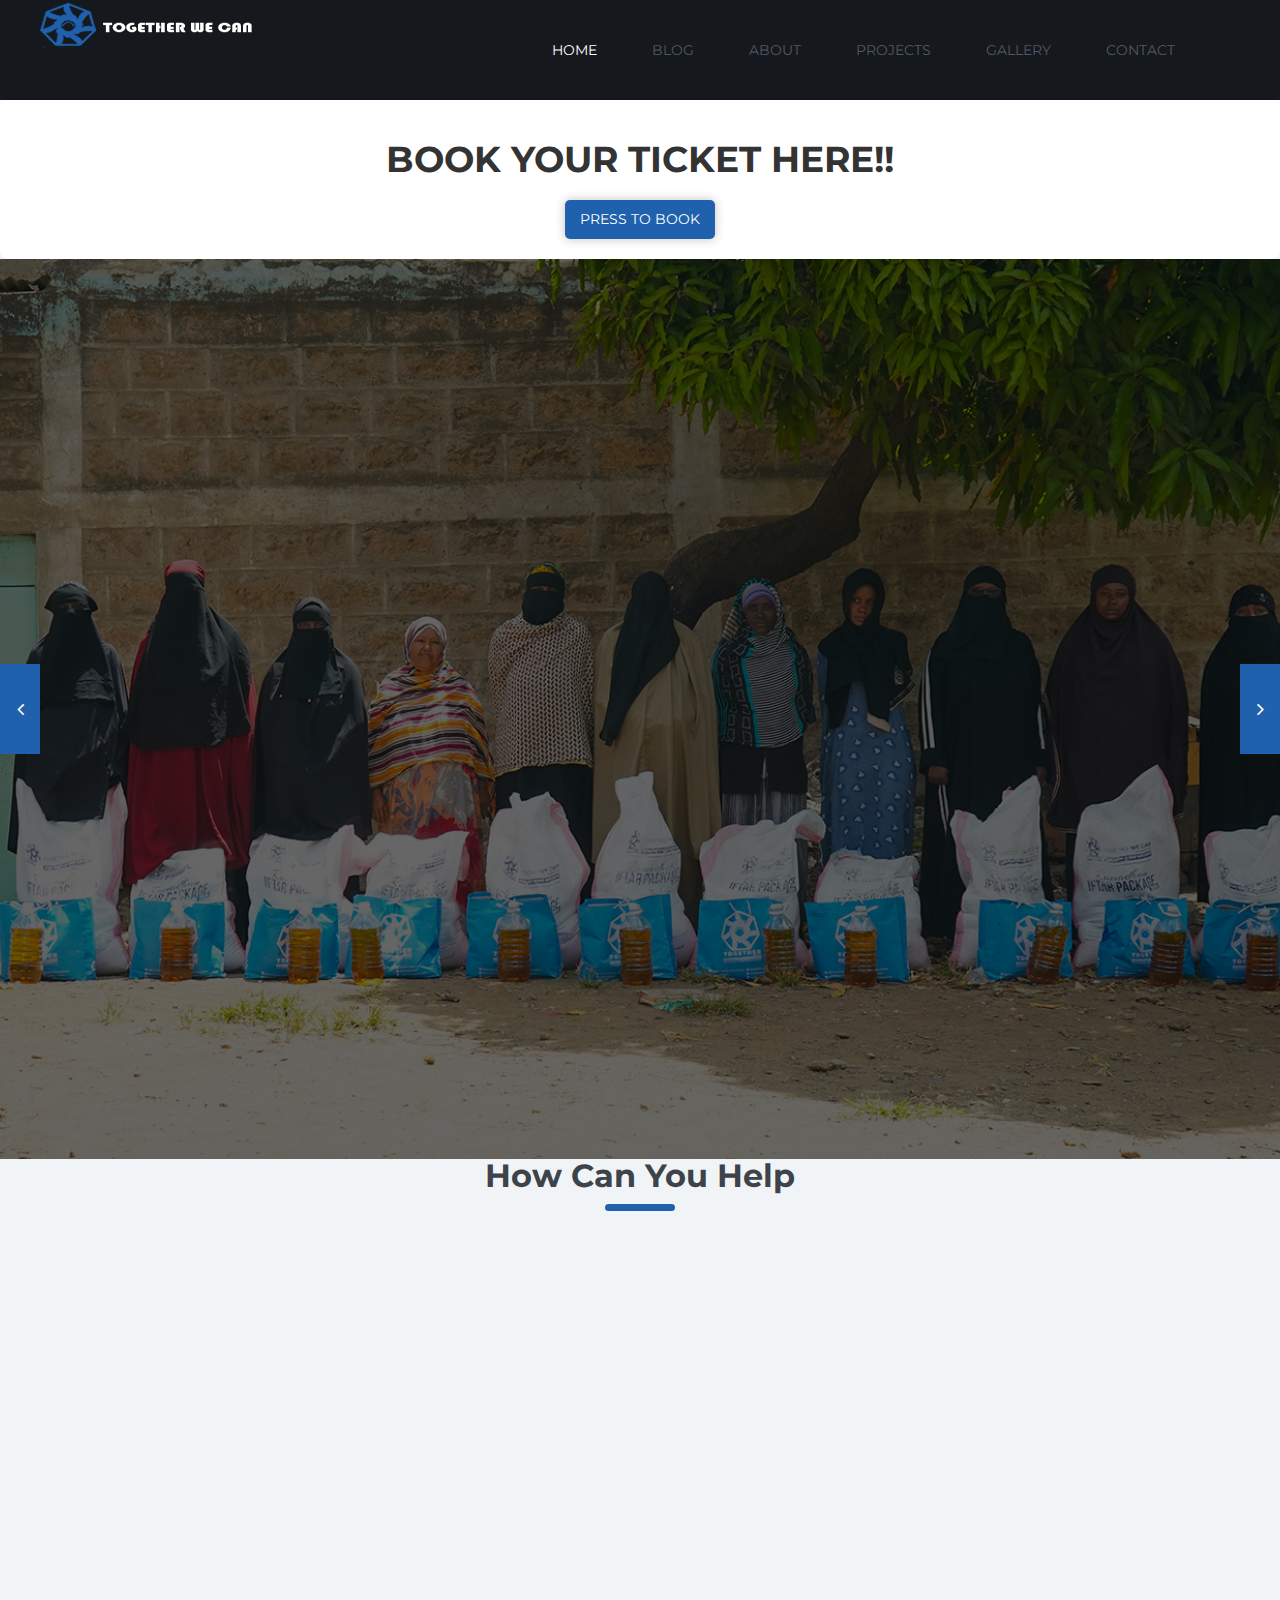
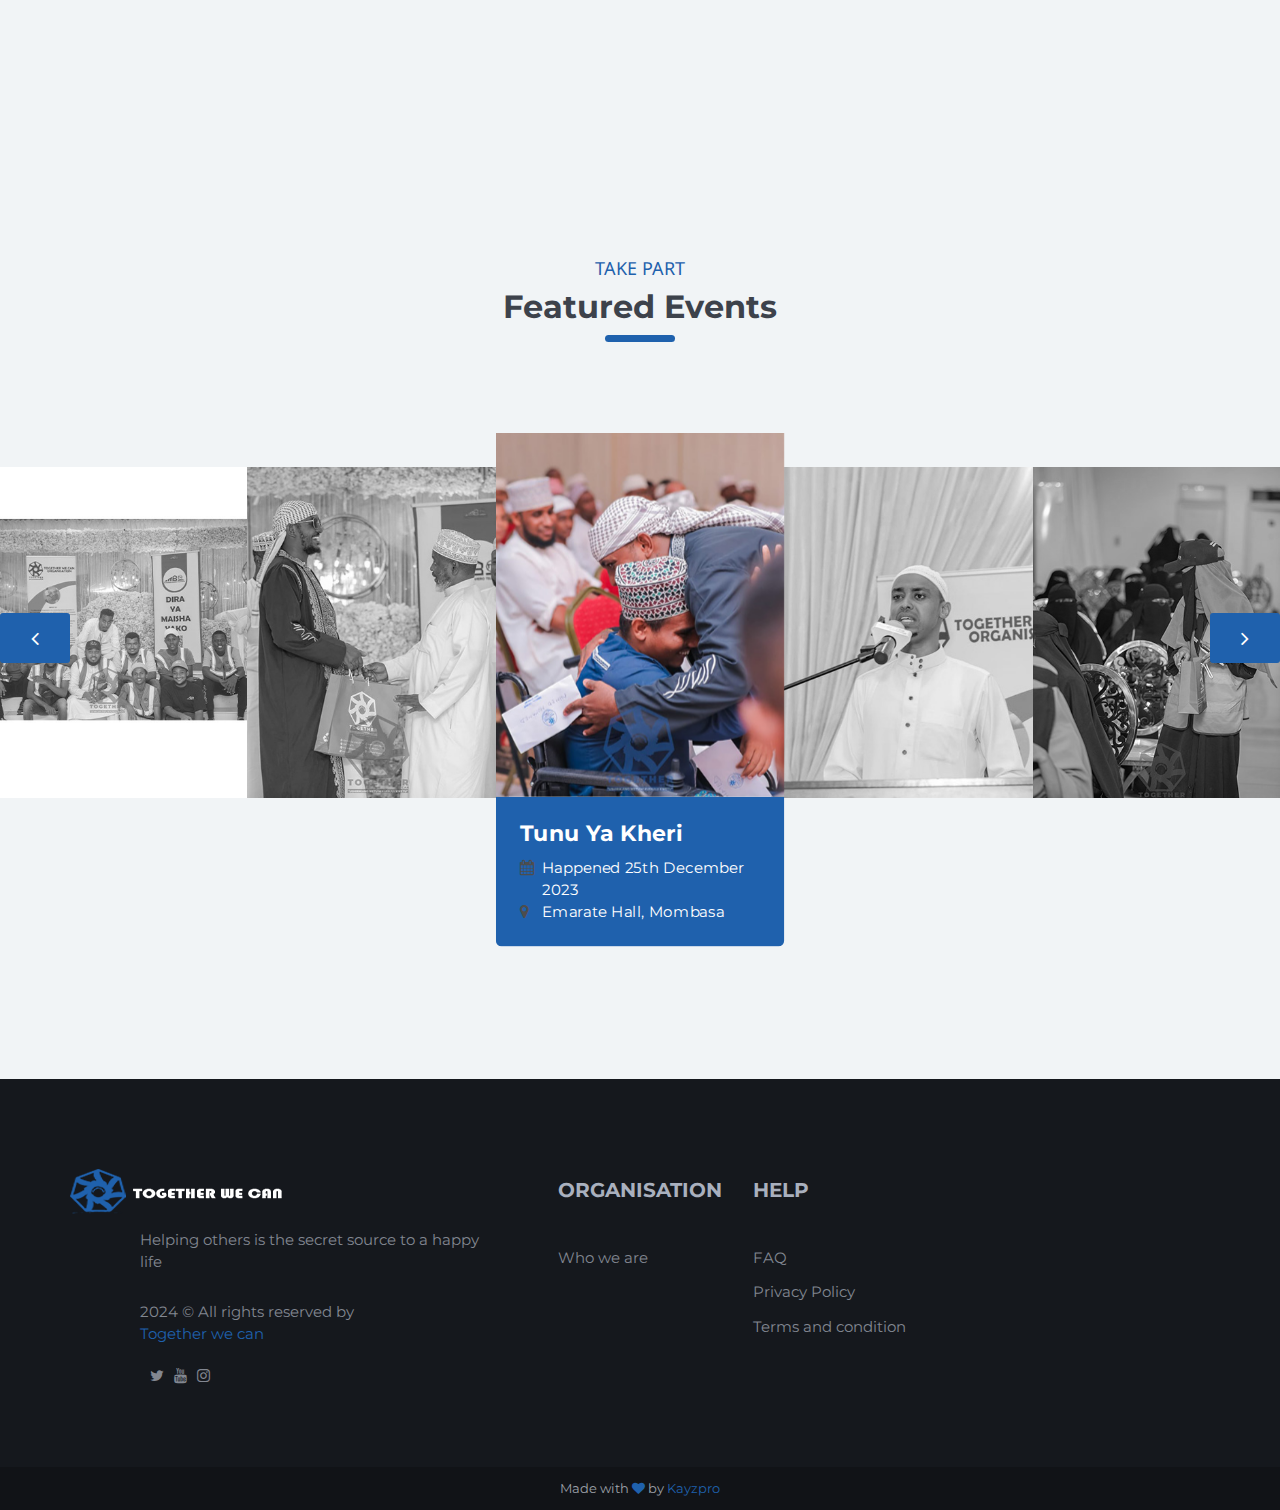
<file: index.html>
<!DOCTYPE html>
<html lang="en">

<head>
       <!-- Meta Tags -->
       <meta charset="utf-8">
       <meta http-equiv="X-UA-Compatible" content="IE=edge">
       <meta name="viewport" content="width=device-width, initial-scale=1">
       <meta name="description" content="Together we can Organisation">
       <meta name="keywords" content="">
       <meta name="author" content="Said Kisiwa">
   
         <!-- Page Title -->
         <title>Together we can</title>
    
    <!-- Favicon and Touch Icons -->
    <link href="images/favicon.png" rel="shortcut icon" type="image/png">
    <link href="images/apple-touch-icon.png" rel="apple-touch-icon">
    <link href="images/apple-touch-icon-72x72.png" rel="apple-touch-icon" sizes="72x72">
    <link href="images/apple-touch-icon-114x114.png" rel="apple-touch-icon" sizes="114x114">
    <link href="images/apple-touch-icon-144x144.png" rel="apple-touch-icon" sizes="144x144">

    <!-- Icon fonts -->
    <link href="css/font-awesome.min.css" rel="stylesheet">
    <link href="css/flaticon.css" rel="stylesheet">

    <!-- Bootstrap core CSS -->
    <link href="css/bootstrap.min.css" rel="stylesheet">

    <!-- Plugins for this template -->
    <link href="css/animate.css" rel="stylesheet">
    <link href="css/owl.carousel.css" rel="stylesheet">
    <link href="css/owl.theme.css" rel="stylesheet">
    <link href="css/owl.transitions.css" rel="stylesheet">
    <link href="css/slick.css" rel="stylesheet">
    <link href="css/slick-theme.css" rel="stylesheet">
    <link href="css/jquery.fancybox.css" rel="stylesheet">

    <!-- Custom styles for this template -->
    <link href="css/style.css" rel="stylesheet">



    <!--[if lt IE 9]>
    <script src="https://oss.maxcdn.com/html5shiv/3.7.3/html5shiv.min.js"></script>
    <script src="https://oss.maxcdn.com/respond/1.4.2/respond.min.js"></script>
    <![endif]-->
    <style>
    
        .payment-container {
            background-color: #fff;
            padding: 20px;
            border-radius: 8px;
            box-shadow: 0 4px 8px rgba(0, 0, 0, 0.1);
            text-align: center;
        }
        .payment-container h1 {
            margin-bottom: 20px;
            color: #333;
        }
        .payment-button {
            display: block;
            width: 100%;
            padding: 15px;
            margin: 10px 0;
            font-size: 16px;
            color: #fff;
            border: none;
            border-radius: 5px;
            cursor: pointer;
            transition: background-color 0.3s ease;
        }
        .vip-button {
            background-color: #ff5733;
        }
        .vip-button:hover {
            background-color: #e74c3c;
        }
        .regular-button {
            background-color: #3498db;
        }
        .regular-button:hover {
            background-color: #2980b9;
        }
    </style>

</head>

<body>

    <!-- start page-wrapper -->
    <div class="page-wrapper">

        <!-- start preloader --> 
        <div class="preloader">
            <div class="middle">
                <img src="images/loader.png" alt="">
            </div>
        </div>
        <!-- end preloader -->   

        <!-- Start header -->
        <header id="header">

            <nav class="navigation navbar navbar-default" id="main-navigation">
                <img id="logo45" class="logo45 logo-holder" src="images/logo.png" alt="">
                <div class="container">
                    
                    <div class="navbar-header">
                        <button type="button" class="open-btn">
                            <span class="sr-only">Toggle navigation</span>
                            <span class="icon-bar"></span>
                            <span class="icon-bar"></span>
                            <span class="icon-bar"></span>
                        </button>
                    </div>
                    <div id="navbar" class="navbar-collapse collapse navbar-right">
                        <button class="close-navbar"><i class="fa fa-close"></i></button>
                        <ul class="nav navbar-nav">
                              <li class="current"><a href="index.html">Home</a></li>
                            <li><a href="blog-details.html">Blog</a></li>
                            <li><a href="about.html">About</a></li>
                            <li><a href="event-2col.html">Projects</a></li>
                            <li><a href="gallery-3col.html">Gallery</a></li>
                            <li><a href="contact.html">Contact</a></li>
                        </ul>
                    </div><!-- end of nav-collapse -->

                    
                </div><!-- end of container -->
            </nav>
            
        </header>
        <!-- end of header -->


        <!-- start of hero -->   
       

        <section class="hero hero-slider-wrapper">
            <div class="payment-container">
                <h1>BOOK YOUR TICKET HERE!!</h1>
                <a href="https://paystack.com/pay/hwn9apf8yy" class="btn theme-btn">Press to Book</a>
            </div>
            <div class="hero-slider">
                <div class="slide row">
                    <img src="images/slider/slide-1.jpg" alt>
                    <div class="col col-md-8 col-md-offset-2 col-sm-10 col-sm-offset-1 slider-title">
                        <span>Let's Remember the widows</span>
                        <h1>Help the poor and Allah will heal your illness</h1>
                        <p>“Whoever helps break the fast of a fasting person, he will
                            have the same reward as him without decreasing anything
                            from the reward of the fasting person"</p>
                        <a href="https://paystack.com/pay/qp6v-s-qef" class="btn theme-btn">Donate now</a>
                    </div>
                </div>
                <div class="slide row">
                    <img src="images/slider/slide-2.jpg" alt>
                    <div class="col col-md-8 col-md-offset-2 col-sm-10 col-sm-offset-1 slider-title">
                        <span>Water is life</span>
                        <h1>The best form of charity is to give someone water</h1>
                        <p>The Prophet (S.A.W)said: "Whoever digs a well will receive reward from Allah on the Day of judgement when anyone from amongst the jinn, men and birds drink from it"</p>
                        <a href="https://paystack.com/pay/qp6v-s-qef" class="btn theme-btn">Donate now</a>
                    </div>
                </div>
                <div class="slide row">
                    <img src="images/slider/slide-3.jpg" alt>
                    <div class="col col-md-8 col-md-offset-2 col-sm-10 col-sm-offset-1 slider-title">
                        <span>Help The Orphans</span>
                        <h1>Sponsor a child</h1>
                        <p>Allah says in the Qur'an,'And whoever saves one[a life] - it is as if he had saved all mankind". (Qur'an,5:32)</p>
                        <a href="https://paystack.com/pay/qp6v-s-qef" class="btn theme-btn">Donate now</a>
                    </div>
                </div>
            </div>
        </section>
        <!-- end of hero slider -->


        

        <!-- start help -->
        <section class="help section-padding">
            <div class="container">
                <div class="row section-title">
                    <div class="col col-xs-12">
                        <span>Join our mission</span>
                        <h2>How can you help</h2>
                    </div>
                </div> <!-- end section-title -->

                <div class="row">
                    <div class="col col-md-6">
                        <div class="help-item wow slideInUpSlow">
                            <span class="icon"><i class="fi flaticon-money-1"></i></span>
                            <div class="details">
                                <h3>Donate money</h3>
                                <p>Press the Donate Button Above and share your charity</p>
                            </div>
                        </div>
                        <div class="help-item wow slideInUpSlow" data-wow-delay="0.3s">
                            <span class="icon"><i class="fi flaticon-heart"></i></span>
                            <div class="details">
                                <h3>Become volunteer</h3>
                                <p>Contact The Chairman Together we can Organisation Sheikh Muhammad Bahero +254 705 414 144/+254 113 625 544</p>
                            </div>
                        </div>
                        <div class="help-item wow slideInUpSlow" data-wow-delay="0.6s">
                            <span class="icon"><i class="fi flaticon-business-1"></i></span>
                            <div class="details">
                                <h3>Sponsorship</h3>
                                <p>Help the homeless get Islamic education By your Donations</p>
                            </div>
                        </div>
                    </div>

                    <div class="col col-md-5 col-md-offset-1">
                        <div class="box">
                            <div class="video">
                                <iframe width="95%" height="315" src="https://www.youtube.com/embed/jIqTF1FF-b4?si=F4fxWPh5QZ14tNvF" title="YouTube video player" frameborder="0" allow="accelerometer; autoplay; clipboard-write; encrypted-media; gyroscope; picture-in-picture; web-share" referrerpolicy="strict-origin-when-cross-origin" allowfullscreen></iframe>
                            </div>
                        </div>
                    </div>
                </div>
            </div>
        </section>
        <!-- end help -->


      


        <!-- start evnets -->
        <section class="events section-padding">
            <div class="row section-title">
                <div class="col col-xs-12">
                    <span>Take part</span>
                    <h2>Featured events</h2>
                </div>
            </div> <!-- end section-title -->

            <div class="row">
                <div class="events-slider">
                    <div class="item">
                        <div class="img-holder">
                            <img src="images/events-slider/img-1.jpg" alt class="img img-responsive">
                        </div>
                        <div class="details">
                            <h3><a href="#">Tunu Ya Kheri</a></h3>
                            <ul>
                                <li><i class="fa fa-calendar"></i> Happened 25th December 2023</li>
                                <li><i class="fa fa-map-marker"></i> Emarate Hall, Mombasa</li>
                            </ul>
                        </div>
                    </div>
                    <div class="item">
                        <div class="img-holder">
                            <img src="images/events-slider/img-2.jpg" alt class="img img-responsive">
                        </div>
                        <div class="details">
                            <h3><a href="#">Tunu ya Kheri</a></h3>
                            <ul>
                                <li><i class="fa fa-calendar"></i> Happened 25th December 2023</li>
                                <li><i class="fa fa-map-marker"></i> Emarate Hall Mombasa, Kenya</li>
                            </ul>
                        </div>
                    </div>
                    <div class="item">
                        <div class="img-holder">
                            <img src="images/events-slider/img-3.jpg" alt class="img img-responsive">
                        </div>
                        <div class="details">
                            <h3><a href="#">Nuru Ya Mwanamke</a></h3>
                            <ul>
                                <li><i class="fa fa-calendar"></i> Happened 28th February 2024</li>
                                <li><i class="fa fa-map-marker"></i> Afrah Hall Mombasa, Kenya</li>
                            </ul>
                        </div>
                    </div>
                    <div class="item">
                        <div class="img-holder">
                            <img src="images/events-slider/img-6.jpg" alt class="img img-responsive">
                        </div>
                        <div class="details">
                            <h3><a href="#">Nuru Ya Mwanamke</a></h3>
                            <ul>
                                <li><i class="fa fa-calendar"></i> Happened 28th February 2024</li>
                                <li><i class="fa fa-map-marker"></i> Mombasa, Kenya</li>
                            </ul>
                        </div>
                    </div>
                    <div class="item">
                        <div class="img-holder">
                            <img src="images/events-slider/img-4.jpg" alt class="img img-responsive">
                        </div>
                        <div class="details">
                            <h3><a href="#">Up coming</a></h3>
                            <ul>
                                <li><i class="fa fa-calendar"></i> 29th December 2024</li>
                                <li><i class="fa fa-map-marker"></i> Mombasa, Kenya</li>
                            </ul>
                        </div>
                    </div>
                    <div class="item">
                        <div class="img-holder">
                            <img src="images/events-slider/img-5.jpg" alt class="img img-responsive">
                        </div>
                        <div class="details">
                            <h3><a href="#">Up coming</a></h3>
                            <ul>
                                <li><i class="fa fa-calendar"></i> 29th December 2024</li>
                                <li><i class="fa fa-map-marker"></i> Mombasa, Kenya</li>
                            </ul>
                        </div>
                    </div>
                    <div class="item">
                        <div class="img-holder">
                            <img src="images/events-slider/img-7.jpg" alt class="img img-responsive">
                        </div>
                        <div class="details">
                            <h3><a href="#">Up coming</a></h3>
                            <ul>
                                <li><i class="fa fa-calendar"></i> 29th December 2024</li>
                                <li><i class="fa fa-map-marker"></i> Mombasa, Kenya</li>
                            </ul>
                        </div>
                    </div>
                   
    
                </div>
            </div>
        </section>
        <!-- end events -->


       
      <!-- start footer -->  
      <footer>
        <div class="container">
            <div class="row upper-footer">
                <div class="col col-md-5 col-xs-6">
                    <div class="widget about-widget">
                        <div class="logo">
                            <img src="images/logo.png" alt class="img img-responsive">
                        </div>
    
                        <div class="details">
                            <p>Helping others is the secret source to a happy life</p>
                            <p class="copyright">
                                2024 &copy; All rights reserved by <span><a href="#">Together we can</a></span>
                            </p>
                            <ul class="social-links">
                                <li><a href="https://www.tiktok.com/@together_we_can_org?_t=8m9rKQMU7HS&_r=1"><i class="fa fa-brands fa-tiktok"></i></a></li>
                                <li><a href="https://x.com/Together_WeCanO?s=09"><i class="fa fa-twitter"></i></a></li>
                                <li><a href="https://www.youtube.com/results?search_query=together+we+can+organisation"><i class="fa fa-youtube"></i></a></li>
                                <li><a href="https://www.instagram.com/together_we_can_organisation?igsh=MXJtbXd1cmw5dzc0bw=="><i class="fa fa-instagram"></i></a></li>
                            </ul>
                        </div>
                    </div>
                </div>
    
                <div class="col col-md-2 col-xs-6">
                    <div class="widget">
                        <h3>Organisation</h3>
                        <ul>
                            <li><a href="about.html">Who we are</a></li>
                            
                        </ul>
                    </div>
                </div>
    
                <div class="col col-md-2 col-xs-6">
                    <div class="widget">
                        <h3>Help</h3>
                        <ul>
                            <li><a href="#">FAQ</a></li>
                            <li><a href="#">Privacy Policy</a></li>
                            <li><a href="#">Terms and condition</a></li>
                        </ul>
                    </div>
                </div>
    
               
            </div> <!-- end upper-footer -->
        </div> <!-- end container -->
    
        <div class="row lower-footer">
            <div class="col col-xs-12">
                <p>Made with <span><i class="fa fa-heart"></i></span> by <a href="saidkisiwa.vercel.app">Kayzpro</a></p>
            </div>
        </div>
    </footer>
    <!-- end footer -->
</div>
    <!-- end of page-wrapper -->


    <!-- All JavaScript files
    ================================================== -->
    <script src="js/jquery.min.js"></script>
    <script src="js/bootstrap.min.js"></script>

    <!-- Plugins for this template -->
    <script src="js/jquery-plugin-collection.js"></script>

    <!-- Custom script for this template -->
    <script src="js/script.js"></script>
</body>


</html>
</file>
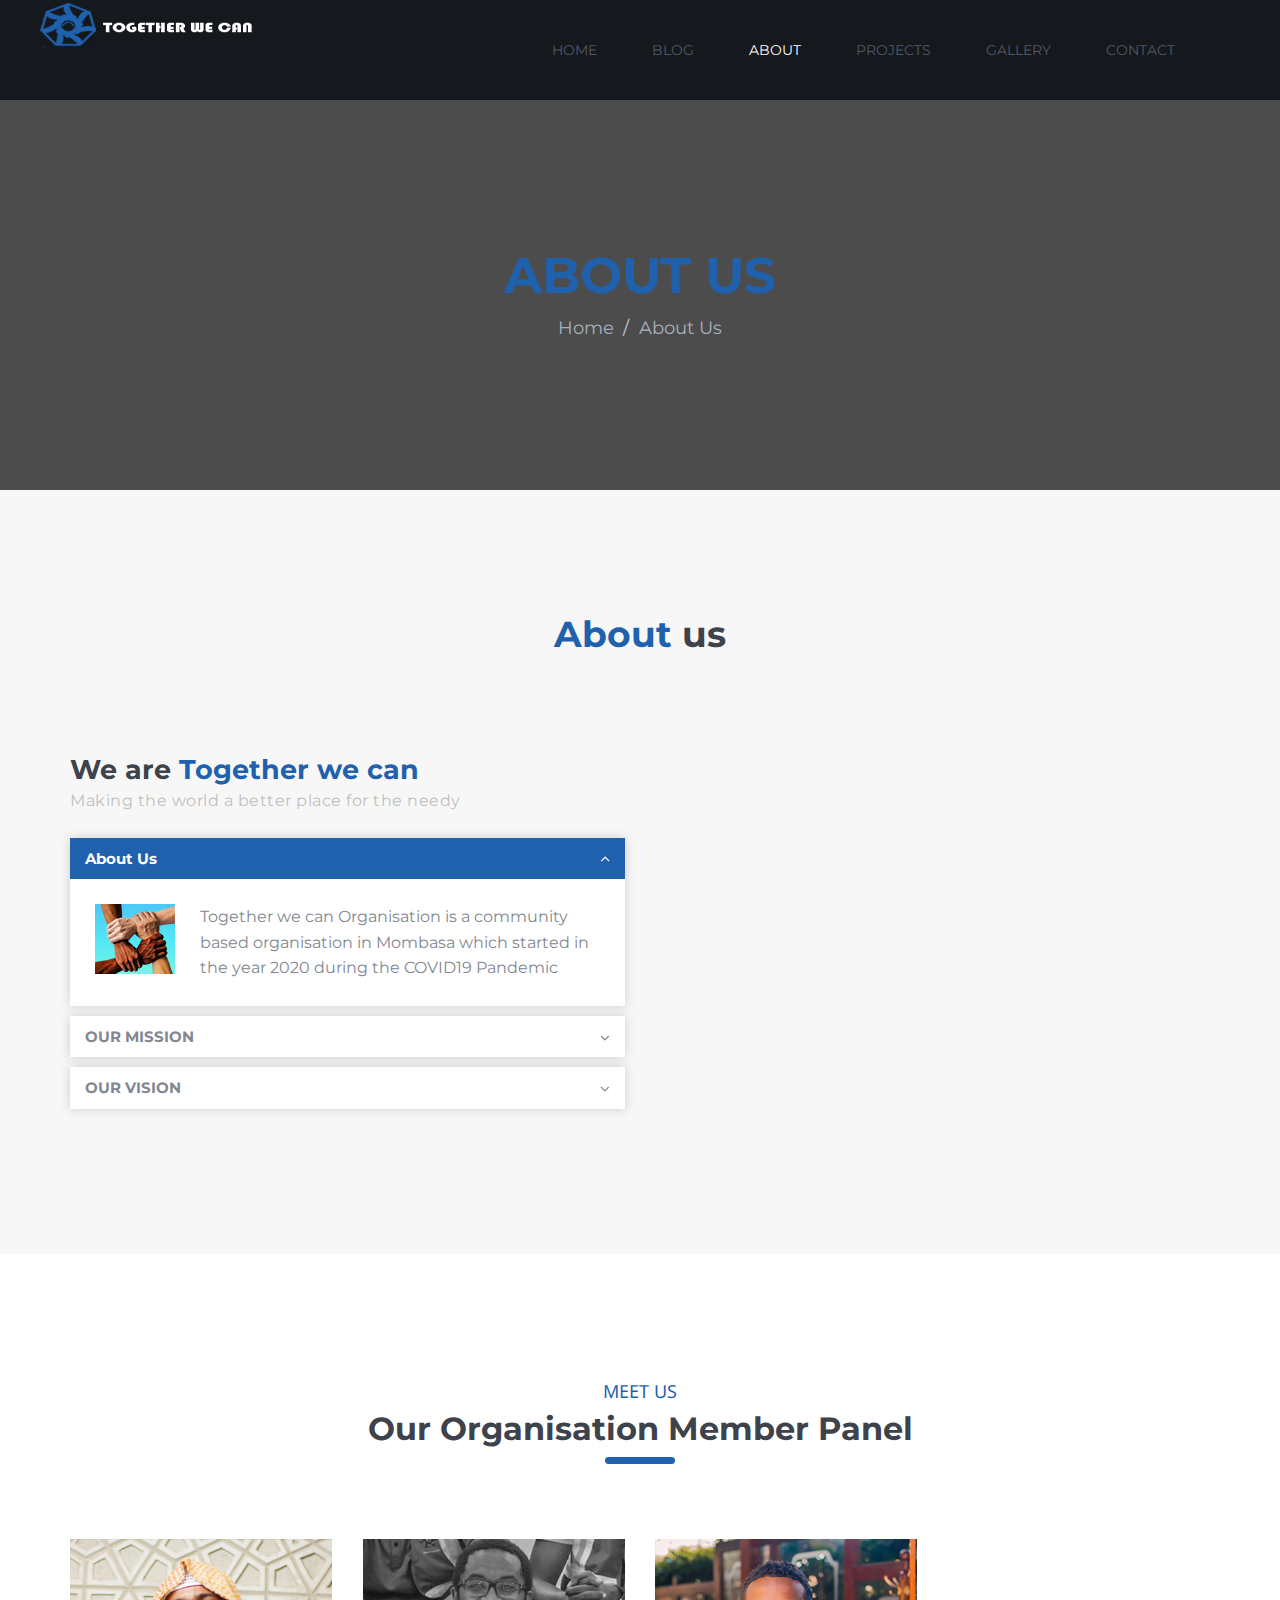
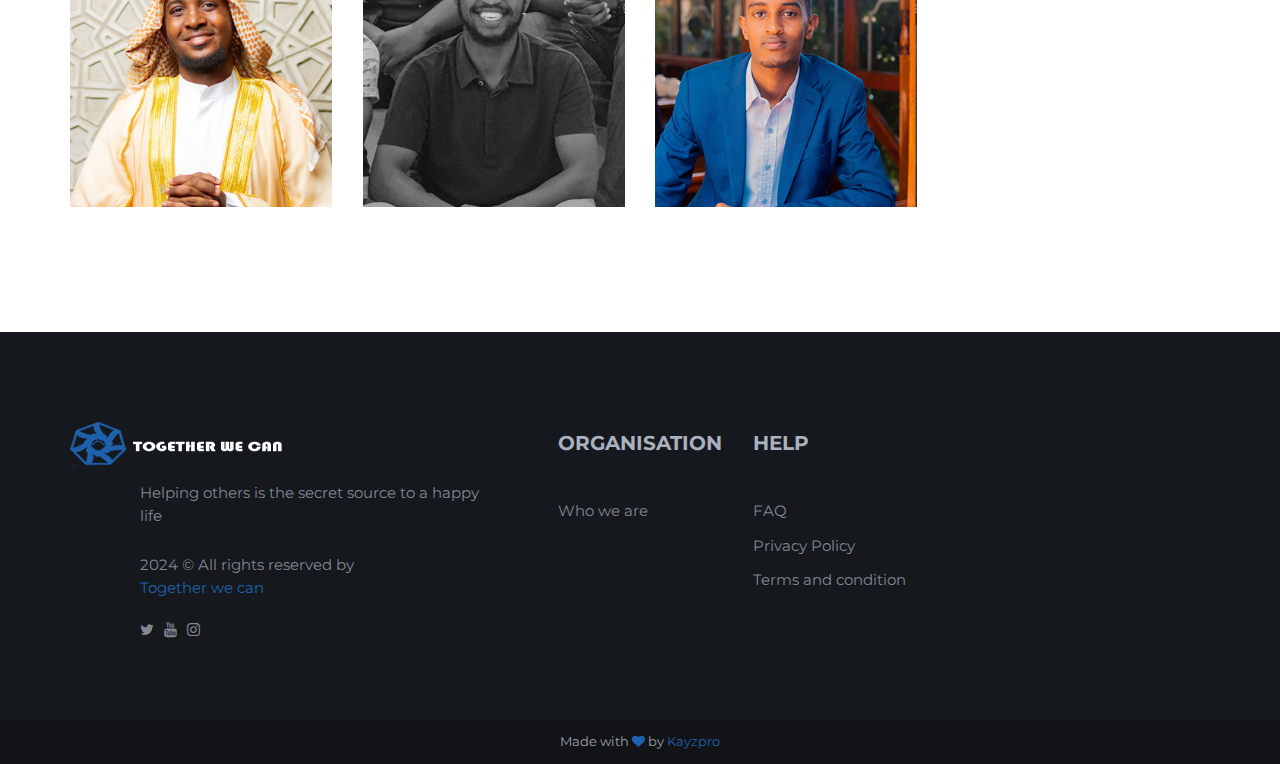
<file: about.html>
<!DOCTYPE html>
<html lang="en">


<head>
    <!-- Meta Tags -->
    <meta charset="utf-8">
    <meta http-equiv="X-UA-Compatible" content="IE=edge">
    <meta name="viewport" content="width=device-width, initial-scale=1">
    <meta name="description" content="Together we can Organisation">
    <meta name="keywords" content="">
    <meta name="author" content="Said Kisiwa">

      <!-- Page Title -->
      <title>Together we can</title>
    
      <!-- Favicon and Touch Icons -->
      <link href="images/favicon.png" rel="shortcut icon" type="image/png">
      <link href="images/apple-touch-icon.png" rel="apple-touch-icon">
      <link href="images/apple-touch-icon-72x72.png" rel="apple-touch-icon" sizes="72x72">
      <link href="images/apple-touch-icon-114x114.png" rel="apple-touch-icon" sizes="114x114">
      <link href="images/apple-touch-icon-144x144.png" rel="apple-touch-icon" sizes="144x144">
  
      <!-- Icon fonts -->
      <link href="css/font-awesome.min.css" rel="stylesheet">
      <link href="css/flaticon.css" rel="stylesheet">

    <!-- Bootstrap core CSS -->
    <link href="css/bootstrap.min.css" rel="stylesheet">

    <!-- Plugins for this template -->
    <link href="css/animate.css" rel="stylesheet">
    <link href="css/jquery.fancybox.css" rel="stylesheet">

    <!-- Custom styles for this template -->
    <link href="css/style.css" rel="stylesheet">

    <!--[if lt IE 9]>
    <script src="https://oss.maxcdn.com/html5shiv/3.7.3/html5shiv.min.js"></script>
    <script src="https://oss.maxcdn.com/respond/1.4.2/respond.min.js"></script>
    <![endif]-->

</head>

<body>

   <!-- start page-wrapper -->
   <div class="page-wrapper">

    <!-- start preloader --> 
    <div class="preloader">
        <div class="middle">
            <img src="images/loader.png" alt="">
        </div>
    </div>
    <!-- end preloader -->   

    <!-- Start header -->
    <header id="header">

        <nav class="navigation navbar navbar-default" id="main-navigation">
            <img id="logo45" class="logo45 logo-holder" src="images/logo.png" alt="">
            <div class="container">
                
                <div class="navbar-header">
                    <button type="button" class="open-btn">
                        <span class="sr-only">Toggle navigation</span>
                        <span class="icon-bar"></span>
                        <span class="icon-bar"></span>
                        <span class="icon-bar"></span>
                    </button>
                </div>
                <div id="navbar" class="navbar-collapse collapse navbar-right">
                    <button class="close-navbar"><i class="fa fa-close"></i></button>
                    <ul class="nav navbar-nav">
                        
                        <li><a href="index.html">Home</a></li>
                        <li><a href="blog-details.html">Blog</a></li>
                        <li  class="current"><a href="about.html">About</a></li>
                        <li><a href="event-2col.html">Projects</a></li>
                        <li><a href="gallery-3col.html">Gallery</a></li>
                        <li><a href="contact.html">Contact</a></li>
                    </ul>
                </div><!-- end of nav-collapse -->

                <div class="navbar-left ">
                    
                    <!-- <ul class="social-links">
                        <li><a href="#"><i class="fa fa-facebook"></i></a></li>
                        <li><a href="#"><i class="fa fa-twitter"></i></a></li>
                        <li><a href="#"><i class="fa fa-instagram"></i></a></li>
                    </ul>-->
                </div>
            </div><!-- end of container -->
        </nav>
    </header>
    <!-- end of header -->


        <!-- start page-title -->    
        <section class="page-title">
            <div class="page-title-bg"></div>
            <div class="container">
                <div class="title-box">
                    <h1>About us</h1>
                    <ol class="breadcrumb">
                        <li><a href="#">Home</a></li>
                        <li class="active">About us</li>
                    </ol>
                </div>
            </div> <!-- end container -->
        </section>
        <!-- end page-title -->


        <!-- start about-details -->
        <section class="about-us-st section-padding">
            <div class="container">
                <h2><span>About</span> us</h2>
                <div class="row">
                    <div class="col col-md-6">
                        <div class="left-col">
                            <div class="company">
                                <h3>We are <span>Together we can</span></h3>
                                <span>Making the world a better place for the needy</span>
                            </div>
                            <p></p>

                            <div class="panel-group" id="accordion">
                                <div class="panel panel-default current">
                                    <div class="panel-heading" id="headingOne">
                                        <a data-toggle="collapse" data-parent="#accordion" href="#collapseOne" aria-expanded="true">About Us <i class="fa fa-angle-down"></i></a>
                                    </div>
                                    <div id="collapseOne" class="panel-collapse collapse in">
                                        <div class="panel-body">
                                            <div class="img-holder">
                                                <img src="images/about/thumb/img-1.jpg" alt>
                                            </div>
                                            <div class="details">
                                                <p>Together we can Organisation is a community based organisation in 
                                                    Mombasa which started in the year 2020 during the COVID19 Pandemic</p>
                                            </div>
                                        </div>
                                    </div>
                                </div>

                                <div class="panel panel-default">
                                    <div class="panel-heading" id="headingTwo">
                                        <a class="collapsed" data-toggle="collapse" data-parent="#accordion" href="#collapseTwo">OUR MISSION<i class="fa fa-angle-down"></i></a>
                                    </div>
                                    <div id="collapseTwo" class="panel-collapse collapse">
                                        <div class="panel-body">
                                            <div class="img-holder">
                                                <img src="images/about/thumb/img-1.jpg" alt>
                                            </div>
                                            <div class="details">
                                                <p>To create a self-sustaining waqf, empowering individuals by 
                                                    addressing daily needs. Through strategic support in
                                                     education, healthcare, and financial independence,
                                                     we aim to build a resilient community.</p>
                                            </div>
                                        </div>
                                    </div>
                                </div>

                                <div class="panel panel-default">
                                    <div class="panel-heading" id="headingThree">
                                        <a class="collapsed" data-toggle="collapse" data-parent="#accordion" href="#collapseThree">OUR VISION<i class="fa fa-angle-down"></i></a>
                                    </div>
                                    <div id="collapseThree" class="panel-collapse collapse">
                                        <div class="panel-body">
                                            <div class="img-holder">
                                                <img src="images/about/thumb/img-1.jpg" alt>
                                            </div>
                                            <div class="details">
                                                <p>To establish a sustainable waqf that serves as a robust 
                                                    foundation, enabling us to provide enduring support to 
                                                    individuals, ensuring effective solutions for their daily needs. 
                                                    Our aim is to create a self-renewing resource that empowers
                                                     the community through continuous and impactful assistance, 
                                                    fostering resilience and well-being.</p>
                                            </div>
                                        </div>
                                    </div>
                                </div>
                            </div>
                        </div> <!-- end left-col -->
                    </div> <!-- end col -->

                    <div class="col col-md-6 wow fadeInRightSlow">
                        <div class="right-col">
                            <div class="video">
                                
                                <iframe  width="95%" height="315" src="https://www.youtube.com/embed/RIEsF7yfxck?si=Lxe5zXQsN82-liaN" title="YouTube video player" frameborder="0" allow="accelerometer; autoplay; clipboard-write; encrypted-media; gyroscope; picture-in-picture; web-share" referrerpolicy="strict-origin-when-cross-origin" allowfullscreen><i class="fa fa-play"></i></iframe>
                                <!--<a href="https://youtube.com" src="https://www.youtube.com/embed/RIEsF7yfxck?si=Lxe5zXQsN82-liaN" class="video-btn" data-type="iframe"><i class="fa fa-play"></i></a>-->
                            </div>
                        </div>
                    </div>
                </div> <!-- end row -->
            </div> <!-- end container -->
        </section>
        <!-- end about-details -->


        <!-- start volunteers -->
        <section class="volunteers section-padding">
            <div class="container">
                <div class="row section-title">
                    <div class="col col-xs-12">
                        <span>Meet us</span>
                        <h2>Our Organisation Member panel</h2>
                    </div>
                </div> <!-- end section-title -->

                <div class="row volunteers-grid">
                    <div class="col col-md-3 col-xs-6">
                        <div class="box">
                            <div class="img-holder">
                                <img src="images/volunteers/img-1.jpg" alt class="img img-responsive">
                            </div>
                            <div class="hover-text">
                                <div>
                                    <h4>SHEIKH MUHAMAD BAHERO</h4>
                                    <span>CHIEF EXECUTIVE OFFICER</span>
                                 
                                </div>
                            </div>
                        </div>
                    </div>

                    <div class="col col-md-3 col-xs-6">
                        <div class="box">
                            <div class="img-holder">
                                <img src="images/volunteers/img-2.jpg" alt class="img img-responsive">
                            </div>
                            <div class="hover-text">
                                <div>
                                    <h4>ABDULMANNAN</h4>
                                    <span>SECRETARY</span>
                                   
                                </div>
                            </div>
                        </div>
                    </div>
                    
                    <div class="col col-md-3 col-xs-6">
                        <div class="box">
                            <div class="img-holder">
                                <img src="images/volunteers/img-3.jpg" alt class="img img-responsive">
                            </div>
                            <div class="hover-text">
                                <div>
                                    <h4>ABDI AZIZ ADAN</h4>
                                    <span>CHIEF FINANCIAL OFFICER</span>
                                   
                                </div>
                            </div>
                        </div>
                    </div>
                    
                    
                    
                  
                    
                </div> <!-- end row -->
            </div> <!-- end container -->
        </section>
        <!-- end volunteers -->


     <!-- start footer -->  
     <footer>
        <div class="container">
            <div class="row upper-footer">
                <div class="col col-md-5 col-xs-6">
                    <div class="widget about-widget">
                        <div class="logo">
                            <img src="images/logo.png" alt class="img img-responsive">
                        </div>
    
                        <div class="details">
                            <p>Helping others is the secret source to a happy life</p>
                            <p class="copyright">
                                2024 &copy; All rights reserved by <span><a href="#">Together we can</a></span>
                            </p>
                            <ul class="social-links">
                                
                                <li><a href="https://www.tiktok.com/@together_we_can_org?_t=8m9rKQMU7HS&_r=1"><i class="fa-brands fa-tiktok"></i></a></li>
                                
                                <li><a href="https://x.com/Together_WeCanO?s=09"><i class="fa fa-twitter"></i></a></li>
                                <li><a href="https://www.youtube.com/results?search_query=together+we+can+organisation"><i class="fa fa-youtube"></i></a></li>
                                <li><a href="https://www.instagram.com/together_we_can_organisation?igsh=MXJtbXd1cmw5dzc0bw=="><i class="fa fa-instagram"></i></a></li>
                            </ul>
                        </div>
                    </div>
                </div>
    
                <div class="col col-md-2 col-xs-6">
                    <div class="widget">
                        <h3>Organisation</h3>
                        <ul>
                            <li><a href="about.html">Who we are</a></li>
                            
                        </ul>
                    </div>
                </div>
    
                <div class="col col-md-2 col-xs-6">
                    <div class="widget">
                        <h3>Help</h3>
                        <ul>
                            <li><a href="#">FAQ</a></li>
                            <li><a href="#">Privacy Policy</a></li>
                            <li><a href="#">Terms and condition</a></li>
                        </ul>
                    </div>
                </div>
    
               
            </div> <!-- end upper-footer -->
        </div> <!-- end container -->
    
        <div class="row lower-footer">
            <div class="col col-xs-12">
                <p>Made with <span><i class="fa fa-heart"></i></span> by <a href="saidkisiwa.vercel.app">Kayzpro</a></p>
            </div>
        </div>
    </footer>
    <!-- end footer -->
    </div>
    <!-- end of page-wrapper -->


    <!-- All JavaScript files
    ================================================== -->
    <script src="js/jquery.min.js"></script>
    <script src="js/bootstrap.min.js"></script>

    <!-- Plugins for this template -->
    <script src="js/jquery-plugin-collection.js"></script>

    <!-- Custom script for this template -->
    <script src="js/script.js"></script>
</body>


</html>
</file>
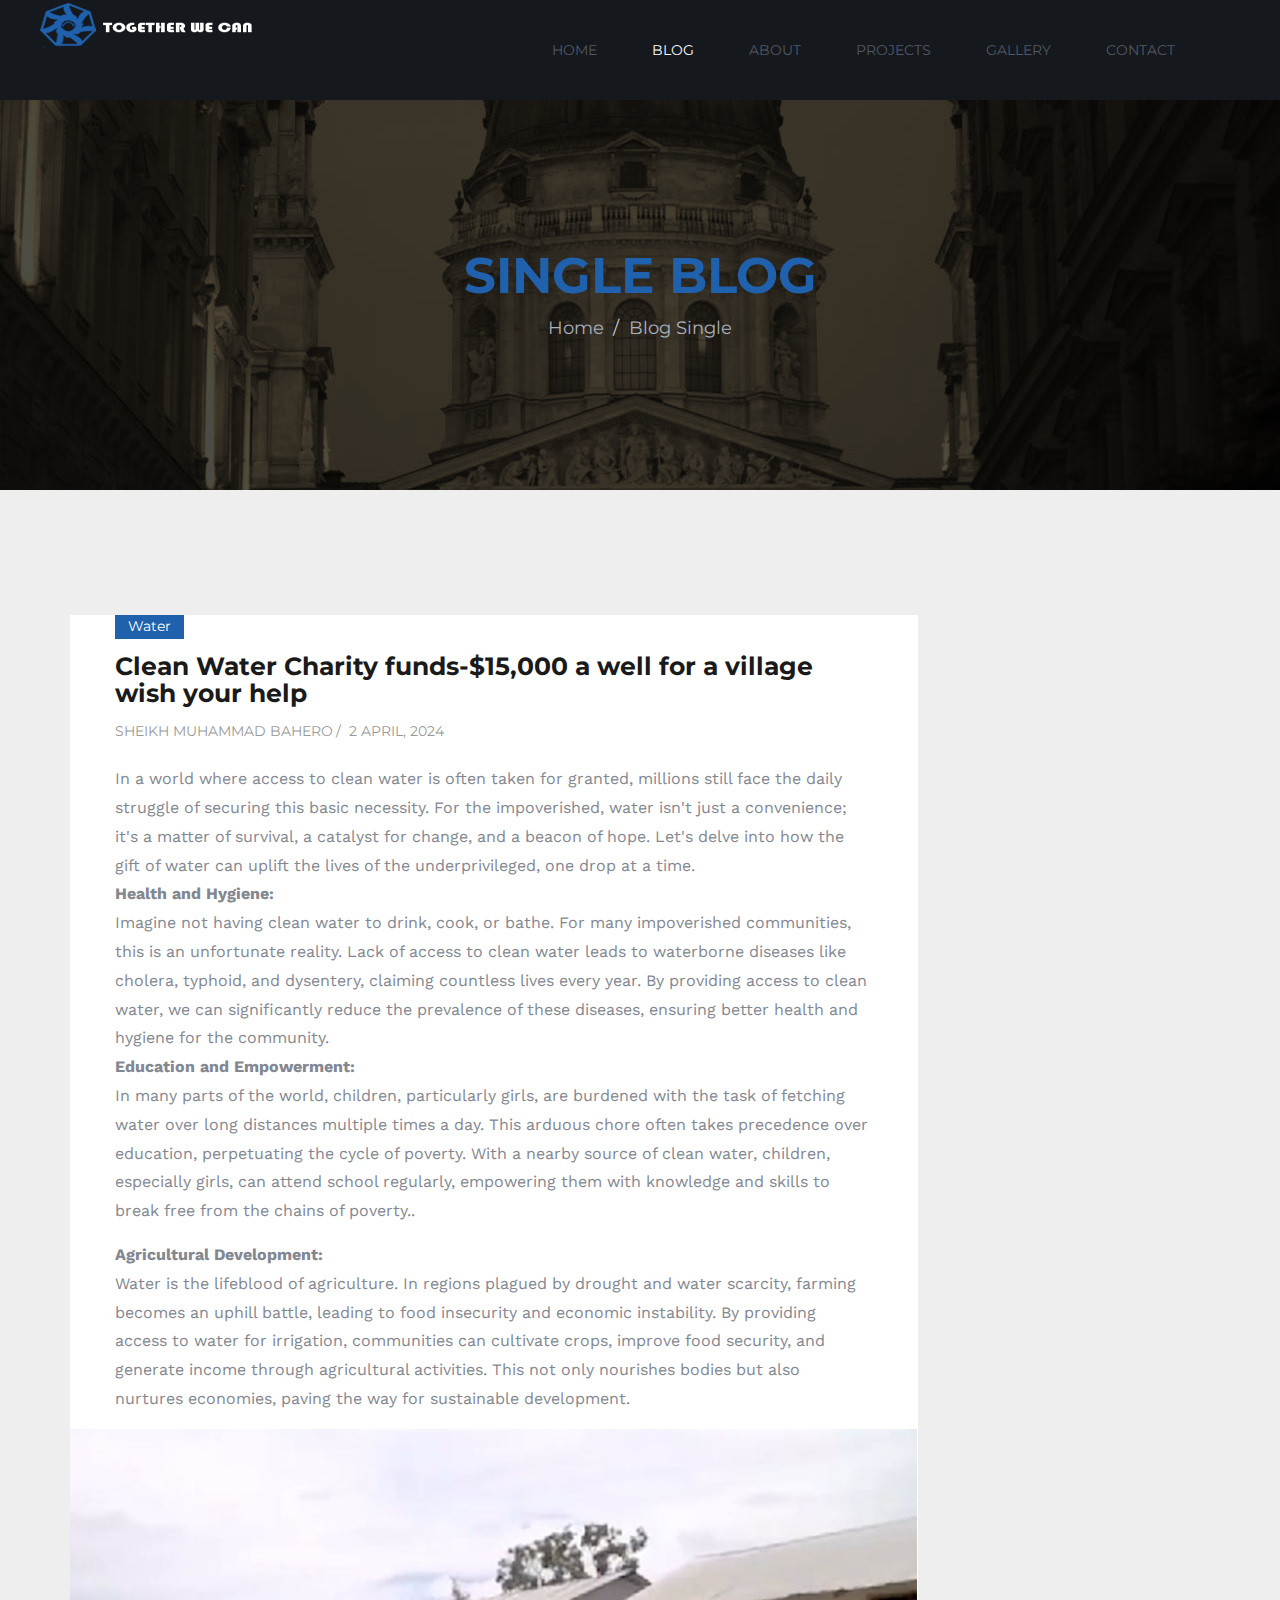
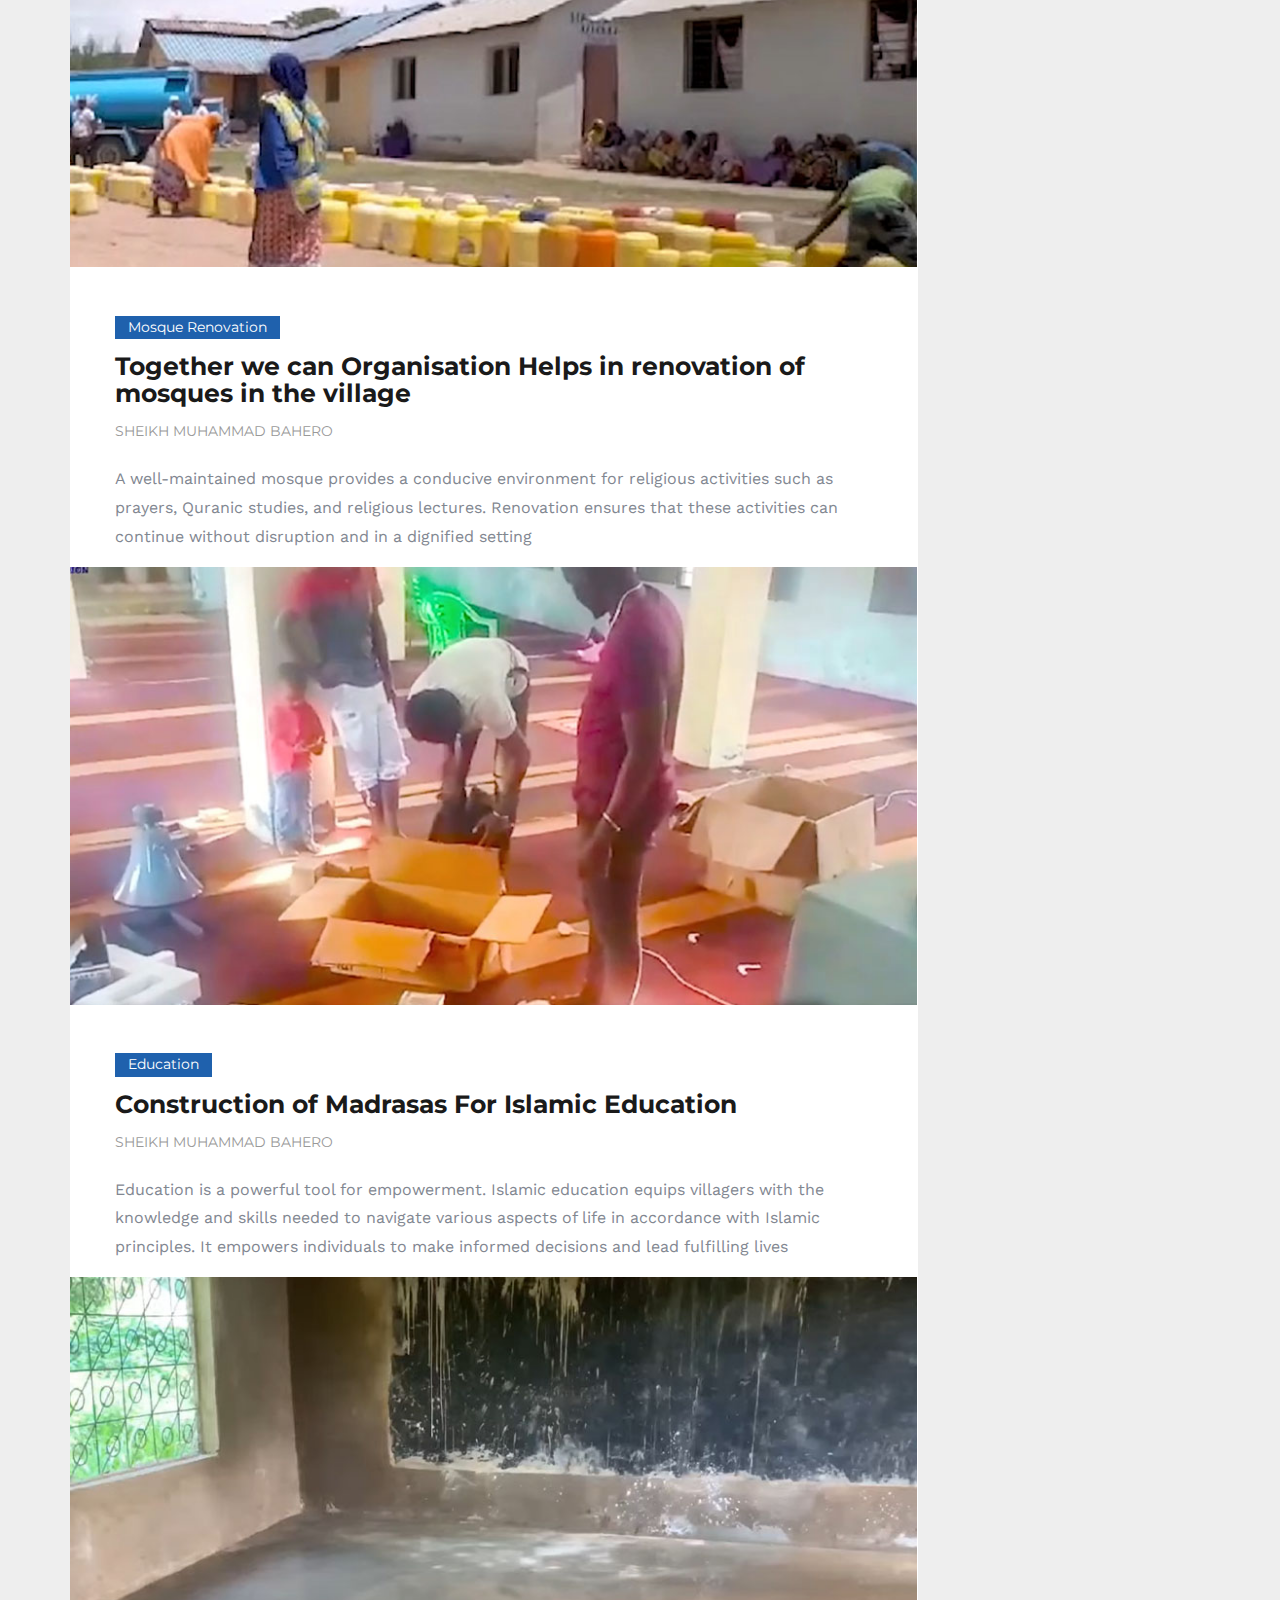
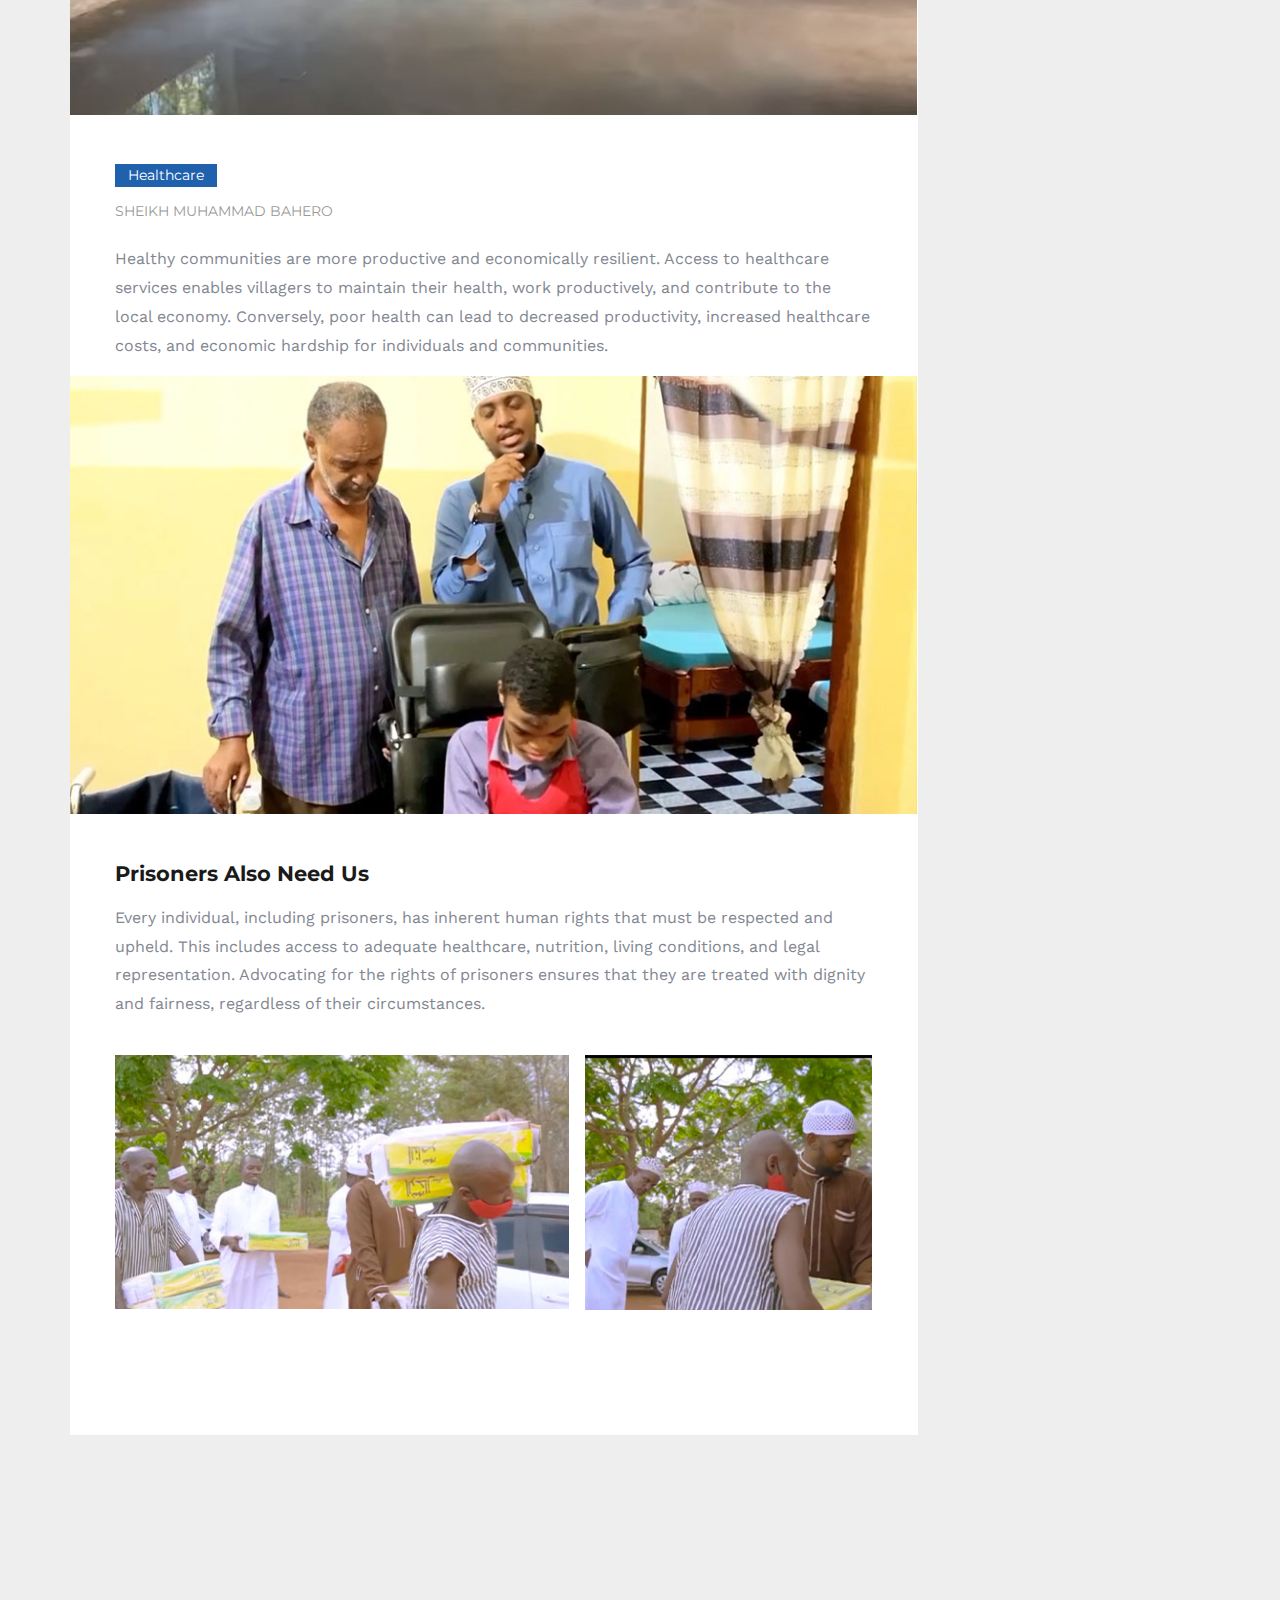
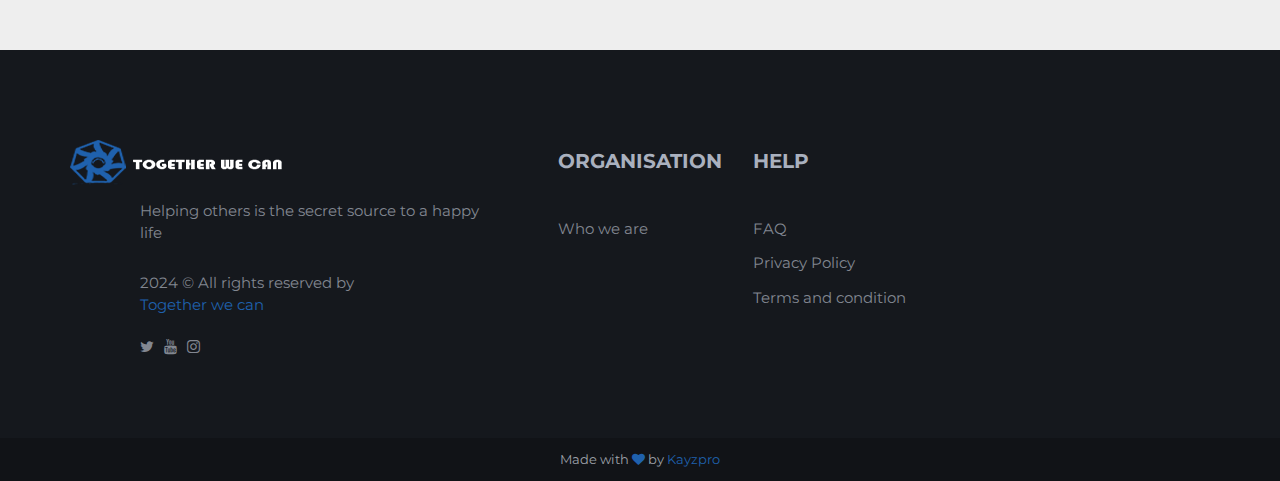
<file: blog-details.html>
<!DOCTYPE html>
<html lang="en">

<head>
    <!-- Meta Tags -->
    <meta charset="utf-8">
    <meta http-equiv="X-UA-Compatible" content="IE=edge">
    <meta name="viewport" content="width=device-width, initial-scale=1">
    <meta name="description" content="Together we can ">
    <meta name="keywords" content="">
    <meta name="author" content="said kisiwa">

    <!-- Page Title -->
    <title>Together we can</title>

    <!-- Favicon and Touch Icons -->
    <link href="images/favicon.png" rel="shortcut icon" type="image/png">
    <link href="images/apple-touch-icon.png" rel="apple-touch-icon">
    <link href="images/apple-touch-icon-72x72.png" rel="apple-touch-icon" sizes="72x72">
    <link href="images/apple-touch-icon-114x114.png" rel="apple-touch-icon" sizes="114x114">
    <link href="images/apple-touch-icon-144x144.png" rel="apple-touch-icon" sizes="144x144">

    <!-- Icon fonts -->
    <link href="css/font-awesome.min.css" rel="stylesheet">
    <link href="css/flaticon.css" rel="stylesheet">

    <!-- Bootstrap core CSS -->
    <link href="css/bootstrap.min.css" rel="stylesheet">

    <!-- Plugins for this template -->
    <link href="css/animate.css" rel="stylesheet">

    <!-- Custom styles for this template -->
    <link href="css/style.css" rel="stylesheet">

    <!-- HTML5 shim and Respond.js for IE8 support of HTML5 elements and media queries -->
    <!--[if lt IE 9]>
    <script src="https://oss.maxcdn.com/html5shiv/3.7.3/html5shiv.min.js"></script>
    <script src="https://oss.maxcdn.com/respond/1.4.2/respond.min.js"></script>
    <![endif]-->

</head>

<body>

    <!-- start page-wrapper -->
    <div class="page-wrapper blog-detail-page">

        <!-- start preloader --> 
        <div class="preloader">
            <div class="middle">
                <img src="images/loader.png" alt="">
            </div>
        </div>
        <!-- end preloader -->   

         <!-- Start header -->
         <header id="header">

            <nav class="navigation navbar navbar-default" id="main-navigation">
                <img id="logo45" class="logo45 logo-holder" src="images/logo.png" alt="">
                <div class="container">
                    
                    <div class="navbar-header">
                        <button type="button" class="open-btn">
                            <span class="sr-only">Toggle navigation</span>
                            <span class="icon-bar"></span>
                            <span class="icon-bar"></span>
                            <span class="icon-bar"></span>
                        </button>
                    </div>
                    <div id="navbar" class="navbar-collapse collapse navbar-right">
                        <button class="close-navbar"><i class="fa fa-close"></i></button>
                        <ul class="nav navbar-nav">
                              <li ><a href="index.html">Home</a></li>
                            <li class="current"><a href="blog-details.html">Blog</a></li>
                            <li><a href="about.html">About</a></li>
                            <li><a href="event-2col.html">Projects</a></li>
                            <li><a href="gallery-3col.html">Gallery</a></li>
                            <li><a href="contact.html">Contact</a></li>
                        </ul>
                    </div><!-- end of nav-collapse -->

                    <div   class="navbar-left">
                    
                        <!-- <ul class="social-links">
                            <li><a href="#"><i class="fa fa-facebook"></i></a></li>
                            <li><a href="#"><i class="fa fa-twitter"></i></a></li>
                            <li><a href="#"><i class="fa fa-instagram"></i></a></li>
                        </ul>-->
                    </div>
                </div><!-- end of container -->
            </nav>
        </header>
        <!-- end of header -->
                    


        <!-- start page-title -->    
        <section class="page-title">
            <div class="page-title-bg"></div>
            <div class="container">
                <div class="title-box">
                    <h1>Single blog</h1>
                    <ol class="breadcrumb">
                        <li><a href="#">Home</a></li>
                        <li class="active">Blog single</li>
                    </ol>
                </div>
            </div> <!-- end container -->
        </section>
        <!-- end page-title -->


        <!-- start blog-single-main-content -->
        <section class="blog-single-main-content section-padding">
            <div class="container">
                <div class="row">
                    <div class="col col-lg-9 col-md-8 col-sm-12 blog-single-content">
                        <div class="post">
                            
                            <div class="post-title-meta">
                                <button class="btn theme-btn">Water</button>
                                <h2>Clean Water Charity funds-$15,000 a well for a village wish your help</h2>
                                <ul>
                                    <li><a href="#">Sheikh Muhammad Bahero</a></li>
                                    <li><a href="#">2 April, 2024</a></li>
                                </ul>
                            </div>
                            <div class="post-body">
                                <p>In a world where access to clean water is often taken for granted, millions still face the daily struggle of securing this basic necessity. For the impoverished, water isn't just a convenience; it's a matter of survival, a catalyst for change, and a beacon of hope. Let's delve into how the gift of water can uplift the lives of the underprivileged, one drop at a time.<br>

                                   <strong>Health and Hygiene:</strong> <br>
                                    Imagine not having clean water to drink, cook, or bathe. For many impoverished communities, this is an unfortunate reality. Lack of access to clean water leads to waterborne diseases like cholera, typhoid, and dysentery, claiming countless lives every year. By providing access to clean water, we can significantly reduce the prevalence of these diseases, ensuring better health and hygiene for the community.<br>
                                    
                                    <strong>Education and Empowerment:</strong><br>
                                    In many parts of the world, children, particularly girls, are burdened with the task of fetching water over long distances multiple times a day. This arduous chore often takes precedence over education, perpetuating the cycle of poverty. With a nearby source of clean water, children, especially girls, can attend school regularly, empowering them with knowledge and skills to break free from the chains of poverty..</p>
                                <p> <strong>Agricultural Development:</strong><br>
                                    Water is the lifeblood of agriculture. In regions plagued by drought and water scarcity, farming becomes an uphill battle, leading to food insecurity and economic instability. By providing access to water for irrigation, communities can cultivate crops, improve food security, and generate income through agricultural activities. This not only nourishes bodies but also nurtures economies, paving the way for sustainable development.<br>
                            
                            </div>
                            <div class="media">
                                <img src="images/latest-news/blog-detail/img-1.jpg" alt class="img img-responsive">
                            </div>
                           
                            <div class="post-title-meta">
                                <button class="btn theme-btn">Mosque Renovation</button>
                                <h2>Together we can Organisation Helps in renovation of mosques in the village</h2>
                                <ul>
                                    <li><a href="#">Sheikh Muhammad Bahero</a></li>
                                   
                                </ul>
                            </div>
                            <div class="post-body">
                                <p>A well-maintained mosque provides a conducive environment for religious activities such as prayers, Quranic studies, and religious lectures. Renovation ensures that these activities can continue without disruption and in a dignified setting<br>

                                </p> 
                            </div>
                            <div class="media">
                                <img src="images/latest-news/blog-detail/img-4.jpg" alt class="img img-responsive">
                            </div>
                            
                            <div class="post-title-meta">
                                <button class="btn theme-btn">Education</button>
                                <h2>Construction of Madrasas For Islamic Education</h2>
                                <ul>
                                    <li><a href="#">Sheikh Muhammad Bahero</a></li>
                                  
                                </ul>
                            </div>
                            <div class="post-body">
                                <p> Education is a powerful tool for empowerment. Islamic education equips villagers with the knowledge and skills needed to navigate various aspects of life in accordance with Islamic principles. It empowers individuals to make informed decisions and lead fulfilling lives<br>

                                </p>
                            </div>
                            <div class="media">
                                <img src="images/latest-news/blog-detail/img-5.jpg" alt class="img img-responsive">
                            </div>
                            
                            <div class="post-title-meta">
                                <button class="btn theme-btn">Healthcare</button>
                                <h2></h2>
                                <ul>
                                    <li><a href="#">Sheikh Muhammad Bahero</a></li>
                                </ul>
                            </div>
                            <div class="post-body">
                                <p>Healthy communities are more productive and economically resilient. Access to healthcare services enables villagers to maintain their health, work productively, and contribute to the local economy. Conversely, poor health can lead to decreased productivity, increased healthcare costs, and economic hardship for individuals and communities.<br>

                               </p> 
                            </div>
                            <div class="media">
                                <img src="images/latest-news/blog-detail/img-6.jpg" alt class="img img-responsive">
                            </div>
                            <div class="gallery-post">
                                
                                
                                <h3> Prisoners Also Need Us </h3>
                                <p>Every individual, including prisoners, has inherent human rights that must be respected and upheld. This includes access to adequate healthcare, nutrition, living conditions, and legal representation. Advocating for the rights of prisoners ensures that they are treated with dignity and fairness, regardless of their circumstances.</p><br>
                                <div class="gallery">
                                    <div>
                                        <img src="images/latest-news/blog-detail/img-2.jpg" alt class="img img-responsive">
                                    </div>
                                    <div>
                                        <img src="images/latest-news/blog-detail/img-3.jpg" alt class="img img-responsive">
                                    </div>
                                </div>
                            </div>
                        </div> <!-- end post -->

                </div> <!-- end row -->
            </div> <!-- end container -->
        </section>
        <!-- end blog-single-main-content -->


           <!-- start footer -->  
      <footer>
        <div class="container">
            <div class="row upper-footer">
                <div class="col col-md-5 col-xs-6">
                    <div class="widget about-widget">
                        <div class="logo">
                            <img src="images/logo.png" alt class="img img-responsive">
                        </div>
    
                        <div class="details">
                            <p>Helping others is the secret source to a happy life</p>
                            <p class="copyright">
                                2024 &copy; All rights reserved by <span><a href="#">Together we can</a></span>
                            </p>
                            <ul class="social-links">
                                
                                <li><a href="https://www.tiktok.com/@together_we_can_org?_t=8m9rKQMU7HS&_r=1"><i class="fa-brands fa-tiktok"></i></a></li>
                                
                                <li><a href="https://x.com/Together_WeCanO?s=09"><i class="fa fa-twitter"></i></a></li>
                                <li><a href="https://www.youtube.com/results?search_query=together+we+can+organisation"><i class="fa fa-youtube"></i></a></li>
                                <li><a href="https://www.instagram.com/together_we_can_organisation?igsh=MXJtbXd1cmw5dzc0bw=="><i class="fa fa-instagram"></i></a></li>
                            </ul>
                        </div>
                    </div>
                </div>
    
                <div class="col col-md-2 col-xs-6">
                    <div class="widget">
                        <h3>Organisation</h3>
                        <ul>
                            <li><a href="about.html">Who we are</a></li>
                            
                        </ul>
                    </div>
                </div>
    
                <div class="col col-md-2 col-xs-6">
                    <div class="widget">
                        <h3>Help</h3>
                        <ul>
                            <li><a href="#">FAQ</a></li>
                            <li><a href="#">Privacy Policy</a></li>
                            <li><a href="#">Terms and condition</a></li>
                        </ul>
                    </div>
                </div>
    
               
            </div> <!-- end upper-footer -->
        </div> <!-- end container -->
    
        <div class="row lower-footer">
            <div class="col col-xs-12">
                <p>Made with <span><i class="fa fa-heart"></i></span> by <a href="saidkisiwa.vercel.app">Kayzpro</a></p>
            </div>
        </div>
    </footer>
    <!-- end footer -->
    </div> <!-- end container -->

    <!-- end of page-wrapper -->


    <!-- All JavaScript files
    ================================================== -->
    <script src="js/jquery.min.js"></script>
    <script src="js/bootstrap.min.js"></script>

    <!-- Plugins for this template -->
    <script src="js/jquery-plugin-collection.js"></script>

    <!-- Custom script for this template -->
    <script src="js/script.js"></script>
</body>


</html>
</file>
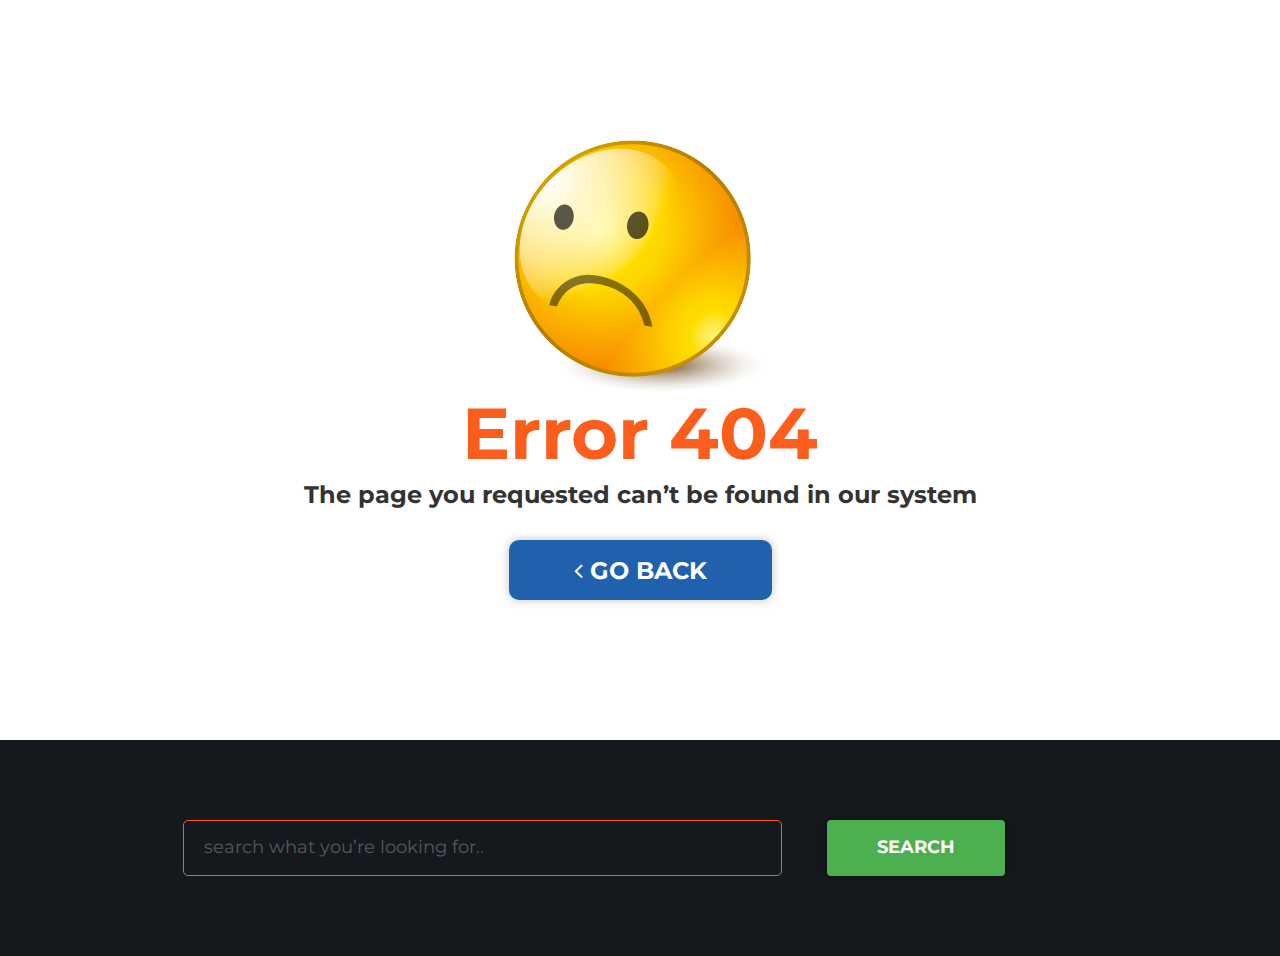
<file: error-404.html>
<!DOCTYPE html>
<html lang="en">


<head>
    <!-- Meta Tags -->
    <meta charset="utf-8">
    <meta http-equiv="X-UA-Compatible" content="IE=edge">
    <meta name="viewport" content="width=device-width, initial-scale=1">
    <meta name="description" content="Together we can Organisation">
    <meta name="keywords" content="">
    <meta name="author" content="themexriver">

      <!-- Page Title -->
      <title>Togetherwecan</title>
    
      <!-- Favicon and Touch Icons -->
      <link href="images/favicon.png" rel="shortcut icon" type="image/png">
      <link href="images/apple-touch-icon.png" rel="apple-touch-icon">
      <link href="images/apple-touch-icon-72x72.png" rel="apple-touch-icon" sizes="72x72">
      <link href="images/apple-touch-icon-114x114.png" rel="apple-touch-icon" sizes="114x114">
      <link href="images/apple-touch-icon-144x144.png" rel="apple-touch-icon" sizes="144x144">
  
      <!-- Icon fonts -->
      <link href="css/font-awesome.min.css" rel="stylesheet">
      <link href="css/flaticon.css" rel="stylesheet">
    <!-- Bootstrap core CSS -->
    <link href="css/bootstrap.min.css" rel="stylesheet">

    <!-- Plugins for this template -->
    <link href="css/animate.css" rel="stylesheet">

   <!-- Custom styles for this template -->
   <link href="css/style.css" rel="stylesheet">

    <!--[if lt IE 9]>
    <script src="https://oss.maxcdn.com/html5shiv/3.7.3/html5shiv.min.js"></script>
    <script src="https://oss.maxcdn.com/respond/1.4.2/respond.min.js"></script>
    <![endif]-->

</head>

<body>

    <!-- start page-wrapper -->
    <div class="page-wrapper error-404-page">

        <!-- start preloader --> 
        <div class="preloader"></div>
        <!-- end preloader -->

        <div class="container">
            <div class="row error-404-content">
                <div class="col col-xs-12">
                    <img src="images/error-404.png" alt class="img img-reponsive">
                    <h1>Error 404</h1>
                    <p>The page you requested can’t be found in our system</p>
                    <a href="index.html" class="btn theme-btn"><i class="fa fa-angle-left"></i> Go Back</a>
                </div>
            </div>
        </div> <!-- end container -->


        <!-- start search-something -->
        <div class="search-something">
            <div class="container">
                <div class="row">
                    <div class="col col-md-10 col-md-offset-1">
                        <form class="form">
                            <div class="col col-sm-8">
                                <input type="text" class="form-control" placeholder="search what you’re looking for..">
                            </div>
                            <div class="col col-sm-3">
                                <button type="submit" class="btn theme-btn">Search</button>
                            </div>
                        </form>
                    </div>
                </div>
            </div>
        </div>
        <!-- end search-something -->
        
    </div>
    <!-- end of page-wrapper -->


    <!-- All JavaScript files
    ================================================== -->
    <script src="js/jquery.min.js"></script>
    <script src="js/bootstrap.min.js"></script>

    <!-- Plugins for this template -->
    <script src="js/jquery-plugin-collection.js"></script>

    <!-- Custom script for this template -->
    <script src="js/script.js"></script>
</body>

<!-- Mirrored from html.themexriver.com/charity-plus/multipage/charity-plus/error-404.html by HTTrack Website Copier/3.x [XR&CO'2014], Wed, 27 Mar 2024 08:55:03 GMT -->
</html>
</file>
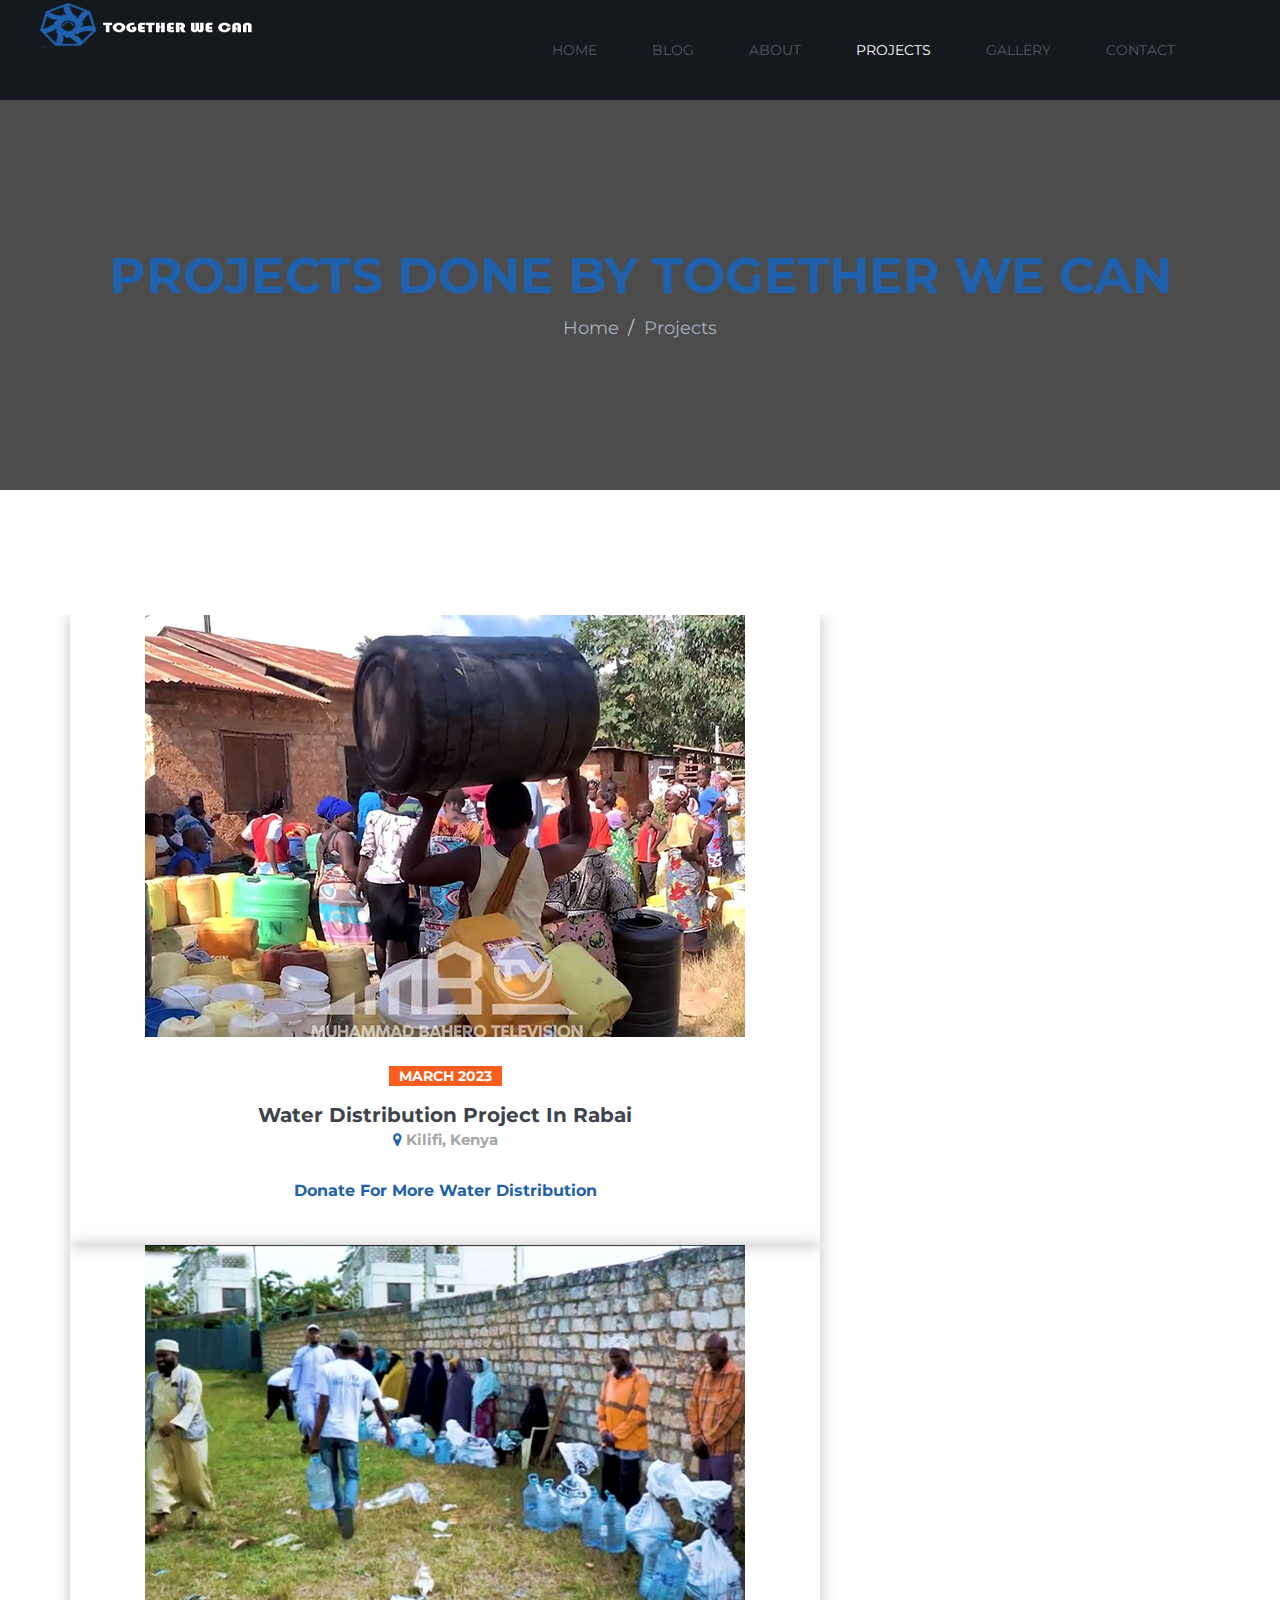
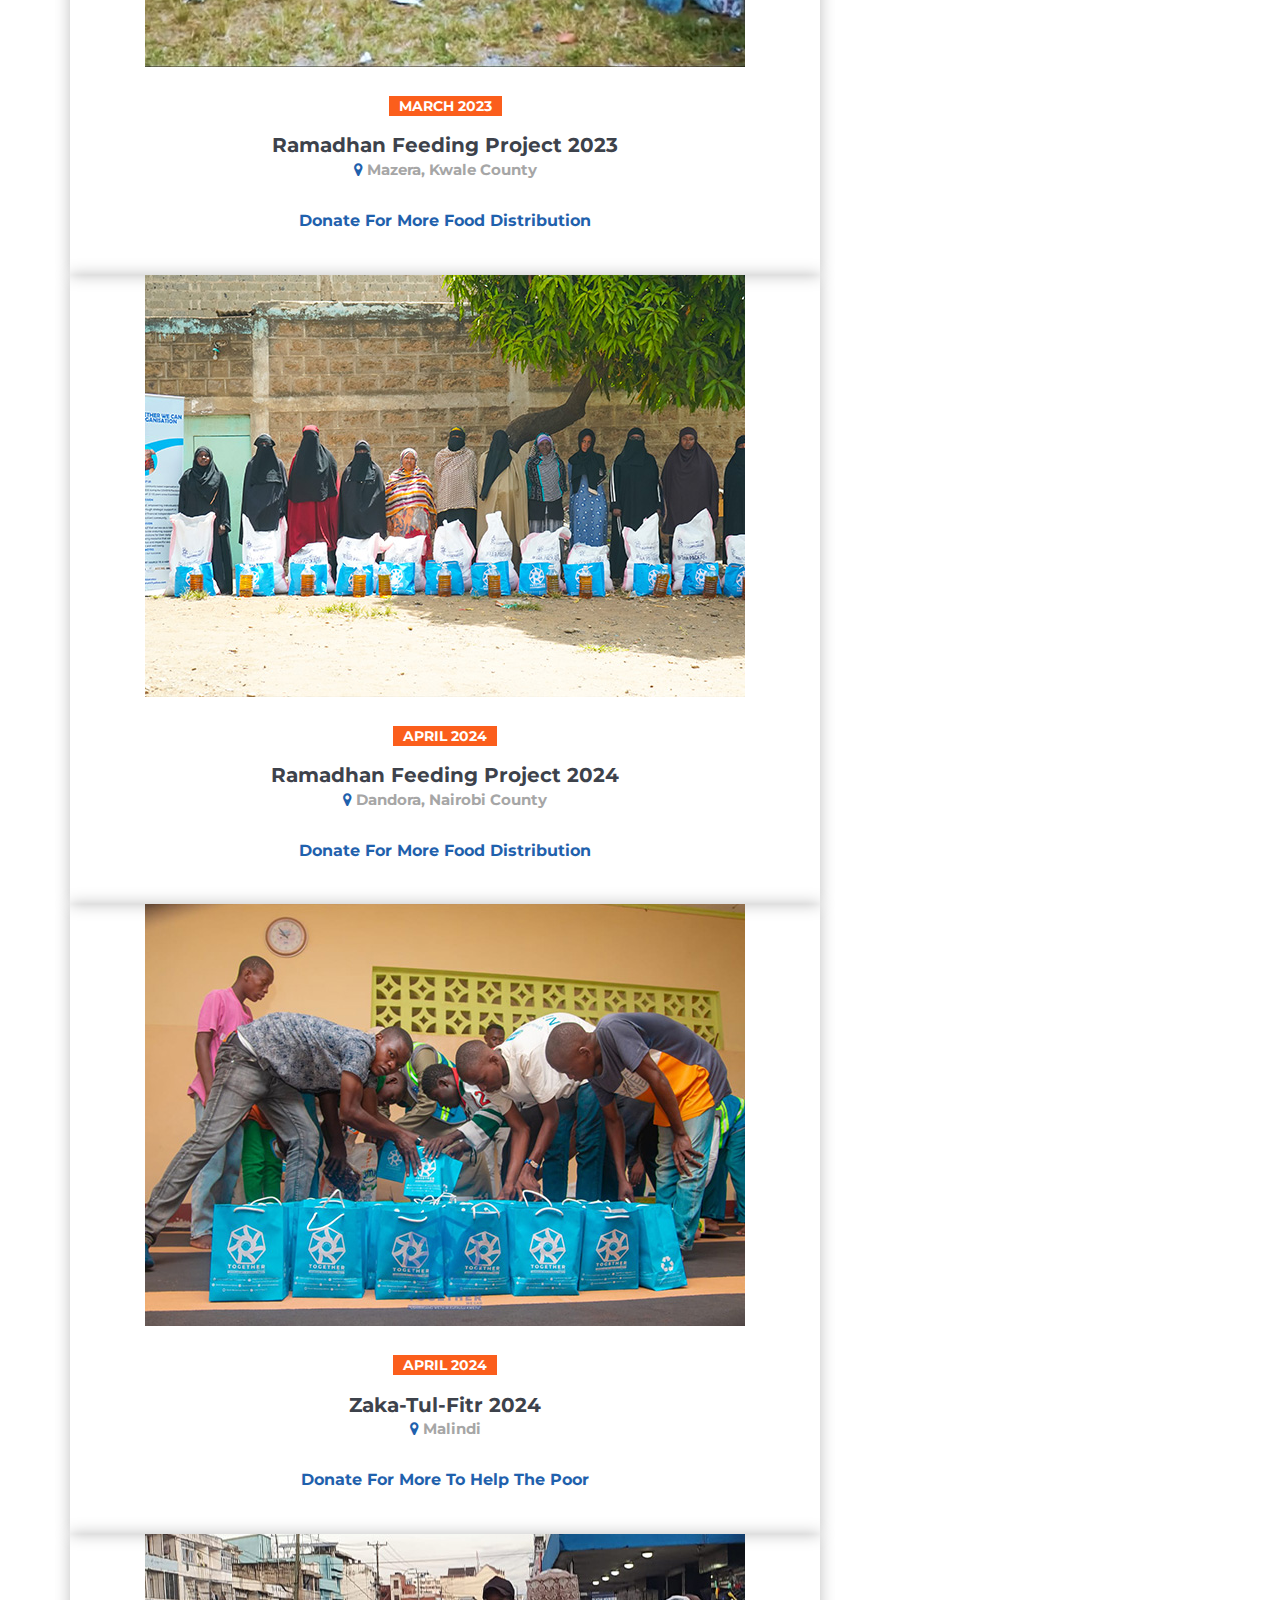
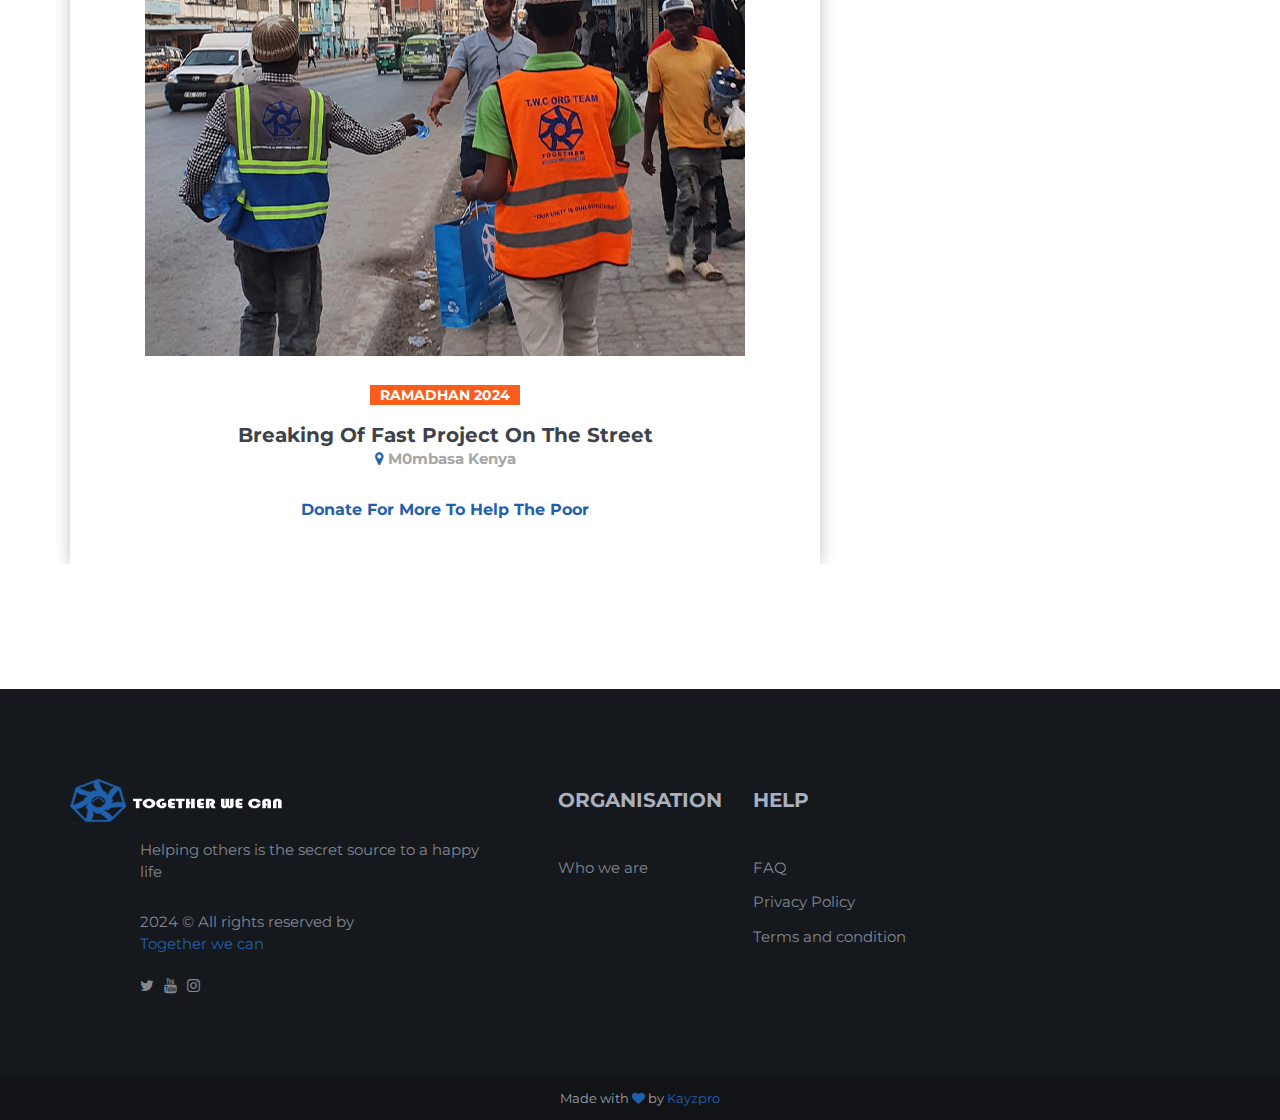
<file: event-2col.html>
<!DOCTYPE html>
<html lang="en">


<head>
       <!-- Meta Tags -->
       <meta charset="utf-8">
       <meta http-equiv="X-UA-Compatible" content="IE=edge">
       <meta name="viewport" content="width=device-width, initial-scale=1">
       <meta name="description" content="Together we can Organisation">
       <meta name="keywords" content="">
       <meta name="author" content="Said Kisiwa">
   
         <!-- Page Title -->
         <title>Together we can</title>
    
      <!-- Favicon and Touch Icons -->
      <link href="images/favicon.png" rel="shortcut icon" type="image/png">
      <link href="images/apple-touch-icon.png" rel="apple-touch-icon">
      <link href="images/apple-touch-icon-72x72.png" rel="apple-touch-icon" sizes="72x72">
      <link href="images/apple-touch-icon-114x114.png" rel="apple-touch-icon" sizes="114x114">
      <link href="images/apple-touch-icon-144x144.png" rel="apple-touch-icon" sizes="144x144">
  
      <!-- Icon fonts -->
      <link href="css/font-awesome.min.css" rel="stylesheet">
      <link href="css/flaticon.css" rel="stylesheet">

    <!-- Bootstrap core CSS -->
    <link href="css/bootstrap.min.css" rel="stylesheet">

    <!-- Plugins for this template -->
    <link href="css/animate.css" rel="stylesheet">

    <!-- Custom styles for this template -->
    <link href="css/style.css" rel="stylesheet">

    <!--[if lt IE 9]>
    <script src="https://oss.maxcdn.com/html5shiv/3.7.3/html5shiv.min.js"></script>
    <script src="https://oss.maxcdn.com/respond/1.4.2/respond.min.js"></script>
    <![endif]-->

</head>

<body>

  

    <!-- start preloader --> 
    <div class="preloader">
        <div class="middle">
            <img src="images/loader.png" alt="">
        </div>
    </div>
    <!-- end preloader -->   

    <!-- Start header -->
    <header id="header">

        <nav class="navigation navbar navbar-default" id="main-navigation">
            <img id="logo45" class="logo45 logo-holder" src="images/logo.png" alt="">
            <div class="container">
                
                <div class="navbar-header">
                    <button type="button" class="open-btn">
                        <span class="sr-only">Toggle navigation</span>
                        <span class="icon-bar"></span>
                        <span class="icon-bar"></span>
                        <span class="icon-bar"></span>
                    </button>
                </div>
                <div id="navbar" class="navbar-collapse collapse navbar-right">
                    <button class="close-navbar"><i class="fa fa-close"></i></button>
                    <ul class="nav navbar-nav">
                        
                        <li><a href="index.html">Home</a></li>
                        <li><a href="blog-details.html">Blog</a></li>
                        <li><a href="about.html">About</a></li>
                        <li  class="current"><a href="event-2col.html">Projects</a></li>
                        <li><a href="gallery-3col.html">Gallery</a></li>
                        <li><a href="contact.html">Contact</a></li>
                    </ul>
                </div><!-- end of nav-collapse -->

                <div class="navbar-left ">
                  
                    <!-- <ul class="social-links">
                        <li><a href="#"><i class="fa fa-facebook"></i></a></li>
                        <li><a href="#"><i class="fa fa-twitter"></i></a></li>
                        <li><a href="#"><i class="fa fa-instagram"></i></a></li>
                    </ul>-->
                </div>
            </div><!-- end of container -->
        </nav>
    </header>
    <!-- end of header -->

        <!-- start page-title -->    
        <section class="page-title">
            <div class="page-title-bg"></div>
            <div class="container">
                <div class="title-box">
                    <h1>Projects Done by Together we can</h1>
                    <ol class="breadcrumb">
                        <li><a href="index.html">Home</a></li>
                        <li class="active"><a href="event-2col.html">projects</a></li>
                    </ol>
                </div>
            </div> <!-- end container -->
        </section>
        <!-- end page-title -->


        <!-- start event-2col-section -->
        <section class="event-2col-section section-padding">
            <div class="container">
                <div class="row">
                    <div class="col col-lg-8 col-md-9 event-content event-grid-wrapper">
                        <div class="event-grid">
                            <div class="event-box">
                                <div class="img-holder">
                                    <img src="images/event/img-1.jpg" alt class="img img-responsive">
                                </div>
                                <div class="event-details">
                                    <span class="date">March 2023</span>
                                    <h3><a href="#">Water Distribution Project in Rabai</a></h3>
                                    <span class="location"><i class="fa fa-map-marker"></i> Kilifi, Kenya</span>
                                    <a href="https://paystack.com/pay/qp6v-s-qef" class="btn">Donate for More water distribution</a>
                                </div>
                            </div>
                        </div>
                        <div class="event-grid">
                            <div class="event-box">
                                <div class="img-holder">
                                    <img src="images/event/img-2.jpg" alt class="img img-responsive">
                                </div>
                                <div class="event-details">
                                    <span class="date">March 2023</span>
                                    <h3><a href="#">Ramadhan Feeding Project 2023</a></h3>
                                    <span class="location"><i class="fa fa-map-marker"></i> Mazera, kwale county</span>
                                    <a href="https://paystack.com/pay/qp6v-s-qef" class="btn">Donate for More Food distribution</a>
                                </div>
                            </div>
                        </div>
                        <div class="event-grid">
                            <div class="event-box">
                                <div class="img-holder">
                                    <img src="images/event/img-3.jpg" alt class="img img-responsive">
                                </div>
                                <div class="event-details">
                                    <span class="date">April 2024</span>
                                    <h3><a href="#">Ramadhan Feeding Project 2024</a></h3>
                                    <span class="location"><i class="fa fa-map-marker"></i> Dandora, Nairobi county</span>
                                    <a href="https://paystack.com/pay/qp6v-s-qef" class="btn">Donate for More Food distribution</a>
                                </div>
                            </div>
                        </div>
                        <div class="event-grid">
                            <div class="event-box">
                                <div class="img-holder">
                                    <img src="images/event/img-4.jpg" alt class="img img-responsive">
                                </div>
                                <div class="event-details">
                                    <span class="date">April 2024</span>
                                    <h3><a href="#">Zaka-tul-fitr 2024</a></h3>
                                    <span class="location"><i class="fa fa-map-marker"></i> Malindi</span>
                                    <a href="https://paystack.com/pay/qp6v-s-qef" class="btn">Donate for More to help the poor</a>
                                </div>
                            </div>
                        </div>
                        <div class="event-grid">
                            <div class="event-box">
                                <div class="img-holder">
                                    <img src="images/event/img-5.jpg" alt class="img img-responsive">
                                </div>
                                <div class="event-details">
                                    <span class="date">Ramadhan 2024</span>
                                    <h3><a href="#">Breaking of fast Project on the street</a></h3>
                                    <span class="location"><i class="fa fa-map-marker"></i> M0mbasa Kenya</span>
                                    <a href="https://paystack.com/pay/qp6v-s-qef" class="btn">Donate for More to help the poor</a>
                                </div>
                            </div>
                        </div>
                    </div> <!-- end event-content -->

                    
                </div> <!-- end row -->
            </div> <!-- end container -->
        </section>
        <!-- end event-2col-section -->


        <!-- start footer -->  
      <footer>
        <div class="container">
            <div class="row upper-footer">
                <div class="col col-md-5 col-xs-6">
                    <div class="widget about-widget">
                        <div class="logo">
                            <img src="images/logo.png" alt class="img img-responsive">
                        </div>
    
                        <div class="details">
                            <p>Helping others is the secret source to a happy life</p>
                            <p class="copyright">
                                2024 &copy; All rights reserved by <span><a href="#">Together we can</a></span>
                            </p>
                            <ul class="social-links">
                                
                                <li><a href="https://www.tiktok.com/@together_we_can_org?_t=8m9rKQMU7HS&_r=1"><i class="fa-brands fa-tiktok"></i></a></li>
                                
                                <li><a href="https://x.com/Together_WeCanO?s=09"><i class="fa fa-twitter"></i></a></li>
                                <li><a href="https://www.youtube.com/results?search_query=together+we+can+organisation"><i class="fa fa-youtube"></i></a></li>
                                <li><a href="https://www.instagram.com/together_we_can_organisation?igsh=MXJtbXd1cmw5dzc0bw=="><i class="fa fa-instagram"></i></a></li>
                            </ul>
                        </div>
                    </div>
                </div>
    
                <div class="col col-md-2 col-xs-6">
                    <div class="widget">
                        <h3>Organisation</h3>
                        <ul>
                            <li><a href="about.html">Who we are</a></li>
                            
                        </ul>
                    </div>
                </div>
    
                <div class="col col-md-2 col-xs-6">
                    <div class="widget">
                        <h3>Help</h3>
                        <ul>
                            <li><a href="#">FAQ</a></li>
                            <li><a href="#">Privacy Policy</a></li>
                            <li><a href="#">Terms and condition</a></li>
                        </ul>
                    </div>
                </div>
    
               
            </div> <!-- end upper-footer -->
        </div> <!-- end container -->
    
        <div class="row lower-footer">
            <div class="col col-xs-12">
                <p>Made with <span><i class="fa fa-heart"></i></span> by <a href="saidkisiwa.vercel.app">Kayzpro</a></p>
            </div>
        </div>
    </footer>
    <!-- end footer -->
    </div>
    <!-- end of page-wrapper -->


    <!-- All JavaScript files
    ================================================== -->
    <script src="js/jquery.min.js"></script>
    <script src="js/bootstrap.min.js"></script>

    <!-- Plugins for this template -->
    <script src="js/jquery-plugin-collection.js"></script>

    <!-- Custom script for this template -->
    <script src="js/script.js"></script>
</body>


</html>
</file>
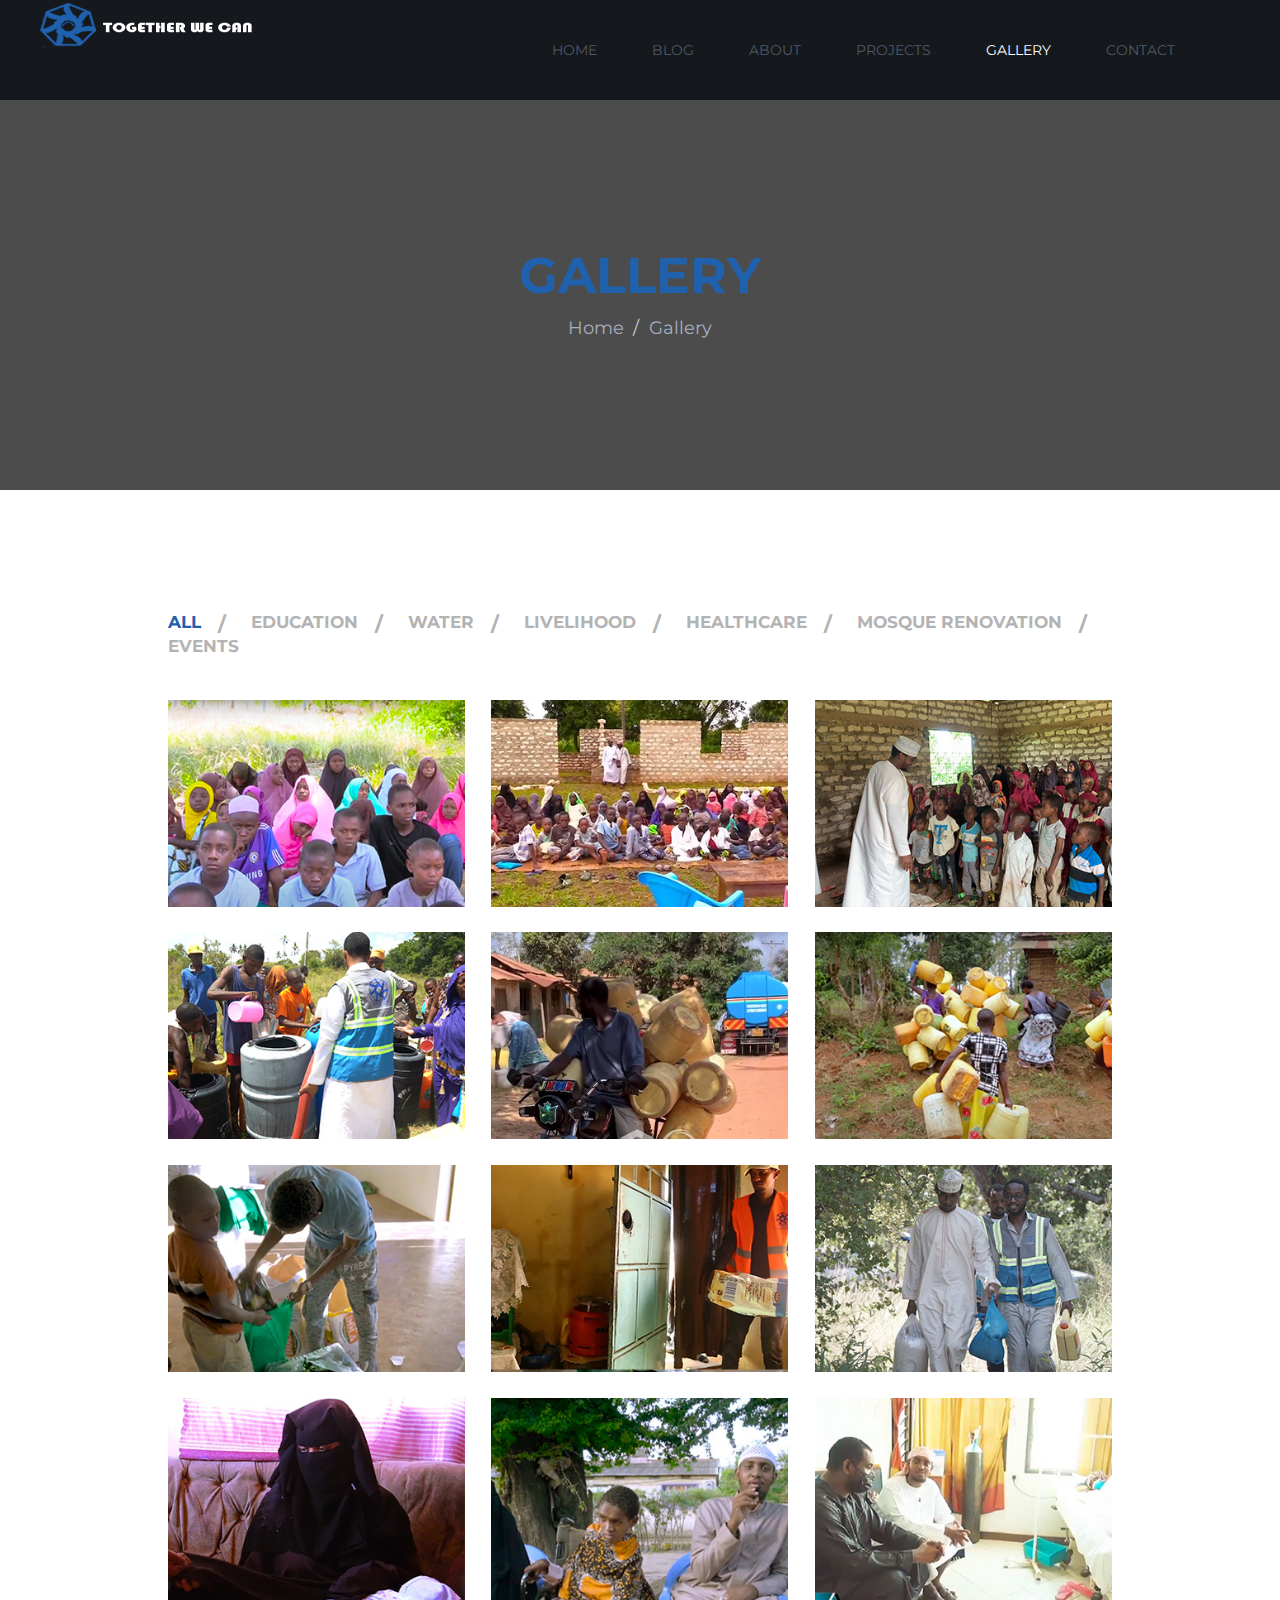
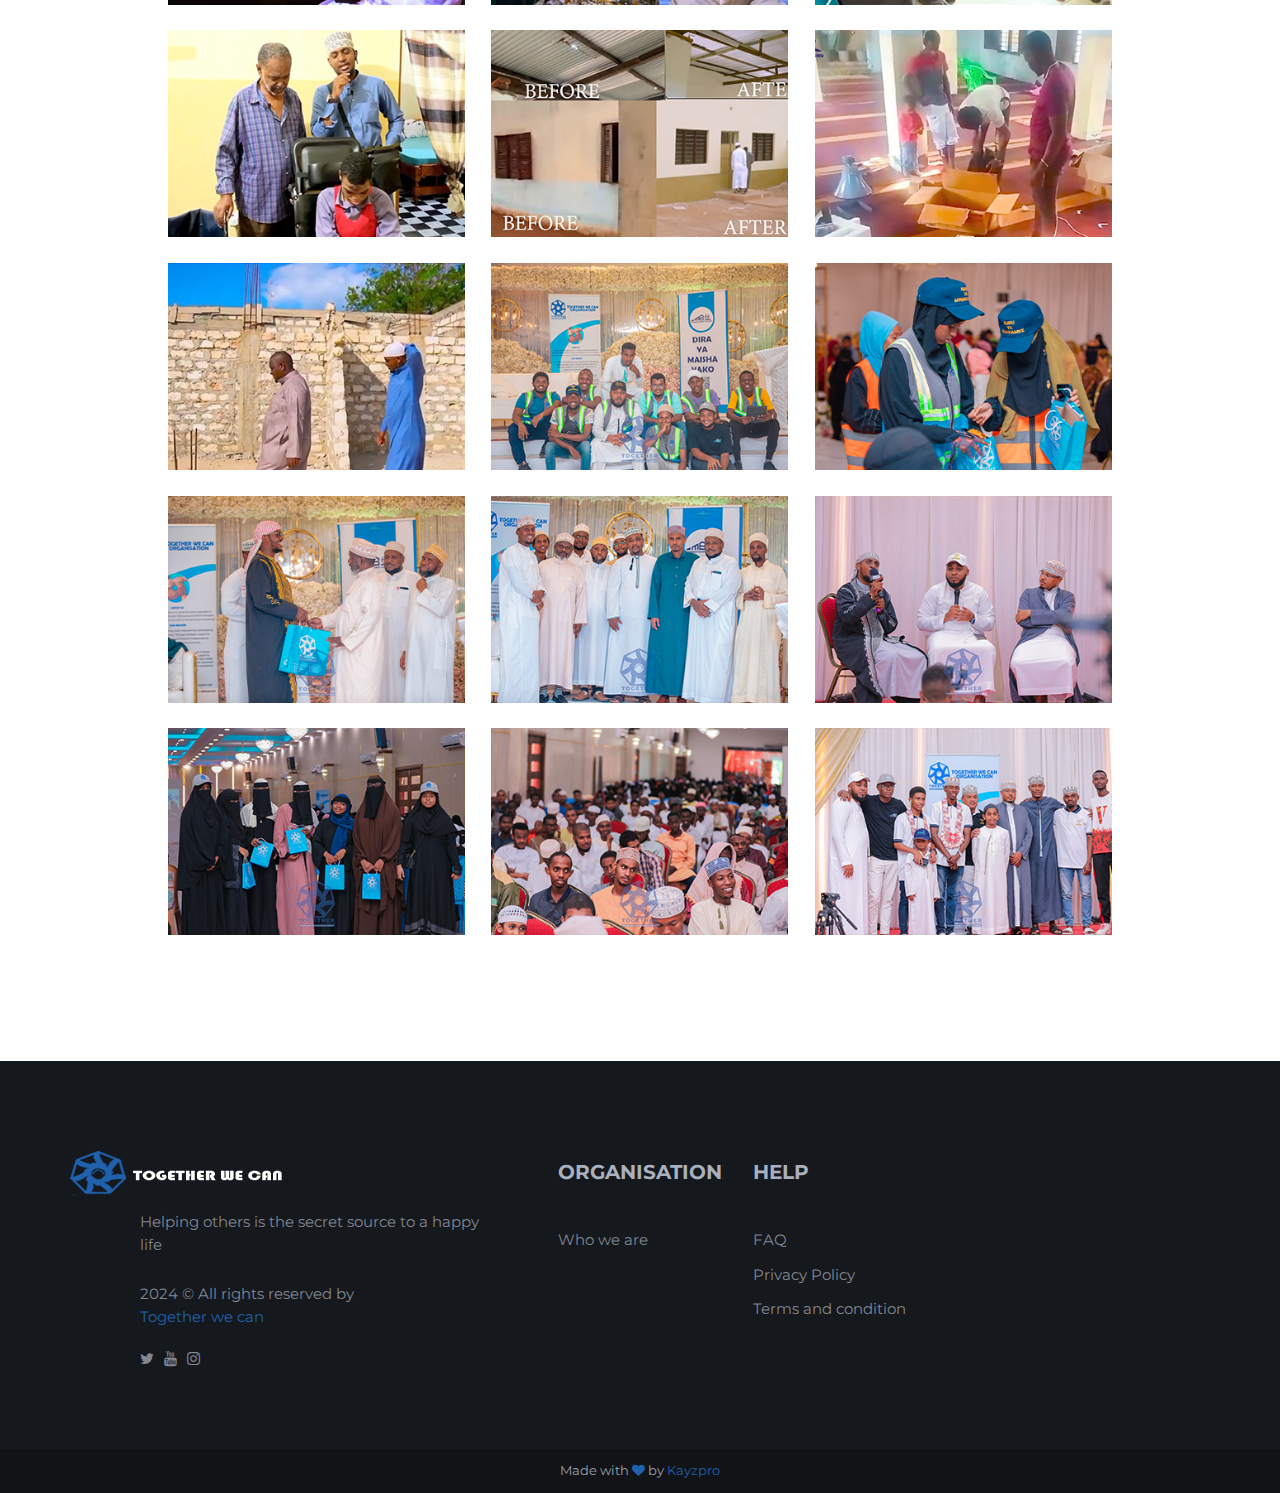
<file: gallery-3col.html>
<!DOCTYPE html>
<html lang="en">


<head>
       <!-- Meta Tags -->
       <meta charset="utf-8">
       <meta http-equiv="X-UA-Compatible" content="IE=edge">
       <meta name="viewport" content="width=device-width, initial-scale=1">
       <meta name="description" content="Together we can Organisation">
       <meta name="keywords" content="">
       <meta name="author" content="Said Kisiwa">
   
         <!-- Page Title -->
         <title>Together we can</title>
    
      <!-- Favicon and Touch Icons -->
      <link href="images/favicon.png" rel="shortcut icon" type="image/png">
      <link href="images/apple-touch-icon.png" rel="apple-touch-icon">
      <link href="images/apple-touch-icon-72x72.png" rel="apple-touch-icon" sizes="72x72">
      <link href="images/apple-touch-icon-114x114.png" rel="apple-touch-icon" sizes="114x114">
      <link href="images/apple-touch-icon-144x144.png" rel="apple-touch-icon" sizes="144x144">
  
      <!-- Icon fonts -->
      <link href="css/font-awesome.min.css" rel="stylesheet">
      <link href="css/flaticon.css" rel="stylesheet">

    <!-- Bootstrap core CSS -->
    <link href="css/bootstrap.min.css" rel="stylesheet">

    <!-- Plugins for this template -->
    <link href="css/animate.css" rel="stylesheet">
    <link href="css/magnific-popup.css" rel="stylesheet">

    <!-- Custom styles for this template -->
    <link href="css/style.css" rel="stylesheet">

    <!--[if lt IE 9]>
    <script src="https://oss.maxcdn.com/html5shiv/3.7.3/html5shiv.min.js"></script>
    <script src="https://oss.maxcdn.com/respond/1.4.2/respond.min.js"></script>
    <![endif]-->

</head>

<body>

   <!-- start page-wrapper -->
   <div class="page-wrapper">

    <!-- start preloader --> 
    <div class="preloader">
        <div class="middle">
            <img src="images/loader.png" alt="">
        </div>
    </div>
    <!-- end preloader -->   

    <!-- Start header -->
    <header id="header">

        <nav class="navigation navbar navbar-default" id="main-navigation">
            <img id="logo45" class="logo45 logo-holder" src="images/logo.png" alt="">
            <div class="container">
                
                <div class="navbar-header">
                    <button type="button" class="open-btn">
                        <span class="sr-only">Toggle navigation</span>
                        <span class="icon-bar"></span>
                        <span class="icon-bar"></span>
                        <span class="icon-bar"></span>
                    </button>
                </div>
                <div id="navbar" class="navbar-collapse collapse navbar-right">
                    <button class="close-navbar"><i class="fa fa-close"></i></button>
                    <ul class="nav navbar-nav">
                        
                        <li><a href="index.html">Home</a></li>
                        <li><a href="blog-details.html">Blog</a></li>
                        <li><a href="about.html">About</a></li>
                        <li><a href="event-2col.html">Projects</a></li>
                        <li  class="current"><a href="gallery-3col.html">Gallery</a></li>
                        <li><a href="contact.html">Contact</a></li>
                    </ul>
                </div><!-- end of nav-collapse -->

                <div class="navbar-left sticky">
                  
                    <!-- <ul class="social-links">
                        <li><a href="#"><i class="fa fa-facebook"></i></a></li>
                        <li><a href="#"><i class="fa fa-twitter"></i></a></li>
                        <li><a href="#"><i class="fa fa-instagram"></i></a></li>
                    </ul>-->
                </div>
            </div><!-- end of container -->
        </nav>
    </header>
    <!-- end of header -->


        <!-- start page-title -->    
        <section class="page-title">
            <div class="page-title-bg"></div>
            <div class="container">
                <div class="title-box">
                    <h1>Gallery</h1>
                    <ol class="breadcrumb">
                        <li><a href="#">Home</a></li>
                        <li class="active" ><a href="#">Gallery</a></li>
                       
                    </ol>
                </div>
            </div> <!-- end container -->
        </section>
        <!-- end page-title -->


        <!-- start gallery-3col-content -->
        <section class="gallery-3col-content sortable-gallery gallery section-padding">
            <h2 class="hidden">Gallery</h2>
            <div class="container">
                <div class="row">
                    <div class="col col-lg-10 col-lg-offset-1">
                        <div class="gallery-filters">
                            <ul>
                                <li><a data-filter="*" href="#" class="current">All</a></li>
                                <li><a data-filter=".education" href="#">Education</a></li>
                                <li><a data-filter=".water" href="#">Water</a></li>
                                <li><a data-filter=".Livelihood" href="#">Livelihood</a></li>
                                <li><a data-filter=".Healthcare" href="#">Healthcare</a></li>
                                <li><a data-filter=".Mosque" href="#">Mosque renovation</a></li>
                                <li><a data-filter=".Events" href="#">Events</a></li>
                            </ul>
                        </div>

                        <div class="gallery-container popup-gallery">
                            <div class="box education">
                                <a href="images/gallery/big-photo/img-1.jpg">
                                    <img src="images/gallery/img-1.jpg" alt class="img img-responsive">
                                </a>
                            </div>
                            <div class="box education">
                                <a href="images/gallery/big-photo/img-3.jpg">
                                    <img src="images/gallery/img-3.jpg" alt class="img img-responsive">
                                </a>
                            </div>
                            <div class="box education">
                                <a href="images/gallery/big-photo/img-4.jpg">
                                    <img src="images/gallery/img-4.jpg" alt class="img img-responsive">
                                </a>
                            </div>
                            <div class="box water ">
                                <a href="images/gallery/big-photo/img-2.jpg">
                                    <img src="images/gallery/img-2.jpg" alt class="img img-responsive">
                                </a>
                            </div>
                            <div class="box water ">
                                <a href="images/gallery/big-photo/img-5.jpg">
                                    <img src="images/gallery/img-5.jpg" alt class="img img-responsive">
                                </a>
                            </div>
                            <div class="box water ">
                                <a href="images/gallery/big-photo/img-6.jpg">
                                    <img src="images/gallery/img-6.jpg" alt class="img img-responsive">
                                </a>
                            </div>
                           
                            <div class="box Livelihood">
                                <a href="images/gallery/big-photo/img-9.jpg">
                                    <img src="images/gallery/img-9.jpg" alt class="img img-responsive">
                                </a>
                            </div>
                            <div class="box Livelihood">
                                <a href="images/gallery/big-photo/img-10.jpg">
                                    <img src="images/gallery/img-10.jpg" alt class="img img-responsive">
                                </a>
                            </div>
                            <div class="box Livelihood">
                                <a href="images/gallery/big-photo/img-11.jpg">
                                    <img src="images/gallery/img-11.jpg" alt class="img img-responsive">
                                </a>
                            </div>
                           
                            <div class="box Healthcare">
                                <a href="images/gallery/big-photo/img-12.jpg">
                                    <img src="images/gallery/img-12.jpg" alt class="img img-responsive">
                                </a>
                            </div>
                            <div class="box Healthcare">
                                <a href="images/gallery/big-photo/img-13.jpg">
                                    <img src="images/gallery/img-13.jpg" alt class="img img-responsive">
                                </a>
                            </div>
                            <div class="box Healthcare">
                                <a href="images/gallery/big-photo/img-14.jpg">
                                    <img src="images/gallery/img-14.jpg" alt class="img img-responsive">
                                </a>
                            </div>
                            <div class="box Healthcare">
                                <a href="images/gallery/big-photo/img-18.jpg">
                                    <img src="images/gallery/img-18.jpg" alt class="img img-responsive">
                                </a>
                            </div>
                            <div class="box Mosque">
                                <a href="images/gallery/big-photo/img-15.jpg">
                                    <img src="images/gallery/img-15.jpg" alt class="img img-responsive">
                                </a>
                            </div>
                            <div class="box Mosque">
                                <a href="images/gallery/big-photo/img-16.jpg">
                                    <img src="images/gallery/img-16.jpg" alt class="img img-responsive">
                                </a>
                            </div>
                            <div class="box Mosque">
                                <a href="images/gallery/big-photo/img-17.jpg">
                                    <img src="images/gallery/img-17.jpg" alt class="img img-responsive">
                                </a>
                            </div>
                            <div class="box Events">
                                <a href="images/gallery/big-photo/img-19.jpg">
                                    <img src="images/gallery/img-19.jpg" alt class="img img-responsive">
                                </a>
                            </div>
                            <div class="box Events">
                                <a href="images/gallery/big-photo/img-20.jpg">
                                    <img src="images/gallery/img-20.jpg" alt class="img img-responsive">
                                </a>
                            </div>
                            <div class="box Events">
                                <a href="images/gallery/big-photo/img-21.jpg">
                                    <img src="images/gallery/img-21.jpg" alt class="img img-responsive">
                                </a>
                            </div>
                            <div class="box Events">
                                <a href="images/gallery/big-photo/img-26.jpg">
                                    <img src="images/gallery/img-26.jpg" alt class="img img-responsive">
                                </a>
                            </div>
                            <div class="box Events">
                                <a href="images/gallery/big-photo/img-22.jpg">
                                    <img src="images/gallery/img-22.jpg" alt class="img img-responsive">
                                </a>
                            </div>
                            <div class="box Events">
                                <a href="images/gallery/big-photo/img-23.jpg">
                                    <img src="images/gallery/img-23.jpg" alt class="img img-responsive">
                                </a>
                            </div>
                            <div class="box Events">
                                <a href="images/gallery/big-photo/img-24.jpg">
                                    <img src="images/gallery/img-24.jpg" alt class="img img-responsive">
                                </a>
                            </div>
                            <div class="box Events">
                                <a href="images/gallery/big-photo/img-25.jpg">
                                    <img src="images/gallery/img-25.jpg" alt class="img img-responsive">
                                </a>
                            </div>
                       
                        </div>
                    </div> <!-- end col -->
                </div> <!-- end row -->
            </div> <!-- end container -->
        </section>
        <!-- end gallery-3col-content -->

    <!-- start footer -->  
    <footer>
        <div class="container">
            <div class="row upper-footer">
                <div class="col col-md-5 col-xs-6">
                    <div class="widget about-widget">
                        <div class="logo">
                            <img src="images/logo.png" alt class="img img-responsive">
                        </div>
    
                        <div class="details">
                            <p>Helping others is the secret source to a happy life</p>
                            <p class="copyright">
                                2024 &copy; All rights reserved by <span><a href="#">Together we can</a></span>
                            </p>
                            <ul class="social-links">
                                
                                <li><a href="https://www.tiktok.com/@together_we_can_org?_t=8m9rKQMU7HS&_r=1"><i class="fa-brands fa-tiktok"></i></a></li>
                                
                                <li><a href="https://x.com/Together_WeCanO?s=09"><i class="fa fa-twitter"></i></a></li>
                                <li><a href="https://www.youtube.com/results?search_query=together+we+can+organisation"><i class="fa fa-youtube"></i></a></li>
                                <li><a href="https://www.instagram.com/together_we_can_organisation?igsh=MXJtbXd1cmw5dzc0bw=="><i class="fa fa-instagram"></i></a></li>
                            </ul>
                        </div>
                    </div>
                </div>
    
                <div class="col col-md-2 col-xs-6">
                    <div class="widget">
                        <h3>Organisation</h3>
                        <ul>
                            <li><a href="about.html">Who we are</a></li>
                            
                        </ul>
                    </div>
                </div>
    
                <div class="col col-md-2 col-xs-6">
                    <div class="widget">
                        <h3>Help</h3>
                        <ul>
                            <li><a href="#">FAQ</a></li>
                            <li><a href="#">Privacy Policy</a></li>
                            <li><a href="#">Terms and condition</a></li>
                        </ul>
                    </div>
                </div>
    
               
            </div> <!-- end upper-footer -->
        </div> <!-- end container -->
    
        <div class="row lower-footer">
            <div class="col col-xs-12">
                <p>Made with <span><i class="fa fa-heart"></i></span> by <a href="saidkisiwa.vercel.app">Kayzpro</a></p>
            </div>
        </div>
    </footer>
    <!-- end footer -->
    </div>
    <!-- end of page-wrapper -->


    <!-- All JavaScript files
    ================================================== -->
    <script src="js/jquery.min.js"></script>
    <script src="js/bootstrap.min.js"></script>

    <!-- Plugins for this template -->
    <script src="js/jquery-plugin-collection.js"></script>

    <!-- Custom script for this template -->
    <script src="js/script.js"></script>
</body>


</html>
</file>
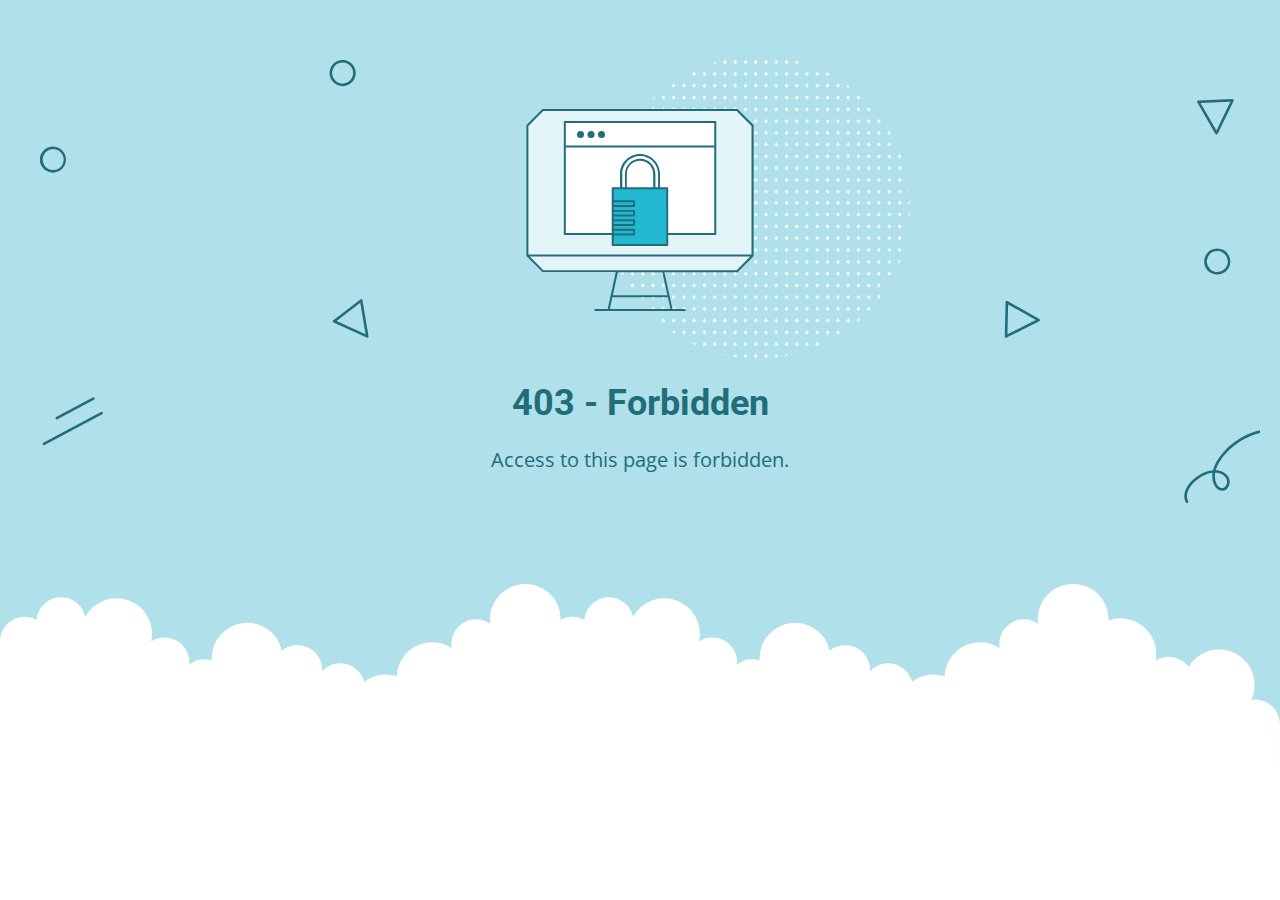
<file: css/owl.video.play.html>
<!DOCTYPE html>
<html lang="en">
<head>
    <meta charset="utf-8" />
    <meta name="viewport" content="width=device-width, initial-scale=1.0">
    <meta http-equiv="cache-control" content="no-store,max-age=0" />
    <meta name="robots" content="noindex" />
    <title>403 - Forbidden</title>
    <link href="https://fonts.googleapis.com/css?family=Open+Sans:400,700%7CRoboto:400,700" rel="stylesheet">
<style>
    * {
        box-sizing: border-box;
        -moz-box-sizing: border-box;
        -webkit-tap-highlight-color: transparent;
    }
    body {
        margin: 0;
        padding: 0;
        height: 100%;
        -webkit-text-size-adjust: 100%;
    }
    .fit-wide {
        position: relative;
        overflow: hidden;
        max-width: 1240px;
        margin: 0 auto;
        padding-top: 60px;
        padding-bottom: 60px;
        padding-left: 20px;
        padding-right: 20px;
    }
    .background-wrap { position: relative; }
    .background-wrap.cloud-blue { background-color: #b0e0e9; }
    .background-wrap.white { background-color: #fff; }
    .title { 
        position: relative; 
        text-align: center;
        margin: 20px auto 10px;
    }
    .title--regular { font-family: 'Roboto', Arial, sans-serif; }
    .title--size-large { font-size: 36px; line-height: 46px; }
    .title--size-semimedium { font-size: 20px; line-height: 28px; }
    .title--weight-normal { font-weight: 400; }
    .title--weight-bold { font-weight: 700; }
    .title--subtitle { 
        padding-bottom: 40px; 
        font-family: 'Open Sans', Arial ,sans-serif; 
        text-align: center;
    }
    .error h1,
    .error p { color: #226d7a; }
    .error--bg__cover {
        position: absolute;
        width: 100%;
    }
    .error--shape__clouds svg {
        display: block;
    }
    .abstract-half-dot--circle {
        z-index: 0;
        position: absolute;
        left: 15em;
        right: 0;
        width: 300px;
        height: 300px;
        margin: 0 auto;
    }
    .icon-graphic {
        z-index: 1;
        position: relative;
        width: 300px;
        height: 300px;
        margin: 0 auto;
    }
    @media screen and (max-width: 767px) {
        .error--bg__cover { display: none; }
        .abstract-half-dot--circle { left: 0; }
    }
</style>
</head>
<body>
    <div id="container">
        <section class="error content background-wrap cloud-blue">
            <div class="fit-wide">
                <div class="error--bg__cover">
                    <svg id="bb70dc41-31d3-430f-a666-fda9b093edf1" data-name="Layer 1" xmlns="http://www.w3.org/2000/svg" viewBox="0 0 948.879 339.018"><title>bg_error_lines</title><path d="M231.605,20a9.971,9.971,0,0,1-7.251-3.106h0A10.012,10.012,0,1,1,231.605,20ZM231.6,2a8,8,0,0,0-5.8,13.507h0A8,8,0,1,0,231.6,2Z" transform="translate(0 -0.005)" fill="#226d7a"/><path d="M10.006,86.2l-.26,0a10.02,10.02,0,1,1,.26,0Zm-.011-18a8.037,8.037,0,1,0,.208,0C10.134,68.2,10.064,68.2,9.995,68.2Z" transform="translate(0 -0.005)" fill="#226d7a"/><path d="M901.007,164.2q-.13,0-.261,0a10.019,10.019,0,1,1,.261,0Zm-.012-18a8,8,0,0,0-5.794,13.511h0a8,8,0,1,0,6-13.508C901.134,146.2,901.064,146.2,901,146.2Z" transform="translate(0 -0.005)" fill="#226d7a"/><path d="M250.416,212.509a1.014,1.014,0,0,1-.417-.091L224.634,200.8a1,1,0,0,1-.191-1.7L245.2,183.2a1,1,0,0,1,1.594.629l4.607,27.517a1,1,0,0,1-.986,1.165Zm-23.437-12.836,22.139,10.141L245.1,185.8Z" transform="translate(0 -0.005)" fill="#226d7a"/><path d="M739.316,212.525a1,1,0,0,1-1-1.021l.571-26.14a1,1,0,0,1,1.487-.851L764.73,198.12a1,1,0,0,1-.038,1.767l-24.926,12.532A1,1,0,0,1,739.316,212.525Zm1.535-25.456-.5,22.817,21.756-10.94Z" transform="translate(0 -0.005)" fill="#226d7a"/><path d="M900.389,57.039a1,1,0,0,1-.866-.5l-14-24.135a1,1,0,0,1,.827-1.5l26.128-.989a1.02,1.02,0,0,1,.875.452,1,1,0,0,1,.064.982L901.289,56.474a1,1,0,0,1-.862.565Zm-12.3-24.2,12.216,21.066L910.9,31.977Z" transform="translate(0 -0.005)" fill="#226d7a"/><path d="M12.87,275.027a1,1,0,0,1-.473-1.882l27.929-14.914A1,1,0,1,1,41.269,260L13.34,274.909A1,1,0,0,1,12.87,275.027Z" transform="translate(0 -0.005)" fill="#226d7a"/><path d="M3.022,294.787A1,1,0,0,1,2.55,292.9L46.7,269.328a1,1,0,0,1,.942,1.764L3.492,294.669A1,1,0,0,1,3.022,294.787Z" transform="translate(0 -0.005)" fill="#226d7a"/><path d="M877.689,339.023a1,1,0,0,1-.883-.529c-3.192-5.987.77-13.269,6.112-17.829,4.788-4.086,9.927-6.423,14.763-6.767,1.568-6.323,5.923-11.65,8.308-14.2,11.746-12.542,27.445-18.876,42.022-16.939a1,1,0,1,1-.264,1.982c-13.92-1.85-28.991,4.25-40.3,16.324-2.183,2.332-6.145,7.152-7.7,12.808.331.016.66.043.987.079,3.41.379,7.617,2.214,9.193,6.228a7.691,7.691,0,0,1-.846,6.881,5.421,5.421,0,0,1-4.372,2.574h-.086c-3.283,0-5.743-3.046-6.731-6.089a16.766,16.766,0,0,1-.613-7.609c-4.252.444-8.785,2.594-13.065,6.246-4.58,3.91-8.3,10.386-5.646,15.367a1,1,0,0,1-.882,1.47Zm21.626-23.164a14.936,14.936,0,0,0,.482,7.073c.744,2.291,2.555,4.725,4.883,4.7a3.488,3.488,0,0,0,2.742-1.687,5.715,5.715,0,0,0,.646-5.038c-1.251-3.185-4.721-4.655-7.551-4.97Q899.921,315.876,899.315,315.859Z" transform="translate(0 -0.005)" fill="#1e6d7a"/></svg>
                </div>
                <div>
                    <div class="abstract-half-dot--circle">
                        <svg id="a57f7293-9654-4013-9c82-7cad22fc3689" data-name="Layer 1" xmlns="http://www.w3.org/2000/svg" viewBox="0 0 300 298.181"><title>circle_dots</title><polygon points="145.742 133.848 147.581 131.734 145.742 129.621 143.904 131.734 145.742 133.848" fill="#fff"/><polygon points="145.742 122.041 147.581 119.928 145.742 117.814 143.904 119.928 145.742 122.041" fill="#fff"/><polygon points="145.742 110.235 147.581 108.122 145.742 106.008 143.904 108.122 145.742 110.235" fill="#fff"/><polygon points="145.742 98.429 147.581 96.316 145.742 94.202 143.904 96.316 145.742 98.429" fill="#fff"/><polygon points="145.742 86.624 147.581 84.51 145.742 82.396 143.904 84.51 145.742 86.624" fill="#fff"/><polygon points="156.015 129.621 154.177 131.734 156.015 133.848 157.854 131.734 156.015 129.621" fill="#fff"/><polygon points="156.015 117.814 154.177 119.928 156.015 122.041 157.854 119.928 156.015 117.814" fill="#fff"/><polygon points="156.015 106.008 154.177 108.122 156.015 110.235 157.854 108.122 156.015 106.008" fill="#fff"/><polygon points="156.015 94.202 154.177 96.316 156.015 98.429 157.854 96.316 156.015 94.202" fill="#fff"/><polygon points="156.015 82.396 154.177 84.51 156.015 86.624 157.854 84.51 156.015 82.396" fill="#fff"/><polygon points="166.288 129.621 164.45 131.734 166.288 133.848 168.13 131.734 166.288 129.621" fill="#fff"/><polygon points="166.288 117.814 164.45 119.928 166.288 122.041 168.13 119.928 166.288 117.814" fill="#fff"/><polygon points="166.288 106.008 164.45 108.122 166.288 110.235 168.13 108.122 166.288 106.008" fill="#fff"/><polygon points="166.288 94.202 164.45 96.316 166.288 98.429 168.13 96.316 166.288 94.202" fill="#fff"/><polygon points="168.128 84.51 166.288 82.396 164.45 84.51 166.288 86.624 168.128 84.51" fill="#fff"/><polygon points="176.563 129.621 174.724 131.734 176.563 133.848 178.401 131.734 176.563 129.621" fill="#fff"/><polygon points="176.563 117.814 174.724 119.928 176.563 122.041 178.401 119.928 176.563 117.814" fill="#fff"/><polygon points="176.563 106.008 174.724 108.122 176.563 110.235 178.401 108.122 176.563 106.008" fill="#fff"/><polygon points="176.563 94.202 174.724 96.316 176.563 98.429 178.401 96.316 176.563 94.202" fill="#fff"/><polygon points="176.563 82.396 174.724 84.51 176.563 86.624 178.401 84.51 176.563 82.396" fill="#fff"/><polygon points="186.835 129.621 184.997 131.734 186.835 133.848 188.674 131.734 186.835 129.621" fill="#fff"/><polygon points="186.835 117.814 184.997 119.928 186.835 122.041 188.674 119.928 186.835 117.814" fill="#fff"/><polygon points="186.835 106.008 184.997 108.122 186.835 110.235 188.674 108.122 186.835 106.008" fill="#fff"/><polygon points="186.835 94.202 184.997 96.316 186.835 98.429 188.674 96.316 186.835 94.202" fill="#fff"/><polygon points="186.835 82.396 184.997 84.51 186.835 86.624 188.674 84.51 186.835 82.396" fill="#fff"/><polygon points="197.11 129.621 195.268 131.734 197.11 133.848 198.948 131.734 197.11 129.621" fill="#fff"/><polygon points="197.11 117.814 195.268 119.928 197.11 122.041 198.948 119.928 197.11 117.814" fill="#fff"/><polygon points="197.11 106.008 195.268 108.122 197.11 110.235 198.948 108.122 197.11 106.008" fill="#fff"/><polygon points="197.11 94.202 195.268 96.316 197.11 98.429 198.948 96.316 197.11 94.202" fill="#fff"/><polygon points="197.11 82.396 195.27 84.51 197.11 86.624 198.948 84.51 197.11 82.396" fill="#fff"/><polygon points="207.383 129.621 205.545 131.734 207.383 133.848 209.221 131.734 207.383 129.621" fill="#fff"/><polygon points="207.383 117.814 205.545 119.928 207.383 122.041 209.221 119.928 207.383 117.814" fill="#fff"/><polygon points="207.383 106.008 205.545 108.122 207.383 110.235 209.221 108.122 207.383 106.008" fill="#fff"/><polygon points="207.383 94.202 205.545 96.316 207.383 98.429 209.221 96.316 207.383 94.202" fill="#fff"/><polygon points="207.383 82.396 205.545 84.51 207.383 86.624 209.221 84.51 207.383 82.396" fill="#fff"/><polygon points="217.656 129.621 215.817 131.734 217.656 133.848 219.497 131.734 217.656 129.621" fill="#fff"/><polygon points="217.656 117.814 215.817 119.928 217.656 122.041 219.497 119.928 217.656 117.814" fill="#fff"/><polygon points="217.656 106.008 215.817 108.122 217.656 110.235 219.497 108.122 217.656 106.008" fill="#fff"/><polygon points="217.656 94.202 215.817 96.316 217.656 98.429 219.497 96.316 217.656 94.202" fill="#fff"/><polygon points="219.496 84.51 217.656 82.396 215.817 84.51 217.656 86.624 219.496 84.51" fill="#fff"/><polygon points="227.93 129.621 226.092 131.734 227.93 133.848 229.769 131.734 227.93 129.621" fill="#fff"/><polygon points="227.93 117.814 226.092 119.928 227.93 122.041 229.769 119.928 227.93 117.814" fill="#fff"/><polygon points="227.93 106.008 226.092 108.122 227.93 110.235 229.769 108.122 227.93 106.008" fill="#fff"/><polygon points="227.93 94.202 226.092 96.316 227.93 98.429 229.769 96.316 227.93 94.202" fill="#fff"/><polygon points="227.93 82.396 226.092 84.51 227.93 86.624 229.769 84.51 227.93 82.396" fill="#fff"/><polygon points="238.203 129.621 236.365 131.734 238.203 133.848 240.042 131.734 238.203 129.621" fill="#fff"/><polygon points="238.203 117.814 236.365 119.928 238.203 122.041 240.042 119.928 238.203 117.814" fill="#fff"/><polygon points="238.203 106.008 236.365 108.122 238.203 110.235 240.042 108.122 238.203 106.008" fill="#fff"/><polygon points="238.203 94.202 236.365 96.316 238.203 98.429 240.042 96.316 238.203 94.202" fill="#fff"/><polygon points="238.203 82.396 236.365 84.51 238.203 86.624 240.042 84.51 238.203 82.396" fill="#fff"/><polygon points="248.478 133.848 250.316 131.734 248.478 129.621 246.636 131.734 248.478 133.848" fill="#fff"/><polygon points="248.478 122.041 250.316 119.928 248.478 117.814 246.636 119.928 248.478 122.041" fill="#fff"/><polygon points="248.478 110.235 250.316 108.122 248.478 106.008 246.636 108.122 248.478 110.235" fill="#fff"/><polygon points="248.478 98.429 250.316 96.316 248.478 94.202 246.636 96.316 248.478 98.429" fill="#fff"/><polygon points="246.638 84.51 248.478 86.624 250.316 84.51 248.478 82.396 246.638 84.51" fill="#fff"/><polygon points="258.751 129.621 256.912 131.734 258.751 133.848 260.589 131.734 258.751 129.621" fill="#fff"/><polygon points="258.751 117.814 256.912 119.928 258.751 122.041 260.589 119.928 258.751 117.814" fill="#fff"/><polygon points="258.751 106.008 256.912 108.122 258.751 110.235 260.589 108.122 258.751 106.008" fill="#fff"/><polygon points="258.751 94.202 256.912 96.316 258.751 98.429 260.589 96.316 258.751 94.202" fill="#fff"/><polygon points="258.751 82.396 256.912 84.51 258.751 86.624 260.589 84.51 258.751 82.396" fill="#fff"/><polygon points="269.023 129.621 267.185 131.734 269.023 133.848 270.865 131.734 269.023 129.621" fill="#fff"/><polygon points="269.023 117.814 267.185 119.928 269.023 122.041 270.865 119.928 269.023 117.814" fill="#fff"/><polygon points="269.023 106.008 267.185 108.122 269.023 110.235 270.865 108.122 269.023 106.008" fill="#fff"/><polygon points="269.023 94.202 267.185 96.316 269.023 98.429 270.865 96.316 269.023 94.202" fill="#fff"/><polygon points="270.863 84.51 269.023 82.396 267.185 84.51 269.023 86.624 270.863 84.51" fill="#fff"/><polygon points="145.742 75.064 147.581 72.95 145.742 70.837 143.904 72.95 145.742 75.064" fill="#fff"/><polygon points="145.742 63.258 147.581 61.144 145.742 59.031 143.904 61.144 145.742 63.258" fill="#fff"/><polygon points="145.742 51.452 147.581 49.338 145.742 47.225 143.904 49.338 145.742 51.452" fill="#fff"/><polygon points="145.742 39.646 147.581 37.532 145.742 35.419 143.904 37.532 145.742 39.646" fill="#fff"/><polygon points="145.742 27.84 147.581 25.726 145.742 23.612 143.904 25.726 145.742 27.84" fill="#fff"/><polygon points="147.581 13.92 145.742 11.806 143.904 13.92 145.742 16.033 147.581 13.92" fill="#fff"/><polygon points="143.904 2.114 145.742 4.227 147.581 2.114 145.742 0 143.904 2.114" fill="#fff"/><polygon points="156.015 70.837 154.177 72.95 156.015 75.064 157.854 72.95 156.015 70.837" fill="#fff"/><polygon points="156.015 59.031 154.177 61.144 156.015 63.258 157.854 61.144 156.015 59.031" fill="#fff"/><polygon points="156.015 47.225 154.177 49.338 156.015 51.452 157.854 49.338 156.015 47.225" fill="#fff"/><polygon points="156.015 35.419 154.177 37.532 156.015 39.646 157.854 37.532 156.015 35.419" fill="#fff"/><polygon points="156.015 23.612 154.177 25.726 156.015 27.84 157.854 25.726 156.015 23.612" fill="#fff"/><polygon points="156.015 11.806 154.177 13.92 156.015 16.033 157.854 13.92 156.015 11.806" fill="#fff"/><polygon points="156.015 0 154.177 2.114 156.015 4.227 157.854 2.114 156.015 0" fill="#fff"/><polygon points="166.288 70.837 164.45 72.95 166.288 75.064 168.13 72.95 166.288 70.837" fill="#fff"/><polygon points="166.288 59.031 164.45 61.144 166.288 63.258 168.13 61.144 166.288 59.031" fill="#fff"/><polygon points="166.288 47.225 164.45 49.338 166.288 51.452 168.13 49.338 166.288 47.225" fill="#fff"/><polygon points="166.288 35.419 164.45 37.532 166.288 39.646 168.13 37.532 166.288 35.419" fill="#fff"/><polygon points="166.288 23.612 164.45 25.726 166.288 27.84 168.13 25.726 166.288 23.612" fill="#fff"/><polygon points="166.288 11.806 164.45 13.92 166.288 16.033 168.13 13.92 166.288 11.806" fill="#fff"/><polygon points="166.288 0 164.45 2.114 166.288 4.227 168.13 2.114 166.288 0" fill="#fff"/><polygon points="176.563 70.837 174.724 72.95 176.563 75.064 178.401 72.95 176.563 70.837" fill="#fff"/><polygon points="176.563 59.031 174.724 61.144 176.563 63.258 178.401 61.144 176.563 59.031" fill="#fff"/><polygon points="176.563 47.225 174.724 49.338 176.563 51.452 178.401 49.338 176.563 47.225" fill="#fff"/><polygon points="176.563 35.419 174.724 37.532 176.563 39.646 178.401 37.532 176.563 35.419" fill="#fff"/><polygon points="176.563 23.612 174.724 25.726 176.563 27.84 178.401 25.726 176.563 23.612" fill="#fff"/><polygon points="176.563 11.806 174.724 13.92 176.563 16.033 178.401 13.92 176.563 11.806" fill="#fff"/><polygon points="176.563 0 174.724 2.114 176.563 4.227 178.401 2.114 176.563 0" fill="#fff"/><polygon points="186.835 70.837 184.997 72.95 186.835 75.064 188.674 72.95 186.835 70.837" fill="#fff"/><polygon points="186.835 59.031 184.997 61.144 186.835 63.258 188.674 61.144 186.835 59.031" fill="#fff"/><polygon points="186.835 47.225 184.997 49.338 186.835 51.452 188.674 49.338 186.835 47.225" fill="#fff"/><polygon points="186.835 35.419 184.997 37.532 186.835 39.646 188.674 37.532 186.835 35.419" fill="#fff"/><polygon points="186.835 23.612 184.997 25.726 186.835 27.84 188.674 25.726 186.835 23.612" fill="#fff"/><polygon points="186.835 11.806 184.997 13.92 186.835 16.033 188.674 13.92 186.835 11.806" fill="#fff"/><path d="M186.835,4.227l1.839-2.113-.31-.356c-.826-.225-1.651-.45-2.483-.661L185,2.114Z" fill="#fff"/><polygon points="197.11 70.837 195.268 72.95 197.11 75.064 198.948 72.95 197.11 70.837" fill="#fff"/><polygon points="197.11 59.031 195.268 61.144 197.11 63.258 198.948 61.144 197.11 59.031" fill="#fff"/><polygon points="197.11 47.225 195.268 49.338 197.11 51.452 198.948 49.338 197.11 47.225" fill="#fff"/><polygon points="197.11 35.419 195.268 37.532 197.11 39.646 198.948 37.532 197.11 35.419" fill="#fff"/><polygon points="197.11 23.612 195.268 25.726 197.11 27.84 198.948 25.726 197.11 23.612" fill="#fff"/><polygon points="197.11 11.806 195.268 13.92 197.11 16.033 198.948 13.92 197.11 11.806" fill="#fff"/><polygon points="207.383 70.837 205.545 72.95 207.383 75.064 209.221 72.95 207.383 70.837" fill="#fff"/><polygon points="207.383 59.031 205.545 61.144 207.383 63.258 209.221 61.144 207.383 59.031" fill="#fff"/><polygon points="207.383 47.225 205.545 49.338 207.383 51.452 209.221 49.338 207.383 47.225" fill="#fff"/><polygon points="207.383 35.419 205.545 37.532 207.383 39.646 209.221 37.532 207.383 35.419" fill="#fff"/><polygon points="207.383 23.612 205.545 25.726 207.383 27.84 209.221 25.726 207.383 23.612" fill="#fff"/><polygon points="207.383 11.806 205.545 13.92 207.383 16.033 209.221 13.92 207.383 11.806" fill="#fff"/><polygon points="217.656 70.837 215.817 72.95 217.656 75.064 219.497 72.95 217.656 70.837" fill="#fff"/><polygon points="217.656 59.031 215.817 61.144 217.656 63.258 219.497 61.144 217.656 59.031" fill="#fff"/><polygon points="217.656 47.225 215.817 49.338 217.656 51.452 219.497 49.338 217.656 47.225" fill="#fff"/><polygon points="217.656 35.419 215.817 37.532 217.656 39.646 219.497 37.532 217.656 35.419" fill="#fff"/><polygon points="217.656 23.612 215.817 25.726 217.656 27.84 219.497 25.726 217.656 23.612" fill="#fff"/><path d="M217.656,16.033l1.753-2.011c-.842-.445-1.685-.887-2.535-1.317l-1.057,1.215Z" fill="#fff"/><polygon points="227.93 70.837 226.092 72.95 227.93 75.064 229.769 72.95 227.93 70.837" fill="#fff"/><polygon points="227.93 59.031 226.092 61.144 227.93 63.258 229.769 61.144 227.93 59.031" fill="#fff"/><polygon points="227.93 47.225 226.092 49.338 227.93 51.452 229.769 49.338 227.93 47.225" fill="#fff"/><polygon points="227.93 35.419 226.092 37.532 227.93 39.646 229.769 37.532 227.93 35.419" fill="#fff"/><polygon points="227.93 23.612 226.092 25.726 227.93 27.84 229.769 25.726 227.93 23.612" fill="#fff"/><polygon points="238.203 70.837 236.365 72.95 238.203 75.064 240.042 72.95 238.203 70.837" fill="#fff"/><polygon points="238.203 59.031 236.365 61.144 238.203 63.258 240.042 61.144 238.203 59.031" fill="#fff"/><polygon points="238.203 47.225 236.365 49.338 238.203 51.452 240.042 49.338 238.203 47.225" fill="#fff"/><polygon points="238.203 35.419 236.365 37.532 238.203 39.646 240.042 37.532 238.203 35.419" fill="#fff"/><path d="M236.365,25.726,238.2,27.84l1.084-1.246c-.744-.555-1.5-1.1-2.25-1.641Z" fill="#fff"/><polygon points="248.478 75.064 250.316 72.95 248.478 70.837 246.636 72.95 248.478 75.064" fill="#fff"/><polygon points="248.478 63.258 250.316 61.144 248.478 59.031 246.636 61.144 248.478 63.258" fill="#fff"/><polygon points="250.316 49.338 248.478 47.225 246.636 49.338 248.478 51.452 250.316 49.338" fill="#fff"/><polygon points="246.636 37.532 248.478 39.646 250.316 37.532 248.478 35.419 246.636 37.532" fill="#fff"/><polygon points="258.751 70.837 256.912 72.95 258.751 75.064 260.589 72.95 258.751 70.837" fill="#fff"/><polygon points="258.751 59.031 256.912 61.144 258.751 63.258 260.589 61.144 258.751 59.031" fill="#fff"/><polygon points="258.751 47.225 256.912 49.338 258.751 51.452 260.589 49.338 258.751 47.225" fill="#fff"/><polygon points="269.023 70.837 267.185 72.95 269.023 75.064 270.865 72.95 269.023 70.837" fill="#fff"/><polygon points="269.023 59.031 267.185 61.144 269.023 63.258 270.865 61.144 269.023 59.031" fill="#fff"/><polygon points="279.445 129.621 277.607 131.734 279.445 133.848 281.284 131.734 279.445 129.621" fill="#fff"/><polygon points="279.445 117.814 277.607 119.928 279.445 122.041 281.284 119.928 279.445 117.814" fill="#fff"/><polygon points="279.445 106.008 277.607 108.122 279.445 110.235 281.284 108.122 279.445 106.008" fill="#fff"/><polygon points="279.445 94.202 277.607 96.316 279.445 98.429 281.284 96.316 279.445 94.202" fill="#fff"/><polygon points="279.445 82.396 277.607 84.51 279.445 86.624 281.284 84.51 279.445 82.396" fill="#fff"/><polygon points="289.718 129.621 287.88 131.734 289.718 133.848 291.56 131.734 289.718 129.621" fill="#fff"/><polygon points="289.718 117.814 287.88 119.928 289.718 122.041 291.56 119.928 289.718 117.814" fill="#fff"/><polygon points="289.718 106.008 287.88 108.122 289.718 110.235 291.56 108.122 289.718 106.008" fill="#fff"/><path d="M287.88,96.316l1.838,2.113,1.515-1.739c-.151-.422-.3-.846-.451-1.267L289.718,94.2Z" fill="#fff"/><path d="M299.092,130.656l-.938,1.078,1.192,1.37Q299.229,131.877,299.092,130.656Z" fill="#fff"/><path d="M279.445,75.064l1.241-1.427q-.721-1.278-1.466-2.541l-1.613,1.854Z" fill="#fff"/><polygon points="1.838 129.621 0 131.734 1.838 133.848 3.677 131.734 1.838 129.621" fill="#fff"/><polygon points="1.838 117.814 0 119.928 1.838 122.041 3.677 119.928 1.838 117.814" fill="#fff"/><path d="M1.838,110.235l1.839-2.113-1.534-1.764q-.456,1.6-.876,3.22Z" fill="#fff"/><polygon points="12.113 129.621 10.271 131.734 12.113 133.848 13.951 131.734 12.113 129.621" fill="#fff"/><polygon points="12.113 117.814 10.271 119.928 12.113 122.041 13.951 119.928 12.113 117.814" fill="#fff"/><polygon points="12.113 106.008 10.271 108.122 12.113 110.235 13.951 108.122 12.113 106.008" fill="#fff"/><polygon points="12.113 94.202 10.271 96.316 12.113 98.429 13.951 96.316 12.113 94.202" fill="#fff"/><polygon points="12.113 82.396 10.273 84.51 12.113 86.624 13.951 84.51 12.113 82.396" fill="#fff"/><polygon points="22.533 129.621 20.695 131.734 22.533 133.848 24.371 131.734 22.533 129.621" fill="#fff"/><polygon points="22.533 117.814 20.695 119.928 22.533 122.041 24.371 119.928 22.533 117.814" fill="#fff"/><polygon points="22.533 106.008 20.695 108.122 22.533 110.235 24.371 108.122 22.533 106.008" fill="#fff"/><polygon points="22.533 94.202 20.695 96.316 22.533 98.429 24.371 96.316 22.533 94.202" fill="#fff"/><polygon points="22.533 82.396 20.695 84.51 22.533 86.624 24.371 84.51 22.533 82.396" fill="#fff"/><polygon points="32.808 129.621 30.966 131.734 32.808 133.848 34.646 131.734 32.808 129.621" fill="#fff"/><polygon points="32.808 117.814 30.966 119.928 32.808 122.041 34.646 119.928 32.808 117.814" fill="#fff"/><polygon points="32.808 106.008 30.966 108.122 32.808 110.235 34.646 108.122 32.808 106.008" fill="#fff"/><polygon points="32.808 94.202 30.966 96.316 32.808 98.429 34.646 96.316 32.808 94.202" fill="#fff"/><polygon points="32.808 82.396 30.968 84.51 32.808 86.624 34.646 84.51 32.808 82.396" fill="#fff"/><polygon points="43.08 129.621 41.242 131.734 43.08 133.848 44.919 131.734 43.08 129.621" fill="#fff"/><polygon points="43.08 117.814 41.242 119.928 43.08 122.041 44.919 119.928 43.08 117.814" fill="#fff"/><polygon points="43.08 106.008 41.242 108.122 43.08 110.235 44.919 108.122 43.08 106.008" fill="#fff"/><polygon points="43.08 94.202 41.242 96.316 43.08 98.429 44.919 96.316 43.08 94.202" fill="#fff"/><polygon points="43.08 82.396 41.242 84.51 43.08 86.624 44.919 84.51 43.08 82.396" fill="#fff"/><polygon points="53.353 129.621 51.515 131.734 53.353 133.848 55.195 131.734 53.353 129.621" fill="#fff"/><polygon points="53.353 117.814 51.515 119.928 53.353 122.041 55.195 119.928 53.353 117.814" fill="#fff"/><polygon points="53.353 106.008 51.515 108.122 53.353 110.235 55.195 108.122 53.353 106.008" fill="#fff"/><polygon points="53.353 94.202 51.515 96.316 53.353 98.429 55.195 96.316 53.353 94.202" fill="#fff"/><polygon points="55.193 84.51 53.353 82.396 51.515 84.51 53.353 86.624 55.193 84.51" fill="#fff"/><polygon points="63.628 129.621 61.789 131.734 63.628 133.848 65.466 131.734 63.628 129.621" fill="#fff"/><polygon points="63.628 117.814 61.789 119.928 63.628 122.041 65.466 119.928 63.628 117.814" fill="#fff"/><polygon points="63.628 106.008 61.789 108.122 63.628 110.235 65.466 108.122 63.628 106.008" fill="#fff"/><polygon points="63.628 94.202 61.789 96.316 63.628 98.429 65.466 96.316 63.628 94.202" fill="#fff"/><polygon points="63.628 82.396 61.789 84.51 63.628 86.624 65.466 84.51 63.628 82.396" fill="#fff"/><polygon points="73.901 129.621 72.062 131.734 73.901 133.848 75.739 131.734 73.901 129.621" fill="#fff"/><polygon points="73.901 117.814 72.062 119.928 73.901 122.041 75.739 119.928 73.901 117.814" fill="#fff"/><polygon points="73.901 106.008 72.062 108.122 73.901 110.235 75.739 108.122 73.901 106.008" fill="#fff"/><polygon points="73.901 94.202 72.062 96.316 73.901 98.429 75.739 96.316 73.901 94.202" fill="#fff"/><polygon points="73.901 82.396 72.062 84.51 73.901 86.624 75.739 84.51 73.901 82.396" fill="#fff"/><polygon points="84.174 129.621 82.335 131.734 84.174 133.848 86.015 131.734 84.174 129.621" fill="#fff"/><polygon points="84.174 117.814 82.335 119.928 84.174 122.041 86.015 119.928 84.174 117.814" fill="#fff"/><polygon points="84.174 106.008 82.335 108.122 84.174 110.235 86.015 108.122 84.174 106.008" fill="#fff"/><polygon points="84.174 94.202 82.335 96.316 84.174 98.429 86.015 96.316 84.174 94.202" fill="#fff"/><polygon points="86.014 84.51 84.174 82.396 82.335 84.51 84.174 86.624 86.014 84.51" fill="#fff"/><polygon points="94.448 129.621 92.61 131.734 94.448 133.848 96.286 131.734 94.448 129.621" fill="#fff"/><polygon points="94.448 117.814 92.61 119.928 94.448 122.041 96.286 119.928 94.448 117.814" fill="#fff"/><polygon points="94.448 106.008 92.61 108.122 94.448 110.235 96.286 108.122 94.448 106.008" fill="#fff"/><polygon points="94.448 94.202 92.61 96.316 94.448 98.429 96.286 96.316 94.448 94.202" fill="#fff"/><polygon points="94.448 82.396 92.61 84.51 94.448 86.624 96.286 84.51 94.448 82.396" fill="#fff"/><polygon points="104.721 129.621 102.883 131.734 104.721 133.848 106.559 131.734 104.721 129.621" fill="#fff"/><polygon points="104.721 117.814 102.883 119.928 104.721 122.041 106.559 119.928 104.721 117.814" fill="#fff"/><polygon points="104.721 106.008 102.883 108.122 104.721 110.235 106.559 108.122 104.721 106.008" fill="#fff"/><polygon points="104.721 94.202 102.883 96.316 104.721 98.429 106.559 96.316 104.721 94.202" fill="#fff"/><polygon points="104.721 82.396 102.883 84.51 104.721 86.624 106.559 84.51 104.721 82.396" fill="#fff"/><polygon points="114.996 129.621 113.154 131.734 114.996 133.848 116.834 131.734 114.996 129.621" fill="#fff"/><polygon points="114.996 117.814 113.154 119.928 114.996 122.041 116.834 119.928 114.996 117.814" fill="#fff"/><polygon points="114.996 106.008 113.154 108.122 114.996 110.235 116.834 108.122 114.996 106.008" fill="#fff"/><polygon points="114.996 94.202 113.154 96.316 114.996 98.429 116.834 96.316 114.996 94.202" fill="#fff"/><polygon points="114.996 82.396 113.156 84.51 114.996 86.624 116.834 84.51 114.996 82.396" fill="#fff"/><polygon points="125.268 133.848 127.107 131.734 125.268 129.621 123.43 131.734 125.268 133.848" fill="#fff"/><polygon points="125.268 122.041 127.107 119.928 125.268 117.814 123.43 119.928 125.268 122.041" fill="#fff"/><polygon points="125.268 110.235 127.107 108.122 125.268 106.008 123.43 108.122 125.268 110.235" fill="#fff"/><polygon points="125.268 98.429 127.107 96.316 125.268 94.202 123.43 96.316 125.268 98.429" fill="#fff"/><polygon points="125.268 86.624 127.107 84.51 125.268 82.396 123.43 84.51 125.268 86.624" fill="#fff"/><polygon points="135.541 133.848 137.383 131.734 135.541 129.621 133.703 131.734 135.541 133.848" fill="#fff"/><polygon points="135.541 122.041 137.383 119.928 135.541 117.814 133.703 119.928 135.541 122.041" fill="#fff"/><polygon points="135.541 110.235 137.383 108.122 135.541 106.008 133.703 108.122 135.541 110.235" fill="#fff"/><polygon points="135.541 98.429 137.383 96.316 135.541 94.202 133.703 96.316 135.541 98.429" fill="#fff"/><polygon points="135.541 86.624 137.381 84.51 135.541 82.396 133.703 84.51 135.541 86.624" fill="#fff"/><polygon points="22.533 70.837 20.695 72.95 22.533 75.064 24.371 72.95 22.533 70.837" fill="#fff"/><path d="M22.533,63.258l1.838-2.114-.387-.445c-.55.779-1.1,1.559-1.634,2.349Z" fill="#fff"/><polygon points="32.808 70.837 30.966 72.95 32.808 75.064 34.646 72.95 32.808 70.837" fill="#fff"/><polygon points="32.808 59.031 30.966 61.144 32.808 63.258 34.646 61.144 32.808 59.031" fill="#fff"/><path d="M32.808,51.452l1.838-2.114-.9-1.037c-.616.7-1.222,1.416-1.825,2.132Z" fill="#fff"/><polygon points="43.08 70.837 41.242 72.95 43.08 75.064 44.919 72.95 43.08 70.837" fill="#fff"/><polygon points="43.08 59.031 41.242 61.144 43.08 63.258 44.919 61.144 43.08 59.031" fill="#fff"/><polygon points="43.08 47.225 41.242 49.338 43.08 51.452 44.919 49.338 43.08 47.225" fill="#fff"/><path d="M43.08,39.646l1.839-2.114-.342-.393q-1.016.947-2.015,1.911Z" fill="#fff"/><polygon points="53.353 70.837 51.515 72.95 53.353 75.064 55.195 72.95 53.353 70.837" fill="#fff"/><polygon points="53.353 59.031 51.515 61.144 53.353 63.258 55.195 61.144 53.353 59.031" fill="#fff"/><polygon points="53.353 47.225 51.515 49.338 53.353 51.452 55.195 49.338 53.353 47.225" fill="#fff"/><polygon points="53.353 35.419 51.515 37.532 53.353 39.646 55.195 37.532 53.353 35.419" fill="#fff"/><polygon points="63.628 70.837 61.789 72.95 63.628 75.064 65.466 72.95 63.628 70.837" fill="#fff"/><polygon points="63.628 59.031 61.789 61.144 63.628 63.258 65.466 61.144 63.628 59.031" fill="#fff"/><polygon points="63.628 47.225 61.789 49.338 63.628 51.452 65.466 49.338 63.628 47.225" fill="#fff"/><polygon points="63.628 35.419 61.789 37.532 63.628 39.646 65.466 37.532 63.628 35.419" fill="#fff"/><polygon points="63.628 23.612 61.789 25.726 63.628 27.84 65.466 25.726 63.628 23.612" fill="#fff"/><polygon points="73.901 70.837 72.062 72.95 73.901 75.064 75.739 72.95 73.901 70.837" fill="#fff"/><polygon points="73.901 59.031 72.062 61.144 73.901 63.258 75.739 61.144 73.901 59.031" fill="#fff"/><polygon points="73.901 47.225 72.062 49.338 73.901 51.452 75.739 49.338 73.901 47.225" fill="#fff"/><polygon points="73.901 35.419 72.062 37.532 73.901 39.646 75.739 37.532 73.901 35.419" fill="#fff"/><polygon points="73.901 23.612 72.062 25.726 73.901 27.84 75.739 25.726 73.901 23.612" fill="#fff"/><path d="M73.9,16.033l.476-.547c-.214.119-.429.237-.642.357Z" fill="#fff"/><polygon points="84.174 70.837 82.335 72.95 84.174 75.064 86.015 72.95 84.174 70.837" fill="#fff"/><polygon points="84.174 59.031 82.335 61.144 84.174 63.258 86.015 61.144 84.174 59.031" fill="#fff"/><polygon points="84.174 47.225 82.335 49.338 84.174 51.452 86.015 49.338 84.174 47.225" fill="#fff"/><polygon points="84.174 35.419 82.335 37.532 84.174 39.646 86.015 37.532 84.174 35.419" fill="#fff"/><polygon points="84.174 23.612 82.335 25.726 84.174 27.84 86.015 25.726 84.174 23.612" fill="#fff"/><polygon points="84.174 11.806 82.335 13.92 84.174 16.033 86.015 13.92 84.174 11.806" fill="#fff"/><polygon points="94.448 70.837 92.61 72.95 94.448 75.064 96.286 72.95 94.448 70.837" fill="#fff"/><polygon points="94.448 59.031 92.61 61.144 94.448 63.258 96.286 61.144 94.448 59.031" fill="#fff"/><polygon points="94.448 47.225 92.61 49.338 94.448 51.452 96.286 49.338 94.448 47.225" fill="#fff"/><polygon points="94.448 35.419 92.61 37.532 94.448 39.646 96.286 37.532 94.448 35.419" fill="#fff"/><polygon points="94.448 23.612 92.61 25.726 94.448 27.84 96.286 25.726 94.448 23.612" fill="#fff"/><polygon points="94.448 11.806 92.61 13.92 94.448 16.033 96.286 13.92 94.448 11.806" fill="#fff"/><polygon points="104.721 70.837 102.883 72.95 104.721 75.064 106.559 72.95 104.721 70.837" fill="#fff"/><polygon points="104.721 59.031 102.883 61.144 104.721 63.258 106.559 61.144 104.721 59.031" fill="#fff"/><polygon points="104.721 47.225 102.883 49.338 104.721 51.452 106.559 49.338 104.721 47.225" fill="#fff"/><polygon points="104.721 35.419 102.883 37.532 104.721 39.646 106.559 37.532 104.721 35.419" fill="#fff"/><polygon points="104.721 23.612 102.883 25.726 104.721 27.84 106.559 25.726 104.721 23.612" fill="#fff"/><polygon points="104.721 11.806 102.883 13.92 104.721 16.033 106.559 13.92 104.721 11.806" fill="#fff"/><path d="M104.721,4.227l1.759-2.022c-.937.266-1.868.545-2.8.828Z" fill="#fff"/><polygon points="114.996 70.837 113.154 72.95 114.996 75.064 116.834 72.95 114.996 70.837" fill="#fff"/><polygon points="114.996 59.031 113.154 61.144 114.996 63.258 116.834 61.144 114.996 59.031" fill="#fff"/><polygon points="114.996 47.225 113.154 49.338 114.996 51.452 116.834 49.338 114.996 47.225" fill="#fff"/><polygon points="114.996 35.419 113.154 37.532 114.996 39.646 116.834 37.532 114.996 35.419" fill="#fff"/><polygon points="114.996 23.612 113.154 25.726 114.996 27.84 116.834 25.726 114.996 23.612" fill="#fff"/><polygon points="114.996 11.806 113.154 13.92 114.996 16.033 116.834 13.92 114.996 11.806" fill="#fff"/><path d="M113.154,2.114,115,4.227l1.838-2.113-1.8-2.066-.1.023Z" fill="#fff"/><polygon points="125.268 75.064 127.107 72.95 125.268 70.837 123.43 72.95 125.268 75.064" fill="#fff"/><polygon points="125.268 63.258 127.107 61.144 125.268 59.031 123.43 61.144 125.268 63.258" fill="#fff"/><polygon points="125.268 51.452 127.107 49.338 125.268 47.225 123.43 49.338 125.268 51.452" fill="#fff"/><polygon points="125.268 39.646 127.107 37.532 125.268 35.419 123.43 37.532 125.268 39.646" fill="#fff"/><polygon points="125.268 27.84 127.107 25.726 125.268 23.612 123.43 25.726 125.268 27.84" fill="#fff"/><polygon points="125.268 16.033 127.107 13.92 125.268 11.806 123.43 13.92 125.268 16.033" fill="#fff"/><polygon points="127.107 2.114 125.268 0 123.43 2.114 125.268 4.227 127.107 2.114" fill="#fff"/><polygon points="135.541 75.064 137.383 72.95 135.541 70.837 133.703 72.95 135.541 75.064" fill="#fff"/><polygon points="135.541 63.258 137.383 61.144 135.541 59.031 133.703 61.144 135.541 63.258" fill="#fff"/><polygon points="135.541 51.452 137.383 49.338 135.541 47.225 133.703 49.338 135.541 51.452" fill="#fff"/><polygon points="135.541 39.646 137.383 37.532 135.541 35.419 133.703 37.532 135.541 39.646" fill="#fff"/><polygon points="135.541 27.84 137.383 25.726 135.541 23.612 133.703 25.726 135.541 27.84" fill="#fff"/><polygon points="135.541 16.033 137.383 13.92 135.541 11.806 133.703 13.92 135.541 16.033" fill="#fff"/><polygon points="137.383 2.114 135.541 0 133.703 2.114 135.541 4.227 137.383 2.114" fill="#fff"/><polygon points="145.742 286.348 147.581 284.234 145.742 282.121 143.904 284.234 145.742 286.348" fill="#fff"/><polygon points="145.742 274.542 147.581 272.428 145.742 270.315 143.904 272.428 145.742 274.542" fill="#fff"/><polygon points="145.742 262.736 147.581 260.622 145.742 258.509 143.904 260.622 145.742 262.736" fill="#fff"/><polygon points="145.742 250.929 147.581 248.815 145.742 246.702 143.904 248.815 145.742 250.929" fill="#fff"/><polygon points="145.742 239.123 147.581 237.01 145.742 234.896 143.904 237.01 145.742 239.123" fill="#fff"/><polygon points="154.177 284.234 156.015 286.348 157.854 284.234 156.015 282.121 154.177 284.234" fill="#fff"/><polygon points="156.015 270.315 154.177 272.428 156.015 274.542 157.854 272.428 156.015 270.315" fill="#fff"/><polygon points="156.015 258.509 154.177 260.622 156.015 262.736 157.854 260.622 156.015 258.509" fill="#fff"/><polygon points="156.015 246.702 154.177 248.815 156.015 250.929 157.854 248.815 156.015 246.702" fill="#fff"/><polygon points="156.015 234.896 154.177 237.01 156.015 239.123 157.854 237.01 156.015 234.896" fill="#fff"/><polygon points="164.45 284.234 166.288 286.348 168.13 284.234 166.288 282.121 164.45 284.234" fill="#fff"/><polygon points="166.288 270.315 164.45 272.428 166.288 274.542 168.13 272.428 166.288 270.315" fill="#fff"/><polygon points="166.288 258.509 164.45 260.622 166.288 262.736 168.13 260.622 166.288 258.509" fill="#fff"/><polygon points="166.288 246.702 164.45 248.815 166.288 250.929 168.13 248.815 166.288 246.702" fill="#fff"/><polygon points="166.288 234.896 164.45 237.01 166.288 239.123 168.13 237.01 166.288 234.896" fill="#fff"/><polygon points="174.724 284.234 176.563 286.348 178.401 284.234 176.563 282.121 174.724 284.234" fill="#fff"/><polygon points="176.563 270.315 174.724 272.428 176.563 274.542 178.401 272.428 176.563 270.315" fill="#fff"/><polygon points="176.563 258.509 174.724 260.622 176.563 262.736 178.401 260.622 176.563 258.509" fill="#fff"/><polygon points="176.563 246.702 174.724 248.815 176.563 250.929 178.401 248.815 176.563 246.702" fill="#fff"/><polygon points="176.563 234.896 174.724 237.01 176.563 239.123 178.401 237.01 176.563 234.896" fill="#fff"/><polygon points="184.997 284.234 186.835 286.348 188.674 284.234 186.835 282.121 184.997 284.234" fill="#fff"/><polygon points="186.835 270.315 184.997 272.428 186.835 274.542 188.674 272.428 186.835 270.315" fill="#fff"/><polygon points="186.835 258.509 184.997 260.622 186.835 262.736 188.674 260.622 186.835 258.509" fill="#fff"/><polygon points="186.835 246.702 184.997 248.815 186.835 250.929 188.674 248.815 186.835 246.702" fill="#fff"/><polygon points="186.835 234.896 184.997 237.01 186.835 239.123 188.674 237.01 186.835 234.896" fill="#fff"/><polygon points="195.268 284.234 197.11 286.348 198.948 284.234 197.11 282.121 195.268 284.234" fill="#fff"/><polygon points="197.11 270.315 195.268 272.428 197.11 274.542 198.948 272.428 197.11 270.315" fill="#fff"/><polygon points="197.11 258.509 195.268 260.622 197.11 262.736 198.948 260.622 197.11 258.509" fill="#fff"/><polygon points="197.11 246.702 195.268 248.815 197.11 250.929 198.948 248.815 197.11 246.702" fill="#fff"/><polygon points="197.11 234.896 195.268 237.01 197.11 239.123 198.948 237.01 197.11 234.896" fill="#fff"/><polygon points="205.545 284.234 207.383 286.348 209.221 284.234 207.383 282.121 205.545 284.234" fill="#fff"/><polygon points="207.383 270.315 205.545 272.428 207.383 274.542 209.221 272.428 207.383 270.315" fill="#fff"/><polygon points="207.383 258.509 205.545 260.622 207.383 262.736 209.221 260.622 207.383 258.509" fill="#fff"/><polygon points="207.383 246.702 205.545 248.815 207.383 250.929 209.221 248.815 207.383 246.702" fill="#fff"/><polygon points="207.383 234.896 205.545 237.01 207.383 239.123 209.221 237.01 207.383 234.896" fill="#fff"/><polygon points="215.817 272.428 217.656 274.542 219.497 272.428 217.656 270.315 215.817 272.428" fill="#fff"/><polygon points="217.656 258.509 215.817 260.622 217.656 262.736 219.497 260.622 217.656 258.509" fill="#fff"/><polygon points="217.656 246.702 215.817 248.815 217.656 250.929 219.497 248.815 217.656 246.702" fill="#fff"/><polygon points="217.656 234.896 215.817 237.01 217.656 239.123 219.497 237.01 217.656 234.896" fill="#fff"/><polygon points="226.092 272.428 227.93 274.542 229.769 272.428 227.93 270.315 226.092 272.428" fill="#fff"/><polygon points="227.93 258.509 226.092 260.622 227.93 262.736 229.769 260.622 227.93 258.509" fill="#fff"/><polygon points="227.93 246.702 226.092 248.815 227.93 250.929 229.769 248.815 227.93 246.702" fill="#fff"/><polygon points="227.93 234.896 226.092 237.01 227.93 239.123 229.769 237.01 227.93 234.896" fill="#fff"/><polygon points="236.365 260.622 238.203 262.736 240.042 260.622 238.203 258.509 236.365 260.622" fill="#fff"/><polygon points="238.203 246.702 236.365 248.815 238.203 250.929 240.042 248.815 238.203 246.702" fill="#fff"/><polygon points="238.203 234.896 236.365 237.01 238.203 239.123 240.042 237.01 238.203 234.896" fill="#fff"/><path d="M248.478,258.509l-1.842,2.113.929,1.067c.7-.6,1.391-1.22,2.081-1.837Z" fill="#fff"/><polygon points="248.478 250.929 250.316 248.815 248.478 246.702 246.636 248.815 248.478 250.929" fill="#fff"/><polygon points="248.478 239.123 250.316 237.01 248.478 234.896 246.636 237.01 248.478 239.123" fill="#fff"/><polygon points="260.589 248.815 258.751 246.702 256.912 248.815 258.751 250.929 260.589 248.815" fill="#fff"/><polygon points="256.912 237.01 258.751 239.123 260.589 237.01 258.751 234.896 256.912 237.01" fill="#fff"/><path d="M269.023,234.9l-1.838,2.114,1.766,2.03q.864-1.126,1.707-2.268Z" fill="#fff"/><polygon points="145.742 227.565 147.581 225.451 145.742 223.337 143.904 225.451 145.742 227.565" fill="#fff"/><polygon points="145.742 215.759 147.581 213.645 145.742 211.531 143.904 213.645 145.742 215.759" fill="#fff"/><polygon points="145.742 203.952 147.581 201.838 145.742 199.725 143.904 201.838 145.742 203.952" fill="#fff"/><polygon points="145.742 192.146 147.581 190.032 145.742 187.919 143.904 190.032 145.742 192.146" fill="#fff"/><polygon points="145.742 180.34 147.581 178.226 145.742 176.113 143.904 178.226 145.742 180.34" fill="#fff"/><polygon points="145.742 168.534 147.581 166.42 145.742 164.307 143.904 166.42 145.742 168.534" fill="#fff"/><polygon points="145.742 156.727 147.581 154.614 145.742 152.5 143.904 154.614 145.742 156.727" fill="#fff"/><polygon points="145.742 144.921 147.581 142.808 145.742 140.694 143.904 142.808 145.742 144.921" fill="#fff"/><polygon points="156.015 223.337 154.177 225.451 156.015 227.565 157.854 225.451 156.015 223.337" fill="#fff"/><polygon points="156.015 211.531 154.177 213.645 156.015 215.759 157.854 213.645 156.015 211.531" fill="#fff"/><polygon points="156.015 199.725 154.177 201.838 156.015 203.952 157.854 201.838 156.015 199.725" fill="#fff"/><polygon points="156.015 187.919 154.177 190.032 156.015 192.146 157.854 190.032 156.015 187.919" fill="#fff"/><polygon points="156.015 176.113 154.177 178.226 156.015 180.34 157.854 178.226 156.015 176.113" fill="#fff"/><polygon points="156.015 164.307 154.177 166.42 156.015 168.534 157.854 166.42 156.015 164.307" fill="#fff"/><polygon points="156.015 152.5 154.177 154.614 156.015 156.727 157.854 154.614 156.015 152.5" fill="#fff"/><polygon points="156.015 140.694 154.177 142.808 156.015 144.921 157.854 142.808 156.015 140.694" fill="#fff"/><polygon points="168.128 225.451 166.288 223.337 164.45 225.451 166.288 227.565 168.128 225.451" fill="#fff"/><polygon points="166.288 211.531 164.45 213.645 166.288 215.759 168.13 213.645 166.288 211.531" fill="#fff"/><polygon points="166.288 199.725 164.45 201.838 166.288 203.952 168.13 201.838 166.288 199.725" fill="#fff"/><polygon points="166.288 187.919 164.45 190.032 166.288 192.146 168.13 190.032 166.288 187.919" fill="#fff"/><polygon points="166.288 176.113 164.45 178.226 166.288 180.34 168.13 178.226 166.288 176.113" fill="#fff"/><polygon points="166.288 164.307 164.45 166.42 166.288 168.534 168.13 166.42 166.288 164.307" fill="#fff"/><polygon points="166.288 152.5 164.45 154.614 166.288 156.727 168.13 154.614 166.288 152.5" fill="#fff"/><polygon points="166.288 140.694 164.45 142.808 166.288 144.921 168.13 142.808 166.288 140.694" fill="#fff"/><polygon points="176.563 223.337 174.724 225.451 176.563 227.565 178.401 225.451 176.563 223.337" fill="#fff"/><polygon points="176.563 211.531 174.724 213.645 176.563 215.759 178.401 213.645 176.563 211.531" fill="#fff"/><polygon points="176.563 199.725 174.724 201.838 176.563 203.952 178.401 201.838 176.563 199.725" fill="#fff"/><polygon points="176.563 187.919 174.724 190.032 176.563 192.146 178.401 190.032 176.563 187.919" fill="#fff"/><polygon points="176.563 176.113 174.724 178.226 176.563 180.34 178.401 178.226 176.563 176.113" fill="#fff"/><polygon points="176.563 164.307 174.724 166.42 176.563 168.534 178.401 166.42 176.563 164.307" fill="#fff"/><polygon points="176.563 152.5 174.724 154.614 176.563 156.727 178.401 154.614 176.563 152.5" fill="#fff"/><polygon points="176.563 140.694 174.724 142.808 176.563 144.921 178.401 142.808 176.563 140.694" fill="#fff"/><polygon points="186.835 223.337 184.997 225.451 186.835 227.565 188.674 225.451 186.835 223.337" fill="#fff"/><polygon points="186.835 211.531 184.997 213.645 186.835 215.759 188.674 213.645 186.835 211.531" fill="#fff"/><polygon points="186.835 199.725 184.997 201.838 186.835 203.952 188.674 201.838 186.835 199.725" fill="#fff"/><polygon points="186.835 187.919 184.997 190.032 186.835 192.146 188.674 190.032 186.835 187.919" fill="#fff"/><polygon points="186.835 176.113 184.997 178.226 186.835 180.34 188.674 178.226 186.835 176.113" fill="#fff"/><polygon points="186.835 164.307 184.997 166.42 186.835 168.534 188.674 166.42 186.835 164.307" fill="#fff"/><polygon points="186.835 152.5 184.997 154.614 186.835 156.727 188.674 154.614 186.835 152.5" fill="#fff"/><polygon points="186.835 140.694 184.997 142.808 186.835 144.921 188.674 142.808 186.835 140.694" fill="#fff"/><polygon points="197.11 223.337 195.27 225.451 197.11 227.565 198.948 225.451 197.11 223.337" fill="#fff"/><polygon points="197.11 211.531 195.268 213.645 197.11 215.759 198.948 213.645 197.11 211.531" fill="#fff"/><polygon points="197.11 199.725 195.268 201.838 197.11 203.952 198.948 201.838 197.11 199.725" fill="#fff"/><polygon points="197.11 187.919 195.268 190.032 197.11 192.146 198.948 190.032 197.11 187.919" fill="#fff"/><polygon points="197.11 176.113 195.268 178.226 197.11 180.34 198.948 178.226 197.11 176.113" fill="#fff"/><polygon points="197.11 164.307 195.268 166.42 197.11 168.534 198.948 166.42 197.11 164.307" fill="#fff"/><polygon points="197.11 152.5 195.268 154.614 197.11 156.727 198.948 154.614 197.11 152.5" fill="#fff"/><polygon points="197.11 140.694 195.268 142.808 197.11 144.921 198.948 142.808 197.11 140.694" fill="#fff"/><polygon points="207.383 223.337 205.545 225.451 207.383 227.565 209.221 225.451 207.383 223.337" fill="#fff"/><polygon points="207.383 211.531 205.545 213.645 207.383 215.759 209.221 213.645 207.383 211.531" fill="#fff"/><polygon points="207.383 199.725 205.545 201.838 207.383 203.952 209.221 201.838 207.383 199.725" fill="#fff"/><polygon points="207.383 187.919 205.545 190.032 207.383 192.146 209.221 190.032 207.383 187.919" fill="#fff"/><polygon points="207.383 176.113 205.545 178.226 207.383 180.34 209.221 178.226 207.383 176.113" fill="#fff"/><polygon points="207.383 164.307 205.545 166.42 207.383 168.534 209.221 166.42 207.383 164.307" fill="#fff"/><polygon points="207.383 152.5 205.545 154.614 207.383 156.727 209.221 154.614 207.383 152.5" fill="#fff"/><polygon points="207.383 140.694 205.545 142.808 207.383 144.921 209.221 142.808 207.383 140.694" fill="#fff"/><polygon points="219.496 225.451 217.656 223.337 215.817 225.451 217.656 227.565 219.496 225.451" fill="#fff"/><polygon points="217.656 211.531 215.817 213.645 217.656 215.759 219.497 213.645 217.656 211.531" fill="#fff"/><polygon points="217.656 199.725 215.817 201.838 217.656 203.952 219.497 201.838 217.656 199.725" fill="#fff"/><polygon points="217.656 187.919 215.817 190.032 217.656 192.146 219.497 190.032 217.656 187.919" fill="#fff"/><polygon points="217.656 176.113 215.817 178.226 217.656 180.34 219.497 178.226 217.656 176.113" fill="#fff"/><polygon points="217.656 164.307 215.817 166.42 217.656 168.534 219.497 166.42 217.656 164.307" fill="#fff"/><polygon points="217.656 152.5 215.817 154.614 217.656 156.727 219.497 154.614 217.656 152.5" fill="#fff"/><polygon points="217.656 140.694 215.817 142.808 217.656 144.921 219.497 142.808 217.656 140.694" fill="#fff"/><polygon points="227.93 223.337 226.092 225.451 227.93 227.565 229.769 225.451 227.93 223.337" fill="#fff"/><polygon points="227.93 211.531 226.092 213.645 227.93 215.759 229.769 213.645 227.93 211.531" fill="#fff"/><polygon points="227.93 199.725 226.092 201.838 227.93 203.952 229.769 201.838 227.93 199.725" fill="#fff"/><polygon points="227.93 187.919 226.092 190.032 227.93 192.146 229.769 190.032 227.93 187.919" fill="#fff"/><polygon points="227.93 176.113 226.092 178.226 227.93 180.34 229.769 178.226 227.93 176.113" fill="#fff"/><polygon points="227.93 164.307 226.092 166.42 227.93 168.534 229.769 166.42 227.93 164.307" fill="#fff"/><polygon points="227.93 152.5 226.092 154.614 227.93 156.727 229.769 154.614 227.93 152.5" fill="#fff"/><polygon points="227.93 140.694 226.092 142.808 227.93 144.921 229.769 142.808 227.93 140.694" fill="#fff"/><polygon points="238.203 223.337 236.365 225.451 238.203 227.565 240.042 225.451 238.203 223.337" fill="#fff"/><polygon points="238.203 211.531 236.365 213.645 238.203 215.759 240.042 213.645 238.203 211.531" fill="#fff"/><polygon points="238.203 199.725 236.365 201.838 238.203 203.952 240.042 201.838 238.203 199.725" fill="#fff"/><polygon points="238.203 187.919 236.365 190.032 238.203 192.146 240.042 190.032 238.203 187.919" fill="#fff"/><polygon points="238.203 176.113 236.365 178.226 238.203 180.34 240.042 178.226 238.203 176.113" fill="#fff"/><polygon points="238.203 164.307 236.365 166.42 238.203 168.534 240.042 166.42 238.203 164.307" fill="#fff"/><polygon points="238.203 152.5 236.365 154.614 238.203 156.727 240.042 154.614 238.203 152.5" fill="#fff"/><polygon points="238.203 140.694 236.365 142.808 238.203 144.921 240.042 142.808 238.203 140.694" fill="#fff"/><polygon points="246.638 225.451 248.478 227.565 250.316 225.451 248.478 223.337 246.638 225.451" fill="#fff"/><polygon points="248.478 215.759 250.316 213.645 248.478 211.531 246.636 213.645 248.478 215.759" fill="#fff"/><polygon points="248.478 203.952 250.316 201.838 248.478 199.725 246.636 201.838 248.478 203.952" fill="#fff"/><polygon points="248.478 192.146 250.316 190.032 248.478 187.919 246.636 190.032 248.478 192.146" fill="#fff"/><polygon points="248.478 180.34 250.316 178.226 248.478 176.113 246.636 178.226 248.478 180.34" fill="#fff"/><polygon points="248.478 168.534 250.316 166.42 248.478 164.307 246.636 166.42 248.478 168.534" fill="#fff"/><polygon points="248.478 156.727 250.316 154.614 248.478 152.5 246.636 154.614 248.478 156.727" fill="#fff"/><polygon points="248.478 144.921 250.316 142.808 248.478 140.694 246.636 142.808 248.478 144.921" fill="#fff"/><polygon points="258.751 223.337 256.912 225.451 258.751 227.565 260.589 225.451 258.751 223.337" fill="#fff"/><polygon points="258.751 211.531 256.912 213.645 258.751 215.759 260.589 213.645 258.751 211.531" fill="#fff"/><polygon points="258.751 199.725 256.912 201.838 258.751 203.952 260.589 201.838 258.751 199.725" fill="#fff"/><polygon points="258.751 187.919 256.912 190.032 258.751 192.146 260.589 190.032 258.751 187.919" fill="#fff"/><polygon points="258.751 176.113 256.912 178.226 258.751 180.34 260.589 178.226 258.751 176.113" fill="#fff"/><polygon points="258.751 164.307 256.912 166.42 258.751 168.534 260.589 166.42 258.751 164.307" fill="#fff"/><polygon points="258.751 152.5 256.912 154.614 258.751 156.727 260.589 154.614 258.751 152.5" fill="#fff"/><polygon points="258.751 140.694 256.912 142.808 258.751 144.921 260.589 142.808 258.751 140.694" fill="#fff"/><polygon points="267.185 225.451 269.023 227.565 270.863 225.451 269.023 223.337 267.185 225.451" fill="#fff"/><polygon points="269.023 211.531 267.185 213.645 269.023 215.759 270.865 213.645 269.023 211.531" fill="#fff"/><polygon points="269.023 199.725 267.185 201.838 269.023 203.952 270.865 201.838 269.023 199.725" fill="#fff"/><polygon points="269.023 187.919 267.185 190.032 269.023 192.146 270.865 190.032 269.023 187.919" fill="#fff"/><polygon points="269.023 176.113 267.185 178.226 269.023 180.34 270.865 178.226 269.023 176.113" fill="#fff"/><polygon points="269.023 164.307 267.185 166.42 269.023 168.534 270.865 166.42 269.023 164.307" fill="#fff"/><polygon points="269.023 152.5 267.185 154.614 269.023 156.727 270.865 154.614 269.023 152.5" fill="#fff"/><polygon points="269.023 140.694 267.185 142.808 269.023 144.921 270.865 142.808 269.023 140.694" fill="#fff"/><path d="M279.445,223.337l-1.838,2.114.384.442c.508-.83,1-1.669,1.5-2.51Z" fill="#fff"/><polygon points="277.607 213.645 279.445 215.759 281.284 213.645 279.445 211.531 277.607 213.645" fill="#fff"/><polygon points="279.445 199.725 277.607 201.838 279.445 203.952 281.284 201.838 279.445 199.725" fill="#fff"/><polygon points="279.445 187.919 277.607 190.032 279.445 192.146 281.284 190.032 279.445 187.919" fill="#fff"/><polygon points="279.445 176.113 277.607 178.226 279.445 180.34 281.284 178.226 279.445 176.113" fill="#fff"/><polygon points="279.445 164.307 277.607 166.42 279.445 168.534 281.284 166.42 279.445 164.307" fill="#fff"/><polygon points="279.445 152.5 277.607 154.614 279.445 156.727 281.284 154.614 279.445 152.5" fill="#fff"/><polygon points="279.445 140.694 277.607 142.808 279.445 144.921 281.284 142.808 279.445 140.694" fill="#fff"/><path d="M289.718,199.725l-1.838,2.113,1.385,1.593c.389-.969.764-1.946,1.134-2.925Z" fill="#fff"/><polygon points="287.88 190.032 289.718 192.146 291.56 190.032 289.718 187.919 287.88 190.032" fill="#fff"/><polygon points="289.718 176.113 287.88 178.226 289.718 180.34 291.56 178.226 289.718 176.113" fill="#fff"/><polygon points="289.718 164.307 287.88 166.42 289.718 168.534 291.56 166.42 289.718 164.307" fill="#fff"/><polygon points="289.718 152.5 287.88 154.614 289.718 156.727 291.56 154.614 289.718 152.5" fill="#fff"/><polygon points="289.718 140.694 287.88 142.808 289.718 144.921 291.56 142.808 289.718 140.694" fill="#fff"/><path d="M298.154,166.42l.6.691c.07-.534.131-1.071.195-1.606Z" fill="#fff"/><path d="M298.154,154.614l1.6,1.843q.114-1.94.18-3.893Z" fill="#fff"/><path d="M298.154,142.808l1.839,2.113.007-.008q-.035-2.051-.122-4.087Z" fill="#fff"/><path d="M2.024,188.133c.267.952.547,1.9.832,2.843l.821-.944Z" fill="#fff"/><polygon points="3.677 178.226 1.838 176.113 0 178.226 1.838 180.34 3.677 178.226" fill="#fff"/><polygon points="0 166.42 1.838 168.534 3.677 166.42 1.838 164.307 0 166.42" fill="#fff"/><polygon points="1.838 152.5 0 154.614 1.838 156.727 3.677 154.614 1.838 152.5" fill="#fff"/><polygon points="1.838 140.694 0 142.808 1.838 144.921 3.677 142.808 1.838 140.694" fill="#fff"/><path d="M12.113,211.531l-.883,1.014c.434.9.882,1.8,1.334,2.7l1.387-1.595Z" fill="#fff"/><polygon points="10.271 201.838 12.113 203.952 13.951 201.838 12.113 199.725 10.271 201.838" fill="#fff"/><polygon points="12.113 187.919 10.271 190.032 12.113 192.146 13.951 190.032 12.113 187.919" fill="#fff"/><polygon points="12.113 176.113 10.271 178.226 12.113 180.34 13.951 178.226 12.113 176.113" fill="#fff"/><polygon points="12.113 164.307 10.271 166.42 12.113 168.534 13.951 166.42 12.113 164.307" fill="#fff"/><polygon points="12.113 152.5 10.271 154.614 12.113 156.727 13.951 154.614 12.113 152.5" fill="#fff"/><polygon points="12.113 140.694 10.271 142.808 12.113 144.921 13.951 142.808 12.113 140.694" fill="#fff"/><polygon points="30.966 237.01 32.808 239.123 34.646 237.01 32.808 234.896 30.966 237.01" fill="#fff"/><polygon points="44.919 248.815 43.08 246.702 41.242 248.815 43.08 250.929 44.919 248.815" fill="#fff"/><polygon points="41.242 237.01 43.08 239.123 44.919 237.01 43.08 234.896 41.242 237.01" fill="#fff"/><polygon points="51.515 260.622 53.353 262.736 55.195 260.622 53.353 258.509 51.515 260.622" fill="#fff"/><polygon points="53.353 246.702 51.515 248.815 53.353 250.929 55.195 248.815 53.353 246.702" fill="#fff"/><polygon points="53.353 234.896 51.515 237.01 53.353 239.123 55.195 237.01 53.353 234.896" fill="#fff"/><path d="M63.628,270.315l-1.4,1.609q1.152.791,2.32,1.56l.918-1.056Z" fill="#fff"/><polygon points="61.789 260.622 63.628 262.736 65.466 260.622 63.628 258.509 61.789 260.622" fill="#fff"/><polygon points="63.628 246.702 61.789 248.815 63.628 250.929 65.466 248.815 63.628 246.702" fill="#fff"/><polygon points="63.628 234.896 61.789 237.01 63.628 239.123 65.466 237.01 63.628 234.896" fill="#fff"/><polygon points="72.062 272.428 73.901 274.542 75.739 272.428 73.901 270.315 72.062 272.428" fill="#fff"/><polygon points="73.901 258.509 72.062 260.622 73.901 262.736 75.739 260.622 73.901 258.509" fill="#fff"/><polygon points="73.901 246.702 72.062 248.815 73.901 250.929 75.739 248.815 73.901 246.702" fill="#fff"/><polygon points="73.901 234.896 72.062 237.01 73.901 239.123 75.739 237.01 73.901 234.896" fill="#fff"/><path d="M84.174,282.121l-1.428,1.641q1.3.621,2.62,1.217l.649-.745Z" fill="#fff"/><polygon points="82.335 272.428 84.174 274.542 86.015 272.428 84.174 270.315 82.335 272.428" fill="#fff"/><polygon points="84.174 258.509 82.335 260.622 84.174 262.736 86.015 260.622 84.174 258.509" fill="#fff"/><polygon points="84.174 246.702 82.335 248.815 84.174 250.929 86.015 248.815 84.174 246.702" fill="#fff"/><polygon points="84.174 234.896 82.335 237.01 84.174 239.123 86.015 237.01 84.174 234.896" fill="#fff"/><polygon points="92.61 284.234 94.448 286.348 96.286 284.234 94.448 282.121 92.61 284.234" fill="#fff"/><polygon points="94.448 270.315 92.61 272.428 94.448 274.542 96.286 272.428 94.448 270.315" fill="#fff"/><polygon points="94.448 258.509 92.61 260.622 94.448 262.736 96.286 260.622 94.448 258.509" fill="#fff"/><polygon points="94.448 246.702 92.61 248.815 94.448 250.929 96.286 248.815 94.448 246.702" fill="#fff"/><polygon points="94.448 234.896 92.61 237.01 94.448 239.123 96.286 237.01 94.448 234.896" fill="#fff"/><polygon points="102.883 284.234 104.721 286.348 106.559 284.234 104.721 282.121 102.883 284.234" fill="#fff"/><polygon points="104.721 270.315 102.883 272.428 104.721 274.542 106.559 272.428 104.721 270.315" fill="#fff"/><polygon points="104.721 258.509 102.883 260.622 104.721 262.736 106.559 260.622 104.721 258.509" fill="#fff"/><polygon points="104.721 246.702 102.883 248.815 104.721 250.929 106.559 248.815 104.721 246.702" fill="#fff"/><polygon points="104.721 234.896 102.883 237.01 104.721 239.123 106.559 237.01 104.721 234.896" fill="#fff"/><polygon points="113.154 284.234 114.996 286.348 116.834 284.234 114.996 282.121 113.154 284.234" fill="#fff"/><polygon points="114.996 270.315 113.154 272.428 114.996 274.542 116.834 272.428 114.996 270.315" fill="#fff"/><polygon points="114.996 258.509 113.154 260.622 114.996 262.736 116.834 260.622 114.996 258.509" fill="#fff"/><polygon points="114.996 246.702 113.154 248.815 114.996 250.929 116.834 248.815 114.996 246.702" fill="#fff"/><polygon points="114.996 234.896 113.154 237.01 114.996 239.123 116.834 237.01 114.996 234.896" fill="#fff"/><polygon points="125.268 286.348 127.107 284.234 125.268 282.121 123.43 284.234 125.268 286.348" fill="#fff"/><polygon points="125.268 274.542 127.107 272.428 125.268 270.315 123.43 272.428 125.268 274.542" fill="#fff"/><polygon points="125.268 262.736 127.107 260.622 125.268 258.509 123.43 260.622 125.268 262.736" fill="#fff"/><polygon points="125.268 250.929 127.107 248.815 125.268 246.702 123.43 248.815 125.268 250.929" fill="#fff"/><polygon points="125.268 239.123 127.107 237.01 125.268 234.896 123.43 237.01 125.268 239.123" fill="#fff"/><polygon points="135.541 286.348 137.383 284.234 135.541 282.121 133.703 284.234 135.541 286.348" fill="#fff"/><polygon points="135.541 274.542 137.383 272.428 135.541 270.315 133.703 272.428 135.541 274.542" fill="#fff"/><polygon points="135.541 262.736 137.383 260.622 135.541 258.509 133.703 260.622 135.541 262.736" fill="#fff"/><polygon points="135.541 250.929 137.383 248.815 135.541 246.702 133.703 248.815 135.541 250.929" fill="#fff"/><polygon points="135.541 239.123 137.383 237.01 135.541 234.896 133.703 237.01 135.541 239.123" fill="#fff"/><polygon points="20.695 225.451 22.533 227.565 24.371 225.451 22.533 223.337 20.695 225.451" fill="#fff"/><polygon points="22.533 211.531 20.695 213.645 22.533 215.759 24.371 213.645 22.533 211.531" fill="#fff"/><polygon points="22.533 199.725 20.695 201.838 22.533 203.952 24.371 201.838 22.533 199.725" fill="#fff"/><polygon points="22.533 187.919 20.695 190.032 22.533 192.146 24.371 190.032 22.533 187.919" fill="#fff"/><polygon points="22.533 176.113 20.695 178.226 22.533 180.34 24.371 178.226 22.533 176.113" fill="#fff"/><polygon points="22.533 164.307 20.695 166.42 22.533 168.534 24.371 166.42 22.533 164.307" fill="#fff"/><polygon points="22.533 152.5 20.695 154.614 22.533 156.727 24.371 154.614 22.533 152.5" fill="#fff"/><polygon points="22.533 140.694 20.695 142.808 22.533 144.921 24.371 142.808 22.533 140.694" fill="#fff"/><polygon points="32.808 223.337 30.968 225.451 32.808 227.565 34.646 225.451 32.808 223.337" fill="#fff"/><polygon points="32.808 211.531 30.966 213.645 32.808 215.759 34.646 213.645 32.808 211.531" fill="#fff"/><polygon points="32.808 199.725 30.966 201.838 32.808 203.952 34.646 201.838 32.808 199.725" fill="#fff"/><polygon points="32.808 187.919 30.966 190.032 32.808 192.146 34.646 190.032 32.808 187.919" fill="#fff"/><polygon points="32.808 176.113 30.966 178.226 32.808 180.34 34.646 178.226 32.808 176.113" fill="#fff"/><polygon points="32.808 164.307 30.966 166.42 32.808 168.534 34.646 166.42 32.808 164.307" fill="#fff"/><polygon points="32.808 152.5 30.966 154.614 32.808 156.727 34.646 154.614 32.808 152.5" fill="#fff"/><polygon points="32.808 140.694 30.966 142.808 32.808 144.921 34.646 142.808 32.808 140.694" fill="#fff"/><polygon points="43.08 223.337 41.242 225.451 43.08 227.565 44.919 225.451 43.08 223.337" fill="#fff"/><polygon points="43.08 211.531 41.242 213.645 43.08 215.759 44.919 213.645 43.08 211.531" fill="#fff"/><polygon points="43.08 199.725 41.242 201.838 43.08 203.952 44.919 201.838 43.08 199.725" fill="#fff"/><polygon points="43.08 187.919 41.242 190.032 43.08 192.146 44.919 190.032 43.08 187.919" fill="#fff"/><polygon points="43.08 176.113 41.242 178.226 43.08 180.34 44.919 178.226 43.08 176.113" fill="#fff"/><polygon points="43.08 164.307 41.242 166.42 43.08 168.534 44.919 166.42 43.08 164.307" fill="#fff"/><polygon points="43.08 152.5 41.242 154.614 43.08 156.727 44.919 154.614 43.08 152.5" fill="#fff"/><polygon points="43.08 140.694 41.242 142.808 43.08 144.921 44.919 142.808 43.08 140.694" fill="#fff"/><polygon points="55.193 225.451 53.353 223.337 51.515 225.451 53.353 227.565 55.193 225.451" fill="#fff"/><polygon points="53.353 211.531 51.515 213.645 53.353 215.759 55.195 213.645 53.353 211.531" fill="#fff"/><polygon points="53.353 199.725 51.515 201.838 53.353 203.952 55.195 201.838 53.353 199.725" fill="#fff"/><polygon points="53.353 187.919 51.515 190.032 53.353 192.146 55.195 190.032 53.353 187.919" fill="#fff"/><polygon points="53.353 176.113 51.515 178.226 53.353 180.34 55.195 178.226 53.353 176.113" fill="#fff"/><polygon points="53.353 164.307 51.515 166.42 53.353 168.534 55.195 166.42 53.353 164.307" fill="#fff"/><polygon points="53.353 152.5 51.515 154.614 53.353 156.727 55.195 154.614 53.353 152.5" fill="#fff"/><polygon points="53.353 140.694 51.515 142.808 53.353 144.921 55.195 142.808 53.353 140.694" fill="#fff"/><polygon points="63.628 223.337 61.789 225.451 63.628 227.565 65.466 225.451 63.628 223.337" fill="#fff"/><polygon points="63.628 211.531 61.789 213.645 63.628 215.759 65.466 213.645 63.628 211.531" fill="#fff"/><polygon points="63.628 199.725 61.789 201.838 63.628 203.952 65.466 201.838 63.628 199.725" fill="#fff"/><polygon points="63.628 187.919 61.789 190.032 63.628 192.146 65.466 190.032 63.628 187.919" fill="#fff"/><polygon points="63.628 176.113 61.789 178.226 63.628 180.34 65.466 178.226 63.628 176.113" fill="#fff"/><polygon points="63.628 164.307 61.789 166.42 63.628 168.534 65.466 166.42 63.628 164.307" fill="#fff"/><polygon points="63.628 152.5 61.789 154.614 63.628 156.727 65.466 154.614 63.628 152.5" fill="#fff"/><polygon points="63.628 140.694 61.789 142.808 63.628 144.921 65.466 142.808 63.628 140.694" fill="#fff"/><polygon points="73.901 223.337 72.062 225.451 73.901 227.565 75.739 225.451 73.901 223.337" fill="#fff"/><polygon points="73.901 211.531 72.062 213.645 73.901 215.759 75.739 213.645 73.901 211.531" fill="#fff"/><polygon points="73.901 199.725 72.062 201.838 73.901 203.952 75.739 201.838 73.901 199.725" fill="#fff"/><polygon points="73.901 187.919 72.062 190.032 73.901 192.146 75.739 190.032 73.901 187.919" fill="#fff"/><polygon points="73.901 176.113 72.062 178.226 73.901 180.34 75.739 178.226 73.901 176.113" fill="#fff"/><polygon points="73.901 164.307 72.062 166.42 73.901 168.534 75.739 166.42 73.901 164.307" fill="#fff"/><polygon points="73.901 152.5 72.062 154.614 73.901 156.727 75.739 154.614 73.901 152.5" fill="#fff"/><polygon points="73.901 140.694 72.062 142.808 73.901 144.921 75.739 142.808 73.901 140.694" fill="#fff"/><polygon points="86.014 225.451 84.174 223.337 82.335 225.451 84.174 227.565 86.014 225.451" fill="#fff"/><polygon points="84.174 211.531 82.335 213.645 84.174 215.759 86.015 213.645 84.174 211.531" fill="#fff"/><polygon points="84.174 199.725 82.335 201.838 84.174 203.952 86.015 201.838 84.174 199.725" fill="#fff"/><polygon points="84.174 187.919 82.335 190.032 84.174 192.146 86.015 190.032 84.174 187.919" fill="#fff"/><polygon points="84.174 176.113 82.335 178.226 84.174 180.34 86.015 178.226 84.174 176.113" fill="#fff"/><polygon points="84.174 164.307 82.335 166.42 84.174 168.534 86.015 166.42 84.174 164.307" fill="#fff"/><polygon points="84.174 152.5 82.335 154.614 84.174 156.727 86.015 154.614 84.174 152.5" fill="#fff"/><polygon points="84.174 140.694 82.335 142.808 84.174 144.921 86.015 142.808 84.174 140.694" fill="#fff"/><polygon points="94.448 223.337 92.61 225.451 94.448 227.565 96.286 225.451 94.448 223.337" fill="#fff"/><polygon points="94.448 211.531 92.61 213.645 94.448 215.759 96.286 213.645 94.448 211.531" fill="#fff"/><polygon points="94.448 199.725 92.61 201.838 94.448 203.952 96.286 201.838 94.448 199.725" fill="#fff"/><polygon points="94.448 187.919 92.61 190.032 94.448 192.146 96.286 190.032 94.448 187.919" fill="#fff"/><polygon points="94.448 176.113 92.61 178.226 94.448 180.34 96.286 178.226 94.448 176.113" fill="#fff"/><polygon points="94.448 164.307 92.61 166.42 94.448 168.534 96.286 166.42 94.448 164.307" fill="#fff"/><polygon points="94.448 152.5 92.61 154.614 94.448 156.727 96.286 154.614 94.448 152.5" fill="#fff"/><polygon points="94.448 140.694 92.61 142.808 94.448 144.921 96.286 142.808 94.448 140.694" fill="#fff"/><polygon points="104.721 223.337 102.883 225.451 104.721 227.565 106.559 225.451 104.721 223.337" fill="#fff"/><polygon points="104.721 211.531 102.883 213.645 104.721 215.759 106.559 213.645 104.721 211.531" fill="#fff"/><polygon points="104.721 199.725 102.883 201.838 104.721 203.952 106.559 201.838 104.721 199.725" fill="#fff"/><polygon points="104.721 187.919 102.883 190.032 104.721 192.146 106.559 190.032 104.721 187.919" fill="#fff"/><polygon points="104.721 176.113 102.883 178.226 104.721 180.34 106.559 178.226 104.721 176.113" fill="#fff"/><polygon points="104.721 164.307 102.883 166.42 104.721 168.534 106.559 166.42 104.721 164.307" fill="#fff"/><polygon points="104.721 152.5 102.883 154.614 104.721 156.727 106.559 154.614 104.721 152.5" fill="#fff"/><polygon points="104.721 140.694 102.883 142.808 104.721 144.921 106.559 142.808 104.721 140.694" fill="#fff"/><polygon points="114.996 223.337 113.156 225.451 114.996 227.565 116.834 225.451 114.996 223.337" fill="#fff"/><polygon points="114.996 211.531 113.154 213.645 114.996 215.759 116.834 213.645 114.996 211.531" fill="#fff"/><polygon points="114.996 199.725 113.154 201.838 114.996 203.952 116.834 201.838 114.996 199.725" fill="#fff"/><polygon points="114.996 187.919 113.154 190.032 114.996 192.146 116.834 190.032 114.996 187.919" fill="#fff"/><polygon points="114.996 176.113 113.154 178.226 114.996 180.34 116.834 178.226 114.996 176.113" fill="#fff"/><polygon points="114.996 164.307 113.154 166.42 114.996 168.534 116.834 166.42 114.996 164.307" fill="#fff"/><polygon points="114.996 152.5 113.154 154.614 114.996 156.727 116.834 154.614 114.996 152.5" fill="#fff"/><polygon points="114.996 140.694 113.154 142.808 114.996 144.921 116.834 142.808 114.996 140.694" fill="#fff"/><polygon points="125.268 227.565 127.107 225.451 125.268 223.337 123.43 225.451 125.268 227.565" fill="#fff"/><polygon points="125.268 215.759 127.107 213.645 125.268 211.531 123.43 213.645 125.268 215.759" fill="#fff"/><polygon points="125.268 203.952 127.107 201.838 125.268 199.725 123.43 201.838 125.268 203.952" fill="#fff"/><polygon points="125.268 192.146 127.107 190.032 125.268 187.919 123.43 190.032 125.268 192.146" fill="#fff"/><polygon points="125.268 180.34 127.107 178.226 125.268 176.113 123.43 178.226 125.268 180.34" fill="#fff"/><polygon points="125.268 168.534 127.107 166.42 125.268 164.307 123.43 166.42 125.268 168.534" fill="#fff"/><polygon points="125.268 156.727 127.107 154.614 125.268 152.5 123.43 154.614 125.268 156.727" fill="#fff"/><polygon points="125.268 144.921 127.107 142.808 125.268 140.694 123.43 142.808 125.268 144.921" fill="#fff"/><polygon points="135.541 227.565 137.381 225.451 135.541 223.337 133.703 225.451 135.541 227.565" fill="#fff"/><polygon points="135.541 215.759 137.383 213.645 135.541 211.531 133.703 213.645 135.541 215.759" fill="#fff"/><polygon points="135.541 203.952 137.383 201.838 135.541 199.725 133.703 201.838 135.541 203.952" fill="#fff"/><polygon points="135.541 192.146 137.383 190.032 135.541 187.919 133.703 190.032 135.541 192.146" fill="#fff"/><polygon points="135.541 180.34 137.383 178.226 135.541 176.113 133.703 178.226 135.541 180.34" fill="#fff"/><polygon points="135.541 168.534 137.383 166.42 135.541 164.307 133.703 166.42 135.541 168.534" fill="#fff"/><polygon points="135.541 156.727 137.383 154.614 135.541 152.5 133.703 154.614 135.541 156.727" fill="#fff"/><polygon points="135.541 144.921 137.383 142.808 135.541 140.694 133.703 142.808 135.541 144.921" fill="#fff"/><polygon points="145.742 298.181 147.581 296.068 145.742 293.955 143.904 296.068 145.742 298.181" fill="#fff"/><polygon points="157.854 296.068 156.015 293.955 154.177 296.068 156.015 298.181 157.854 296.068" fill="#fff"/><path d="M166.288,293.955l-1.838,2.113,1.255,1.443c.432-.049.865-.094,1.295-.147l1.13-1.3Z" fill="#fff"/><path d="M176.563,293.955l-1.839,2.113.113.13c1.058-.186,2.11-.387,3.159-.595Z" fill="#fff"/><path d="M115,293.955l-.67.768c.547.125,1.1.239,1.649.357Z" fill="#fff"/><path d="M125.268,293.955l-1.838,2.113.431.5q1.239.2,2.486.379l.76-.874Z" fill="#fff"/><path d="M135.541,293.955l-1.838,2.113,1.65,1.9.35.031,1.68-1.928Z" fill="#fff"/></svg>
                    </div>
                    <div class="icon-graphic">
                        <svg version="1.1" id="af8eecc0-9a04-4512-b48f-6065b9d1b249"
                             xmlns="http://www.w3.org/2000/svg" xmlns:xlink="http://www.w3.org/1999/xlink" x="0px" y="0px" viewBox="0 0 300 300"
                             style="enable-background:new 0 0 300 300;" xml:space="preserve">
                        <style type="text/css">
                            .st0{fill:#E4F5FA;}
                            .st1{fill:#226D7A;}
                            .st2{fill:#FFFFFF;}
                            .st3{fill:#22B8D1;}
                        </style>
                        <polygon class="st0" points="247.1,211.2 262.6,195.6 262.6,65.5 247.1,50 52.9,50 37.4,65.5 37.4,195.6 52.9,211.2 "/>
                        <path class="st1" d="M263.6,65.5c0-0.3-0.1-0.5-0.3-0.7l-15.5-15.5c-0.2-0.2-0.4-0.3-0.7-0.3H52.9c-0.3,0-0.5,0.1-0.7,0.3L36.7,64.8
                            c-0.2,0.2-0.3,0.5-0.3,0.7v130.1c0,0.3,0.1,0.5,0.3,0.7l15.5,15.5c0.2,0.2,0.4,0.3,0.7,0.3h72.9l-8.1,36.9h-12.3c-0.6,0-1,0.4-1,1
                            s0.4,1,1,1h89.3c0.6,0,1-0.4,1-1s-0.4-1-1-1h-12.2l-8.1-36.8h72.7c0.3,0,0.5-0.1,0.7-0.3l15.5-15.5c0.1-0.1,0.2-0.2,0.2-0.3
                            c0.1-0.1,0.1-0.3,0.1-0.4V65.5z M53.3,51h193.3l14.9,14.9v128.7H38.4V65.9L53.3,51z M180.5,249h-60.7l2.6-11.8h55.5L180.5,249z
                             M177.4,235.2h-54.6l5.1-23h44.5L177.4,235.2z M246.7,210.2H53.3l-13.5-13.6h220.4L246.7,210.2z"/>
                        <rect x="74.8" y="62.1" class="st2" width="150.5" height="112"/>
                        <circle class="st1" cx="90.5" cy="74.4" r="3.5"/>
                        <circle class="st1" cx="101" cy="74.4" r="3.5"/>
                        <circle class="st1" cx="111.5" cy="74.4" r="3.5"/>
                        <path class="st1" d="M225.3,61.1H74.8c-0.6,0-1,0.4-1,1v112c0,0.6,0.4,1,1,1h150.5c0.6,0,1-0.4,1-1v-112
                            C226.3,61.5,225.8,61.1,225.3,61.1z M224.3,63.1v22.5H75.8V63.1H224.3z M75.8,173.1V87.6h148.5v85.5H75.8z"/>
                        <rect x="122.8" y="128.2" class="st3" width="54.5" height="56.9"/>
                        <path class="st1" d="M177.3,127.2H170V114c0-11-9-20-20-20s-20,9-20,20v13.2h-7.3c-0.6,0-1,0.4-1,1v13v4.8v39.1c0,0.6,0.4,1,1,1
                            h54.5c0.6,0,1-0.4,1-1v-56.9C178.3,127.7,177.8,127.2,177.3,127.2z M132.1,114c0-9.9,8.1-18,18-18c9.9,0,18,8.1,18,18v13.2h-2.7V114
                            c0-8.4-6.8-15.2-15.2-15.2c-8.4,0-15.2,6.8-15.2,15.2v13.2h-2.7V114H132.1z M163.2,127.2h-26.4V114c0-7.3,5.9-13.2,13.2-13.2
                            c7.3,0,13.2,5.9,13.2,13.2C163.2,114,163.2,127.2,163.2,127.2z M123.8,142.3h19.3v2.7h-19.3V142.3z M123.8,170.7h19.3v2.7h-19.3
                            V170.7z M123.8,161.2h19.3v2.7h-19.3V161.2z M123.8,151.7h19.3v2.7h-19.3V151.7z M176.3,184.1h-52.5v-8.7h20.3c0.6,0,1-0.4,1-1v-4.7
                            c0-0.6-0.4-1-1-1h-20.3V166h20.3c0.6,0,1-0.4,1-1v-4.7c0-0.6-0.4-1-1-1h-20.3v-2.7h20.3c0.6,0,1-0.4,1-1v-4.7c0-0.6-0.4-1-1-1h-20.3
                            V147h20.3c0.6,0,1-0.4,1-1v-4.7c0-0.6-0.4-1-1-1h-20.3v-11h7.3h4.7h28.4h4.7h7.3L176.3,184.1L176.3,184.1z"/>
                        </svg>
                    </div>
                </div>
                <h1 class="title title--regular title--size-large title--weight-bold">403 - Forbidden</h1>
                <p class="title title--subtitle title--size-semimedium title--weight-normal">Access to this page is forbidden.</p>
            </div>
            <div class="error--shape__clouds">
                <svg id="f95fc14d-9eb7-4d11-bcb9-651fb6dd69f0" data-name="Layer 1" xmlns="http://www.w3.org/2000/svg" viewBox="0 0 2074.144 292.377"><title>clouds_shape</title><path d="M2034.093,187.309a40.338,40.338,0,0,0-6.537.579,57.445,57.445,0,0,0-101.344-53.826,39.917,39.917,0,0,0-53.631-9.69,57.478,57.478,0,0,0-76.107-65.161c.019-.589.045-1.175.045-1.767a57.443,57.443,0,1,0-114.885,0,58.165,58.165,0,0,0,.412,6.781,39.929,39.929,0,0,0-62.076,39.726,57.431,57.431,0,0,0-89.212,45.7,57.427,57.427,0,0,0-52.738,8.725,39.97,39.97,0,0,0-68.167-16.906c.043-.757.114-1.507.114-2.276a40.049,40.049,0,0,0-65.428-30.986,57.445,57.445,0,0,0-113.6,12.12c0,1.258.055,2.5.134,3.739a39.956,39.956,0,0,0-36.784,6.689,40.715,40.715,0,0,0,.212-4.139A40.019,40.019,0,0,0,1132.73,93a57.443,57.443,0,0,0-106.758-39.516,40.05,40.05,0,0,0-79.081,4.36,40.116,40.116,0,0,0-38.16.022c0-.139.011-.277.011-.417a57.443,57.443,0,1,0-114.474,6.781,39.929,39.929,0,0,0-62.076,39.726,57.431,57.431,0,0,0-89.212,45.7,57.427,57.427,0,0,0-52.738,8.725,39.97,39.97,0,0,0-68.167-16.906c.043-.757.114-1.507.114-2.276a40.049,40.049,0,0,0-65.428-30.986,57.445,57.445,0,0,0-113.6,12.12c0,1.258.055,2.5.134,3.739a39.956,39.956,0,0,0-36.784,6.689,40.715,40.715,0,0,0,.212-4.139A40.019,40.019,0,0,0,244.952,93,57.443,57.443,0,0,0,138.194,53.479a40.05,40.05,0,0,0-79.081,4.36A40.066,40.066,0,0,0,0,93.074v199.3H2074.144V227.363A40.052,40.052,0,0,0,2034.093,187.309Z" fill="#fff"/></svg>
            </div>
        </section>
    </div>
</body>
</html>
</file>
<file: css/flaticon.css>
/*
  	Flaticon icon font: Flaticon
  	Creation date: 02/02/2017 05:15
  	*/

@font-face {
  font-family: "Flaticon";
  src: url("../fonts/Flaticon.html");
  src: url("../fonts/Flaticond41d.html?#iefix") format("embedded-opentype"),
       url("../fonts/Flaticon.woff") format("woff"),
       url("../fonts/Flaticon.ttf") format("truetype"),
       url("../fonts/Flaticon.svg#Flaticon") format("svg");
  font-weight: normal;
  font-style: normal;
}

@media screen and (-webkit-min-device-pixel-ratio:0) {
  @font-face {
    font-family: "Flaticon";
    src: url("../fonts/Flaticon.svg#Flaticon") format("svg");
  }
}

[class^="flaticon-"]:before, [class*=" flaticon-"]:before,
[class^="flaticon-"]:after, [class*=" flaticon-"]:after {   
  font-family: Flaticon;
        font-size: 20px;
font-style: normal;
margin-left: 20px;
}

.flaticon-agenda:before { content: "\f100"; }
.flaticon-animal:before { content: "\f101"; }
.flaticon-bag:before { content: "\f102"; }
.flaticon-bag-1:before { content: "\f103"; }
.flaticon-black:before { content: "\f104"; }
.flaticon-business:before { content: "\f105"; }
.flaticon-business-1:before { content: "\f106"; }
.flaticon-cellphone:before { content: "\f107"; }
.flaticon-clock:before { content: "\f108"; }
.flaticon-clock-1:before { content: "\f109"; }
.flaticon-clock-circular-outline:before { content: "\f10a"; }
.flaticon-commerce:before { content: "\f10b"; }
.flaticon-day:before { content: "\f10c"; }
.flaticon-donation:before { content: "\f10d"; }
.flaticon-donation-1:before { content: "\f10e"; }
.flaticon-eco-volunteer:before { content: "\f10f"; }
.flaticon-facebook-placeholder-for-locate-places-on-maps:before { content: "\f110"; }
.flaticon-garbage:before { content: "\f111"; }
.flaticon-garbage-1:before { content: "\f112"; }
.flaticon-group-of-people-cartoon-variant:before { content: "\f113"; }
.flaticon-group-of-students:before { content: "\f114"; }
.flaticon-heart:before { content: "\f115"; }
.flaticon-interface:before { content: "\f116"; }
.flaticon-interface-1:before { content: "\f117"; }
.flaticon-love-calendar:before { content: "\f118"; }
.flaticon-make-a-donation:before { content: "\f119"; }
.flaticon-medical:before { content: "\f11a"; }
.flaticon-money:before { content: "\f11b"; }
.flaticon-money-1:before { content: "\f11c"; }
.flaticon-money-2:before { content: "\f11d"; }
.flaticon-money-3:before { content: "\f11e"; }
.flaticon-people:before { content: "\f11f"; }
.flaticon-placeholder:before { content: "\f120"; }
.flaticon-profile:before { content: "\f121"; }
.flaticon-shape:before { content: "\f122"; }
.flaticon-smartphone:before { content: "\f123"; }
.flaticon-technology:before { content: "\f124"; }
.flaticon-telephone:before { content: "\f125"; }
.flaticon-trash:before { content: "\f126"; }
.flaticon-valentines-day-on-the-calendar:before { content: "\f127"; }
.flaticon-water:before { content: "\f128"; }
</file>
<file: css/style.css>
/*------------------------------------------------------------------
[Master Stylesheet]
Version:        1.0.0
Author:         Saidkisiwa
-------------------------------------------------------------------*/
/*--------------------------------------------------------------
>>> TABLE OF CONTENTS:
----------------------------------------------------------------
#0.1  Theme Reset Style
#0.2  Global Elements
#0.3  header
#0.4  hero-slider
#0.5  footer
#0.6  popular-campaign
#0.7  help
#0.9  latest-causes
#1.1  volunteers
#1.2  evnets
#1.4  latest news
#1.5  news letter




-----------------------------------------------------------------
>>> volunteers
-----------------------------------------------------------------
#5.0  page-title
#5.1  cta-2




-----------------------------------------------------------------
>>> gallery 3 col page
-----------------------------------------------------------------
#7.0  page-title
#7.1  gallery-3col-content


-----------------------------------------------------------------
>>> event 2 col page
-----------------------------------------------------------------
#10.0  page-title
#10.1  event-2col-section




-----------------------------------------------------------------
>>> blog detail page
-----------------------------------------------------------------
#15.0  page-title
#15.1  blog-detail-main-content


-----------------------------------------------------------------
>>> contact page
-----------------------------------------------------------------
#16.0  page-title
#16.1  contact-main-content


-----------------------------------------------------------------
>>> about page
-----------------------------------------------------------------
#17.0  page-title
#17.1  about-details
#17.2  cta-4

-----------------------------------------------------------------
>>> error 404 page
-----------------------------------------------------------------
#19.0  error-404-content
#19.1  search-something





-----------------------------------------------------------------
>>> home page style five
-----------------------------------------------------------------
#23.0  urgent-causes
#23.1  main-banar
#23.2  cta-5
#23.3  important-causes
#23.4  events-nearby-s2
#23.5  about-st3




----------------------------------------------------------------*/
/*---------------------------
	Fonts
----------------------------*/
@import url("https://fonts.googleapis.com/css?family=Montserrat:400,700|Noto+Sans|Work+Sans");
/*--------------------------------------------------------------
#0.1    Theme Reset Style
--------------------------------------------------------------*/
body {
  font-family: "Montserrat", sans-serif;
  background-color: #fff;
  font-size: 15px;
  -webkit-font-smoothing: antialiased;
  overflow-x: hidden;
}

@media (max-width: 767px) {
  body {
    font-size: 14px;
  }
}

p {
  color: #828791;
  line-height: 1.8em;
}

h1,
h2,
h3,
h4,
h5,
h6 {
  color: #3d424b;
  font-weight: bold;
}

ul {
  list-style-type: none !important;
  padding-left: 0;
  margin: 0;
}

a:hover,
a:focus {
  text-decoration: none;
}

/* Styling for form container */
#paymentForm {
  width: 300px;
  margin: 0 auto;
}

/* Styling for form groups */
.form-group {
  margin-bottom: 20px;
}

/* Styling for labels */
label {
  display: block;
  font-weight: bold;
  margin-bottom: 5px;
}

/* Styling for input fields */
input[type="email"],
input[type="tel"],
input[type="text"] {
  width: 100%;
  padding: 8px;
  border: 1px solid #ccc;
  border-radius: 4px;
}

/* Styling for submit button */
button[type="submit"] {
  background-color: #4CAF50;
  color: white;
  padding: 10px 20px;
  border: none;
  border-radius: 4px;
  cursor: pointer;
}

button[type="submit"]:hover {
  background-color: #45a049;
}

/*--------------------------------------------------------------
#0.2    Global Elements
--------------------------------------------------------------*/
.page-wrapper {
  position: relative;
  overflow: hidden;
}

.fi:before {
  margin: 0;
}

.section-padding {
  padding: 125px 0;
}

@media (max-width: 991px) {
  .section-padding {
    padding: 90px 0;
  }
}

@media (max-width: 767px) {
  .section-padding {
    padding: 80px 0;
  }
}

.wow {
  visibility: hidden;
}

/** for popup image ***/
.mfp-wrap {
  background-color: rgba(0, 0, 0, 0.9);
  z-index: 99999;
}

.mfp-with-zoom .mfp-container,
.mfp-with-zoom.mfp-bg {
  opacity: 0;
 
  -webkit-transition: all 0.3s ease-out;
  -moz-transition: all 0.3s ease-out;
  -o-transition: all 0.3s ease-out;
  transition: all 0.3s ease-out;
}

.mfp-with-zoom.mfp-ready .mfp-container {
  opacity: 1;
}

.mfp-with-zoom.mfp-ready.mfp-bg {
  opacity: 0.8;
}

.mfp-with-zoom.mfp-removing .mfp-container,
.mfp-with-zoom.mfp-removing.mfp-bg {
  opacity: 0;
}

/*** for fancybox video ***/
.fancybox-overlay {
  background: rgba(0, 0, 0, 0.9);
  z-index: 9999 !important;
}

.fancybox-wrap {
  z-index: 99999 !important;
}

.preloader {
  background: #fff;
  width: 100%;
  height: 100%;
  position: fixed;
  left: 0;
  top: 0;
  z-index: 999999;
}

.preloader .middle {
  width: 80px;
  height: 80px;
  line-height: 80px;
  text-align: center;
  color: #1f61ad;
  position: absolute;
  left: 50%;
  top: 50%;
  -webkit-transform: translate(-50%, -50%);
  -moz-transform: translate(-50%, -50%);
  -o-transform: translate(-50%, -50%);
  -ms-transform: translate(-50%, -50%);
  transform: translate(-50%, -50%);
  -webkit-border-radius: 50%;
  -moz-border-radius: 50%;
  -o-border-radius: 50%;
  -ms-border-radius: 50%;
  border-radius: 50%;
}

.preloader .middle i:before {
  font-size: 45px;
}

.preloader .middle:before {
  content: "";
  width: 100%;
  height: 100%;
  position: absolute;
  left: 0;
  top: 0;
  border: 4px solid #cccccc;
  border-top: 4px solid #1f61ad;
  border-bottom: 4px solid #1f61ad;
  -webkit-border-radius: 50%;
  -moz-border-radius: 50%;
  -o-border-radius: 50%;
  -ms-border-radius: 50%;
  border-radius: 50%;
  -webkit-animation: proloaderAnimation 0.8s linear infinite;
  animation: proloaderAnimation 0.8s linear infinite;
}

/*** proloader animation ***/
@-webkit-keyframes proloaderAnimation {
  form {
    -webkit-transform: rotate(0deg);
    transform: rotate(0deg);
  }
  to {
    -webkit-transform: rotate(360deg);
    transform: rotate(360deg);
  }
}

@keyframes proloaderAnimation {
 form{
    -webkit-transform: rotate(0deg);
    transform: rotate(0deg);
  }
  to {
    -webkit-transform: rotate(360deg);
    transform: rotate(360deg);
  }
}

.section-title {
  text-align: center;
  margin-bottom: 75px;
}

@media (max-width: 767px) {
  .section-title {
    margin-bottom: 40px;
  }
}

.section-title span {
  font-family: "Noto Sans", sans-serif;
  font-size: 18px;
  color: #1f61ad;
  text-transform: uppercase;
}

@media (max-width: 767px) {
  .section-title span {
    font-size: 16px;
  }
}

.section-title h2 {
  font-size: 32px;
  line-height: 1em;
  color: #3d424b;
  margin: 0;
  padding: 0.28em 0 0.6em;
  position: relative;
  text-transform: capitalize;
}

@media (max-width: 767px) {
  .section-title h2 {
    font-size: 25px;
  }
}

.section-title h2:before {
  content: "";
  background-color: #1f61ad;
  width: 70px;
  height: 7px;
  position: absolute;
  left: 50%;
  bottom: 0;
  -webkit-transform: translateX(-50%);
  -moz-transform: translateX(-50%);
  -o-transform: translateX(-50%);
  -ms-transform: translateX(-50%);
  transform: translateX(-50%);
  -webkit-border-radius: 5px;
  -moz-border-radius: 5px;
  -o-border-radius: 5px;
  -ms-border-radius: 5px;
  border-radius: 5px;
}

@media (max-width: 767px) {
  .section-title h2:before {
    width: 50px;
    height: 5px;
  }
}

.section-title-s2 {
  text-align: center;
  margin-bottom: 60px;
}

@media (max-width: 767px) {
  .section-title-s2 {
    margin-bottom: 40px;
  }
}

.section-title-s2 h2 {
  font-size: 32px;
  margin: 0;
  text-transform: capitalize;
}

.section-title-s2 h2 span {
  color: #1f61ad;
}

@media (max-width: 767px) {
  .section-title-s2 h2 {
    font-size: 25px;
  }
}

.section-title-s3, .section-title-single-heading, .section-title-s4 {
  text-align: center;
}

@media screen and (min-width: 992px) {
  .section-title-s3, .section-title-single-heading, .section-title-s4 {
    margin-bottom: 20px;
  }
}

@media (max-width: 767px) {
  .section-title-s3, .section-title-single-heading, .section-title-s4 {
    padding: 0 15px;
  }
}

.section-title-s3 h2, .section-title-single-heading h2, .section-title-s4 h2 {
  font-size: 40px;
  font-weight: normal;
  color: #000;
  margin: 0 0 0.4em;
  text-transform: capitalize;
}

.section-title-s3 h2 span, .section-title-single-heading h2 span, .section-title-s4 h2 span {
  font-weight: bold;
}

@media (max-width: 991px) {
  .section-title-s3 h2, .section-title-single-heading h2, .section-title-s4 h2 {
    font-size: 32px;
  }
}

@media (max-width: 767px) {
  .section-title-s3 h2, .section-title-single-heading h2, .section-title-s4 h2 {
    font-size: 28px;
  }
}

.section-title-s3 p, .section-title-single-heading p, .section-title-s4 p {
  font-size: 16px;
  color: #333333;
  margin: 0 0 2.39em !important;
}

.section-title-single-heading {
  margin-bottom: 35px;
}

.section-title-s4 p {
  color: #828791;
  margin: 0 0 3.39em !important;
}

.side-section-title h2 {
  font-size: 36px;
  margin: 0 0 1em;
  text-transform: capitalize;
}

.side-section-title h2 span {
  color: #1f61ad;
}

@media (max-width: 767px) {
  .side-section-title h2 {
    font-size: 25px;
  }
}

.theme-btn {
  background-color: #1f61ad;
  line-height: 0.66em;
  color: #fff;
  padding: 15px;
  border: 0;
  text-transform: uppercase;
  -webkit-border-radius: 5px;
  -moz-border-radius: 5px;
  -o-border-radius: 5px;
  -ms-border-radius: 5px;
  border-radius: 5px;
  -webkit-box-shadow: 0 0 10px 1px rgba(0, 0, 0, 0.2);
  -moz-box-shadow: 0 0 10px 1px rgba(0, 0, 0, 0.2);
  -o-box-shadow: 0 0 10px 1px rgba(0, 0, 0, 0.2);
  -ms-box-shadow: 0 0 10px 1px rgba(0, 0, 0, 0.2);
  box-shadow: 0 0 10px 1px rgba(0, 0, 0, 0.2);
}

.theme-btn:hover, .theme-btn:focus, .theme-btn:active {
  background-color: #1f61ad;
  color: #fff;
}

@media (max-width: 767px) {
  .theme-btn {
    padding: 12px;
    font-size: 13px;
  }
}

.theme-btn-s2 {
  background-color: transparent;
  line-height: auto;
  font-size: 16px;
  font-weight: bold;
  color: #fff;
  border: 2px solid #fff;
  padding: 11px 30px;
}

.theme-btn-s2:hover {
  color: #1f61ad;
  border-color: #1f61ad;
}

@media (max-width: 767px) {
  .theme-btn-s2 {
    font-size: 15px;
    border: 1px solid #fff;
    padding: 7px 30px;
  }
}

.form input,
.form textarea,
.form select {
  border-color: #bfbfbf;
  border-radius: 0;
  outline: 0;
  box-shadow: none;
  color: #595959;
}

.form input:focus,
.form textarea:focus,
.form select:focus {
  border-color: #1f61ad;
  -webkit-box-shadow: 0 0 5px 0 #2672c9;
  -moz-box-shadow: 0 0 5px 0 #2672c9;
  -o-box-shadow: 0 0 5px 0 #2672c9;
  -ms-box-shadow: 0 0 5px 0 #2672c9;
  box-shadow: 0 0 5px 0 #2672c9;
}

.form ::-webkit-input-placeholder {
  font-style: 12px;
  font-style: normal;
  color: #595959;
}

.form :-moz-placeholder {
  font-style: 12px;
  font-style: normal;
  color: #595959;
}

.form ::-moz-placeholder {
  font-style: 12px;
  font-style: normal;
  color: #595959;
}

.form :-ms-input-placeholder {
  font-style: 12px;
  font-style: normal;
  color: #595959;
}

.form select {
  font-style: italic;
  background: url(../images/select-icon.png) no-repeat 95% center;
  display: inline-block;
  -webkit-appearance: none;
  -moz-appearance: none;
  -ms-appearance: none;
  appearance: none;
  cursor: pointer;
}

.form select::-ms-expand {
  /* for IE 11 */
  display: none;
}

.sticky {
  width: 100% !important;
  position: fixed !important;
  left: 0;
  top: 0;
  z-index: 9999 !important;
}

@media screen and (min-width: 992px) {
  .sticky #navbar > ul > li > a {
    padding: 25px 20px;
    text-transform: uppercase;
  }
}

.sticky .social-links .logo45{
  top: 23px;
}

@media (max-width: 991px) {
  .sticky .social-links .logo45{
    top: 12px;
  }
}

.sticky .mini-cart-wrapper {
  top: 18px;
}

@media (max-width: 991px) {
  .sticky .mini-cart-wrapper {
    top: 8px;
  }
}

.sticky .mini-cart-wrapper .mini-cart {
  top: 48px !important;
}

@media (max-width: 991px) {
  .sticky .mini-cart-wrapper .mini-cart {
    top: 38px !important;
  }
}

/*** header style tow ***/
.header-style-two .sticky .navbar-brand {
  height: 70px;
  padding-top: 0;
  padding-bottom: 0;
}

@media (max-width: 767px) {
  .header-style-two .sticky .navbar-brand {
    height: auto;
    padding-top: 15px;
    padding-bottom: 15px;
  }
}

.header-style-two .sticky .navbar-brand img {
  -webkit-transform: scale3d(0.8, 0.8, 1);
  -moz-transform: scale3d(0.8, 0.8, 1);
  -o-transform: scale3d(0.8, 0.8, 1);
  -ms-transform: scale3d(0.8, 0.8, 1);
  transform: scale3d(0.8, 0.8, 1);
}

@media (max-width: 767px) {
  .header-style-two .sticky .navbar-brand img {
    -webkit-transform: scale3d(1, 1, 1);
    -moz-transform: scale3d(1, 1, 1);
    -o-transform: scale3d(1, 1, 1);
    -ms-transform: scale3d(1, 1, 1);
    transform: scale3d(1, 1, 1);
  }
}

@media (max-width: 991px) {
  .header-style-two .sticky .social-links-mini-cart {
    top: 21px;
  }
}

@media (max-width: 767px) {
  .header-style-two .sticky .social-links-mini-cart {
    top: 13px;
  }
}

.header-style-two .sticky .navbar-header button {
  top: 17px;
}

@media (max-width: 767px) {
  .header-style-two .sticky .navbar-header button {
    top: 15px;
  }
}

/*** header style four ***/
@media screen and (min-width: 992px) {
  .header-style-four .sticky #navbar > ul > li > a, .logo45 .header-style-five .sticky #navbar > ul > li > a {
    font-weight: bold;
    color: gray;
    padding: 25px 30px 25px 25px;
  }
}

@media screen and (min-width: 992px) {
  .header-style-four .sticky .social-links-mini-cart, .header-style-five .sticky .social-links-mini-cart {
    top: 5px;
  }
}

/*** header style five ***/
@media screen and (min-width: 992px) {
  .header-style-five .sticky .navbar-brand {
    margin-top: 7px;
  }
  .header-style-five .sticky .navbar-brand img {
    width: 220px;
  }
}

@media (max-width: 1199px) {
  .header-style-five .sticky #navbar > ul > li > a {
    padding: 22px 27px 22px 15px;
  }
}

.social-links {
  overflow: hidden;
}

.social-links li {
  float: left;
  margin-right: 24px;
}

.social-links li a {
  color: #a9b0be;
  text-align: center;
}

.social-links li a:hover {
  color: #1f61ad;
}

@media (max-width: 400px) {
  .volunteers-grid > .col {
    width: 95%;
    margin: 0 0 0 2.3%;
  }
}

.volunteers-grid .box {
  position: relative;
}

.volunteers-grid .box:hover .hover-text {
  opacity: 1;
}

.volunteers-grid .box:hover .hover-text > div {
  bottom: 0;
  opacity: 1;
}

.volunteers-grid .hover-text {
  background-color: rgba(61, 66, 75, 0.8);
  width: 100%;
  height: 100%;
  position: absolute;
  left: 0;
  top: 0;
  text-align: center;
  overflow: hidden;
  opacity: 0;
  -webkit-transition: all 0.5s;
  -moz-transition: all 0.5s;
  -o-transition: all 0.5s;
  -ms-transition: all 0.5s;
  transition: all 0.5s;
}

.volunteers-grid .hover-text > div {
  width: 100%;
  position: absolute;
  bottom: -20%;
  opacity: 0;
  -webkit-transition: all 0.5s;
  -moz-transition: all 0.5s;
  -o-transition: all 0.5s;
  -ms-transition: all 0.5s;
  transition: all 0.5s;
}

.volunteers-grid .hover-text h4,
.volunteers-grid .hover-text a {
  color: #fff;
}

.volunteers-grid .hover-text h4 {
  font-size: 20px;
  margin: 0;
  text-transform: uppercase;
}

@media (max-width: 767px) {
  .volunteers-grid .hover-text h4 {
    font-size: 16px;
  }
}

.volunteers-grid .hover-text span {
  display: block;
  font-size: 14px;
  color: #1f61ad;
  margin-bottom: 1em;
}

.volunteers-grid .hover-text .social-links {
  top: 0;
}

.volunteers-grid .hover-text .social-links li {
  width: 33.33%;
  margin: 0;
  padding: 0;
}

.volunteers-grid .hover-text .social-links li:first-child a {
  background-color: #00529c;
}

.volunteers-grid .hover-text .social-links li:first-child a:hover {
  background-color: #004583;
}

.volunteers-grid .hover-text .social-links li:nth-child(2) a {
  background-color: #00acee;
}

.volunteers-grid .hover-text .social-links li:nth-child(2) a:hover {
  background-color: #009ad5;
}

.volunteers-grid .hover-text .social-links li:last-child a {
  background-color: #0071ad;
  border-right: 0;
}

.volunteers-grid .hover-text .social-links li:last-child a:hover {
  background-color: #006094;
}

.volunteers-grid .hover-text .social-links a {
  padding: 0;
  display: block;
  font-size: 34px;
  padding: 12px 0;
  border-right: 1px solid #3d424b;
}

@media (max-width: 767px) {
  .volunteers-grid .hover-text .social-links a .logo45{
    font-size: 20px;
  }
}

.volunteers-grid .hover-text .social-links a:hover {
  color: #fff;
}

.blog-grid img {
  width: auto !important;
  -webkit-border-radius: 5px;
  -moz-border-radius: 5px;
  -o-border-radius: 5px;
  -ms-border-radius: 5px;
  border-radius: 5px;
}

.blog-grid a:hover,
.blog-grid a:focus {
  text-decoration: none;
  color: #1f61ad;
}

.blog-grid h3 {
  font-size: 18px;
  margin: 0 0 0.5em;
}

.blog-grid h3 a {
  color: #3d424b;
}

@media (max-width: 767px) {
  .blog-grid h3 {
    font-size: 17px;
  }
}

.blog-grid .post .entry-media {
  text-align: center;
}

.blog-grid .post .entry-media img {
  display: inline-block;
}

.blog-grid .post .entry-body {
  padding: 20px;
  -webkit-box-shadow: 0 0 25px 0 #dbdbdb;
  -moz-box-shadow: 0 0 25px 0 #dbdbdb;
  -o-box-shadow: 0 0 25px 0 #dbdbdb;
  -ms-box-shadow: 0 0 25px 0 #dbdbdb;
  box-shadow: 0 0 25px 0 #dbdbdb;
  -webkit-border-radius: 0 0 5px 5px;
  -moz-border-radius: 0 0 5px 5px;
  -o-border-radius: 0 0 5px 5px;
  -ms-border-radius: 0 0 5px 5px;
  border-radius: 0 0 5px 5px;
}

@media (max-width: 767px) {
  .blog-grid .post .entry-body {
    padding: 15px;
  }
}

.blog-grid .post .entry-date-author ul {
  margin-bottom: 30px;
  overflow: hidden;
}

@media (max-width: 767px) {
  .blog-grid .post .entry-date-author ul {
    margin-bottom: 20px;
  }
}

.blog-grid .post .entry-date-author ul li {
  font-size: 13px;
  float: left;
  margin-right: 5px;
  padding-right: 5px;
  position: relative;
}

.blog-grid .post .entry-date-author ul li a {
  color: #999999;
}

.blog-grid .post .entry-date-author ul li a:hover {
  color: #1f61ad;
}

.blog-grid .post .entry-date-author ul li:after {
  content: "/";
  color: #999999;
  position: absolute;
  right: -2px;
  top: 0;
}

.blog-grid .post .entry-date-author ul li:last-child:after {
  display: none;
}

.blog-grid .post .read-more a {
  font-size: 16px;
  color: #1f61ad;
}

.blog-grid .post .read-more a:hover {
  color: #1f61ad;
}

@media (max-width: 767px) {
  .blog-grid .post .read-more a {
    font-size: 14px;
  }
}

.page-title {
  text-align: center;
  position: relative;
}

.page-title:before {
  content: "";
  background-color: rgba(0, 0, 0, 0.7);
  width: 100%;
  height: 100%;
  position: absolute;
  left: 0;
  top: 0;
  z-index: 50;
}

.page-title .page-title-bg {
  content: "";
  width: 100%;
  height: 100%;
  position: absolute;
  left: 0;
  top: 0;
  -webkit-filter: sepia(100%);
  filter: sepia(100%);
}

.page-title > .container {
  position: relative;
  height: 390px;
  z-index: 100;
}

@media (max-width: 991px) {
  .page-title > .container {
    height: 320px;
  }
}

.page-title .title-box {
  width: 100%;
  position: absolute;
  left: 50%;
  top: 50%;
  -webkit-transform: translate(-50%, -50%);
  -moz-transform: translate(-50%, -50%);
  -o-transform: translate(-50%, -50%);
  -ms-transform: translate(-50%, -50%);
  transform: translate(-50%, -50%);
}

.page-title .title-box h1 {
  font-size: 50px;
  color: #1f61ad;
  margin: 0 0 0.25em;
  text-transform: uppercase;
}

.page-title .title-box h1 span {
  color: #fff;
}

@media (max-width: 991px) {
  .page-title .title-box h1 {
    font-size: 40px;
  }
}

@media (max-width: 767px) {
  .page-title .title-box h1 {
    font-size: 30px;
  }
}

.page-title .title-box ol {
  background: transparent;
  padding: 0;
  margin: 0;
}

.page-title .title-box ol li,
.page-title .title-box ol a {
  color: #a9b0be;
  font-size: 18px;
  text-transform: capitalize;
}

@media (max-width: 991px) {
  .page-title .title-box ol li,
  .page-title .title-box ol a {
    font-size: 16px;
  }
}

@media (max-width: 767px) {
  .page-title .title-box ol li,
  .page-title .title-box ol a {
    font-size: 15px;
  }
}

.page-title .title-box ol a:hover {
  text-decoration: none;
  color: #1f61ad;
}

.causes-list-box {
  overflow: hidden;
  -webkit-box-shadow: 0 0 15px 5px #e6e6e6;
  -moz-box-shadow: 0 0 15px 5px #e6e6e6;
  -o-box-shadow: 0 0 15px 5px #e6e6e6;
  -ms-box-shadow: 0 0 15px 5px #e6e6e6;
  box-shadow: 0 0 15px 5px #e6e6e6;
}

@media (max-width: 767px) {
  .causes-list-box {
    padding: 15px;
  }
}

.causes-list-box .img-holder {
  width: 45%;
  float: left;
}

.causes-list-box .details,
.causes-list-box > .title {
  width: 55%;
  float: right;
  padding: 45px 90px 45px 40px;
}

@media (max-width: 1199px) {
  .causes-list-box .details,
  .causes-list-box > .title {
    padding: 30px 20px 30px 30px;
  }
}

@media (max-width: 767px) {
  .causes-list-box .details,
  .causes-list-box > .title {
    padding: 30px 0 10px 0;
  }
}

.causes-list-box .details h3,
.causes-list-box > .title h3 {
  font-size: 27px;
  margin: 0 0 0.9em;
}

@media (max-width: 1199px) {
  .causes-list-box .details h3,
  .causes-list-box > .title h3 {
    font-size: 22px;
  }
}

.causes-list-box .details .progress,
.causes-list-box > .title .progress {
  background-color: #3d424b;
  max-width: 300px;
  height: 13px;
  -webkit-border-radius: 10px;
  -moz-border-radius: 10px;
  -o-border-radius: 10px;
  -ms-border-radius: 10px;
  border-radius: 10px;
}

.causes-list-box .details .progress .progress-bar,
.causes-list-box > .title .progress .progress-bar {
  background-color: #1f61ad;
  line-height: 13px;
  font-size: 10px;
  -webkit-border-radius: 10px;
  -moz-border-radius: 10px;
  -o-border-radius: 10px;
  -ms-border-radius: 10px;
  border-radius: 10px;
}

.causes-list-box .details h4,
.causes-list-box > .title h4 {
  font-size: 17px;
  font-weight: 600;
  margin: 0 0 1.47em;
}

@media (max-width: 1199px) {
  .causes-list-box .details h4,
  .causes-list-box > .title h4 {
    font-size: 15px;
  }
}

.causes-list-box .details h4 span,
.causes-list-box > .title h4 span {
  color: #fb5e1c;
}

.causes-list-box .details p,
.causes-list-box > .title p {
  color: #9da1a9;
  margin: 0 0 1.5em;
}

.causes-list-box .details .theme-btn,
.causes-list-box > .title .theme-btn {
  font-weight: bold;
  padding: 17px 30px;
}

@media (max-width: 1199px) {
  .causes-list-box .details .theme-btn,
  .causes-list-box > .title .theme-btn {
    padding: 14px 27px;
  }
}

@media (max-width: 767px) {
  .causes-list-box .img-holder,
  .causes-list-box .details {
    width: 100%;
    float: none;
  }
}

.sidebar .widget {
  margin-bottom: 65px;
}

@media (max-width: 991px) {
  .sidebar .widget {
    margin-bottom: 50px;
  }
}

@media (max-width: 767px) {
  .sidebar .widget {
    margin-bottom: 45px;
  }
}

.sidebar .widget:last-child {
  margin-bottom: 0;
}

.sidebar .widget a {
  color: #3d424b;
}

.sidebar .widget a:hover,
.sidebar .widget a:focus {
  text-decoration: none;
  color: #1f61ad;
}

.sidebar .widget > div {
  margin-bottom: 25px;
}

.sidebar .widget > div:last-child {
  margin-bottom: 0;
}

.sidebar .widget h3 {
  font-size: 22px;
  margin: 0 0 1em;
  text-transform: capitalize;
}

@media (max-width: 767px) {
  .sidebar .widget h3 {
    font-size: 20px;
  }
}

.sidebar .widget h4 {
  font-size: 16px;
  margin: 0 0 0.2em;
}

@media (max-width: 767px) {
  .sidebar .widget h4 {
    font-size: 15px;
  }
}

.sidebar .widget h4 a {
  color: #545b67;
}

.sidebar .widget .date,
.sidebar .widget .remaing-date {
  font-size: 14px;
  color: gray;
  margin: 0;
}

.sidebar .search-widget form div {
  position: relative;
}

.sidebar .search-widget form div ::-webkit-input-placeholder {
  font-style: 12px;
  font-style: normal;
  color: #1f61ad;
}

.sidebar .search-widget form div :-moz-placeholder {
  font-style: 12px;
  font-style: normal;
  color: #1f61ad;
}

.sidebar .search-widget form div ::-moz-placeholder {
  font-style: 12px;
  font-style: normal;
  color: #1f61ad;
}

.sidebar .search-widget form div :-ms-input-placeholder {
  font-style: 12px;
  font-style: normal;
  color: #1f61ad;
}

.sidebar .search-widget form div input {
  height: auto;
  color: #1f61ad;
  padding: 7px 45px 7px 25px;
  border-color: #cccccc;
  -webkit-border-radius: 20px;
  -moz-border-radius: 20px;
  -o-border-radius: 20px;
  -ms-border-radius: 20px;
  border-radius: 20px;
}

.sidebar .search-widget form div input:focus {
  border-color: #1f61ad;
  box-shadow: none;
}

.sidebar .search-widget form div .btn {
  background: transparent;
  color: #1f61ad;
  position: absolute;
  right: 0;
  top: 0;
}

.sidebar .search-widget form div .btn:hover,
.sidebar .search-widget form div .btn:focus {
  outline: none;
  border: 0;
  box-shadow: 0;
}

.share {
  padding-bottom: 10px;
}

.share > ul,
.share > span {
  display: inline-block;
}

.share span {
  font-size: 18px;
  font-weight: bold;
  color: #3d424b;
  text-transform: uppercase;
  margin-right: 25px;
}

.share ul {
  position: relative;
  top: 10px;
  overflow: hidden;
}

.share ul li {
  background-color: #00529c;
  width: 30px;
  height: 30px;
  line-height: 30px;
  float: left;
  margin-right: 12px;
  opacity: 0.9;
  -webkit-border-radius: 2px;
  -moz-border-radius: 2px;
  -o-border-radius: 2px;
  -ms-border-radius: 2px;
  border-radius: 2px;
  -webkit-transition: all 0.2s;
  -moz-transition: all 0.2s;
  -o-transition: all 0.2s;
  -ms-transition: all 0.2s;
  transition: all 0.2s;
}

.share ul li:hover {
  opacity: 1;
}

.share ul li:nth-child(2) {
  background-color: #00acee;
}

.share ul li:nth-child(3) {
  background-color: #0f2e52;
}

.share ul li:last-child {
  background-color: #0071ad;
  margin-right: 0;
}

.share ul li a {
  display: block;
  font-size: 20px;
  color: #fff;
  text-align: center;
}

/*******************
	pagination
********************/
.pagination-wrapper {
  text-align: center;
}

.pagination-wrapper > ul {
  display: inline-block;
  overflow: hidden;
  padding: 5px;
}

.pagination-wrapper > ul > li {
  text-align: center;
  float: left;
  margin-right: 10px;
}

@media (max-width: 767px) {
  .pagination-wrapper > ul > li {
    margin-right: 7px;
  }
}

.pagination-wrapper > ul > li:last-child {
  margin-right: 0;
}

.pagination-wrapper > ul > li a {
  width: 35px;
  height: 35px;
  line-height: 35px;
  display: block;
  font-size: 18px;
  color: gray;
  border: 1px solid #cccccc;
  -webkit-border-radius: 5px;
  -moz-border-radius: 5px;
  -o-border-radius: 5px;
  -ms-border-radius: 5px;
  border-radius: 5px;
  -webkit-box-shadow: 0 0 5px 1px #e6e6e6;
  -moz-box-shadow: 0 0 5px 1px #e6e6e6;
  -o-box-shadow: 0 0 5px 1px #e6e6e6;
  -ms-box-shadow: 0 0 5px 1px #e6e6e6;
  box-shadow: 0 0 5px 1px #e6e6e6;
}

@media (max-width: 767px) {
  .pagination-wrapper > ul > li a {
    width: 30px;
    height: 30px;
    line-height: 30px;
    font-size: 17px;
  }
}

.pagination-wrapper > ul > li a:hover {
  text-decoration: none;
  background-color: #1f61ad;
  color: #fff;
  border-color: #1f61ad;
}

/***********************
	gallery grid
***********************/
.gallery a:hover,
.gallery a:focus {
  text-decoration: none !important;
}

.gallery .gallery-filters {
  text-align: center;
  margin-bottom: 36px;
}

@media (max-width: 991px) {
  .gallery .gallery-filters {
    margin-bottom: 25px;
  }
}

.gallery .gallery-filters ul {
  display: inline-block;
  overflow: hidden;
  margin-top: -5px;
}

.gallery .gallery-filters ul li {
  float: left;
  margin-right: 25px;
  padding-right: 25px;
  position: relative;
}

@media (max-width: 991px) {
  .gallery .gallery-filters ul li {
    margin-right: 10px;
    padding-right: 10px;
  }
}

.gallery .gallery-filters ul li:after {
  content: "/";
  color: #b3b3b3;
  font-size: 20px;
  font-weight: bold;
  position: absolute;
  right: 0;
  top: 0;
}

@media (max-width: 991px) {
  .gallery .gallery-filters ul li:after {
    font-size: 14px;
  }
}

.gallery .gallery-filters ul li:last-child {
  margin: 0;
  padding: 0;
}

.gallery .gallery-filters ul li:last-child:after {
  display: none;
}

.gallery .gallery-filters ul li a {
  font-size: 17px;
  font-weight: bold;
  color: #b3b3b3;
  display: block;
  text-transform: uppercase;
}

@media (max-width: 991px) {
  .gallery .gallery-filters ul li a {
    font-size: 14px;
  }
}

.gallery .gallery-filters ul li a:hover,
.gallery .gallery-filters ul li .current {
  color: #1f61ad;
}

.gallery .gallery-container {
  overlay: hidden;
}

.gallery .gallery-container .box > a {
  display: block;
  position: relative;
}

.gallery .gallery-container .box > a:before {
  content: "";
  opacity: 0;
  background-color: rgba(251, 94, 28, 0.85);
  width: 100%;
  height: 100%;
  position: absolute;
  left: 0;
  top: 0;
  -webkit-transform: scale3d(0.5, 0.5, 1);
  -moz-transform: scale3d(0.5, 0.5, 1);
  -o-transform: scale3d(0.5, 0.5, 1);
  -ms-transform: scale3d(0.5, 0.5, 1);
  transform: scale3d(0.5, 0.5, 1);
  -webkit-transition: all 0.4s;
  -moz-transition: all 0.4s;
  -o-transition: all 0.4s;
  -ms-transition: all 0.4s;
  transition: all 0.4s;
}

.gallery .gallery-container .box > a:after {
  font-family: "FontAwesome";
  content: "\f00e";
  font-size: 22px;
  color: #fff;
  position: absolute;
  left: 50%;
  top: 50%;
  -webkit-transform: translate(-50%, -50%);
  -moz-transform: translate(-50%, -50%);
  -o-transform: translate(-50%, -50%);
  -ms-transform: translate(-50%, -50%);
  transform: translate(-50%, -50%);
  opacity: 0;
}

.gallery .gallery-container .box > a:hover:before {
  opacity: 1;
  -webkit-transform: scale3d(1, 1, 1);
  -moz-transform: scale3d(1, 1, 1);
  -o-transform: scale3d(1, 1, 1);
  -ms-transform: scale3d(1, 1, 1);
  transform: scale3d(1, 1, 1);
}

.gallery .gallery-container .box > a:hover:after {
  opacity: 1;
}

.event-grid-wrapper {
  overflow: hidden;
}

.event-grid-wrapper .event-box {
  text-align: center;
  -webkit-box-shadow: 0 0 15px 0 #bfbfbf;
  -moz-box-shadow: 0 0 15px 0 #bfbfbf;
  -o-box-shadow: 0 0 15px 0 #bfbfbf;
  -ms-box-shadow: 0 0 15px 0 #bfbfbf;
  box-shadow: 0 0 15px 0 #bfbfbf;
}

.event-grid-wrapper .event-box img {
  display: inline-block;
}

.event-grid-wrapper .event-box .event-details {
  padding: 28px 0 35px;
}

.event-grid-wrapper .event-box .event-details .date {
  background-color: #fb5e1c;
  font-size: 14px;
  font-weight: bold;
  color: #fff;
  display: inline-block;
  padding: 0 10px;
  text-transform: uppercase;
}

@media (max-width: 767px) {
  .event-grid-wrapper .event-box .event-details .date {
    font-size: 12px;
    padding-top: 3px;
  }
}

.event-grid-wrapper .event-box .event-details h3 {
  font-size: 20px;
  margin: 0.9em 0 0.13em;
  text-transform: capitalize;
}

@media (max-width: 767px) {
  .event-grid-wrapper .event-box .event-details h3 {
    font-size: 18px;
  }
}

.event-grid-wrapper .event-box .event-details h3 a {
  color: #3d424b;
}

.event-grid-wrapper .event-box .event-details h3 a:hover {
  color: #1f61ad;
}

.event-grid-wrapper .event-box .event-details .location {
  display: block;
  font-weight: bold;
  color: #a6a6a6;
  margin-bottom: 1.5em;
  text-transform: capitalize;
}

@media (max-width: 767px) {
  .event-grid-wrapper .event-box .event-details .location {
    font-size: 14px;
  }
}

.event-grid-wrapper .event-box .event-details .location i {
  color: #1f61ad;
}

.event-grid-wrapper .event-box .event-details .btn {
  font-size: 16px;
  font-weight: bold;
  color: #1f61ad;
  text-transform: capitalize;
}

@media (max-width: 767px) {
  .event-grid-wrapper .event-box .event-details .btn {
    font-size: 15px;
  }
}

.event-grid-wrapper .event-box .event-details .btn:hover {
  color: #1f61ad;
}


.shop-sidebar .widget {
  margin-bottom: 65px;
}

.shop-sidebar .widget:last-child {
  margin-bottom: 0;
}

.shop-sidebar .widget h3 {
  font-size: 20px;
  margin: 0 0 1.7em;
  padding-bottom: 0.6em;
  text-transform: uppercase;
  position: relative;
}

.shop-sidebar .widget h3:before {
  content: "";
  background-color: #1f61ad;
  width: 30px;
  height: 2px;
  position: absolute;
  left: 0;
  bottom: 0;
}

@media (max-width: 991px) {
  .shop-sidebar .widget h3 {
    font-size: 18px;
  }
}

.shop-sidebar .widget > ul li {
  font-size: 14px;
}

.shop-sidebar .widget > ul li:first-child a {
  padding-top: 0;
}

.shop-sidebar .widget > ul li:last-child a {
  padding-bottom: 0;
  border-bottom: 0;
}

.shop-sidebar .widget > ul li a {
  display: block;
  font-weight: bold;
  color: #333333;
  padding: 9px 0;
  border-bottom: 1px solid #e6e6e6;
  position: relative;
}

.shop-sidebar .widget > ul li a:hover,
.shop-sidebar .widget > ul li a:hover .badge {
  color: #1f61ad;
}

.shop-sidebar .widget > ul li a i {
  position: absolute;
  right: 18px;
  top: 50%;
  -webkit-transform: translateY(-50%);
  -moz-transform: translateY(-50%);
  -o-transform: translateY(-50%);
  -ms-transform: translateY(-50%);
  transform: translateY(-50%);
}

.shop-sidebar .widget > ul li a .badge {
  color: #333333;
  background: transparent;
  position: absolute;
  right: 7px;
}

.shop-sidebar .widget > ul li a .badge:before {
  content: "(";
  position: absolute;
  left: 0;
}

.shop-sidebar .widget > ul li a .badge:after {
  content: ")";
  position: absolute;
  right: 0;
}

.shop-sidebar .filter-price-widget .slider.slider-horizontal {
  width: 100%;
}

.shop-sidebar .filter-price-widget .slider.slider-horizontal .slider-track {
  background: #d9d9d9 !important;
  height: 2px;
  margin: 0;
}

.shop-sidebar .filter-price-widget .slider.slider-horizontal .slider-track .slider-selection {
  background: #404040 !important;
}

.shop-sidebar .filter-price-widget .slider.slider-horizontal .slider-handle {
  background: #1f61ad;
  width: 14px;
  height: 14px;
  top: 3px;
}

.shop-sidebar .filter-price-widget .value {
  overflow: hidden;
  margin-top: 17px;
}


.shop-sidebar .filter-price-widget .price {
  font-size: 14px;
  font-weight: bold;
  color: #999999;
  line-height: 30px;
  float: right !important;
}

.shop-sidebar .filter-price-widget .price #min-value,
.shop-sidebar .filter-price-widget .price #max-value {
  color: #000;
}

.shop-sidebar .filter-price-widget .price #max-value {
  display: inline-block;
  position: relative;
  padding-left: 15px;
}

.shop-sidebar .filter-price-widget .price #max-value:before {
  content: "";
  border-bottom: 1px solid #000;
  width: 10px;
  height: 1px;
  position: absolute;
  left: 0;
  top: 50%;
  -webkit-transform: translateY(-50%);
  -moz-transform: translateY(-50%);
  -o-transform: translateY(-50%);
  -ms-transform: translateY(-50%);
  transform: translateY(-50%);
}

.shop-sidebar .filter-price-widget .theme-btn {
  font-size: 13px;
  font-weight: bold;
  padding: 11px 17px;
  text-transform: uppercase;
  -webkit-border-radius: 15px;
  -moz-border-radius: 15px;
  -o-border-radius: 15px;
  -ms-border-radius: 15px;
  border-radius: 15px;
}

/*** shop grid ***/
.shop-content {
  overflow: hidden;
  margin-right: -25px;
  margin-left: -5px;
}

.shop-content .grid {
  width: 33.33%;
  float: left;
  padding: 0 25px 30px 5px;
  margin-bottom: 45px;
}

@media (max-width: 991px) {
  .shop-content .grid {
    width: 50%;
  }
}

@media (max-width: 767px) {
  .shop-content .grid {
    margin-bottom: 15px;
  }
}

@media (max-width: 500px) {
  .shop-content .grid {
    width: 100%;
    float: none;
  }
}

.shop-content .grid .img-holder {
  text-align: center;
}

.shop-content .grid .img-holder img {
  display: inline-block;
}

.shop-content .grid .details {
  position: relative;
  padding: 15px 22px 19px;
  -webkit-box-shadow: 0 0 15px 1px #cccccc;
  -moz-box-shadow: 0 0 15px 1px #cccccc;
  -o-box-shadow: 0 0 15px 1px #cccccc;
  -ms-box-shadow: 0 0 15px 1px #cccccc;
  box-shadow: 0 0 15px 1px #cccccc;
  -webkit-border-radius: 2px;
  -moz-border-radius: 2px;
  -o-border-radius: 2px;
  -ms-border-radius: 2px;
  border-radius: 2px;
  -webkit-transition: all 0.3s;
  -moz-transition: all 0.3s;
  -o-transition: all 0.3s;
  -ms-transition: all 0.3s;
  transition: all 0.3s;
}

.shop-content .grid h3 {
  font-size: 18px;
  margin: 0 0 0.8em;
  text-transform: capitalize;
}

.shop-content .grid h3 a {
  color: #3d424b;
}

@media (max-width: 991px) {
  .shop-content .grid h3 {
    font-size: 16px;
  }
}

.shop-content .grid .add-to-cart {
  color: #1f61ad;
  font-weight: bold;
}

.shop-content .grid .price {
  background-color: #1f61ad;
  width: 60px;
  height: 60px;
  text-align: center;
  color: #fff;
  -webkit-border-radius: 50%;
  -moz-border-radius: 50%;
  -o-border-radius: 50%;
  -ms-border-radius: 50%;
  border-radius: 50%;
  position: absolute;
  padding-top: 18px;
  right: -8px;
  bottom: -30px;
}

.shop-content .grid .price > span {
  width: 100%;
  text-align: center;
  font-size: 18px;
  display: block;
}

.shop-content .grid .price .old-price {
  font-size: 12px;
  text-decoration: line-through;
  margin-top: -8px;
}

.shop-content .grid .box:hover .details {
  background-color: #1f61ad;
}

.shop-content .grid .box:hover .details h3 a {
  color: #fff;
}

.shop-content .grid .box:hover .details .add-to-cart {
  color: #3d424b;
}

.shop-content .grid .box:hover .details .price {
  background-color: #fff;
  color: #1f61ad;
  -webkit-box-shadow: 0 0 2px 0 #b3b3b3;
  -moz-box-shadow: 0 0 2px 0 #b3b3b3;
  -o-box-shadow: 0 0 2px 0 #b3b3b3;
  -ms-box-shadow: 0 0 2px 0 #b3b3b3;
  box-shadow: 0 0 2px 0 #b3b3b3;
}

/*** important causes grid ***/
.important-causes-content .grid {
  position: relative;
  padding: 112px 75px 28px 28px;
  overflow: hidden;
}

@media (max-width: 767px) {
  .important-causes-content .grid {
    padding: 112px 25px 28px 28px;
  }
}

.important-causes-content .grid:hover .causes-info {
  top: 0;
  opacity: 1;
  visibility: visible;
}

.important-causes-content .grid:before {
  content: "";
  background-color: rgba(0, 0, 0, 0.5);
  width: 100%;
  height: 100%;
  position: absolute;
  left: 0;
  top: 0;
}

.important-causes-content .grid > div {
  position: relative;
}

.important-causes-content .grid .time-count,
.important-causes-content .grid h3 {
  color: #fff;
}

.important-causes-content .grid .time-count {
  background-color: #1f61ad;
  font-size: 15px;
  display: inline-block;
  padding: 6px 12px;
  margin-bottom: 15px;
}

@media (max-width: 767px) {
  .important-causes-content .grid .time-count {
    font-size: 13px;
    display: inline-block;
    padding: 4px 10px;
    margin-bottom: 10px;
  }
}

.important-causes-content .grid h3 {
  font-size: 20px;
  line-height: 1.3em;
  margin: 0;
  text-transform: capitalize;
}

@media (max-width: 767px) {
  .important-causes-content .grid h3 {
    font-size: 16px;
  }
}

.important-causes-content .grid .causes-info {
  background-color: rgba(43, 28, 251, 0.9);
  width: 100%;
  height: 100%;
  position: absolute;
  left: 0;
  top: 10%;
  opacity: 0;
  visibility: hidden;
  -webkit-transition: all 0.3s;
  -moz-transition: all 0.3s;
  -o-transition: all 0.3s;
  -ms-transition: all 0.3s;
  transition: all 0.3s;
}

.important-causes-content .grid .causes-info .btn {
  background-color: #fff;
  width: 120px;
  height: 43px;
  line-height: 43px;
  font-size: 16px;
  font-weight: bold;
  color: #1f61ad;
  padding: 0;
  position: absolute;
  right: 0;
  bottom: 0;
  -webkit-border-radius: 0;
  -moz-border-radius: 0;
  -o-border-radius: 0;
  -ms-border-radius: 0;
  border-radius: 0;
}

@media (max-width: 767px) {
  .important-causes-content .grid .causes-info .btn {
    font-size: 14px;
    width: 100px;
    height: 28px;
    line-height: 28px;
  }
}

.important-causes-content .grid .causes-info .meter3 {
  text-align: center;
  position: absolute;
  left: 50%;
  top: 50%;
  -webkit-transform: translate(-50%, -50%);
  -moz-transform: translate(-50%, -50%);
  -o-transform: translate(-50%, -50%);
  -ms-transform: translate(-50%, -50%);
  transform: translate(-50%, -50%);
}

.important-causes-content .grid .causes-info .goal,
.important-causes-content .grid .causes-info .raised {
  text-align: center;
  position: absolute;
  top: 50%;
  -webkit-transform: translateY(-50%);
  -moz-transform: translateY(-50%);
  -o-transform: translateY(-50%);
  -ms-transform: translateY(-50%);
  transform: translateY(-50%);
}

.important-causes-content .grid .causes-info .goal {
  left: 45px;
}

@media (max-width: 1199px) {
  .important-causes-content .grid .causes-info .goal {
    left: 25px;
  }
}

@media (max-width: 767px) {
  .important-causes-content .grid .causes-info .goal {
    left: 10px;
  }
}

.important-causes-content .grid .causes-info .raised {
  right: 45px;
}

@media (max-width: 1199px) {
  .important-causes-content .grid .causes-info .raised {
    right: 25px;
  }
}

@media (max-width: 767px) {
  .important-causes-content .grid .causes-info .raised {
    right: 10px;
  }
}

.important-causes-content .grid .causes-info .goal span,
.important-causes-content .grid .causes-info .raised span {
  font-size: 9px;
  color: #fff;
  text-transform: uppercase;
}

.important-causes-content .grid .causes-info .goal h4,
.important-causes-content .grid .causes-info .raised h4 {
  font-size: 16px;
  color: #000;
  margin: 0;
}

.important-causes-content .grid .meter3 {
  position: relative;
}

.important-causes-content .grid .meter3 span,
.important-causes-content .grid .meter3 p {
  position: absolute;
  left: 50%;
  top: 50%;
  -webkit-transform: translate(-50%, -50%);
  -moz-transform: translate(-50%, -50%);
  -o-transform: translate(-50%, -50%);
  -ms-transform: translate(-50%, -50%);
  transform: translate(-50%, -50%);
}

.important-causes-content .grid .meter3 span {
  font-size: 24px;
  font-weight: bold;
  color: #fff;
  top: 40%;
}

.important-causes-content .grid .meter3 p {
  font-size: 14px;
  color: #fff;
  top: 55%;
}

/*--------------------------------------------------------------
#0.3    header
--------------------------------------------------------------*/
header {
  background: #15181d;
  /*******************
		topbar
	********************/
  /*******************
		navigation
	********************/
  /* navigation open and close btn hide for width screen */
  /* style for navigation less than 992px */
  /*navbar collaps less then 992px*/
}
#logo45{
  padding: 0;
  margin-top: 3px;
}
.logo45{
  margin-left: 40px;
  padding: 20px 0px;
  position: absolute;
}

header .top-bar {
  padding: 30px 0 20px;
  border-bottom: 1px solid #0a0c0e;
}

@media (max-width: 767px) {
  header .top-bar {
    text-align: center;
    padding: 20px 0;
  }
}

@media (max-width: 767px) {
  header .top-bar {
    border-bottom: 1px solid #0a0c0e;
    padding-bottom: 10px;
    margin-bottom: 15px;
  }
}

header .top-bar  {
  display: inline-block;
}

@media (max-width: 991px) {
  header .top-bar  {
    width: 180px;
  }
}

header .top-bar .contact-info {
  overflow: hidden;
  position: relative;
}

@media screen and (min-width: 1200px) {
  header .top-bar .contact-info {
    padding-left: 150px;
    top: 10px;
  }
}

@media (max-width: 1199px) {
  header .top-bar .contact-info {
    padding-left: 50px;
  }
}

@media (max-width: 991px) {
  header .top-bar .contact-info {
    padding-left: 0;
  }
}

header .top-bar .contact-info .box {
  width: 60%;
  float: left;
  position: relative;
  padding-left: 70px;
}

@media (max-width: 991px) {
  header .top-bar .contact-info .box {
    width: 50%;
    padding-left: 45px;
  }
}

@media (max-width: 767px) {
  header .top-bar .contact-info .box {
    width: 100% !important;
    padding-left: 0;
    text-align: center;
    padding-bottom: 20px;
  }
  header .top-bar .contact-info .box:last-child {
    padding-bottom: 0;
  }
}

header .top-bar .contact-info .box:last-child {
  width: 40%;
}

header .top-bar .contact-info .box img {
  position: absolute;
  left: 0;
}

@media (max-width: 767px) {
  header .top-bar .contact-info .box img {
    position: static;
  }
}

header .top-bar .contact-info .details h5 {
  font-size: 20px;
  color: #a9b0be;
  margin: 0;
}

@media (max-width: 991px) {
  header .top-bar .contact-info .details h5 {
    font-size: 18px;
  }
}

header .top-bar .contact-info .details p {
  font-family: "Work Sans", sans-serif;
  color: #6f7b92;
  margin: 0;
}

@media (max-width: 991px) {
  header .top-bar .contact-info img {
    width: 35px;
  }
}

header .navigation {
  background-color: #15181d;
  margin-bottom: 0;
  border: 0;
  -webkit-border-radius: 0;
  -moz-border-radius: 0;
  -o-border-radius: 0;
  -ms-border-radius: 0;
  border-radius: 0;
}

header #navbar {
  -webkit-transition: all 0.5s;
  -moz-transition: all 0.5s;
  -o-transition: all 0.5s;
  -ms-transition: all 0.5s;
  transition: all 0.5s;
}

header #navbar > ul {
  margin: 0;
}

header #navbar a:hover {
  text-decoration: none;
}

@media (max-width: 991px) {
  header #navbar a {
    font-size: 14px !important;
  }
}

@media screen and (min-width: 992px) {
  header #navbar > ul > li {
    margin-right: 15px;
  }
}

header #navbar > ul > li:last-child {
  margin-right: 0;
}

header #navbar > ul > li > a {
  font-size: 14px;
  color: #525866;
  text-transform: uppercase;
  -webkit-transition: all 0.5s;
  -moz-transition: all 0.5s;
  -o-transition: all 0.5s;
  -ms-transition: all 0.5s;
  transition: all 0.5s;
}

@media screen and (min-width: 992px) {
  header #navbar > ul > li > a {
    padding: 40px 20px;
  }
}

header #navbar > ul > li > a:hover,
header #navbar > ul > li.current > a,
header #navbar > ul > li > ul > li.current a {
  color: #fff;
}

header #navbar li.sub-menu,
header #navbar li.sub-sub-menu {
  position: relative;
}

header #navbar li.sub-menu > a,
header #navbar li.sub-sub-menu > a {
  position: relative;
}

header #navbar li.sub-menu > a:before,
header #navbar li.sub-sub-menu > a:before {
  content: "\f107";
  font-family: "FontAwesome";
  width: 30px;
  text-align: center;
  border-left: 1px solid #cccccc;
  position: absolute;
  right: 0;
  top: 50%;
  -webkit-transform: translateY(-50%);
  -moz-transform: translateY(-50%);
  -o-transform: translateY(-50%);
  -ms-transform: translateY(-50%);
  transform: translateY(-50%);
}

@media screen and (min-width: 992px) {
  header #navbar li.sub-menu > a:before,
  header #navbar li.sub-sub-menu > a:before {
    border-left: 0;
    right: -5px;
  }
}

@media (max-width: 991px) {
  header #navbar li.sub-menu > a:before,
  header #navbar li.sub-sub-menu > a:before {
    width: 40px;
  }
}

@media screen and (min-width: 992px) {
  header #navbar li.sub-sub-menu > a:before {
    right: 8px;
    top: 10px;
    -webkit-transform: rotate(-90deg);
    -moz-transform: rotate(-90deg);
    -o-transform: rotate(-90deg);
    -ms-transform: rotate(-90deg);
    transform: rotate(-90deg);
  }
}

header #navbar li.sub-menu > ul {
  background: #0f1114;
}

@media screen and (min-width: 992px) {
  header #navbar li.sub-menu > ul {
    width: 220px;
    position: absolute;
    top: 110%;
    left: 0;
    opacity: 0;
    visibility: hidden;
    z-index: 100;
    -webkit-transition: all 0.3s;
    -moz-transition: all 0.3s;
    -o-transition: all 0.3s;
    -ms-transition: all 0.3s;
    transition: all 0.3s;
  }
}

@media (max-width: 991px) {
  header #navbar li.sub-menu > ul {
    background-color: #fff;
  }
}

@media screen and (min-width: 992px) {
  header #navbar li.sub-menu:hover > ul {
    top: 100%;
    opacity: 1;
    visibility: visible;
    z-index: 1000;
  }
}

header #navbar li.sub-menu > ul > li,
header #navbar li.sub-sub-menu > ul > li {
  border-bottom: 1px solid #cccccc;
}

@media screen and (min-width: 992px) {
  header #navbar li.sub-menu > ul > li,
  header #navbar li.sub-sub-menu > ul > li {
    border-bottom: 1px solid #08090b;
  }
}

header #navbar li.sub-menu > ul > li:last-child,
header #navbar li.sub-sub-menu > ul > li:last-child {
  border-bottom: 0;
}

@media (max-width: 991px) {
  header #navbar li.sub-menu > ul > li:first-child,
  header #navbar li.sub-sub-menu > ul > li:first-child {
    border-top: 1px solid #cccccc;
  }
}

header #navbar li.sub-menu ul li a {
  font-size: 13px;
  display: block;
  padding: 10px 15px;
  color: #a9b0be;
  text-transform: capitalize;
}

@media (max-width: 991px) {
  header #navbar li.sub-menu ul li a {
    padding: 10px 10px 10px 50px;
  }
}

@media screen and (min-width: 992px) {
  header #navbar li.sub-menu ul li a:hover {
    background-color: #111317;
    color: #fff;
  }
}

header #navbar li.sub-sub-menu {
  position: relative;
}

@media screen and (min-width: 992px) {
  header #navbar li.sub-sub-menu > ul {
    background: #0f1114;
    width: 220px;
    position: absolute;
    left: 110%;
    top: 0;
    opacity: 0;
    visibility: hidden;
    -webkit-transition: all 0.3s;
    -moz-transition: all 0.3s;
    -o-transition: all 0.3s;
    -ms-transition: all 0.3s;
    transition: all 0.3s;
  }
  header #navbar li.sub-sub-menu:hover > ul {
    left: 100%;
    visibility: visible !important;
    opacity: 1 !important;
  }
}

@media (max-width: 991px) {
  header #navbar li.sub-sub-menu > a {
    padding-top: 0 !important;
    padding-bottom: 0 !important;
    height: 40px !important;
    line-height: 40px !important;
  }
  header #navbar li.sub-sub-menu > ul > li > a {
    padding-left: 65px;
  }
}

@media screen and (min-width: 992px) {
  header .navbar-header .open-btn {
    display: none;
  }
  header #navbar .close-navbar {
    display: none;
  }
}

@media (max-width: 991px) {
 
  header .container {
    width: 100%;
  }
  header .navbar-header button {
    background-color: #1f61ad;
    width: 35px;
    height: 30px;
    border: 0;
    padding: 5px 7px;
    -webkit-border-radius: 3px;
    -moz-border-radius: 3px;
    -o-border-radius: 3px;
    -ms-border-radius: 3px;
    border-radius: 3px;
    outline: 0;
    position: absolute;
    right: 15px;
    top: 9px;
    z-index: 9999;
  }
  header .navbar-header button span {
    background-color: #fff;
    display: block;
    height: 2px;
    margin-bottom: 5px;
  }
  header .navbar-header button span:last-child {
    margin: 0;
  }
  header #navbar {
    background: rgba(10, 10, 10, 0.8);
    display: block !important;
    width: 200px;
    height: 100% !important;
    margin: 0;
    padding: 0;
    border-left: 1px solid #6f6d6d;
    border-right: 1px solid #989494;
    position: fixed;
    right: -300px;
    top: 0;
    z-index: 99999;
  }
  header #navbar a {
    color: #fafafa !important;
    font-weight: 600;
  }
  header #navbar a:hover {
    color: #1f61ad !important;
  }
  header #navbar .navbar-nav {
    height: 100%;
    overflow: auto;
  }
  header #navbar .close-navbar {
    background-color: #1f61ad;
    width: 35px;
    height: 35px;
    color: #fff;
    border: 0;
    -webkit-border-radius: 50%;
    -moz-border-radius: 50%;
    -o-border-radius: 50%;
    -ms-border-radius: 50%;
    border-radius: 50%;
    outline: none;
    position: absolute;
    left: -18px;
    top: 10px;
    z-index: 20;
  }
 
  
  header #navbar > ul > li > a {
    height: 40px;
    line-height: 40px;
    padding: 0 15px 0 35px !important;
  }
  header .dropdown-toggle .mob-icon {
    width: 40px;
    height: 40px;
    line-height: 40px;
    text-align: center;
    border-left: 1px solid #cccccc;
    position: absolute;
    right: 0;
    top: 0;
  }
  header .slideInn {
    right: 0 !important;
  }
}

@media (max-width: 767px) {
  header .navbar-header .navbar-brand {
    font-size: 24px;
  }
}

@media (max-width: 991px) {
  header .navbar-collapse.collapse {
    display: none !important;
  }
  header .navbar-collapse.collapse.in {
    display: block !important;
  }
  header .navbar-header .collapse,
  header .navbar-toggle {
    display: block !important;
  }
  header .navbar-header {
    float: none;
  }
  header .navbar-right {
    float: none !important;
  }
  header .navbar-nav {
    float: none;
  }
  header .navbar-nav > li {
    float: none;
  }
}

/**** small menu ****/
.small-menu .sub-menu ul {
  visibility: hidden;
  height: 0;
}

.small-menu .sub-menu ul.open {
  visibility: visible;
  height: auto;
}

.social-links{
  position: relative;
  
}

@media (max-width: 991px) {
 
}

#logo45 .social-links-mini-cart {
  margin: 0;
}

#logo45 .social-links-mini-cart > ul {
  display: inline-block;
}

.mini-cart-wrapper {
  position: relative;
  top: 33px;
}

@media (max-width: 991px) {
  .mini-cart-wrapper {
    top: 7px;
  }
}

.mini-cart-wrapper a:hover,
.mini-cart-wrapper a:focus {
  text-decoration: none;
}

.mini-cart-wrapper > li > a {
  color: #a9b0be;
  position: relative;
}

.mini-cart-wrapper > li > a:hover {
  text-decoration: none;
}

.mini-cart-wrapper > li > a span {
  background-color: #1f61ad;
  width: 20px;
  height: 20px;
  line-height: 20px;
  display: inline-block;
  font-size: 9px;
  color: #fff;
  text-align: center;
  position: absolute;
  right: -16px;
  top: -11px;
  -webkit-border-radius: 50%;
  -moz-border-radius: 50%;
  -o-border-radius: 50%;
  -ms-border-radius: 50%;
  border-radius: 50%;
}

.mini-cart-wrapper .mini-cart {
  background: #fff;
  width: 280px;
  padding: 20px;
  position: absolute;
  z-index: 10;
  right: 0;
  top: 63px;
  border: 1px solid #1f61ad;
  z-index: 1000;
}

@media (max-width: 991px) {
  .mini-cart-wrapper .mini-cart {
    right: auto;
    left: -122px;
    top: 39px;
  }
}

.mini-cart-wrapper .mini-cart .item {
  overflow: hidden;
  margin-bottom: 10px;
  padding-bottom: 10px;
  border-bottom: 1px solid #b3b3b3;
}

.mini-cart-wrapper .mini-cart .product-img {
  width: 80px;
  float: left;
}

.mini-cart-wrapper .mini-cart .product-details {
  width: 150px;
  float: right;
}

.mini-cart-wrapper .mini-cart .product-details h6 {
  font-size: 13px;
  margin: 0 0 1em;
}

.mini-cart-wrapper .mini-cart .product-details p {
  font-size: 13px;
  color: #1f61ad;
  font-weight: bold;
  margin: 0;
}

.mini-cart-wrapper .mini-cart .product-details i {
  color: #1f61ad;
}

.mini-cart-wrapper .mini-cart .product-details i:before {
  font-size: 14px;
}

.mini-cart-wrapper .mini-cart .price-total {
  font-size: 14px;
}

.mini-cart-wrapper .mini-cart .price-total > span,
.mini-cart-wrapper .mini-cart .price-total > div {
  display: inline-block;
}

.mini-cart-wrapper .mini-cart .price-total > div {
  float: right;
}

.mini-cart-wrapper .mini-cart .checkout-btn {
  margin-top: 15px;
}

.mini-cart-wrapper .mini-cart .checkout-btn .theme-btn {
  width: 100%;
  font-size: 12px;
}

/*** header style 2 ***/
.header-style-two #main-navigation > .container {
  position: relative;
}

.header-style-two #navbar {
  margin-right: 33px;
}

@media (max-width: 1199px) {
  .header-style-two #navbar {
    margin-right: 20px;
  }
}

@media (max-width: 991px) {
  .header-style-two #navbar {
    margin-right: 0;
  }
}

.header-style-two .navbar-brand {
  height: auto;
  -webkit-transition: all 0.3s;
  -moz-transition: all 0.3s;
  -o-transition: all 0.3s;
  -ms-transition: all 0.3s;
  transition: all 0.3s;
}

.header-style-two .navbar-brand img {
  -webkit-transition: all 0.3s;
  -moz-transition: all 0.3s;
  -o-transition: all 0.3s;
  -ms-transition: all 0.3s;
  transition: all 0.3s;
}

@media (max-width: 767px) {
  .header-style-two .navbar-brand img {
    width: 150px;
  }
}

.header-style-two .navbar-header button {
  top: 30px;
  -webkit-transition: all 0.3s;
  -moz-transition: all 0.3s;
  -o-transition: all 0.3s;
  -ms-transition: all 0.3s;
  transition: all 0.3s;
}

@media (max-width: 767px) {
  .header-style-two .navbar-header button {
    top: 15px;
  }
}

@media (max-width: 1199px) {
  .header-style-two #navbar > ul > li {
    margin-right: 20px;
  }
}

@media (max-width: 991px) {
  .header-style-two #navbar > ul > li {
    margin-right: 0;
  }
}

.header-style-two .social-links-mini-cart {
  position: absolute;
  right: 30px;
  -webkit-transition: all 0.3s;
  -moz-transition: all 0.3s;
  -o-transition: all 0.3s;
  -ms-transition: all 0.3s;
  transition: all 0.3s;
}

@media (max-width: 991px) {
  .header-style-two .social-links-mini-cart {
    top: 33px;
    right: 90px;
  }
}

@media (max-width: 767px) {
  .header-style-two .social-links-mini-cart {
    top: 14px;
  }
}

.header-style-two .mini-cart-wrapper {
  -webkit-transition: all 0.3s;
  -moz-transition: all 0.3s;
  -o-transition: all 0.3s;
  -ms-transition: all 0.3s;
  transition: all 0.3s;
}

.header-style-two .mini-cart-wrapper .mini-cart {
  top: 67px;
}

@media (max-width: 991px) {
  .header-style-two .mini-cart-wrapper .mini-cart {
    left: auto;
    right: -88px;
  }
}

/*** header style three ***/
.header-style-three .upper-topbar {
  padding: 12px 0;
}

@media (max-width: 991px) {
  .header-style-three .upper-topbar {
    padding: 8px 0 5px;
  }
}

@media (max-width: 767px) {
  .header-style-three .upper-topbar {
    display: none;
  }
}

/*** upper topbar ***/
@media (max-width: 991px) {
  .header-style-three .contact-info {
    margin-top: 2px;
  }
}

.header-style-three .contact-info ul {
  overflow: hidden;
}

.header-style-three .contact-info ul li {
  float: left;
  font-size: 14px;
  color: #a9b0be;
  margin-right: 25px;
}

@media (max-width: 991px) {
  .header-style-three .contact-info ul li {
    font-size: 12px;
    margin-right: 15px;
  }
}

.header-style-three .contact-info ul li:last-child {
  margin-right: 0;
}

.header-style-three .contact-info ul li i {
  color: #1f61ad;
  display: inline-block;
  padding-right: 7px;
}

.header-style-three .social {
  overflow: hidden;
}

.header-style-three .social ul {
  overflow: hidden;
  float: right;
}

.header-style-three .social ul li {
  float: left;
  margin-right: 12px;
}

.header-style-three .social ul li:last-child {
  margin-right: 0;
}

.header-style-three .social ul li a {
  font-size: 16px;
  color: #a9b0be;
}

@media (max-width: 991px) {
  .header-style-three .social ul li a {
    font-size: 13px;
  }
}

.header-style-three .social ul li a:hover {
  color: #1f61ad;
}

/*** lower topbar ***/
.header-style-three .lower-topbar {
  background-color: #fff;
  padding: 25px 0 18px;
}

@media (max-width: 991px) {
  .header-style-three .lower-topbar {
    padding: 15px 0 8px;
  }
}

.header-style-three .logo {
  margin-top: 10px;
  text-align: center;
}

@media (max-width: 991px) {
  .header-style-three .logo {
    margin: 0 0 15px;
    border-bottom: 1px solid #ebebeb;
  }
}

@media (max-width: 991px) {
  .header-style-three .logo a {
    display: inline-block;
  }
}

.header-style-three .next-event {
  overflow: hidden;
  text-align: right;
}

@media (max-width: 991px) {
  .header-style-three .next-event {
    text-align: center;
    padding: 15px 0;
  }
}

.header-style-three .next-event > div {
  display: inline-block;
}

@media (max-width: 767px) {
  .header-style-three .next-event > div {
    display: block;
    width: 255px;
    margin: 0 auto;
  }
}

.header-style-three .next-event .subject {
  padding-left: 60px;
  padding-right: 20px;
  position: relative;
  top: -14px;
}

@media (max-width: 767px) {
  .header-style-three .next-event .subject {
    padding-left: 50px;
  }
}

.header-style-three .next-event .subject img {
  position: absolute;
  left: 0;
}

@media (max-width: 767px) {
  .header-style-three .next-event .subject img {
    width: 40px;
  }
}

.header-style-three .next-event h5 {
  font-size: 20px;
  color: #000;
  margin: 5px 0 0;
  text-transform: capitalize;
}

.header-style-three .next-event h5 span {
  display: block;
  color: #1f61ad;
  text-align: left;
  margin-top: 5px;
}

@media (max-width: 767px) {
  .header-style-three .next-event h5 {
    text-align: left;
    font-size: 15px;
  }
}

.header-style-three #clock,
.home-style-four #event-clock {
  overflow: hidden;
}

.header-style-three #clock .box,
.home-style-four #event-clock .box {
  width: 70px;
  float: left;
  font-size: 14px;
  font-weight: bold;
  color: #fff;
  text-align: center;
  margin-right: 10px;
}

@media (max-width: 767px) {
  .header-style-three #clock .box,
  .home-style-four #event-clock .box {
    width: 60px;
    font-size: 12px;
    margin-right: 5px;
  }
}

.header-style-three #clock .box:last-child,
.home-style-four #event-clock .box:last-child {
  margin-right: 0;
}

.header-style-three #clock .box > div,
.home-style-four #event-clock .box > div {
  background-color: #1f61ad;
  padding: 8px 5px;
  font-size: 24px;
}

@media (max-width: 767px) {
  .header-style-three #clock .box > div,
  .home-style-four #event-clock .box > div {
    font-size: 20px;
  }
}

.header-style-three #clock .box span,
.home-style-four #event-clock .box span {
  background-color: #545b67;
  display: block;
  padding: 4px 0;
}

.header-style-three #main-navigation > .container {
  position: relative;
}

.header-style-three .social-links-mini-cart {
  position: absolute;
  right: 25px;
  top: 6px;
}

@media (max-width: 991px) {
  .header-style-three .social-links-mini-cart {
    right: auto;
    top: 6px;
  }
  .header-style-three .social-links-mini-cart .mini-cart {
    left: 0;
  }
}

.header-style-three .social-links-mini-cart .mini-cart-wrapper {
  -webkit-transition: all 0.3s;
  -moz-transition: all 0.3s;
  -o-transition: all 0.3s;
  -ms-transition: all 0.3s;
  transition: all 0.3s;
}

.header-style-three .social-links-mini-cart .mini-cart {
  top: 60px;
}

@media (max-width: 991px) {
  .header-style-three .social-links-mini-cart .mini-cart {
    top: 38px;
  }
}

.header-style-three #navbar > ul > li {
  margin-right: 0;
}

@media screen and (min-width: 992px) {
  .header-style-three #navbar > ul > li > a {
    padding-right: 30px;
  }
  .header-style-three #navbar > ul > li > a:before {
    right: 4px;
  }
}

@media screen and (min-width: 992px) {
  .header-style-three #navbar > ul > li > a:hover,
  .header-style-three #navbar > ul > li.current > a,
  .header-style-three #navbar > ul > li > ul > li.current a {
    background-color: #000 !important;
    color: #1f61ad !important;
  }
}

/*** header style four ***/
/** topbar ***/
.header-style-four .top-bar, .header-style-five .top-bar {
  padding: 28px 0;
  background-color: #fff;
}

@media (max-width: 991px) {
  .header-style-four .top-bar, .header-style-five .top-bar {
    padding: 18px 0;
  }
}

.header-style-four .top-bar .social-links-btns, .header-style-five .top-bar .social-links-btns {
  line-height: 65px;
}

@media (max-width: 991px) {
  .header-style-four .top-bar .social-links-btns, .header-style-five .top-bar .social-links-btns {
    line-height: 45px !important;
  }
}

@media (max-width: 767px) {
  .header-style-four .top-bar .social-links-btns, .header-style-five .top-bar .social-links-btns {
    line-height: 25px !important;
    margin-top: 15px;
    padding-top: 15px;
    border-top: 1px solid #f2f2f2;
  }
}

.header-style-four .top-bar .social-links-btns > div:first-child, .header-style-five .top-bar .social-links-btns > div:first-child {
  float: left;
}

@media (max-width: 767px) {
  .header-style-four .top-bar .social-links-btns > div:first-child, .header-style-five .top-bar .social-links-btns > div:first-child {
    float: none;
  }
}

.header-style-four .top-bar .social-links-btns > div:last-child, .header-style-five .top-bar .social-links-btns > div:last-child {
  float: right;
}

@media (max-width: 767px) {
  .header-style-four .top-bar .social-links-btns > div:last-child, .header-style-five .top-bar .social-links-btns > div:last-child {
    float: none;
  }
}

.header-style-four .top-bar .social ul, .header-style-five .top-bar .social ul {
  overflow: hidden;
}

@media (max-width: 767px) {
  .header-style-four .top-bar .social ul, .header-style-five .top-bar .social ul {
    display: inline-block;
  }
}

.header-style-four .top-bar .social ul li, .header-style-five .top-bar .social ul li {
  float: left;
  margin-right: 20px;
}

@media (max-width: 991px) {
  .header-style-four .top-bar .social ul li, .header-style-five .top-bar .social ul li {
    margin-right: 10px;
  }
}

.header-style-four .top-bar .social ul li:last-child, .header-style-five .top-bar .social ul li:last-child {
  margin-right: 0;
}

.header-style-four .top-bar .social ul li a, .header-style-five .top-bar .social ul li a {
  font-size: 30px;
  color: #999999;
}

@media (max-width: 1199px) {
  .header-style-four .top-bar .social ul li a, .header-style-five .top-bar .social ul li a {
    font-size: 25px;
  }
}

@media (max-width: 991px) {
  .header-style-four .top-bar .social ul li a, .header-style-five .top-bar .social ul li a {
    font-size: 18px;
  }
}

.header-style-four .top-bar .social ul li a:hover, .header-style-five .top-bar .social ul li a:hover {
  color: #1f61ad;
}

.header-style-four .top-bar .btns a, .header-style-five .top-bar .btns a {
  font-size: 16px;
  font-weight: normal;
  color: #1f61ad;
  border-color: #1f61ad;
  padding: 7px 15px;
  text-transform: uppercase;
}

.header-style-four .top-bar .btns a i:before, .header-style-five .top-bar .btns a i:before {
  font-size: 15px;
}

@media (max-width: 991px) {
  .header-style-four .top-bar .btns a, .header-style-five .top-bar .btns a {
    font-size: 16px;
    padding: 5px 18px;
  }
}

@media (max-width: 767px) {
  .header-style-four .top-bar .btns a, .header-style-five .top-bar .btns a {
    font-size: 15px;
    padding: 5px 18px;
  }
}

.header-style-four .top-bar .btns a:hover, .header-style-five .top-bar .btns a:hover {
  background-color: #1f61ad;
  color: #fff;
}

/*** minicart ***/
.header-style-four #main-navigation > .container, .header-style-five #main-navigation > .container {
  position: relative;
}

.header-style-four .social-links-mini-cart, .header-style-five .social-links-mini-cart {
  position: absolute;
  right: 16px;
  top: 0;
  -webkit-transition: all 0.3s;
  -moz-transition: all 0.3s;
  -o-transition: all 0.3s;
  -ms-transition: all 0.3s;
  transition: all 0.3s;
}

@media (max-width: 991px) {
  .header-style-four .social-links-mini-cart, .header-style-five .social-links-mini-cart {
    right: 90px;
    top: 5px;
  }
  .header-style-four .social-links-mini-cart .mini-cart-wrapper .mini-cart, .header-style-five .social-links-mini-cart .mini-cart-wrapper .mini-cart {
    left: -175px;
  }
}

@media screen and (min-width: 992px) {
  .header-style-four .social-links-mini-cart .mini-cart-wrapper .mini-cart, .header-style-five .social-links-mini-cart .mini-cart-wrapper .mini-cart {
    top: 56px;
  }
}

/*** naviation ***/
@media (max-width: 991px) {
  .header-style-four .logo, .header-style-five .logo {
    -webkit-transform: scale3d(1, 1, 1);
    -moz-transform: scale3d(1, 1, 1);
    -o-transform: scale3d(1, 1, 1);
    -ms-transform: scale3d(1, 1, 1);
    transform: scale3d(1, 1, 1);
  }
}

@media screen and (min-width: 992px) {
  .header-style-four .logo, .header-style-five .logo {
    position: relative;
    top: 5px;
  }
}

@media screen and (min-width: 992px) {
  .header-style-four #navbar > ul > li, .header-style-five #navbar > ul > li {
    margin-right: 0;
  }
}

@media screen and (min-width: 992px) {
  .header-style-four #navbar > ul > li > a, .header-style-five #navbar > ul > li > a {
    font-weight: bold;
    color: gray;
    padding: 35px 25px;
  }
}

@media screen and (min-width: 992px) {
  .header-style-four #navbar > ul > li > a:before, .header-style-five #navbar > ul > li > a:before {
    right: 2px;
  }
}

@media screen and (min-width: 992px) {
  .header-style-four #navbar > ul > li > a:hover, .header-style-five #navbar > ul > li > a:hover {
    background-color: #000;
    color: #1f61ad;
  }
}

.header-style-four #navbar > ul a:hover, .header-style-five #navbar > ul a:hover {
  color: #1f61ad !important;
}

@media screen and (min-width: 992px) {
  .header-style-four #navbar > ul ul a:hover, .header-style-five #navbar > ul ul a:hover {
    background-color: #000 !important;
  }
}

.header-style-four #navbar > ul > li, .header-style-five #navbar > ul > li {
  margin-right: 0;
}

@media screen and (min-width: 992px) {
  .header-style-four #navbar > ul > li > a, .header-style-five #navbar > ul > li > a {
    padding-right: 30px;
  }
  .header-style-four #navbar > ul > li > a:before, .header-style-five #navbar > ul > li > a:before {
    right: 4px;
  }
}

@media screen and (min-width: 992px) {
  .header-style-four #navbar > ul > li > a:hover, .header-style-five #navbar > ul > li > a:hover,
  .header-style-four #navbar > ul > li.current > a, .header-style-five #navbar > ul > li.current > a,
  .header-style-four #navbar > ul > li > ul > li.current a, .header-style-five #navbar > ul > li > ul > li.current a {
    background-color: #000 !important;
    color: #1f61ad !important;
  }
}

/*** header style five ***/
@media (max-width: 991px) {
  .header-style-five > #main-navigation {
    min-height: 75px;
  }
}

@media screen and (min-width: 992px) {
  .header-style-five .navbar-brand {
    height: auto;
    padding: 0;
    margin-top: 15px;
    -webkit-transition: all 0.5s;
    -moz-transition: all 0.5s;
    -o-transition: all 0.5s;
    -ms-transition: all 0.5s;
    transition: all 0.5s;
  }
}

@media (max-width: 991px) {
  .header-style-five .navbar-brand {
    padding-top: 13px !important;
  }
}

.header-style-five .navbar-brand img {
  -webkit-transition: all 0.5s;
  -moz-transition: all 0.5s;
  -o-transition: all 0.5s;
  -ms-transition: all 0.5s;
  transition: all 0.5s;
}

@media (max-width: 991px) {
  .header-style-five .navbar-brand img {
    max-width: 200px;
  }
}

@media (max-width: 991px) {
  .header-style-five .navbar-header button {
    top: 22px;
  }
}

@media (max-width: 1199px) {
  .header-style-five #navbar > ul > li > a {
    padding: 35px 27px 35px 15px;
  }
}

/*--------------------------------------------------------------
#0.4	hero slider
--------------------------------------------------------------*/
.hero {
  position: relative;
  height: 100vh;
  /** slider nav **/
  /*** caption animation ***/
}

@media (max-width: 767px) {
  .hero {
    min-height: 470px;
  }
}

.hero .hero-slider {
  height: 100vh;
}

@media (max-width: 767px) {
  .hero .hero-slider {
    min-height: 470px;
  }
}

.hero .slide {
  height: 100vh;
  margin: 0;
  position: relative;
  background-repeat: no-repeat;
  position: relative;
}

.hero .slide:before {
  content: "";
  background-color: rgba(0, 0, 0, 0.6);
  width: 100%;
  height: 100%;
  position: absolute;
  left: 0;
  top: 0;
}

@media (max-width: 767px) {
  .hero .slide {
    min-height: 470px;
  }
}

.hero .slide img {
  display: none;
}

.hero .slide .slider-title {
  text-align: center;
  position: absolute;
  top: 50%;
  -webkit-transform: translateY(-50%);
  -moz-transform: translateY(-50%);
  -o-transform: translateY(-50%);
  -ms-transform: translateY(-50%);
  transform: translateY(-50%);
}

.hero .slide .slider-title > span,
.hero .slide .slider-title p,
.hero .slide .slider-title h1,
.hero .slide .slider-title .theme-btn {
  opacity: 0;
}

.hero .slide .slider-title > span {
  font-size: 24px;
  color: #1f61ad;
  display: block;
}

@media (max-width: 991px) {
  .hero .slide .slider-title > span {
    font-size: 18px;
  }
}

.hero .slide .slider-title h1 {
  font-size: 60px;
  color: #fff;
  margin: 0 0 0.35em;
}

@media (max-width: 991px) {
  .hero .slide .slider-title h1 {
    font-size: 48px;
  }
}

@media (max-width: 767px) {
  .hero .slide .slider-title h1 {
    font-size: 35px;
  }
}

.hero .slide .slider-title p {
  font-size: 20px;
  color: #b8bbc1;
  line-height: 1.6em;
  margin-bottom: 2.5em;
}

@media (max-width: 991px) {
  .hero .slide .slider-title p {
    font-size: 16px;
  }
}

@media (max-width: 767px) {
  .hero .slide .slider-title p {
    font-size: 15px;
  }
}

.hero .slide .slider-title .theme-btn {
  font-size: 16px;
  padding: 20px 45px;
  -webkit-border-radius: 2px;
  -moz-border-radius: 2px;
  -o-border-radius: 2px;
  -ms-border-radius: 2px;
  border-radius: 2px;
}

@media (max-width: 991px) {
  .hero .slide .slider-title .theme-btn {
    font-size: 16px;
    padding: 15px 25px;
  }
}

@media (max-width: 767px) {
  .hero .slide .slider-title .theme-btn {
    font-size: 14px;
    padding: 10px 15px;
  }
}

.hero .hero-slider .owl-nav {
  width: 100%;
  margin: 0;
  padding: 0;
  position: absolute;
  top: 50%;
  -webkit-transform: translateY(-50%);
  -moz-transform: translateY(-50%);
  -o-transform: translateY(-50%);
  -ms-transform: translateY(-50%);
  transform: translateY(-50%);
}

@media (max-width: 767px) {
  .hero .hero-slider .owl-nav {
    display: none;
  }
}

.hero .hero-slider .owl-nav .owl-prev,
.hero .hero-slider .owl-nav .owl-next {
  background-color: #1f61ad;
  width: 40px;
  height: 90px;
  line-height: 90px;
  color: #fff;
  font-size: 20px;
  padding: 0;
  margin: 0;
  position: absolute;
  top: 50%;
  -webkit-transform: translateY(-50%);
  -moz-transform: translateY(-50%);
  -o-transform: translateY(-50%);
  -ms-transform: translateY(-50%);
  transform: translateY(-50%);
  -webkit-border-radius: 0;
  -moz-border-radius: 0;
  -o-border-radius: 0;
  -ms-border-radius: 0;
  border-radius: 0;
  -webkit-transition: all 0.3s;
  -moz-transition: all 0.3s;
  -o-transition: all 0.3s;
  -ms-transition: all 0.3s;
  transition: all 0.3s;
}

.hero .hero-slider .owl-nav .owl-prev:hover,
.hero .hero-slider .owl-nav .owl-next:hover {
  width: 60px;
  background: #1f61ad;
}

@media (max-width: 991px) {
  .hero .hero-slider .owl-nav .owl-prev,
  .hero .hero-slider .owl-nav .owl-next {
    width: 30px;
    height: 80px;
    line-height: 80px;
    color: #fff;
    font-size: 20px;
  }
  .hero .hero-slider .owl-nav .owl-prev:hover,
  .hero .hero-slider .owl-nav .owl-next:hover {
    width: 40px;
    background: #1f61ad;
  }
}

.hero .hero-slider .owl-nav .owl-prev {
  left: 0;
}

.hero .hero-slider .owl-nav .owl-next {
  right: 0;
}

.hero .hero-slider .owl-dots {
  display: none !important;
}

@media (max-width: 767px) {
  .hero .hero-slider .owl-dots {
    display: block !important;
    position: relative;
    top: -60px;
  }
}

.hero .hero-slider .owl-dots .owl-dot span {
  width: 14px;
  height: 14px;
  margin: 5px;
  border: 2px solid #fff;
}

.hero .hero-slider .owl-dots .active span {
  background: #1f61ad;
}

.hero .hero-slider .owl-dots .owl-dot:hover span {
  background: #1f61ad;
}

.hero .owl-stage .active .slider-title > span {
  -webkit-animation: slideInUpSlow 1s 0.7s forwards;
  animation: slideInUpSlow 1s 0.7s forwards;
}

.hero .owl-stage .active h1 {
  -webkit-animation: slideInUpSlow 1s 1.2s forwards;
  animation: slideInUpSlow 1s 1.2s forwards;
}

.hero .owl-stage .active p {
  -webkit-animation: slideInUpSlow 1s 1.7s forwards;
  animation: slideInUpSlow 1s 1.7s forwards;
}

.hero .owl-stage .active .btn {
  -webkit-animation: slideInUpSlow 1s 2s forwards;
  animation: slideInUpSlow 1s 2s forwards;
}

/*** hero style two ***/
.hero-style-two .slide .slider-title,
.hero-style-three .slide .slider-title {
  text-align: left;
}

.hero-style-two .slider-title,
.hero-style-three .slider-title {
  padding-left: 45px;
}

@media (max-width: 991px) {
  .hero-style-two .slider-title,
  .hero-style-three .slider-title {
    padding-left: 25px;
  }
}

@media (max-width: 767px) {
  .hero-style-two .slider-title,
  .hero-style-three .slider-title {
    padding-left: 0;
    width: 80%;
  }
}

@media (max-width: 550px) {
  .hero-style-two .slider-title,
  .hero-style-three .slider-title {
    width: 100%;
  }
}

.hero-style-two .slider-title h1,
.hero-style-three .slider-title h1 {
  margin: 0 0 0.1em;
}

.hero-style-two .slider-title h1 span,
.hero-style-three .slider-title h1 span {
  color: #1f61ad;
}

.hero-style-two .slider-title > span,
.hero-style-three .slider-title > span {
  font-weight: bold;
  margin: 0 0 0.7em;
}

.hero-style-two .slider-title p,
.hero-style-three .slider-title p {
  color: #d3d5d9;
  margin: 0 0 2em;
}

@media screen and (min-width: 1200px) {
  .hero-style-two .slider-title p,
  .hero-style-three .slider-title p {
    padding-right: 165px;
  }
}

.hero-style-two .slider-title .theme-btn,
.hero-style-three .slider-title .theme-btn {
  background-color: transparent;
  border: 2px solid #fff;
  padding: 18px 35px;
  
}

@media (max-width: 767px) {
  .hero-style-two .slider-title .theme-btn,
  .hero-style-three .slider-title .theme-btn {
    padding: 15px 25px;
  }
}

.hero-style-two .slider-title .theme-btn:hover,
.hero-style-three .slider-title .theme-btn:hover {
  background-color: #1f61ad;
  border-color: #1f61ad;
}

/*** caption animation ***/
.hero-style-two .owl-stage .active .slider-title > span {
  -webkit-animation: fadeInLeftSlow 1.5s 1.2s forwards;
  animation: fadeInLeftSlow 1.5s 1.2ss forwards;
}

.hero-style-two .owl-stage .active h1,
.hero-style-three .owl-stage .active h1 {
  -webkit-animation: fadeInLeftSlow 1.5s 0.7s forwards;
  animation: fadeInLeftSlow 1.5s 0.7s forwards;
}

.hero-style-two .owl-stage .active p {
  -webkit-animation: fadeInLeftSlow 1.5s 1.7s forwards;
  animation: fadeInLeftSlow 1.5s 1.7s forwards;
}

.hero-style-two .owl-stage .active .btn {
  -webkit-animation: fadeInLeftSlow 1.5s 2s forwards;
  animation: fadeInLeftSlow 1.5s 2s forwards;
}

/*** hero style three ***/
@media screen and (min-width: 1200px) {
  .hero-style-three .slider-title {
    padding-right: 50px;
  }
}

.hero-style-three .slider-title h1 {
  margin: 0 0 0.57em !important;
}

.hero-style-three .slider-title p {
  margin: 0 0 1.9em !important;
}

@media screen and (min-width: 1200px) {
  .hero-style-three .slider-title p {
    padding-right: 100px;
  }
}

.hero-style-three .slider-title .theme-btn {
  padding: 17px 38px !important;
  border-radius: 5px !important;
}

@media (max-width: 767px) {
  .hero-style-three .slider-title .theme-btn {
    padding: 15px 25px !important;
  }
}

.hero-style-three .owl-stage .active p {
  -webkit-animation: fadeInLeftSlow 1.5s 1.5s forwards;
  animation: fadeInLeftSlow 1.5s 1.5s forwards;
}

.hero-style-three .owl-stage .active .btn {
  -webkit-animation: fadeInLeftSlow 1.5s 2s forwards;
  animation: fadeInLeftSlow 1.5s 2s forwards;
}

/*** hero style 4 ***/
.home-style-four .hero,
.home-style-four .hero-inner {
  height: 100vh;
}

@media (max-width: 767px) {
  .home-style-four .hero,
  .home-style-four .hero-inner {
    min-height: 470px;
  }
}

.home-style-four .hero .container,
.home-style-four .hero-inner .container {
  position: absolute;
  left: 50%;
  top: 50%;
  -webkit-transform: translate(-50%, -50%);
  -moz-transform: translate(-50%, -50%);
  -o-transform: translate(-50%, -50%);
  -ms-transform: translate(-50%, -50%);
  transform: translate(-50%, -50%);
}

.home-style-four .hero-inner {
  background: url("../images/home-5-hero-bg.jpg") center center/cover no-repeat local;
  position: relative;
}

.home-style-four .hero-inner:before {
  content: "";
  background-color: rgba(0, 0, 0, 0.5);
  width: 100%;
  height: 100%;
  position: absolute;
  left: 0;
  top: 0;
}

@media (max-width: 767px) {
  .home-style-four .hero-inner .container {
    width: 100%;
  }
}

.home-style-four .hero-title {
  text-align: center;
}

@media screen and (min-width: 1200px) {
  .home-style-four .hero-title {
    padding: 0 150px;
  }
}

.home-style-four .hero-title h1,
.home-style-four .hero-title p,
.home-style-four .hero-title .btn {
  opacity: 0;
}

.home-style-four .hero-title h1 {
  font-size: 48px;
  font-weight: bold;
  color: #fff;
  margin: 0 0 0.63em;
  text-transform: uppercase;
}

.home-style-four .hero-title h1 span {
  display: block;
}

@media (max-width: 991px) {
  .home-style-four .hero-title h1 {
    font-size: 33px;
  }
}

@media (max-width: 767px) {
  .home-style-four .hero-title h1 {
    font-size: 25px;
  }
}

.home-style-four .hero-title p {
  font-family: "Noto Sans", sans-serif;
  font-size: 18px;
  color: #fff;
  margin: 0 0 3.88em;
}

@media (max-width: 991px) {
  .home-style-four .hero-title p {
    font-size: 16px;
  }
}

.home-style-four .hero-title .theme-btn {
  font-size: 18px;
  font-weight: bold;
  padding: 19px 50px;
  text-transform: capitalize;
}

@media (max-width: 767px) {
  .home-style-four .hero-title .theme-btn {
    font-size: 15px;
    font-weight: bold;
    padding: 15px 40px;
  }
}

.home-style-four .hero .active-hero-title h1 {
  -webkit-animation: slideInUpSlow 1.5s 0.7s forwards;
  animation: slideInUpSlow 1.5s 0.7s forwards;
}

.home-style-four .hero .active-hero-title p {
  -webkit-animation: slideInUpSlow 1.5s 1.7s forwards;
  animation: slideInUpSlow 1.5s 1.7s forwards;
}

.home-style-four .hero .active-hero-title .btn {
  -webkit-animation: slideInUpSlow 1.5s 2s forwards;
  animation: slideInUpSlow 1.5s 2s forwards;
}

/*--------------------------------------------------------------
#0.5    footer
--------------------------------------------------------------*/
footer {
  background-color: #15181d;
}

footer .upper-footer {
  padding: 90px 0 80px;
}

@media (max-width: 991px) {
  footer .upper-footer {
    padding-bottom: 5px;
  }
}

@media (max-width: 767px) {
  footer .upper-footer {
    padding: 60px 0 35px;
  }
}

footer .upper-footer a {
  color: #828791;
}

footer .upper-footer a:hover {
  text-decoration: none;
  color: #1f61ad;
}

footer .upper-footer .widget h3 {
  font-size: 20px;
  color: #a9b0be;
  margin: 0.5em 0 2.3em;
  text-transform: uppercase;
}

@media (max-width: 991px) {
  footer .upper-footer .widget h3 {
    margin: 0.5em 0 1em;
  }
}

@media (max-width: 767px) {
  footer .upper-footer .widget h3 {
    font-size: 18px;
  }
}

footer .upper-footer .widget h3 + ul li {
  margin-bottom: 13px;
}

footer .upper-footer .widget h3 + ul li:last-child {
  margin-bottom: 0;
}

footer .upper-footer .about-widget {
  padding-right: 45px;
}

footer .upper-footer .about-widget p {
  line-height: 1.5em;
}

footer .upper-footer .about-widget .logo {
  margin-bottom: 15px;
}

footer .upper-footer .about-widget .logo img {
  display: inline-block;
}

footer .upper-footer .about-widget .details {
  padding-left: 70px;
}

@media (max-width: 991px) {
  footer .upper-footer .about-widget .details {
    padding-left: 0;
  }
}

footer .upper-footer .about-widget .copyright {
  margin: 1.8em 0 1.3em;
}

footer .upper-footer .about-widget .copyright span {
  display: block;
}

footer .upper-footer .about-widget .copyright a {
  color: #1f61ad;
}

footer .upper-footer .about-widget .social-links li {
  margin-right: 10px;
}

footer .upper-footer .contact-widget input,
footer .upper-footer .contact-widget textarea {
  background-color: #0a0c0e;
  width: 100%;
  border: 0;
  padding: 2px 15px 5px;
  font-size: 15px;
  -webkit-border-radius: 5px;
  -moz-border-radius: 5px;
  -o-border-radius: 5px;
  -ms-border-radius: 5px;
  border-radius: 5px;
}

footer .upper-footer .contact-widget textarea {
  height: 110px;
}

footer .upper-footer .contact-widget input:focus,
footer .upper-footer .contact-widget textarea:focus {
  -webkit-box-shadow: 0 0 5px 0 black;
  -moz-box-shadow: 0 0 5px 0 black;
  -o-box-shadow: 0 0 5px 0 black;
  -ms-box-shadow: 0 0 5px 0 black;
  box-shadow: 0 0 5px 0 black;
}

footer .upper-footer .contact-widget form > div {
  margin-bottom: 15px;
}

footer .upper-footer .contact-widget form > div:last-child {
  margin-bottom: 0;
}

footer .upper-footer .contact-widget .theme-btn {
  font-size: 16px;
  padding: 12px 33px;
}

@media (max-width: 767px) {
  footer .upper-footer .contact-widget .theme-btn {
    font-size: 14px;
    padding: 10px 20px;
  }
}

@media (max-width: 991px) {
  footer .upper-footer > .col {
    min-height: 305px;
    margin-bottom: 55px;
  }
}

@media (max-width: 767px) {
  footer .upper-footer > .col {
    width: 100%;
    min-height: auto;
  }
}

footer .lower-footer {
  background-color: #111317;
  padding: 10px 0;
  text-align: center;
}

footer .lower-footer p {
  color: #9da1a9;
  margin: 0;
  font-size: 13px;
}

footer .lower-footer p span,
footer .lower-footer p a {
  color: #1f61ad;
}

/*--------------------------------------------------------------
#0.6    popular-campaign
--------------------------------------------------------------*/
.popular-campaign {
  position: relative;
}

@media screen and (min-width: 992px) {
  .popular-campaign .shadow {
    content: "";
    width: 1170px;
    height: 500px;
    position: absolute;
    top: 0;
    left: 50%;
    -webkit-transform: translateX(-50%);
    -moz-transform: translateX(-50%);
    -o-transform: translateX(-50%);
    -ms-transform: translateX(-50%);
    transform: translateX(-50%);
    box-shadow: 10px 0 40px 0 #e8e8e8, -10px 0 40px 0 #e8e8e8;
  }
  .popular-campaign .shadow:after {
    background: #fff;
    content: "";
    width: 1170px;
    height: 20px;
    position: absolute;
    bottom: -20px;
    left: 50%;
    -webkit-transform: translateX(-50%);
    -moz-transform: translateX(-50%);
    -o-transform: translateX(-50%);
    -ms-transform: translateX(-50%);
    transform: translateX(-50%);
  }
}

@media screen and (min-width: 992px) {
  .popular-campaign .content {
    padding: 0 45px;
  }
}

.popular-campaign .img-holder-donation {
  position: relative;
  z-index: 10;
}

.popular-campaign .img-holder-donation:before {
  content: "";
  background-color: rgba(0, 0, 0, 0.2);
  width: 100%;
  height: 100%;
  position: absolute;
  left: 0;
  top: 0;
  -webkit-border-radius: 10px;
  -moz-border-radius: 10px;
  -o-border-radius: 10px;
  -ms-border-radius: 10px;
  border-radius: 10px;
}

.popular-campaign .img-holder img {
  -webkit-border-radius: 10px;
  -moz-border-radius: 10px;
  -o-border-radius: 10px;
  -ms-border-radius: 10px;
  border-radius: 10px;
}

.popular-campaign .donation-box {
  background-color: #1f61ad;
  width: 70px;
  padding: 10px;
  position: absolute;
  left: 15px;
  top: 0;
  border-radius: 0 0 18px 18px;
}

.popular-campaign .donation-box p {
  color: #fff;
  margin: 0;
  font-size: 12px;
  line-height: 1.3em;
}

.popular-campaign .donation-box .dollar {
  font-size: 15px;
  font-weight: bold;
  position: relative;
  padding-left: 5px;
}

.popular-campaign .donation-box .dollar span {
  font-size: 12px;
  font-weight: normal;
  position: absolute;
  top: -5px;
  left: -5px;
}

.popular-campaign .donation-box .meter {
  position: relative;
  margin-top: 17px;
}

.popular-campaign .donation-box .meter span {
  font-size: 13px;
  color: #fff;
  position: absolute;
  left: 50%;
  top: 47%;
  -webkit-transform: translate(-50%, -50%);
  -moz-transform: translate(-50%, -50%);
  -o-transform: translate(-50%, -50%);
  -ms-transform: translate(-50%, -50%);
  transform: translate(-50%, -50%);
}

.popular-campaign .donation-box .meter canvas:before {
  content: "";
  background-color: #1f61ad;
  width: 10px;
  height: 10px;
  position: absolute;
  left: 0;
  top: 0;
}

.popular-campaign .details {
  padding: 30px 20px 20px;
  border-radius: 0 0 10px 10px;
  position: relative;
  top: -10px;
  -webkit-box-shadow: 0 0 20px 0 #dbdbdb;
  -moz-box-shadow: 0 0 20px 0 #dbdbdb;
  -o-box-shadow: 0 0 20px 0 #dbdbdb;
  -ms-box-shadow: 0 0 20px 0 #dbdbdb;
  box-shadow: 0 0 20px 0 #dbdbdb;
}

.popular-campaign .details h3 {
  font-size: 18px;
  margin: 0;
}

.popular-campaign .details h3 a {
  color: #3d424b;
}

.popular-campaign .details h3 a:hover {
  color: #1f61ad;
  text-decoration: none;
}

.popular-campaign .details span,
.popular-campaign .details p {
  font-size: 14px;
  color: #999999;
}

.popular-campaign .details p {
  color: #1f61ad;
  margin: 10px 0 0;
}

.popular-campaign .view-all {
  text-align: center;
  clear: both;
  padding-top: 80px;
}

.popular-campaign .view-all a {
  font-weight: bold;
  color: #3d424b;
  text-transform: uppercase;
}

.popular-campaign .view-all a:hover {
  text-decoration: none;
  color: #1f61ad;
}

@media (max-width: 767px) {
  .popular-campaign .content > .col {
    width: 50%;
    float: left;
    margin-bottom: 50px;
  }
  .popular-campaign .content > .col:nth-child(3) {
    width: 50%;
    margin: 0 auto !important;
    float: none;
    clear: both;
  }
}

@media (max-width: 480px) {
  .popular-campaign .content > .col {
    width: 100% !important;
    float: none !important;
    margin-bottom: 50px;
  }
}

/*--------------------------------------------------------------
#0.7    help 
--------------------------------------------------------------*/
.help {
  background-color: #f1f4f6;
}

.help .help-item {
  position: relative;
  padding-left: 90px;
  margin-bottom: 60px;
}

@media (max-width: 767px) {
  .help .help-item {
    padding-left: 70px;
  }
}

.help .help-item:last-child {
  margin-bottom: 0;
}

@media (max-width: 991px) {
  .help .help-item:last-child {
    margin-bottom: 60px;
  }
}

.help .help-item .icon {
  background-color: #1f61ad;
  width: 62px;
  height: 62px;
  display: inline-block;
  line-height: 62px;
  color: #fff;
  text-align: center;
  -webkit-border-radius: 5px;
  -moz-border-radius: 5px;
  -o-border-radius: 5px;
  -ms-border-radius: 5px;
  border-radius: 5px;
  position: absolute;
  left: 0;
  top: 0;
}

.help .help-item .icon i:before {
  font-size: 28px;
}

@media (max-width: 767px) {
  .help .help-item .icon {
    width: 50px;
    height: 50px;
    line-height: 50px;
  }
}

.help .help-item h3 {
  font-size: 20px;
  margin: 0 0 0.6em;
  text-transform: uppercase;
}

@media (max-width: 767px) {
  .help .help-item h3 {
    font-size: 18px;
  }
}

.help .help-item p {
  font-family: "Noto Sans", sans-serif;
  color: gray;
  line-height: 1.6em;
  margin: 0;
}

.help .video {
  position: relative;
}



.help .video i {
  background-color: #1f61ad;
  width: 70px;
  height: 70px;
  line-height: 70px;
  font-size: 26px;
  text-align: center;
  color: #fff;
  position: absolute;
  left: 50%;
  top: 50%;
  -webkit-transform: translate(-50%, -50%);
  -moz-transform: translate(-50%, -50%);
  -o-transform: translate(-50%, -50%);
  -ms-transform: translate(-50%, -50%);
  transform: translate(-50%, -50%);
  -webkit-border-radius: 50%;
  -moz-border-radius: 50%;
  -o-border-radius: 50%;
  -ms-border-radius: 50%;
  border-radius: 50%;
}

@media (max-width: 767px) {
  .help .video i {
    width: 55px;
    height: 55px;
    line-height: 55px;
    font-size: 20px;
  }
}

/*--------------------------------------------------------------
#0.8    cta
--------------------------------------------------------------*/
.cta {
  background: #15181d url("../images/cta-bg.png") center center/auto no-repeat local;
  padding: 70px 0;
}

@media screen and (min-width: 992px) {
  .cta .cta-details {
    margin-top: 55px;
  }
}

@media (max-width: 767px) {
  .cta .cta-details {
    text-align: center;
    padding-top: 35px;
  }
}

.cta .cta-details h2 {
  color: #fff;
  font-size: 30px;
  margin: 0 0 1em;
}

@media (max-width: 991px) {
  .cta .cta-details h2 {
    font-size: 27px;
  }
}

@media (max-width: 767px) {
  .cta .cta-details h2 {
    font-size: 22px;
  }
}

.cta .cta-details p {
  font-size: 16px;
  color: #9da1a9;
  margin: 0 0 2.5em;
}

.cta .cta-details .theme-btn {
  font-size: 16px;
  font-weight: bold;
  padding: 19px 25px;
  -webkit-border-radius: 5px;
  -moz-border-radius: 5px;
  -o-border-radius: 5px;
  -ms-border-radius: 5px;
  border-radius: 5px;
}

@media (max-width: 991px) {
  .cta .cta-details .theme-btn {
    font-size: 15px;
    padding: 19px 15px;
  }
}

@media (max-width: 767px) {
  .cta .cta-details .theme-btn {
    font-size: 14px;
    padding: 15px 15px;
  }
}

/*--------------------------------------------------------------
#0.9    latest-causes
--------------------------------------------------------------*/
.latest-causes {
  padding-bottom: 60px;
  /*** style for progressbar  ***/
}

@media (max-width: 991px) {
  .latest-causes {
    padding-bottom: 30px;
  }
}

@media (max-width: 767px) {
  .latest-causes {
    padding-bottom: 20px;
  }
}

.latest-causes .content > .col {
  margin-bottom: 60px;
}

@media (max-width: 580px) {
  .latest-causes .content > .col {
    width: 100%;
  }
}

.latest-causes .title {
  margin-bottom: 23px;
}

.latest-causes .title ul,
.latest-causes .donate-amount ul {
  position: relative;
  overflow: hidden;
}

.latest-causes .title ul li,
.latest-causes .donate-amount ul li {
  float: left;
}

.latest-causes .title ul li:last-child,
.latest-causes .donate-amount ul li:last-child {
  float: right;
  font-size: 14px;
  color: gray;
}

.latest-causes .title ul li:last-child i,
.latest-causes .donate-amount ul li:last-child i {
  color: #1f61ad;
}

.latest-causes .title ul h3 {
  font-size: 18px;
  margin: 0;
}

@media (max-width: 767px) {
  .latest-causes .title ul h3 {
    font-size: 14px;
  }
}

.latest-causes .title ul span {
  font-size: 14px;
  position: absolute;
  right: 0;
  top: 0;
}

.latest-causes .img-progress {
  position: relative;
}

.latest-causes .img-progress .progress {
  background-color: #3d424b;
  border-radius: 0;
  height: 8px;
  overflow: visible;
  box-shadow: none;
}

.latest-causes .img-progress .progress .progress-bar {
  background-color: #1f61ad;
  width: 0;
  line-height: 8px;
  font-size: 10px;
  text-align: left;
  padding-left: 10px;
  position: relative;
  box-shadow: none;
  -webkit-transition: all 1.8s;
  -moz-transition: all 1.8s;
  -o-transition: all 1.8s;
  -ms-transition: all 1.8s;
  transition: all 1.8s;
}

.latest-causes .img-progress .progress span {
  background: #1f61ad;
  padding: 6px 4px;
  font-size: 10px;
  position: absolute;
  right: 0;
  top: -32px;
}

.latest-causes .img-progress .progress span:before {
  content: "";
  width: 0;
  height: 0;
  border-left: 5px solid transparent;
  border-right: 5px solid transparent;
  border-top: 7px solid #1f61ad;
  position: absolute;
  bottom: -7px;
  left: 50%;
  -webkit-transform: translateX(-50%);
  -moz-transform: translateX(-50%);
  -o-transform: translateX(-50%);
  -ms-transform: translateX(-50%);
  transform: translateX(-50%);
}

.latest-causes .img-holder {
  position: relative;
  border-radius: 10px 10px 0 0;
}

.latest-causes .img-holder:before {
  content: "";
  background-color: rgba(61, 66, 75, 0.3);
  width: 100%;
  height: 100%;
  position: absolute;
  left: 0;
  top: 0;
  border-radius: 10px 10px 0 0;
}

.latest-causes .img-holder img {
  border-radius: 10px 10px 0 0;
}

.latest-causes .donate-amount {
  margin: 20px 0 15px;
}

.latest-causes .donate-amount ul li:first-child {
  font-size: 17px;
}

@media (max-width: 767px) {
  .latest-causes .donate-amount ul li:first-child {
    font-size: 14px;
    font-weight: 600;
  }
}

.latest-causes .donate-amount ul li:first-child span {
  color: #1f61ad;
}

.latest-causes .text p {
  font-family: "Noto Sans", sans-serif;
  font-size: 16px;
  margin: 0 0 1.2em;
}

.latest-causes .text .theme-btn {
  -webkit-box-shadow: 0 5px 5px 0px #cccccc;
  -moz-box-shadow: 0 5px 5px 0px #cccccc;
  -o-box-shadow: 0 5px 5px 0px #cccccc;
  -ms-box-shadow: 0 5px 5px 0px #cccccc;
  box-shadow: 0 5px 5px 0px #cccccc;
}

/*--------------------------------------------------------------
#1.0    cta-2
--------------------------------------------------------------*/
.cta-2 {
  background-color: #15181d;
}

.cta-2 .join-us {
  background: url("../images/join-us-bg.jpg") center center/cover no-repeat local;
  position: relative;
}

@media (max-width: 767px) {
  .cta-2 .join-us {
    height: 200px !important;
  }
}

.cta-2 .join-us:before {
  content: "";
  background-color: rgba(28, 28, 251, 0.8);
  width: 100%;
  height: 100%;
  position: absolute;
  left: 0;
  top: 0;
}

.cta-2 .join-us span {
  background: url("../images/join-us-bg.jpg") center center/cover no-repeat local;
  width: 100%;
  height: 100%;
  font-size: 55px;
  text-align: center;
  text-transform: uppercase;
  font-weight: bold;
  position: absolute;
  left: 0;
  top: 0;
  -webkit-text-fill-color: transparent;
  -moz-text-fill-color: transparent;
 
  -webkit-background-clip: text;
  -moz-background-clip: text;
  background-clip: text;
}

@media screen and (min-width: 768px) {
  .cta-2 .join-us span {
    padding-top: 3.5em;
  }
}

@media (max-width: 767px) {
  .cta-2 .join-us span {
    font-size: 45px;
    padding-top: 1.5em;
  }
}

@media screen and (min-width: 1200px) {
  .cta-2 .sing-up {
    width: 585px;
    padding: 85px 0 85px 140px;
  }
}

@media screen and (min-width: 768px) {
  .cta-2 .sing-up {
    padding: 85px 25px 85px 100px;
  }
}

@media (max-width: 767px) {
  .cta-2 .sing-up {
    padding: 55px 15px 55px 70px;
  }
}

.cta-2 .sing-up h3 {
  color: #fff;
  margin: 0 0 0.4em;
  position: relative;
}

.cta-2 .sing-up h3 span {
  position: absolute;
  left: -48px;
}

@media (max-width: 767px) {
  .cta-2 .sing-up h3 {
    font-size: 20px;
  }
}

.cta-2 .sing-up span {
  color: #484e59;
  font-weight: bold;
  display: block;
  margin-bottom: 1.44em;
}

@media screen and (min-width: 768px) {
  .cta-2 .sing-up span {
    font-size: 17px;
  }
}

.cta-2 .sing-up p {
  margin: 0 0 1.83em;
  color: #6b7483;
}

@media screen and (min-width: 768px) {
  .cta-2 .sing-up p {
    font-size: 16px;
  }
}

.cta-2 .sing-up .theme-btn {
  background-color: transparent;
  font-size: 16px;
  color: #1f61ad;
  padding: 18px 38px;
  border: 2px solid #1f61ad;
  text-transform: uppercase;
}

@media (max-width: 767px) {
  .cta-2 .sing-up .theme-btn {
    font-size: 14px;
    padding: 15px 25px;
  }
}

.cta-2 .sing-up .theme-btn:hover {
  background-color: #1f61ad;
  color: #fff;
}

/*--------------------------------------------------------------
#1.1    volunteers
--------------------------------------------------------------*/
.volunteers {
  padding-bottom: 95px;
}

@media (max-width: 991px) {
  .volunteers {
    padding-bottom: 60px;
  }
}

@media (max-width: 767px) {
  .volunteers {
    padding-bottom: 50px;
  }
}

.volunteers .volunteers-grid > .col {
  margin-bottom: 30px;
}

/*--------------------------------------------------------------
#1.2    events
--------------------------------------------------------------*/
.events {
  background-color: #f1f4f6;
  /*** event slider navigation ***/
}

.events .section-title {
  margin-bottom: 125px;
}

.events .events-slider .owl-stage-outer {
  overflow: visible !important;
}

.events .events-slider .item {
  -webkit-transition: all 0.3s;
  -moz-transition: all 0.3s;
  -o-transition: all 0.3s;
  -ms-transition: all 0.3s;
  transition: all 0.3s;
}

.events .events-slider .item .details {
  -webkit-transform: scale3d(0, 0, 0);
  -moz-transform: scale3d(0, 0, 0);
  -o-transform: scale3d(0, 0, 0);
  -ms-transform: scale3d(0, 0, 0);
  transform: scale3d(0, 0, 0);
}

.events .events-slider .item img {
  -webkit-filter: grayscale(100%);
  filter: grayscale(100%);
}

.events .events-slider .details {
  background-color: #1f61ad;
  padding: 22px;
  border-radius: 0 0 5px 5px;
}

.events .events-slider .details h3 {
  font-size: 20px;
  margin: 0 0 0.5em;
}

@media (max-width: 1199px) {
  .events .events-slider .details h3 {
    font-size: 15px;
  }
}

.events .events-slider .details h3 a {
  color: #fff;
}

.events .events-slider .details ul li {
  font-size: 14px;
  color: #fff;
  font-weight: normal;
  padding-left: 20px;
  position: relative;
}

@media (max-width: 1199px) {
  .events .events-slider .details ul li {
    font-size: 12px;
  }
}

.events .events-slider .details ul li i {
  color: #4d4d4d;
  position: absolute;
  left: 0;
  top: 3px;
}

.events .events-slider .owl-item.center .item {
  -webkit-transform: scale3d(1.1, 1.1, 1.15);
  -moz-transform: scale3d(1.1, 1.1, 1.15);
  -o-transform: scale3d(1.1, 1.1, 1.15);
  -ms-transform: scale3d(1.1, 1.1, 1.15);
  transform: scale3d(1.1, 1.1, 1.15);
  z-index: 100;
  position: relative;
  top: -11px;
}

.events .events-slider .owl-item.center .item img {
  -webkit-filter: grayscale(0);
  filter: grayscale(0);
}

.events .events-slider .owl-item.center .item .details {
  -webkit-transform: scale3d(1, 1, 1);
  -moz-transform: scale3d(1, 1, 1);
  -o-transform: scale3d(1, 1, 1);
  -ms-transform: scale3d(1, 1, 1);
  transform: scale3d(1, 1, 1);
}

.events .events-slider {
  position: relative;
}

.events .events-slider .owl-controls {
  width: 100%;
  margin: 0;
  position: absolute;
  top: 30%;
}

.events .events-slider .owl-controls .owl-nav > div {
  background: #1f61ad;
  width: 70px;
  height: 50px;
  line-height: 44px;
  font-size: 22px;
  text-align: center;
  margin: 0;
  padding: 0;
  position: absolute;
}

.events .events-slider .owl-controls .owl-nav > div i {
  position: absolute;
  left: 50%;
  top: 50%;
  -webkit-transform: translate(-50%, -50%);
  -moz-transform: translate(-50%, -50%);
  -o-transform: translate(-50%, -50%);
  -ms-transform: translate(-50%, -50%);
  transform: translate(-50%, -50%);
}

.events .events-slider .owl-controls .owl-nav > div:first-child {
  left: 15px;
}

.events .events-slider .owl-controls .owl-nav > div:last-child {
  right: 15px;
}

.events .events-slider .owl-controls .owl-nav > div:hover {
  background: #1f61ad !important;
}

@media (max-width: 767px) {
  .events .events-slider .owl-controls .owl-nav > div {
    width: 40px;
    height: 30px;
    line-height: 30px;
    font-size: 15px;
  }
}

/*--------------------------------------------------------------
#1.3    cta-3
--------------------------------------------------------------*/
.cta-3 {
  background-color: #000;
  background: #000 url("../images/cta-3-children.jpg") 20% bottom/auto no-repeat local;
}

@media (max-width: 767px) {
  .cta-3 {
    background-size: 220px;
    background-image: none !important;
  }
}

.cta-3 h2 {
  font-size: 30px;
  color: #fff;
  font-weight: normal;
  margin: 0 0 0.67em;
}

@media (max-width: 767px) {
  .cta-3 h2 {
    font-size: 22px;
  }
}

.cta-3 .details-text {
  padding: 115px 15px;
}

@media (max-width: 991px) {
  .cta-3 .details-text {
    text-align: center;
    padding: 90px 15px;
  }
}

@media (max-width: 767px) {
  .cta-3 .details-text {
    padding: 60px 15px;
  }
}

.cta-3 .details-text p {
  color: #9da1a9;
  margin-bottom: 2.6em;
}

@media screen and (min-width: 992px) {
  .cta-3 .details-text p {
    font-size: 16px;
  }
}

@media (max-width: 767px) {
  .cta-3 .details-text p {
    color: #b8bbc1;
  }
}

.cta-3 .details-text .theme-btn {
  font-size: 18px;
  padding: 15px 38px;
  text-transform: capitalize;
}

@media (max-width: 767px) {
  .cta-3 .details-text .theme-btn {
    font-size: 14px;
    padding: 12px 25px;
  }
}

/*--------------------------------------------------------------
#1.4    latest news
--------------------------------------------------------------*/
.latest-news {
  padding-bottom: 110px;
}

@media (max-width: 991px) {
  .latest-news {
    padding-bottom: 90px;
  }
}

@media (max-width: 767px) {
  .latest-news {
    padding-bottom: 60px;
  }
}

.latest-news .latest-news-slider .post {
  padding: 0 15px 15px;
}

.latest-news .latest-news-slider .owl-controls {
  margin-top: 50px;
}

.latest-news .latest-news-slider .owl-controls .owl-dots span {
  width: 13px;
  height: 13px;
}

.latest-news .latest-news-slider .owl-controls .owl-dots .active span,
.latest-news .latest-news-slider .owl-controls .owl-dots .owl-dot:hover span {
  background: #1f61ad;
}

/*--------------------------------------------------------------
#1.5    news letter
--------------------------------------------------------------*/
.newsletter {
  background-color: #ebeff2;
}

.newsletter .children-holder {
  background: url("../images/newsletter-children.jpg") center center/cover no-repeat local;
}

@media (max-width: 991px) {
  .newsletter .children-holder {
    height: 260px !important;
  }
}

.newsletter .subscribe {
  padding: 70px 15px 70px 70px;
}

@media screen and (min-width: 1200px) {
  .newsletter .subscribe {
    width: 682px;
  }
}

@media (max-width: 991px) {
  .newsletter .subscribe {
    padding: 70px 45px;
  }
}

@media (max-width: 767px) {
  .newsletter .subscribe {
    height: auto !important;
    padding: 50px 45px 50px;
  }
}

@media (max-width: 500px) {
  .newsletter .subscribe {
    padding: 50px 15px;
  }
}

.newsletter .subscribe h3 {
  font-size: 30px;
  margin: 0;
}

@media (max-width: 767px) {
  .newsletter .subscribe h3 {
    font-size: 25px;
  }
}

.newsletter .subscribe p {
  color: #3d424b;
  font-weight: bold;
  margin: 0 0 2em;
}

.newsletter .subscribe p span {
  color: #1f61ad;
}

.newsletter .subscribe form {
  position: relative;
}

@media screen and (min-width: 1200px) {
  .newsletter .subscribe form {
    width: 550px;
  }
}

@media screen and (min-width: 992px) {
  .newsletter .subscribe form {
    width: 450px;
  }
}

.newsletter .subscribe form input {
  height: auto;
  font-size: 16px;
  padding: 9px 20px;
  border: 1px solid #1f61ad;
  padding-right: 120px !important;
  -webkit-border-radius: 5px;
  -moz-border-radius: 5px;
  -o-border-radius: 5px;
  -ms-border-radius: 5px;
  border-radius: 5px;
}

@media (max-width: 767px) {
  .newsletter .subscribe form input {
    padding: 8px 20px;
  }
}

.newsletter .subscribe form button {
  padding: 16px 15px;
  position: absolute;
  right: 0;
  top: 0;
}

.newsletter .subscribe .pluses {
  color: #1f61ad;
  font-size: 32px;
  position: absolute;
  right: 0;
  top: 35px;
}

@media (max-width: 1199px) {
  .newsletter .subscribe .pluses {
    right: 20px;
  }
}

@media (max-width: 767px) {
  .newsletter .subscribe .pluses {
    font-size: 20px;
    top: 45px;
  }
}

/*--------------------------------------------------------------
	Causes Grid page
--------------------------------------------------------------*/
/*--------------------------------------------------------------
#2.0	page-title
--------------------------------------------------------------*/
.causes-grid-page .page-title-bg {
  background: url("../images/page-title-bg/causes-pagetitle.jpg") center center/cover no-repeat local;
}

/*--------------------------------------------------------------
	causes list page
--------------------------------------------------------------*/
/*--------------------------------------------------------------
#3.0	page-title
--------------------------------------------------------------*/
.causes-list-page .page-title-bg {
  background: url("../images/page-title-bg/causes-pagetitle.jpg") center center/cover no-repeat local;
}

/*--------------------------------------------------------------
#3.1	causes list section
--------------------------------------------------------------*/
.causes-list-section .causes-list-box {
  margin-bottom: 35px;
}

.causes-list-section .causes-list-box:last-child {
  margin-bottom: 0;
}

.causes-list-section .sidebar-wrapper {
  padding-left: 45px;
  padding-right: 20px;
}

@media (max-width: 1199px) {
  .causes-list-section .sidebar-wrapper {
    padding-left: 45px;
    padding-right: 10px;
  }
}

@media (max-width: 991px) {
  .causes-list-section .sidebar-wrapper {
    padding-left: 15px;
    margin-top: 100px;
  }
}

@media (max-width: 767px) {
  .causes-list-section .sidebar-wrapper {
    margin-top: 60px;
  }
}

/*--------------------------------------------------------------
#3.2	urgent donation
--------------------------------------------------------------*/
.urgent-donation {
  position: relative;
  padding-bottom: 160px;
  /*** urgent box ***/
}

@media (max-width: 767px) {
  .urgent-donation {
    padding-bottom: 110px;
  }
}

.urgent-donation .section-bg {
  background: url("../images/urgent-donation-bg.jpg") center center/cover no-repeat local;
  width: 100%;
  height: 50%;
  position: absolute;
  left: 0;
  top: 0;
}

.urgent-donation .section-bg:before {
  content: "";
  background-color: rgba(0, 0, 0, 0.5);
  width: 100%;
  height: 100%;
  position: absolute;
  left: 0;
  top: 0;
}

@media (max-width: 991px) {
  .urgent-donation .section-bg {
    height: 40%;
  }
}

.urgent-donation .urgent-inner {
  padding-top: 100px;
}

@media (max-width: 767px) {
  .urgent-donation .urgent-inner {
    padding-top: 50px;
  }
}



.urgent-donation .urgent-slider img {
  width: auto !important;
}

.urgent-donation .urgent-slider .owl-controls {
  position: relative;
  margin: 0;
}

@media (max-width: 767px) {
  .urgent-donation .urgent-slider .owl-controls {
    margin-top: 25px;
  }
}

.urgent-donation .urgent-slider .owl-controls .owl-nav {
  width: 100%;
  height: 0;
  position: absolute;
  left: 0;
  top: -175px;
}

@media (max-width: 1199px) {
  .urgent-donation .urgent-slider .owl-controls .owl-nav {
    display: none;
  }
}

.urgent-donation .urgent-slider .owl-controls .owl-nav > div {
  background-color: transparent;
  color: #3d424b;
  font-size: 17px;
  font-weight: bold;
  position: absolute;
}

.urgent-donation .urgent-slider .owl-controls .owl-nav .owl-prev {
  left: -95px;
}

.urgent-donation .urgent-slider .owl-controls .owl-nav .owl-next {
  right: -95px;
}

.urgent-donation .urgent-slider .owl-controls .owl-nav > div:hover {
  background-color: transparent;
  color: gray;
}

.urgent-donation .urgent-slider .owl-controls .owl-dots {
  width: 100px;
  padding-top: 50px;
  position: absolute;
  right: 28%;
  z-index: 999;
}

@media (max-width: 767px) {
  .urgent-donation .urgent-slider .owl-controls .owl-dots {
    margin-top: 25px;
    padding-top: 0;
    right: auto;
    left: 50%;
    -webkit-transform: translateX(-50%);
    -moz-transform: translateX(-50%);
    -o-transform: translateX(-50%);
    -ms-transform: translateX(-50%);
    transform: translateX(-50%);
  }
}

.urgent-donation .urgent-slider .owl-controls .owl-dots span {
  background-color: #fff;
  border: 2px solid #000;
  margin: 3px;
}

.urgent-donation .urgent-slider .owl-controls .owl-dots .active span {
  width: 13px;
  height: 13px;
  border: 0;
  margin: 2px 3px;
  background-color: #1f61ad;
}

.urgent-donation .urgent-box {
  background-color: #fff;
  overflow: hidden;
}

.urgent-donation .urgent-box > div {
  float: left;
}

.urgent-donation .urgent-box .img-holder {
  width: 40%;
  text-align: right;
}

.urgent-donation .urgent-box .img-holder img {
  display: inline-block;
}

@media (max-width: 767px) {
  .urgent-donation .urgent-box .img-holder {
    display: none;
  }
}

.urgent-donation .urgent-box .details {
  background-color: #1f61ad;
  width: 60%;
  text-align: center;
  padding: 58px 90px 60px;
}

@media (max-width: 991px) {
  .urgent-donation .urgent-box .details {
    padding: 47px 20px 50px;
  }
}

@media (max-width: 767px) {
  .urgent-donation .urgent-box .details {
    width: 100%;
    float: none;
  }
}

.urgent-donation .urgent-box .details > span {
  background-color: #3d424b;
  font-size: 16px;
  font-weight: bold;
  color: #fff;
  display: inline-block;
  padding: 5px 25px;
  text-transform: uppercase;
}

@media (max-width: 991px) {
  .urgent-donation .urgent-box .details > span {
    font-size: 15px;
  }
}

@media (max-width: 767px) {
  .urgent-donation .urgent-box .details > span {
    font-size: 14px;
    padding: 4px 20px;
  }
}

.urgent-donation .urgent-box .details h2 {
  font-size: 27px;
  font-weight: bold;
  margin: 0.83em 0 0;
  text-transform: capitalize;
}

@media (max-width: 991px) {
  .urgent-donation .urgent-box .details h2 {
    font-size: 22px;
  }
}

@media (max-width: 767px) {
  .urgent-donation .urgent-box .details h2 {
    font-size: 18px;
    margin: 1.3em 0 0;
  }
}

.urgent-donation .urgent-box .details .remaing-date {
  color: #fff;
  margin: 0;
}

@media (max-width: 991px) {
  .urgent-donation .urgent-box .details .remaing-date {
    font-size: 16px;
  }
}

@media (max-width: 767px) {
  .urgent-donation .urgent-box .details .remaing-date {
    font-size: 14px;
  }
}

.urgent-donation .urgent-box .details .progress-wrapper {
  margin-top: 80px;
}

@media (max-width: 991px) {
  .urgent-donation .urgent-box .details .progress-wrapper {
    margin-top: 45px;
  }
}

.urgent-donation .urgent-box .details .progress {
  background-color: #3d424b;
  height: 15px;
  position: relative;
  overflow: visible;
  -webkit-border-radius: 20px;
  -moz-border-radius: 20px;
  -o-border-radius: 20px;
  -ms-border-radius: 20px;
  border-radius: 20px;
}

@media (max-width: 767px) {
  .urgent-donation .urgent-box .details .progress {
    height: 12px;
  }
}

.urgent-donation .urgent-box .details .progress .progress-bar {
  background-color: #fff;
  line-height: 15px;
  position: relative;
  -webkit-border-radius: 20px;
  -moz-border-radius: 20px;
  -o-border-radius: 20px;
  -ms-border-radius: 20px;
  border-radius: 20px;
}

@media (max-width: 767px) {
  .urgent-donation .urgent-box .details .progress .progress-bar {
    line-height: 12px;
  }
}

.urgent-donation .urgent-box .details .progress-bar span {
  background-color: #fff;
  font-size: 14px;
  padding: 5px 10px;
  color: #1f61ad;
  position: absolute;
  right: -20px;
  top: -37px;
  -webkit-border-radius: 5px;
  -moz-border-radius: 5px;
  -o-border-radius: 5px;
  -ms-border-radius: 5px;
  border-radius: 5px;
}

.urgent-donation .urgent-box .details .progress-bar span:before {
  content: "";
  width: 0;
  height: 0;
  border-left: 5px solid transparent;
  border-right: 5px solid transparent;
  border-top: 7px solid #fff;
  position: absolute;
  bottom: -7px;
  left: 50%;
  -webkit-transform: translateX(-50%);
  -moz-transform: translateX(-50%);
  -o-transform: translateX(-50%);
  -ms-transform: translateX(-50%);
  transform: translateX(-50%);
}

.urgent-donation .urgent-box .details .goal-raised {
  overflow: hidden;
}

.urgent-donation .urgent-box .details .goal-raised span {
  font-size: 14px;
  font-weight: bold;
  color: #fff;
  text-transform: uppercase;
}

@media (max-width: 991px) {
  .urgent-donation .urgent-box .details .goal-raised span {
    font-size: 12px;
  }
}

.urgent-donation .urgent-box .details .goal-raised h4 {
  font-size: 24px;
  margin: 0;
}

@media (max-width: 991px) {
  .urgent-donation .urgent-box .details .goal-raised h4 {
    font-size: 18px;
  }
}

.urgent-donation .urgent-box .details .goal-raised .goal {
  float: left;
}

.urgent-donation .urgent-box .details .goal-raised .raised {
  float: right;
}

.urgent-donation .urgent-box .details .form {
  margin-top: 45px;
}

.urgent-donation .urgent-box .details .form > div {
  display: inline-block;
}

@media (max-width: 767px) {
  .urgent-donation .urgent-box .details .form > div {
    display: block;
  }
}

@media screen and (min-width: 768px) {
  .urgent-donation .urgent-box .details .form > div:last-child {
    float: right;
  }
}

.urgent-donation .urgent-box .details .form input {
  height: auto;
  color: #1f61ad;
  padding: 11px 20px;
  -webkit-border-radius: 5px;
  -moz-border-radius: 5px;
  -o-border-radius: 5px;
  -ms-border-radius: 5px;
  border-radius: 5px;
}

@media (max-width: 991px) {
  .urgent-donation .urgent-box .details .form input {
    padding: 8px 15px;
  }
}

@media (max-width: 767px) {
  .urgent-donation .urgent-box .details .form input {
    margin-bottom: 10px;
    padding: 5px 15px;
  }
}

.urgent-donation .urgent-box .details .form .theme-btn {
  border: 2px solid #3d424b;
  color: #3d424b;
  font-size: 18px;
  padding: 15px 33px;
  text-transform: none;
}

@media (max-width: 991px) {
  .urgent-donation .urgent-box .details .form .theme-btn {
    font-size: 15px;
    padding: 13px 27px;
  }
}

@media (max-width: 767px) {
  .urgent-donation .urgent-box .details .form .theme-btn {
    font-size: 14px;
    padding: 12px 27px;
  }
}

.urgent-donation .urgent-box .details .form .theme-btn:hover {
  border-color: #fff;
  background-color: #fff;
}

.urgent-donation .urgent-box .details .form ::-webkit-input-placeholder {
  font-style: 16px;
  font-style: normal;
  color: #1f61ad;
}

.urgent-donation .urgent-box .details .form :-moz-placeholder {
  font-style: 16px;
  font-style: normal;
  color: #1f61ad;
}

.urgent-donation .urgent-box .details .form ::-moz-placeholder {
  font-style: 16px;
  font-style: normal;
  color: #1f61ad;
}

.urgent-donation .urgent-box .details .form :-ms-input-placeholder {
  font-style: 16px;
  font-style: normal;
  color: #1f61ad;
}

/*--------------------------------------------------------------
#3.3	newsletter
--------------------------------------------------------------*/
.newsletter {
  background-color: #ebeff2;
}

.newsletter .children-holder-s2 {
  background: url("../images/newsletter-children2.jpg") center center/cover no-repeat local;
}

/*--------------------------------------------------------------
	causes single page
--------------------------------------------------------------*/
/*--------------------------------------------------------------
#4.1	page-title
--------------------------------------------------------------*/
.causes-single-page .page-title-bg {
  background: url("../images/page-title-bg/causes-pagetitle.jpg") center center/cover no-repeat local;
}

/*--------------------------------------------------------------
#4.1	causes-single-wrapper
--------------------------------------------------------------*/
.causes-single-wrapper {
  padding-bottom: 65px;
  /*** related causes ***/
}

@media (max-width: 991px) {
  .causes-single-wrapper {
    padding-bottom: 5px;
  }
}

.causes-single-wrapper .causes-single {
  padding-bottom: 30px;
  border-bottom: 1px solid #cccccc;
}

@media (max-width: 991px) {
  .causes-single-wrapper .causes-single {
    margin-bottom: 80px;
  }
}

.causes-single-wrapper .causes-list-box {
  -webkit-box-shadow: 0 0 0 0 transparent;
  -moz-box-shadow: 0 0 0 0 transparent;
  -o-box-shadow: 0 0 0 0 transparent;
  -ms-box-shadow: 0 0 0 0 transparent;
  box-shadow: 0 0 0 0 transparent;
}

@media (max-width: 767px) {
  .causes-single-wrapper .causes-list-box {
    padding: 15px 0;
  }
}

.causes-single-wrapper .title {
  width: 100%;
  float: none;
  padding: 32px 0;
  position: relative;
}

@media (max-width: 767px) {
  .causes-single-wrapper .title {
    padding: 20px 0 32px;
  }
}

.causes-single-wrapper .title h3 {
  font-size: 30px;
}

@media (max-width: 991px) {
  .causes-single-wrapper .title h3 {
    font-size: 30px;
  }
}

@media (max-width: 767px) {
  .causes-single-wrapper .title h3 {
    font-size: 25px;
  }
}

.causes-single-wrapper .title .theme-btn {
  position: absolute;
  right: 5px;
  top: 32px;
}

@media (max-width: 767px) {
  .causes-single-wrapper .title .theme-btn {
    position: static;
    padding: 12px 15px;
  }
}

.causes-single-wrapper .inner-details > p {
  color: #9da1a9;
  margin: 0 0 1.38em;
}

.causes-single-wrapper .inner-details > ul {
  margin-bottom: 50px;
}

.causes-single-wrapper .inner-details > ul li {
  color: #9da1a9;
  margin-bottom: 0.5em;
}

.causes-single-wrapper .inner-details > ul li i {
  color: #1f61ad;
}

.causes-single-wrapper .inner-details > ul li:last-child {
  margin-bottom: 0;
}

.causes-single-wrapper .related-causes {
  padding-top: 90px;
}

.causes-single-wrapper .related-causes .side-section-title h2 {
  margin-bottom: 1.5em;
}

.causes-single-wrapper .related-causes .latest-causes .title {
  padding: 0;
}

.causes-single-wrapper .related-causes .latest-causes .donate-amount ul li {
  font-weight: bold;
}

.causes-single-wrapper .related-causes .latest-causes .donate-amount ul li:first-child {
  color: #3d424b;
}

@media (max-width: 991px) {
  .causes-single-wrapper .related-causes .latest-causes > .col {
    margin-bottom: 60px;
  }
}

@media (max-width: 580px) {
  .causes-single-wrapper .related-causes .latest-causes > .col {
    width: 100%;
  }
}

/*--------------------------------------------------------------
	volunteers
--------------------------------------------------------------*/
/*--------------------------------------------------------------
#5.0	page-title
--------------------------------------------------------------*/
.volunteers-page .page-title-bg {
  background: url("../images/page-title-bg/volunteers-pagetitle-bg.jpg") center center/cover no-repeat local;
}

/*--------------------------------------------------------------
#5.1	cta-2
--------------------------------------------------------------*/
.volunteers-page .cta-2 {
  position: relative;
}

.volunteers-page .cta-2 .sing-up {
  border-left: 1px solid #000;
}

.volunteers-page .cta-2 .sing-up-border {
  content: "";
  height: 100%;
  position: absolute;
  top: 0;
  background: transparent;
  border-top: 1px solid #000;
  border-right: 1px solid #000;
  border-bottom: 1px solid #000;
}

@media screen and (min-width: 992px) {
  .volunteers-page .cta-2 .sing-up-border {
    width: 58.34%;
    right: 0;
  }
}

@media (max-width: 991px) {
  .volunteers-page .cta-2 .sing-up-border {
    width: 66.67%;
    right: 0;
  }
}

@media (max-width: 767px) {
  .volunteers-page .cta-2 .sing-up-border {
    width: 100%;
    right: 0;
  }
}

@media (max-width: 991px) {
  .volunteers-page .volunteers {
    padding-bottom: 90px;
  }
}

@media (max-width: 767px) {
  .volunteers-page .volunteers {
    padding-bottom: 60px;
  }
}

.volunteers-page .pagination-wrapper {
  margin-top: 50px;
}

@media (max-width: 991px) {
  .volunteers-page .pagination-wrapper {
    margin-top: 20px;
  }
}

@media (max-width: 767px) {
  .volunteers-page .pagination-wrapper {
    margin-top: 10px;
  }
}

/*--------------------------------------------------------------
	volunteer single page
--------------------------------------------------------------*/
/*--------------------------------------------------------------
#6.0	page-title
--------------------------------------------------------------*/
.volunteer-single .page-title-bg {
  background: url("../images/page-title-bg/volunteers-pagetitle-bg.jpg") center center/cover no-repeat local;
}

/*--------------------------------------------------------------
#6.1	Volunteer single section
--------------------------------------------------------------*/
.volunteer-single-section {
  background-color: #f2f6f9;
  /*** volunteer profile title ***/
  /*** volunteer-content ***/
}

.volunteer-single-section .volunteer-profile-title {
  background-color: #fff;
  text-align: center;
  padding: 80px 15px 35px;
  border-bottom: 2px solid #cccccc;
}

@media (max-width: 767px) {
  .volunteer-single-section .volunteer-profile-title {
    padding: 50px 15px 15px;
  }
}

.volunteer-single-section .volunteer-profile-title .img-holder {
  position: absolute;
  left: 50%;
  top: -95px;
  -webkit-transform: translateX(-50%);
  -moz-transform: translateX(-50%);
  -o-transform: translateX(-50%);
  -ms-transform: translateX(-50%);
  transform: translateX(-50%);
  z-index: 100;
}

@media (max-width: 767px) {
  .volunteer-single-section .volunteer-profile-title .img-holder {
    width: 80px;
    height: 80px;
    top: -42px;
  }
}

.volunteer-single-section .volunteer-profile-title img {
  display: inline-block;
  border: 2px solid #fff;
  -webkit-border-radius: 50%;
  -moz-border-radius: 50%;
  -o-border-radius: 50%;
  -ms-border-radius: 50%;
  border-radius: 50%;
}

.volunteer-single-section .volunteer-profile-title h3 {
  font-size: 30px;
  text-transform: capitalize;
  margin: 0;
}

@media (max-width: 767px) {
  .volunteer-single-section .volunteer-profile-title h3 {
    font-size: 20px;
  }
}

.volunteer-single-section .volunteer-profile-title p {
  text-transform: capitalize;
}

.volunteer-single-section .volunteer-profile-title p span {
  color: #1f61ad;
}

.volunteer-single-section .volunteer-content {
  padding: 30px 0 125px;
  /*** info ***/
  /*** bio ***/
}

@media (max-width: 991px) {
  .volunteer-single-section .volunteer-content {
    padding-bottom: 90px;
  }
}

@media (max-width: 767px) {
  .volunteer-single-section .volunteer-content {
    padding-bottom: 60px;
  }
}

.volunteer-single-section .volunteer-content .info,
.volunteer-single-section .volunteer-content .bio,
.volunteer-single-section .volunteer-content .similar-profile {
  background-color: #fff;
  border-bottom: 2px solid #cccccc;
  padding: 40px 60px;
}

@media (max-width: 767px) {
  .volunteer-single-section .volunteer-content .info,
  .volunteer-single-section .volunteer-content .bio,
  .volunteer-single-section .volunteer-content .similar-profile {
    padding: 30px;
  }
}

.volunteer-single-section .volunteer-content .box-title {
  margin-bottom: 30px;
}

.volunteer-single-section .volunteer-content .box-title h3 {
  font-size: 24px;
  margin: 0;
  padding-bottom: 1em;
  border-bottom: 1px solid #e6e6e6;
}

@media (max-width: 767px) {
  .volunteer-single-section .volunteer-content .box-title h3 {
    font-size: 20px;
  }
}

.volunteer-single-section .volunteer-content .box-title h3 i {
  color: #1f61ad;
}

.volunteer-single-section .volunteer-content .info {
  padding: 40px 35px 79px;
}

@media (max-width: 991px) {
  .volunteer-single-section .volunteer-content .info {
    padding: 40px 35px;
    margin-bottom: 35px;
  }
}

@media (max-width: 767px) {
  .volunteer-single-section .volunteer-content .info {
    padding: 30px;
  }
}

.volunteer-single-section .volunteer-content .info-details span,
.volunteer-single-section .volunteer-content .social span {
  display: block;
}

.volunteer-single-section .volunteer-content .info-details > li {
  font-size: 16px;
  font-weight: bold;
  margin-bottom: 35px;
}

@media (max-width: 767px) {
  .volunteer-single-section .volunteer-content .info-details > li {
    font-size: 15px;
  }
}

.volunteer-single-section .volunteer-content .info-details > li:last-child {
  margin-bottom: 0;
}

.volunteer-single-section .volunteer-content .info-details > li span:first-child,
.volunteer-single-section .volunteer-content .social span {
  color: #bfbfbf;
  margin-bottom: 2px;
  font-weight: bold;
}

.volunteer-single-section .volunteer-content .social {
  margin-top: 40px;
}

.volunteer-single-section .volunteer-content .social ul {
  overflow: hidden;
}

.volunteer-single-section .volunteer-content .social ul li {
  float: left;
  margin-right: 15px;
}

.volunteer-single-section .volunteer-content .social ul li a {
  font-size: 18px;
  color: #00529c;
}

.volunteer-single-section .volunteer-content .social ul li:nth-child(2) a {
  color: #00acee;
}

.volunteer-single-section .volunteer-content .social ul li:nth-child(3) a {
  color: #1f61ad;
}

.volunteer-single-section .volunteer-content .social ul li:nth-child(4) a {
  color: #0071ad;
}

.volunteer-single-section .volunteer-content .social ul li:last-child a {
  color: #1f61ad;
}

.volunteer-single-section .volunteer-content .bio {
  margin-bottom: 35px;
}

.volunteer-single-section .volunteer-content .bio > p {
  line-height: 1.6em;
  margin-bottom: 1.5em;
}

.volunteer-single-section .volunteer-content .bio > p:last-child {
  margin-bottom: 0;
}

.volunteer-single-section .volunteer-content .similar-profile ul {
  overflow: hidden;
}

.volunteer-single-section .volunteer-content .similar-profile ul li {
  float: left;
  margin-right: 6px;
  margin-bottom: 5px;
}

.volunteer-single-section .volunteer-content .similar-profile ul li img {
  display: block;
  -webkit-border-radius: 4px;
  -moz-border-radius: 4px;
  -o-border-radius: 4px;
  -ms-border-radius: 4px;
  border-radius: 4px;
  -webkit-transition: all 0.2s;
  -moz-transition: all 0.2s;
  -o-transition: all 0.2s;
  -ms-transition: all 0.2s;
  transition: all 0.2s;
}

.volunteer-single-section .volunteer-content .similar-profile ul li:last-child {
  margin-right: 0;
}

.volunteer-single-section .volunteer-content .similar-profile ul li:hover img {
  -webkit-filter: grayscale(100%);
  filter: grayscale(100%);
}

/*--------------------------------------------------------------
	gallery 3 col
--------------------------------------------------------------*/
/*--------------------------------------------------------------
#7.0	page-title
--------------------------------------------------------------*/
.gallery-3col .page-title-bg {
  background: url("../images/page-title-bg/gallery-3col-pagetitle.jpg") center center/cover no-repeat local;
}

/*--------------------------------------------------------------
#7.1	gallery-3col-content
--------------------------------------------------------------*/
.gallery-3col-content {
  padding-bottom: 100px;
}

@media (max-width: 767px) {
  .gallery-3col-content {
    padding-bottom: 80px;
  }
}

.gallery-3col-content .gallery-container {
  overflow: hidden;
  margin: 0 -13px;
}

@media (max-width: 991px) {
  .gallery-3col-content .gallery-container {
    margin: 0;
  }
}

.gallery-3col-content .gallery-container .box {
  width: 33.33%;
  float: left;
  padding: 0 13px 26px;
}

@media (max-width: 991px) {
  .gallery-3col-content .gallery-container .box {
    padding: 0;
    margin: -1px;
  }
}

@media (max-width: 500px) {
  .gallery-3col-content .gallery-container .box {
    width: 50%;
  }
}

/*--------------------------------------------------------------
	gallery 4 col
--------------------------------------------------------------*/
/*--------------------------------------------------------------
#8.0	page-title
--------------------------------------------------------------*/
.gallery-4col .page-title-bg {
  background: url("../images/page-title-bg/gallery-3col-pagetitle.jpg") center center/cover no-repeat local;
}

/*--------------------------------------------------------------
#8.1	gallery-4col-content
--------------------------------------------------------------*/
@media (max-width: 767px) {
  .gallery-4col-content,
  .gallery-fullwidth-content {
    padding-bottom: 80px;
  }
}

.gallery-4col-content .gallery-container .box,
.gallery-fullwidth-content .gallery-container .box {
  width: 25%;
  float: left;
}

@media (max-width: 991px) {
  .gallery-4col-content .gallery-container .box,
  .gallery-fullwidth-content .gallery-container .box {
    width: 50%;
  }
}

/*--------------------------------------------------------------
	gallery fullwidth page
--------------------------------------------------------------*/
/*--------------------------------------------------------------
#9.0	page-title
--------------------------------------------------------------*/
.gallery-fullwidth .page-title-bg {
  background: url("../images/page-title-bg/gallery-3col-pagetitle.jpg") center center/cover no-repeat local;
}

/*--------------------------------------------------------------
#9.1	gallery-fullwidth-content
--------------------------------------------------------------*/
.gallery-fullwidth-content .container-fluid {
  padding: 0;
}

@media (max-width: 991px) {
  .gallery-fullwidth-content .gallery-container .box {
    width: 25%;
  }
}

@media (max-width: 767px) {
  .gallery-fullwidth-content .gallery-container .box {
    width: 50%;
  }
}

@media screen and (min-width: 1367px) {
  .gallery-fullwidth-content .gallery-container .box img {
    width: 100%;
  }
}

/*--------------------------------------------------------------
	event 2 col page
--------------------------------------------------------------*/
/*--------------------------------------------------------------
#10.0	page-title
--------------------------------------------------------------*/
.event-2col .page-title-bg {
  background: url("../images/page-title-bg/gallery-3col-pagetitle.jpg") center center/cover no-repeat local;
}

/*--------------------------------------------------------------
#10.1	 event-2col-section
--------------------------------------------------------------*/
.event-2col .event-2col-section {
  padding-bottom: 95px;
}

@media (max-width: 767px) {
  .event-2col .event-2col-section {
    padding-bottom: 65px;
  }
}

.event-2col .event-2col-section .event-grid-wrapper {
  margin: 0 -15px;
}

.event-2col .event-2col-section .event-grid {
  width: 50%;
  float: left;
  padding: 5px 15px 30px;
}

@media (max-width: 600px) {
  .event-2col .event-2col-section .event-grid {
    width: 100%;
    float: none;
  }
}

@media (max-width: 991px) {
  .event-2col .event-2col-section .sidebar-wrapper {
    margin-top: 60px;
  }
}

/*--------------------------------------------------------------
	event 3 col page
--------------------------------------------------------------*/
/*--------------------------------------------------------------
#11.0	page-title
--------------------------------------------------------------*/
.event-3col .page-title-bg {
  background: url("../images/page-title-bg/gallery-3col-pagetitle.jpg") center center/cover no-repeat local;
}

/*--------------------------------------------------------------
#11.1	 event-3col-section
--------------------------------------------------------------*/


.event-3col .event-3col-section {
  padding-bottom: 95px;
}

@media (max-width: 991px) {
  .event-3col .event-3col-section {
    padding-bottom: 55px;
  }
}

@media (max-width: 767px) {
  .event-3col .event-3col-section {
    padding-bottom: 60px;
  }
}

.event-3col .event-3col-section .event-grid {
  width: 33.33%;
  float: left;
  padding: 5px 15px 30px;
}

@media (max-width: 991px) {
  .event-3col .event-3col-section .event-grid {
    width: 50%;
  }
}

@media (max-width: 600px) {
  .event-3col .event-3col-section .event-grid {
    width: 100%;
    float: none;
    padding: 5px 0 30px;
  }
}

.event-3col .featured {
  background-color: #15181d;
  border-bottom: 1px solid #000;
}

.event-3col .featured .featured-promo {
  background: url("../images/beat-cancer-bg.jpg") center center/cover no-repeat local;
  padding: 85px 15px;
  text-align: center;
  position: relative;
}

.event-3col .featured .featured-promo:before {
  content: "";
  background-color: rgba(54, 28, 251, 0.85);
  width: 100%;
  height: 100%;
  position: absolute;
  left: 0;
  top: 0;
}

.event-3col .featured .featured-promo img {
  display: inline-block;
  position: relative;
  z-index: 10;
}

.event-3col .featured .countdown-wrapper {
  padding: 65px 15px 65px 75px;
  /*** colock style ***/
}

@media screen and (min-width: 1200px) {
  .event-3col .featured .countdown-wrapper {
    width: 585px;
  }
}

@media (max-width: 1199px) {
  .event-3col .featured .countdown-wrapper {
    padding: 65px 15px 65px 45px;
  }
}

@media (max-width: 767px) {
  .event-3col .featured .countdown-wrapper {
    height: auto !important;
    padding: 65px 15px 65px 15px;
  }
}

.event-3col .featured .countdown-wrapper h3,
.event-3col .featured .countdown-wrapper p {
  color: #a1a8b3;
}

.event-3col .featured .countdown-wrapper h3 {
  font-size: 28px;
  margin: 0 0 0.32em;
}

@media (max-width: 767px) {
  .event-3col .featured .countdown-wrapper h3 {
    font-size: 22px;
  }
}

.event-3col .featured .countdown-wrapper p {
  font-size: 14px;
  margin: 0 0 1.79em;
}

.event-3col .featured .countdown-wrapper h3 + ul {
  overflow: hidden;
  margin-bottom: 18px;
}

.event-3col .featured .countdown-wrapper h3 + ul li {
  font-size: 14px;
  color: #6b7483;
  float: left;
  margin-right: 20px;
}

.event-3col .featured .countdown-wrapper h3 + ul li:last-child {
  margin-right: 0;
}

.event-3col .featured .countdown-wrapper h3 + ul li i {
  color: #1f61ad;
}

.event-3col .featured .countdown-wrapper #countdown {
  margin-left: -10px;
}

@media (max-width: 767px) {
  .event-3col .featured .countdown-wrapper #countdown {
    margin-left: 0;
  }
}

.event-3col .featured .countdown-wrapper .ClassyCountdown-value > div {
  font-size: 28px;
  font-weight: bold;
  color: #1f61ad !important;
}

@media (max-width: 991px) {
  .event-3col .featured .countdown-wrapper .ClassyCountdown-value > div {
    font-size: 20px;
  }
}

@media (max-width: 400px) {
  .event-3col .featured .countdown-wrapper .ClassyCountdown-value > div {
    font-size: 15px;
  }
}

.event-3col .featured .countdown-wrapper .ClassyCountdown-value > span {
  font-size: 13px;
  font-weight: bold;
  color: #fff;
}

@media (max-width: 767px) {
  .event-3col .featured .countdown-wrapper .ClassyCountdown-value > span {
    font-size: 12px !important;
  }
}

@media (max-width: 991px) {
  .event-3col .featured .countdown-wrapper .ClassyCountdown-wrapper > div {
    margin: 5px;
  }
}

/*--------------------------------------------------------------
	event 2 col page
--------------------------------------------------------------*/
/*--------------------------------------------------------------
#12.0	page-title
--------------------------------------------------------------*/
.shop-page .page-title-bg {
  background: url("../images/page-title-bg/shop-pagetitle.jpg") center center/cover no-repeat local;
}

/*--------------------------------------------------------------
#12.0	shop-main-content
--------------------------------------------------------------*/
@media screen and (min-width: 992px) {
  .shop-page .shop-main-content {
    padding-bottom: 110px;
  }
}

@media (max-width: 991px) {
  .shop-page .shop-main-content .shop-content {
    margin-bottom: 0;
  }
}

@media (max-width: 767px) {
  .shop-page .shop-main-content .shop-content {
    margin-bottom: 20px;
  }
}

@media screen and (min-width: 1200px) {
  .shop-page .shop-main-content .pagination-wrapper {
    margin-top: 45px;
  }
}

@media (max-width: 991px) {
  .shop-page .shop-main-content .pagination-wrapper {
    margin-bottom: 45px;
  }
}

/*--------------------------------------------------------------
	shop details page
--------------------------------------------------------------*/
/*--------------------------------------------------------------
#13.0	page-title
--------------------------------------------------------------*/
.shop-details-page .page-title-bg {
  background: url("../images/page-title-bg/shop-pagetitle.jpg") center center/cover no-repeat local;
}

/*--------------------------------------------------------------
#13.1	shop-details-main-content
--------------------------------------------------------------*/


.shop-details-page .shop-details-main-content .shop-single-slider-wrapper .slider-for {
  border: 2px solid #1f61ad;
  text-align: center;
}

.shop-details-page .shop-details-main-content .shop-single-slider-wrapper .slider-for img {
  display: inline-block;
}

.shop-details-page .shop-details-main-content .shop-single-slider-wrapper .slider-nav {
  padding: 0 25px;
  margin-top: 35px;
}

.shop-details-page .shop-details-main-content .shop-single-slider-wrapper .slider-nav > i {
  position: absolute;
  top: 50%;
  left: 0;
  -webkit-transform: translateY(-50%);
  -moz-transform: translateY(-50%);
  -o-transform: translateY(-50%);
  -ms-transform: translateY(-50%);
  transform: translateY(-50%);
  z-index: 100;
}

.shop-details-page .shop-details-main-content .shop-single-slider-wrapper .slider-nav > i:hover {
  cursor: pointer;
}

.shop-details-page .shop-details-main-content .shop-single-slider-wrapper .slider-nav .nav-btn-rt {
  left: auto;
  right: 0;
}

.shop-details-page .shop-details-main-content .shop-single-slider-wrapper .slider-nav .slick-slide {
  text-align: center;
}

.shop-details-page .shop-details-main-content .shop-single-slider-wrapper .slider-nav .slick-slide img {
  display: inline-block;
}

.shop-details-page .shop-details-main-content .product-details {
  background-color: #15181d;
  padding: 60px 30px 93px 30px;
  /*** product option ***/
  /*** secend row ***/
  /*** share **/
}

@media (max-width: 1199px) {
  .shop-details-page .shop-details-main-content .product-details {
    padding: 40px 30px 85px 30px;
  }
}

@media (max-width: 991px) {
  .shop-details-page .shop-details-main-content .product-details {
    margin-top: 45px;
    padding: 40px 30px;
  }
}

@media (max-width: 767px) {
  .shop-details-page .shop-details-main-content .product-details {
    padding: 30px 20px;
  }
}

.shop-details-page .shop-details-main-content .product-details h2 {
  font-size: 27px;
  color: #fff;
  margin: 0 0 0.33em;
  text-transform: capitalize;
}

@media (max-width: 1199px) {
  .shop-details-page .shop-details-main-content .product-details h2 {
    font-size: 25px;
  }
}

@media (max-width: 767px) {
  .shop-details-page .shop-details-main-content .product-details h2 {
    font-size: 20px;
  }
}

.shop-details-page .shop-details-main-content .product-details .rating i {
  font-size: 13px;
  color: white;
}

.shop-details-page .shop-details-main-content .product-details .price {
  font-size: 20px;
  color: #1f61ad;
  margin: 7px 0 14px;
}

@media (max-width: 767px) {
  .shop-details-page .shop-details-main-content .product-details .price {
    font-size: 16px;
  }
}

.shop-details-page .shop-details-main-content .product-details .price .old {
  font-size: 15px;
  color: #b8bbc1;
  text-decoration: line-through;
  display: inline-block;
  margin-left: 5px;
}

@media (max-width: 767px) {
  .shop-details-page .shop-details-main-content .product-details .price .old {
    font-size: 14px;
  }
}

.shop-details-page .shop-details-main-content .product-details p {
  font-size: 14px;
  margin: 0;
}

.shop-details-page .shop-details-main-content .product-details .product-option .form ::-webkit-input-placeholder {
  font-style: 12px;
  font-style: normal;
  color: #1f61ad;
}

.shop-details-page .shop-details-main-content .product-details .product-option .form :-moz-placeholder {
  font-style: 12px;
  font-style: normal;
  color: #1f61ad;
}

.shop-details-page .shop-details-main-content .product-details .product-option .form ::-moz-placeholder {
  font-style: 12px;
  font-style: normal;
  color: #1f61ad;
}

.shop-details-page .shop-details-main-content .product-details .product-option .form :-ms-input-placeholder {
  font-style: 12px;
  font-style: normal;
  color: #2470c7;
}

.shop-details-page .shop-details-main-content .product-details .product-option .fst-row {
  padding: 24px 0;
  margin-top: 25px;
  border-top: 1px solid #4d4d4d;
  border-bottom: 1px solid #4d4d4d;
  overflow: hidden;
}

.shop-details-page .shop-details-main-content .product-details .product-option .fst-row > div {
  width: 40%;
  float: left;
}

@media (max-width: 1199px) {
  .shop-details-page .shop-details-main-content .product-details .product-option .fst-row > div {
    width: 37%;
  }
}

@media (max-width: 500px) {
  .shop-details-page .shop-details-main-content .product-details .product-option .fst-row > div {
    width: 100% !important;
    float: none;
    margin-bottom: 15px;
  }
}

.shop-details-page .shop-details-main-content .product-details .product-option .fst-row > div:last-child {
  width: 20%;
}

@media (max-width: 1199px) {
  .shop-details-page .shop-details-main-content .product-details .product-option .fst-row > div:last-child {
    width: 26%;
  }
}

.shop-details-page .shop-details-main-content .product-details .product-option .fst-row input,
.shop-details-page .shop-details-main-content .product-details .product-option .fst-row select {
  width: 60%;
  height: auto;
  color: #1f61ad;
  font-size: 11px;
  font-style: normal;
  padding: 5px;
  border-color: #4d4d4d;
}

.shop-details-page .shop-details-main-content .product-details .product-option .fst-row input:focus,
.shop-details-page .shop-details-main-content .product-details .product-option .fst-row select:focus {
  border-color: #4d4d4d;
  box-shadow: none;
}

@media (max-width: 500px) {
  .shop-details-page .shop-details-main-content .product-details .product-option .fst-row input,
  .shop-details-page .shop-details-main-content .product-details .product-option .fst-row select {
    width: 100% !important;
  }
}

.shop-details-page .shop-details-main-content .product-details .product-option .fst-row select option {
  color: #000;
  opacity: 1 !important;
}

.shop-details-page .shop-details-main-content .product-details .product-option .fst-row span {
  font-size: 12px;
  font-weight: bold;
  color: #fff;
  text-transform: uppercase;
  display: inline-block;
  padding-right: 5px;
}

@media (max-width: 1199px) {
  .shop-details-page .shop-details-main-content .product-details .product-option .fst-row span {
    font-size: 10px;
  }
}

@media (max-width: 500px) {
  .shop-details-page .shop-details-main-content .product-details .product-option .fst-row span {
    margin-bottom: 3px;
  }
}

.shop-details-page .shop-details-main-content .product-details .product-option .fst-row .qty {
  overflow: hidden;
}

.shop-details-page .shop-details-main-content .product-details .product-option .fst-row .qty .form-control {
  background: transparent;
  display: inline-block;
  width: 100%;
  padding-left: 25px;
}

.shop-details-page .shop-details-main-content .product-details .product-option .fst-row .qty .btn {
  font-size: 12px;
  padding: 0 3px;
  background: transparent;
  color: #4d4d4d;
  line-height: 12px;
  border-color: #4d4d4d;
  -webkit-border-radius: 2px;
  -moz-border-radius: 2px;
  -o-border-radius: 2px;
  -ms-border-radius: 2px;
  border-radius: 2px;
}

.shop-details-page .shop-details-main-content .product-details .product-option .fst-row .qty .bootstrap-touchspin {
  width: 65%;
  position: relative;
  float: right;
}

@media (max-width: 500px) {
  .shop-details-page .shop-details-main-content .product-details .product-option .fst-row .qty .bootstrap-touchspin {
    width: 100% !important;
  }
}

.shop-details-page .shop-details-main-content .product-details .product-option .fst-row .qty .bootstrap-touchspin .input-group-btn {
  position: absolute;
  top: 3px;
  padding-right: 0;
  line-height: auto !important;
  z-index: 100;
}

@media (max-width: 1199px) {
  .shop-details-page .shop-details-main-content .product-details .product-option .fst-row .qty .bootstrap-touchspin .input-group-btn {
    top: 5px;
  }
}

.shop-details-page .shop-details-main-content .product-details .product-option .fst-row .qty .bootstrap-touchspin > span:first-child {
  left: 5px;
}

.shop-details-page .shop-details-main-content .product-details .product-option .fst-row .qty .bootstrap-touchspin > span:last-child {
  right: 17px !important;
}

.shop-details-page .shop-details-main-content .product-details .sec-row {
  padding: 24px 0;
  border-bottom: 1px solid #4d4d4d;
}

.shop-details-page .shop-details-main-content .product-details .sec-row > div {
  display: inline-block;
}

.shop-details-page .shop-details-main-content .product-details .sec-row > div .theme-btn {
  padding: 13px 15px;
  -webkit-border-radius: 0;
  -moz-border-radius: 0;
  -o-border-radius: 0;
  -ms-border-radius: 0;
  border-radius: 0;
  box-shadow: none;
}

.shop-details-page .shop-details-main-content .product-details .sec-row > div:last-child .btn {
  background: transparent;
  width: 35px;
  height: 35px;
  line-height: 35px;
  font-size: 18px;
  font-weight: normal;
  color: #4d4d4d;
  text-align: center;
  padding: 0;
  border: 1px solid #4d4d4d;
}

.shop-details-page .shop-details-main-content .product-details .sec-row > div:last-child .btn:hover {
  background-color: #1f61ad;
  color: #fff;
  border-color: #1f61ad;
}

.shop-details-page .shop-details-main-content .product-details .share {
  padding: 6px 0 0;
}

.shop-details-page .shop-details-main-content .product-details .share span {
  font-size: 14px;
  color: #fff;
  margin-right: 0;
}

.shop-details-page .shop-details-main-content .product-details .share ul li {
  background: transparent;
  margin-right: 10px;
}

.shop-details-page .shop-details-main-content .product-details .share ul li:last-child {
  margin-right: 0;
}

.shop-details-page .shop-details-main-content .product-details .share ul a {
  width: auto;
  height: auto;
  font-size: 15px;
  color: #cccccc;
}

.shop-details-page .shop-details-main-content .product-details .share ul a:hover {
  color: #fff;
}

.shop-details-page .shop-details-main-content .product-info {
  margin-top: 75px;
  /*** tabs ***/
  /*** client review ***/
  /*** review form ***/
}

.shop-details-page .shop-details-main-content .product-info h4 {
  font-size: 15px;
  text-transform: uppercase;
  margin: 0;
}

.shop-details-page .shop-details-main-content .product-info p {
  font-size: 14px;
}

.shop-details-page .shop-details-main-content .product-info .nav-tabs {
  border: 0;
  margin-bottom: 30px;
}

@media (max-width: 767px) {
  .shop-details-page .shop-details-main-content .product-info .nav-tabs {
    margin-bottom: 20px;
  }
}

.shop-details-page .shop-details-main-content .product-info .nav-tabs li {
  margin-right: 45px;
}

.shop-details-page .shop-details-main-content .product-info .nav-tabs li:last-child {
  margin-right: 0;
}

.shop-details-page .shop-details-main-content .product-info .nav-tabs a {
  font-size: 18px;
  color: #b3b3b3;
  border: 0;
  margin: 0;
  padding: 0;
  text-transform: uppercase;
}

.shop-details-page .shop-details-main-content .product-info .nav-tabs a:hover,
.shop-details-page .shop-details-main-content .product-info .nav-tabs .active a {
  background: transparent;
  color: #1f61ad;
}

.shop-details-page .shop-details-main-content .product-info .client-review {
  overflow: hidden;
  margin-bottom: 30px;
}

.shop-details-page .shop-details-main-content .product-info .client-review:last-child {
  margin-bottom: 0;
}

.shop-details-page .shop-details-main-content .product-info .client-review .client-pic {
  width: 14%;
  float: left;
}

@media (max-width: 767px) {
  .shop-details-page .shop-details-main-content .product-info .client-review .client-pic {
    width: 100%;
    float: none;
    margin-bottom: 10px;
  }
}

.shop-details-page .shop-details-main-content .product-info .client-review .details {
  width: 86%;
  float: right;
}

@media (max-width: 767px) {
  .shop-details-page .shop-details-main-content .product-info .client-review .details {
    width: 100%;
    float: none;
  }
}

.shop-details-page .shop-details-main-content .product-info .client-review .name-rating-time {
  border-bottom: 1px solid #e6e6e6;
  margin-top: -5px;
}

@media (max-width: 991px) {
  .shop-details-page .shop-details-main-content .product-info .client-review .name-rating-time {
    margin-top: 0;
  }
}

@media (max-width: 767px) {
  .shop-details-page .shop-details-main-content .product-info .client-review .name-rating-time {
    padding-bottom: 3px;
  }
}

.shop-details-page .shop-details-main-content .product-info .client-review .name-rating-time > div,
.shop-details-page .shop-details-main-content .product-info .client-review .name-rating > div {
  display: inline-block;
  font-size: 14px;
}

@media (max-width: 767px) {
  .shop-details-page .shop-details-main-content .product-info .client-review .name-rating-time > div,
  .shop-details-page .shop-details-main-content .product-info .client-review .name-rating > div {
    font-size: 12px;
    display: block;
  }
  .shop-details-page .shop-details-main-content .product-info .client-review .name-rating-time > div h4,
  .shop-details-page .shop-details-main-content .product-info .client-review .name-rating > div h4 {
    font-size: 12px;
  }
}

.shop-details-page .shop-details-main-content .product-info .client-review .rating {
  font-size: 14px;
  padding-left: 10px;
}

@media (max-width: 767px) {
  .shop-details-page .shop-details-main-content .product-info .client-review .rating {
    padding-left: 0;
    margin: 2px 0 7px;
  }
}

.shop-details-page .shop-details-main-content .product-info .client-review .name-rating-time .time {
  float: right;
  color: #b3b3b3;
  text-transform: uppercase;
}

@media (max-width: 767px) {
  .shop-details-page .shop-details-main-content .product-info .client-review .name-rating-time .time {
    float: none;
  }
}

.shop-details-page .shop-details-main-content .product-info .client-review .review-body {
  padding-top: 8px;
}

.shop-details-page .shop-details-main-content .product-info .client-review .review-body p {
  font-size: 14px;
}

@media screen and (min-width: 1200px) {
  .shop-details-page .shop-details-main-content .product-info .review-form-wrapper {
    padding-left: 45px;
  }
}

@media (max-width: 991px) {
  .shop-details-page .shop-details-main-content .product-info .review-form {
    margin-top: 45px;
  }
}

.shop-details-page .shop-details-main-content .product-info .review-form h4 {
  margin-bottom: 1.73em;
}

.shop-details-page .shop-details-main-content .product-info .review-form form input,
.shop-details-page .shop-details-main-content .product-info .review-form form textarea {
  border-radius: 0;
}

.shop-details-page .shop-details-main-content .product-info .review-form form input:focus,
.shop-details-page .shop-details-main-content .product-info .review-form form textarea:focus {
  box-shadow: none;
  outline: none;
}

.shop-details-page .shop-details-main-content .product-info .review-form form textarea {
  height: 130px;
}

.shop-details-page .shop-details-main-content .product-info .review-form form > div {
  margin-bottom: 27px;
}

.shop-details-page .shop-details-main-content .product-info .review-form form > div:last-child {
  margin-bottom: 0;
}

.shop-details-page .shop-details-main-content .product-info .review-form form .rating-post > div {
  display: inline-block;
}

@media (max-width: 767px) {
  .shop-details-page .shop-details-main-content .product-info .review-form form .rating-post > div {
    display: block;
    float: none !important;
  }
}

.shop-details-page .shop-details-main-content .product-info .review-form form .rating-post > div:last-child {
  float: right;
}

@media (max-width: 767px) {
  .shop-details-page .shop-details-main-content .product-info .review-form form .rating-post > div:last-child {
    margin-top: 20px;
  }
}

.shop-details-page .shop-details-main-content .product-info .review-form form .rating a {
  font-size: 14px;
  color: #cccccc;
  display: inline-block;
  margin-right: 10px;
}

@media (max-width: 767px) {
  .shop-details-page .shop-details-main-content .product-info .review-form form .rating a {
    font-size: 12px;
    margin-right: 5px;
  }
}

.shop-details-page .shop-details-main-content .product-info .review-form form .rating a:last-child {
  margin: 0;
}

.shop-details-page .shop-details-main-content .product-info .review-form form .rating a:hover {
  color: #1f61ad;
}

.shop-details-page .shop-details-main-content .product-info .review-form form .theme-btn {
  border-radius: 0;
  padding: 13px 15px;
  box-shadow: none;
}

.shop-details-page .shop-details-main-content .upsell-product {
  padding-top: 140px;
}

@media (max-width: 991px) {
  .shop-details-page .shop-details-main-content .upsell-product {
    padding-top: 90px;
  }
}

@media (max-width: 767px) {
  .shop-details-page .shop-details-main-content .upsell-product {
    padding-top: 80px;
  }
}

.shop-details-page .shop-details-main-content .upsell-product .title {
  margin-bottom: 50px;
}

@media (max-width: 767px) {
  .shop-details-page .shop-details-main-content .upsell-product .title {
    margin-bottom: 20px;
  }
}

.shop-details-page .shop-details-main-content .upsell-product .title h2 {
  font-size: 36px;
  margin: 0;
  text-transform: capitalize;
  text-align: center;
}

@media (max-width: 767px) {
  .shop-details-page .shop-details-main-content .upsell-product .title h2 {
    font-size: 25px;
  }
}

.shop-details-page .shop-details-main-content .upsell-product .title h2 span {
  color: #1f61ad;
}

.shop-details-page .shop-details-main-content .upsell-product-slider .grid {
  width: auto !important;
}

.shop-details-page .shop-details-main-content .upsell-product-slider .owl-controls {
  margin: 0;
}

.shop-details-page .shop-details-main-content .upsell-product-slider .owl-dots span {
  background-color: #fff;
  width: 12px;
  height: 12px;
  border: 2px solid #000;
  margin: 0 5px 0 0;
}

.shop-details-page .shop-details-main-content .upsell-product-slider .owl-dots .active span {
  background-color: #1f61ad;
  width: 14px;
  height: 14px;
  border-color: #1f61ad;
}

/*--------------------------------------------------------------
	blog page
--------------------------------------------------------------*/
/*--------------------------------------------------------------
#14.0	page-title
--------------------------------------------------------------*/
.blog-page .page-title-bg {
  background: url("../images/page-title-bg/shop-pagetitle.jpg") center center/cover no-repeat local;
}

/*--------------------------------------------------------------
#14.1	blog-main-content
--------------------------------------------------------------*/
.blog-page .blog-main-content {
  padding-bottom: 70px;
}

@media (max-width: 991px) {
  .blog-page .blog-main-content {
    padding-bottom: 35px;
  }
}

@media (max-width: 767px) {
  .blog-page .blog-main-content {
    padding-bottom: 25px;
  }
}

.blog-page .blog-main-content .blog-grid > .col {
  margin-bottom: 55px;
}

@media (max-width: 500px) {
  .blog-page .blog-main-content .blog-grid > .col {
    width: 100%;
  }
}

/*--------------------------------------------------------------
	blog single page
--------------------------------------------------------------*/
/*--------------------------------------------------------------
#15.0	page-title
--------------------------------------------------------------*/
.blog-detail-page .page-title-bg {
  background: url("../images/page-title-bg/shop-pagetitle.jpg") center center/cover no-repeat local;
}

/*--------------------------------------------------------------
#15.1	blog-single-main-content
--------------------------------------------------------------*/
.blog-detail-page .blog-single-main-content {
  background-color: #eeeeee;
  padding-bottom: 215px;
}

@media (max-width: 991px) {
  .blog-detail-page .blog-single-main-content {
    padding-bottom: 90px;
  }
}

@media (max-width: 767px) {
  .blog-detail-page .blog-single-main-content {
    padding-bottom: 75px;
  }
}


@media (max-width: 991px) {
  .blog-detail-page .blog-single-content {
    margin-bottom: 100px;
  }
}

.blog-detail-page .blog-single-content h3 {
  font-size: 21px;
  color: #1a1a1a;
  margin: 0;
}

@media (max-width: 767px) {
  .blog-detail-page .blog-single-content h3 {
    font-size: 18px;
  }
}

.blog-detail-page .blog-single-content p {
  font-family: "Work Sans", sans-serif;
  font-size: 16px;
  margin-bottom: 15px;
}

@media (max-width: 767px) {
  .blog-detail-page .blog-single-content p {
    font-size: 14px;
  }
}

.blog-detail-page .blog-single-content .post,
.blog-detail-page .blog-single-content .comments {
  background-color: #fff;
}

.blog-detail-page .blog-single-content .post {
  padding: 0 45px 125px 45px;
}

@media (max-width: 991px) {
  .blog-detail-page .blog-single-content .post {
    padding: 0 45px 45px;
  }
}

@media (max-width: 767px) {
  .blog-detail-page .blog-single-content .post {
    padding: 0 20px 45px 20px;
  }
}

.blog-detail-page .blog-single-content .post h3 {
  margin: 1.9em 0 0.9em;
}

.blog-detail-page .blog-single-content .post .media {
  margin: 0 -45px 48px;
}

@media (max-width: 767px) {
  .blog-detail-page .blog-single-content .post .media {
    margin: 0 -20px 40px;
  }
}

.blog-detail-page .blog-single-content .post-title-meta .btn {
  font-size: 14px;
  padding: 7px 13px;
  border-radius: 0;
  box-shadow: none;
  text-transform: none;
}

.blog-detail-page .blog-single-content .post-title-meta h2 {
  font-size: 25px;
  margin: 0.57em 0 0.53em;
  color: #1a1a1a;
}

@media (max-width: 767px) {
  .blog-detail-page .blog-single-content .post-title-meta h2 {
    font-size: 22px;
  }
}

.blog-detail-page .blog-single-content .post-title-meta ul {
  overflow: hidden;
  margin-bottom: 24px;
}

.blog-detail-page .blog-single-content .post-title-meta ul li {
  font-size: 14px;
  float: left;
  text-transform: uppercase;
  margin-right: 8px;
  padding-right: 8px;
  position: relative;
}

.blog-detail-page .blog-single-content .post-title-meta ul li:after {
  content: "/";
  color: #999999;
  position: absolute;
  right: 0;
}

.blog-detail-page .blog-single-content .post-title-meta ul li:last-child:after {
  display: none;
}

.blog-detail-page .blog-single-content .post-title-meta ul li a {
  color: #999999;
}

.blog-detail-page .blog-single-content .post-title-meta ul li a:hover {
  color: #1f61ad;
}

.blog-detail-page .blog-single-content .gallery-post {
  margin: 35px 0 0;
}

.blog-detail-page .blog-single-content .gallery-post .gallery {
  overflow: hidden;
}

.blog-detail-page .blog-single-content .gallery-post .gallery > div:first-child {
  width: 60%;
  float: left;
}

.blog-detail-page .blog-single-content .gallery-post .gallery > div:last-child {
  width: 38%;
  float: right;
}

.blog-detail-page .blog-single-content .tag-share {
  overflow: hidden;
  margin: 25px 0 15px;
  /*** share ***/
}

@media (max-width: 767px) {
  .blog-detail-page .blog-single-content .tag-share {
    margin: 25px 0;
  }
}

.blog-detail-page .blog-single-content .tag-share > div {
  display: inline-block;
  
}

@media (max-width: 767px) {
  .blog-detail-page .blog-single-content .tag-share > div {
    display: block;
    float: none !important;
  }
}

.blog-detail-page .blog-single-content .tag-share > div:last-child {
  float: right;
}

.blog-detail-page .blog-single-content .tag-share > div:first-child {
  padding-left: 20px;
}

.blog-detail-page .blog-single-content .tag-share > div:first-child span {
  font-size: 15px;
  font-weight: bold;
  color: #000;
  margin-right: 25px;
  position: relative;
  top: -11px;
}

@media (max-width: 991px) {
  .blog-detail-page .blog-single-content .tag-share > div:first-child {
    padding-left: 0;
  }
  .blog-detail-page .blog-single-content .tag-share > div:first-child span {
    font-size: 14px;
    margin-right: 15px;
    top: -20px;
  }
}

@media (max-width: 767px) {
  .blog-detail-page .blog-single-content .tag-share > div:first-child {
    padding-left: 0;
  }
  .blog-detail-page .blog-single-content .tag-share > div:first-child span {
    font-size: 14px;
    margin-right: 15px;
    top: 0;
    display: block;
    margin-bottom: 5px;
  }
}

.blog-detail-page .blog-single-content .tag-share ul {
  display: inline-block;
  overflow: hidden;
}

.blog-detail-page .blog-single-content .tag-share ul li {
  float: left;
  margin-right: 12px;
}

.blog-detail-page .blog-single-content .tag-share ul li:last-child {
  margin-right: 0;
}

.blog-detail-page .blog-single-content .tag-share .tag a {
  background-color: #fff;
  font-size: 14px;
  color: #333333;
  display: inline-block;
  text-align: center;
  padding: 7px 15px;
  text-transform: lowercase;
}

@media (max-width: 991px) {
  .blog-detail-page .blog-single-content .tag-share .tag a {
    padding: 5px 10px;
    margin-bottom: 10px;
  }
}

.blog-detail-page .blog-single-content .tag-share .tag a:hover {
  background-color: #1f61ad;
  color: #fff;
}

.blog-detail-page .blog-single-content .tag-share .share {
  padding-bottom: 0;
}

.blog-detail-page .blog-single-content .tag-share .share li {
  opacity: 0.9;
}

.blog-detail-page .blog-single-content .tag-share .share li:hover {
  opacity: 1;
}

.blog-detail-page .blog-single-content .tag-share .share li:first-child {
  background-color: #00529c;
}

.blog-detail-page .blog-single-content .tag-share .share li:nth-child(2) {
  background-color: #00acee;
}

.blog-detail-page .blog-single-content .tag-share .share li:last-child {
  background-color: #0071ad;
}

.blog-detail-page .blog-single-content .tag-share .share a {
  font-size: 16px;
  color: #fff;
  display: inline-block;
  padding: 9px 15px;
}

@media (max-width: 991px) {
  .blog-detail-page .blog-single-content .tag-share .share a {
    font-size: 14px;
    padding: 5px 10px;
  }
}

.blog-detail-page .blog-single-content .tag-share .share a i {
  display: inline-block;
  padding-right: 4px;
}

.blog-detail-page .blog-single-content .comments {
  padding: 55px 45px 0;
  /*** .article ***/
}

@media (max-width: 767px) {
  .blog-detail-page .blog-single-content .comments {
    padding: 40px 25px 0;
  }
}

.blog-detail-page .blog-single-content .comments .title {
  margin-bottom: 65px;
}

.blog-detail-page .blog-single-content .comments h3 {
  text-align: center;
}

.blog-detail-page .blog-single-content .comments > ol {
  padding-left: 0;
}

.blog-detail-page .blog-single-content .comments ol {
  list-style: none;
}

.blog-detail-page .blog-single-content .comments ol > li {
  margin-bottom: 35px;
}

.blog-detail-page .blog-single-content .comments ol > li:last-child {
  margin-bottom: 0;
}

.blog-detail-page .blog-single-content .comments ol > li > ol {
  margin-left: 28px;
  margin-top: 35px;
  padding: 0;
}

@media (max-width: 767px) {
  .blog-detail-page .blog-single-content .comments ol > li > ol {
    margin: 30px 0 0 0;
  }
}

.blog-detail-page .blog-single-content .comments ol > li > ol > li {
  background-color: #fafafa;
  padding: 30px;
  margin-bottom: 35px !important;
}

@media (max-width: 767px) {
  .blog-detail-page .blog-single-content .comments ol > li > ol > li {
    padding: 20px;
  }
}

.blog-detail-page .blog-single-content .comments ol > li > ol > li:last-child {
  margin-bottom: 0 !important;
}

.blog-detail-page .blog-single-content .comments .article {
  overflow: hidden;
}

.blog-detail-page .blog-single-content .comments .article h4 {
  font-size: 16px;
  margin: 0;
  text-transform: capitalize;
}

@media (max-width: 767px) {
  .blog-detail-page .blog-single-content .comments .article h4 {
    font-size: 14px;
  }
}

.blog-detail-page .blog-single-content .comments .article p {
  font-size: 15px;
  margin-bottom: 5px;
}

@media (max-width: 767px) {
  .blog-detail-page .blog-single-content .comments .article p {
    font-size: 14px;
  }
}

.blog-detail-page .blog-single-content .comments .article .replay button {
  background-color: transparent;
  font-size: 16px;
  font-weight: bold;
  color: #1f61ad;
  padding: 0;
  border: 0;
  outline: 0;
}

@media (max-width: 767px) {
  .blog-detail-page .blog-single-content .comments .article .replay button {
    font-size: 14px;
  }
}

.blog-detail-page .blog-single-content .comments .article .author-meta {
  overflow: hidden;
  margin-bottom: 5px;
}

.blog-detail-page .blog-single-content .comments .article .author-meta > div {
  display: inline-block;
}

.blog-detail-page .blog-single-content .comments .article .author-meta > div:last-child {
  font-size: 13px;
  color: gray;
  padding-left: 5px;
}

.blog-detail-page .blog-single-content .comments .article .author-pic {
  width: 10%;
  float: left;
}

@media (max-width: 767px) {
  .blog-detail-page .blog-single-content .comments .article .author-pic {
    width: 100%;
    float: none;
    margin-bottom: 10px;
  }
}

.blog-detail-page .blog-single-content .comments .article .details {
  width: 90%;
  float: left;
}

@media (max-width: 767px) {
  .blog-detail-page .blog-single-content .comments .article .details {
    width: 100%;
    float: none;
  }
}

.blog-detail-page .blog-single-content .comment-respond {
  margin-top: 75px;
}

.blog-detail-page .blog-single-content .comment-respond h3 {
  margin: 0 0 2em;
}

.blog-detail-page .blog-single-content .comment-respond form {
  margin: 0 -15px;
  position: relative;
}

.blog-detail-page .blog-single-content .comment-respond form input,
.blog-detail-page .blog-single-content .comment-respond form textarea {
  border-radius: 0;
  border: 0;
  box-shadow: none;
  border-bottom: 1px solid #cccccc;
}

.blog-detail-page .blog-single-content .comment-respond form textarea {
  height: 110px;
}

.blog-detail-page .blog-single-content .comment-respond form > div {
  margin-bottom: 50px;
}

.blog-detail-page .blog-single-content .comment-respond form .theme-btn {
  font-size: 16px;
  text-transform: none;
  padding: 19px 45px;
  box-shadow: none;
  position: absolute;
  left: 50%;
  bottom: -100px;
  -webkit-transform: translateX(-50%);
  -moz-transform: translateX(-50%);
  -o-transform: translateX(-50%);
  -ms-transform: translateX(-50%);
  transform: translateX(-50%);
  -webkit-border-radius: 10px;
  -moz-border-radius: 10px;
  -o-border-radius: 10px;
  -ms-border-radius: 10px;
  border-radius: 10px;
}

@media (max-width: 991px) {
  .blog-detail-page .blog-single-content .comment-respond form .theme-btn {
    position: relative;
    bottom: 0;
  }
}

@media (max-width: 767px) {
  .blog-detail-page .blog-single-content .comment-respond form .theme-btn {
    font-size: 14px;
    padding: 14px 25px;
  }
}

/*** blog-sidebar ***/
.blog-detail-page .blog-sidebar .widget {
  margin-bottom: 75px;
}

@media (max-width: 991px) {
  .blog-detail-page .blog-sidebar .widget {
    margin-bottom: 60px;
  }
}

.blog-detail-page .blog-sidebar .widget:last-child {
  margin-bottom: 0;
}

.blog-detail-page .blog-sidebar h3 {
  font-size: 20px;
  color: #0d0d0d;
  margin: 0 0 1.25em;
  text-transform: uppercase;
}

@media (max-width: 767px) {
  .blog-detail-page .blog-sidebar h3 {
    font-size: 17px;
  }
}

.blog-detail-page .blog-sidebar .category-widget ul li,
.blog-detail-page .blog-sidebar .archive-widget ul li {
  border-bottom: 1px solid #fff;
}

.blog-detail-page .blog-sidebar .category-widget ul li > a,
.blog-detail-page .blog-sidebar .archive-widget ul li > a {
  padding: 13px 0;
}

.blog-detail-page .blog-sidebar ul li {
  font-size: 15px;
  font-weight: bold;
}

.blog-detail-page .blog-sidebar ul li > a {
  display: block;
  color: #404040;
  position: relative;
}

.blog-detail-page .blog-sidebar ul li:first-child a {
  padding-top: 0;
}

.blog-detail-page .blog-sidebar ul li:last-child a {
  padding-bottom: 0;
}

.blog-detail-page .blog-sidebar ul li:last-child {
  border: 0;
}

.blog-detail-page .blog-sidebar ul li > a:hover {
  color: #1f61ad;
}

.blog-detail-page .blog-sidebar ul li > a .badge {
  background-color: transparent;
  font-size: 15px;
  color: #404040;
  position: absolute;
  right: 5px;
}

.blog-detail-page .blog-sidebar ul li > a .badge:before,
.blog-detail-page .blog-sidebar ul li > a .badge:after {
  font-size: 14px;
  position: absolute;
  top: 3px;
}

.blog-detail-page .blog-sidebar ul li > a .badge:before {
  content: "(";
  left: 0;
}

.blog-detail-page .blog-sidebar ul li > a .badge:after {
  content: ")";
  right: 0;
}

.blog-detail-page .blog-sidebar .search-widget input {
  background-color: transparent;
  padding: 8px 12px;
  height: auto;
}

.blog-detail-page .blog-sidebar .search-widget input:focus {
  box-shadow: none;
  border-color: #1f61ad;
}

@media (max-width: 767px) {
  .blog-detail-page .blog-sidebar .recent-post-widget ul {
    margin-left: -15px;
  }
}

.blog-detail-page .blog-sidebar .recent-post-widget ul li {
  border: 0;
  overflow: hidden;
  margin-bottom: 30px;
  position: relative;
}

@media (max-width: 767px) {
  .blog-detail-page .blog-sidebar .recent-post-widget ul li {
    padding: 0 0 40px 100px;
    overflow: visible;
  }
}

.blog-detail-page .blog-sidebar .recent-post-widget ul li:last-child {
  margin-bottom: 0;
}

.blog-detail-page .blog-sidebar .recent-post-widget .post-pic {
  width: 30%;
  float: left;
}

@media (max-width: 767px) {
  .blog-detail-page .blog-sidebar .recent-post-widget .post-pic {
    width: 70px;
    float: none;
    position: absolute;
    left: 15px;
  }
}

.blog-detail-page .blog-sidebar .recent-post-widget .details {
  width: 68%;
  float: right;
}

@media (max-width: 767px) {
  .blog-detail-page .blog-sidebar .recent-post-widget .details {
    width: 100%;
    float: none;
  }
}

.blog-detail-page .blog-sidebar .recent-post-widget .details > span {
  font-size: 12px;
  color: #666666;
  text-transform: uppercase;
}

.blog-detail-page .blog-sidebar .recent-post-widget .details h4 {
  font-size: 16px;
  margin: 0.5em 0;
  text-transform: capitalize;
}

@media (max-width: 767px) {
  .blog-detail-page .blog-sidebar .recent-post-widget .details h4 {
    font-size: 14px;
    padding-top: 10px;
  }
}

.blog-detail-page .blog-sidebar .recent-post-widget .details h4 a {
  color: #000;
}

.blog-detail-page .blog-sidebar .recent-post-widget .details h4 a:hover {
  color: #1f61ad !important;
}

.blog-detail-page .blog-sidebar .tag-widget .all-tags {
  margin-left: -12px;
}

.blog-detail-page .blog-sidebar .tag-widget .all-tags a {
  font-size: 15px;
  font-weight: bold;
  color: gray;
  border: 0;
  -webkit-transition: all 0.3s;
  -moz-transition: all 0.3s;
  -o-transition: all 0.3s;
  -ms-transition: all 0.3s;
  transition: all 0.3s;
}

.blog-detail-page .blog-sidebar .tag-widget .all-tags a:hover {
  color: #1f61ad;
  -webkit-transform: scale3d(1.2, 1.2, 1);
  -moz-transform: scale3d(1.2, 1.2, 1);
  -o-transform: scale3d(1.2, 1.2, 1);
  -ms-transform: scale3d(1.2, 1.2, 1);
  transform: scale3d(1.2, 1.2, 1);
}

.blog-detail-page .blog-sidebar .instagram-widget ul {
  overflow: hidden;
  margin-right: -8px;
}

.blog-detail-page .blog-sidebar .instagram-widget ul li {
  width: 33.33%;
  float: left;
  padding: 0 8px 8px 0;
}

.blog-detail-page .blog-sidebar .instagram-widget ul li img {
  max-width: 100%;
}

@media (max-width: 767px) {
  .blog-detail-page .blog-sidebar .instagram-widget ul li img {
    width: 100%;
  }
}

/*--------------------------------------------------------------
	contact page
--------------------------------------------------------------*/
/*--------------------------------------------------------------
#16.0	page-title
--------------------------------------------------------------*/
.contact-page .page-title-bg {
  background: url("../images/page-title-bg/shop-pagetitle.jpg") center center/cover no-repeat local;
}

/*--------------------------------------------------------------
#16.1	contact-main-content
--------------------------------------------------------------*/
.contact-page .contact-main-content {
  padding-bottom: 0;
  /*** contact info ***/
  /*** map ***/
  /*** contact-form ***/
}

.contact-page .contact-main-content .contact-info {
  text-align: center;
  padding-bottom: 78px;
}

.contact-page .contact-main-content .contact-info .col > div {
  padding: 0 15px;
}

@media (max-width: 991px) {
  .contact-page .contact-main-content .contact-info .col > div {
    padding: 0;
  }
}

@media (max-width: 767px) {
  .contact-page .contact-main-content .contact-info > .col {
    margin-bottom: 50px;
  }
  .contact-page .contact-main-content .contact-info > .col:last-child {
    margin-bottom: 0;
  }
}

.contact-page .contact-main-content .contact-info .icon {
  width: 70px;
  height: 70px;
  line-height: 63px;
  font-size: 25px;
  color: #1f61ad;
  text-align: center;
  border: 3px solid #3d424b;
  display: inline-block;
  -webkit-border-radius: 50%;
  -moz-border-radius: 50%;
  -o-border-radius: 50%;
  -ms-border-radius: 50%;
  border-radius: 50%;
}

@media (max-width: 991px) {
  .contact-page .contact-main-content .contact-info .icon {
    width: 70px;
    height: 70px;
    line-height: 63px;
    font-size: 20px;
    border: 3px solid #3d424b;
  }
}

.contact-page .contact-main-content .contact-info h3 {
  font-size: 22px;
  margin: 0.53em 0 1.07em;
  text-transform: uppercase;
}

@media (max-width: 1199px) {
  .contact-page .contact-main-content .contact-info h3 {
    font-size: 20px;
  }
}

@media (max-width: 991px) {
  .contact-page .contact-main-content .contact-info h3 {
    font-size: 18px;
  }
}

.contact-page .contact-main-content .contact-info p {
  font-size: 16px;
  color: #999999;
  margin: 0 0 5px;
  line-height: 1.33em;
}

@media (max-width: 991px) {
  .contact-page .contact-main-content .contact-info p {
    font-size: 16px;
  }
}

@media (max-width: 767px) {
  .contact-page .contact-main-content .contact-info p {
    font-size: 15px;
  }
}

.contact-page .contact-main-content .map-concate-form {
  margin-bottom: 600px;
  position: relative;
}

@media (max-width: 991px) {
  .contact-page .contact-main-content .map-concate-form {
    margin-bottom: 550px;
  }
}

@media (max-width: 767px) {
  .contact-page .contact-main-content .map-concate-form {
    margin-bottom: 0;
  }
}

.contact-page .contact-main-content .map {
  height: 600px;
}

@media (max-width: 767px) {
  .contact-page .contact-main-content .map {
    height: 350px;
  }
}

.contact-page .contact-main-content .contact-form {
  width: 100%;
  position: absolute;
  top: 350px;
}

@media (max-width: 767px) {
  .contact-page .contact-main-content .contact-form {
    position: static;
  }
}

.contact-page .contact-main-content .contact-form > .container > .row {
  background-color: #fff;
  -webkit-box-shadow: 0 0 10px 5px #cccccc;
  -moz-box-shadow: 0 0 10px 5px #cccccc;
  -o-box-shadow: 0 0 10px 5px #cccccc;
  -ms-box-shadow: 0 0 10px 5px #cccccc;
  box-shadow: 0 0 10px 5px #cccccc;
}

@media (max-width: 767px) {
  .contact-page .contact-main-content .contact-form > .container > .row {
    box-shadow: none;
  }
  .contact-page .contact-main-content .contact-form > .container > .row > .col {
    clear: both;
    border-top: 5px solid #1f61ad;
  }
}

.contact-page .contact-main-content .contact-form .form-inner {
  text-align: center;
  padding: 60px 15px 65px;
}

@media (max-width: 991px) {
  .contact-page .contact-main-content .contact-form .form-inner {
    padding: 50px 45px 30px;
  }
}

.contact-page .contact-main-content .contact-form .form-inner h3 {
  font-size: 25px;
  border-bottom: 1px solid #cccccc;
  margin: 0;
  padding: 0 0 1.17em;
  text-transform: uppercase;
}

@media (max-width: 991px) {
  .contact-page .contact-main-content .contact-form .form-inner h3 {
    font-size: 22px;
  }
}

@media (max-width: 767px) {
  .contact-page .contact-main-content .contact-form .form-inner h3 {
    font-size: 20px;
  }
}

.contact-page .contact-main-content .contact-form .form {
  margin-top: 70px;
}

@media (max-width: 991px) {
  .contact-page .contact-main-content .contact-form .form {
    margin-top: 40px;
  }
}

.contact-page .contact-main-content .contact-form .form input,
.contact-page .contact-main-content .contact-form .form textarea {
  background-color: #e6e6e6;
  height: auto;
  border: 0 !important;
  padding: 15px 25px;
  box-shadow: none;
}

@media (max-width: 767px) {
  .contact-page .contact-main-content .contact-form .form input,
  .contact-page .contact-main-content .contact-form .form textarea {
    padding: 10px 15px;
  }
}

.contact-page .contact-main-content .contact-form .form textarea {
  height: 158px;
}

.contact-page .contact-main-content .contact-form .form > div {
  margin-bottom: 35px;
}

.contact-page .contact-main-content .contact-form .form > div:last-child {
  margin-bottom: 0;
}

.contact-page .contact-main-content .contact-form .form .theme-btn {
  padding: 20px 50px;
  box-shadow: none;
}

@media (max-width: 767px) {
  .contact-page .contact-main-content .contact-form .form .theme-btn {
    padding: 15px 35px;
  }
}

.contact-page .contact-main-content .contact-form .form .error {
  display: block;
  font-size: 15px;
  font-weight: normal;
  color: red;
  text-align: left;
  margin-top: 5px;
}

.contact-page .contact-main-content .contact-form .form #loader {
  display: none;
}

.contact-page .contact-main-content .contact-form .form #success,
.contact-page .contact-main-content .contact-form .form #error {
  color: #fff;
  padding: 5px 10px;
  font-size: 16px;
  display: none;
}

@media (max-width: 767px) {
  .contact-page .contact-main-content .contact-form .form #success,
  .contact-page .contact-main-content .contact-form .form #error {
    font-size: 15px;
  }
}

.contact-page .contact-main-content .contact-form .form #success {
  background-color: #1f61ad;
  border-left: 5px solid green;
  margin-bottom: 5px;
}

.contact-page .contact-main-content .contact-form .form #error {
  background-color: #ff1a1a;
  border-left: 5px solid red;
}


/*--------------------------------------------------------------
	about page
--------------------------------------------------------------*/
/*--------------------------------------------------------------
#17.0	page-title
--------------------------------------------------------------*/
.about-page .page-title-bg {
  background: url("../images/page-title-bg/causes-pagetitle.jpg") center center/cover no-repeat local;
}

/*--------------------------------------------------------------
#17.1	about-details
--------------------------------------------------------------*/
/*** about details ***/
.about-us-st {
  background-color: #f7f7f7;
  /*** accordian ***/
  /*** right col ***/
}

.about-us-st h2 {
  font-size: 36px;
  margin: 0 0 100px;
  text-align: center;
}

@media (max-width: 767px) {
  .about-us-st h2 {
    font-size: 28px;
    margin: 0 0 40px;
  }
}

.about-us-st h2 span {
  color: #1f61ad;
}

.about-us-st .company {
  margin-bottom: 25px;
}

.about-us-st .company h3 {
  font-size: 27px;
  margin: 0 0 0.2em;
}

.about-us-st .company h3 span {
  color: #1f61ad;
}

@media (max-width: 767px) {
  .about-us-st .company h3 {
    font-size: 22px;
  }
}

.about-us-st .company > span {
  font-size: 16px;
  color: #bfbfbf;
  letter-spacing: 0.5px;
}

.about-us-st .company + p {
  margin-bottom: 1.67em;
}

.about-us-st #accordion .panel-default {
  border: 0;
  border-radius: 0;
  margin: 0 0 10px;
  -webkit-box-shadow: 0 0 10px 0 #cccccc;
  -moz-box-shadow: 0 0 10px 0 #cccccc;
  -o-box-shadow: 0 0 10px 0 #cccccc;
  -ms-box-shadow: 0 0 10px 0 #cccccc;
  box-shadow: 0 0 10px 0 #cccccc;
}

.about-us-st #accordion .panel-default:last-child {
  margin: 0;
}

.about-us-st #accordion .panel-heading {
  background-color: #fff;
  -webkit-border-radius: 0;
  -moz-border-radius: 0;
  -o-border-radius: 0;
  -ms-border-radius: 0;
  border-radius: 0;
  -webkit-transition: all 0.2s;
  -moz-transition: all 0.2s;
  -o-transition: all 0.2s;
  -ms-transition: all 0.2s;
  transition: all 0.2s;
}

.about-us-st #accordion .panel-heading:hover {
  background-color: #1f61ad;
}

.about-us-st #accordion .panel-heading:hover a {
  color: #fff;
}

.about-us-st #accordion .panel-heading a {
  display: block;
  color: #828791;
  font-weight: bold;
  position: relative;
}

.about-us-st #accordion .panel-heading a i {
  position: absolute;
  right: 0;
  top: 4px;
  -webkit-transition: all 0.3s;
  -moz-transition: all 0.3s;
  -o-transition: all 0.3s;
  -ms-transition: all 0.3s;
  transition: all 0.3s;
}

.about-us-st #accordion .current .panel-heading {
  background-color: #1f61ad;
}

.about-us-st #accordion .current .panel-heading a {
  color: #fff;
}

.about-us-st #accordion .current .panel-heading i {
  -webkit-transform: rotate(180deg);
  -moz-transform: rotate(180deg);
  -o-transform: rotate(180deg);
  -ms-transform: rotate(180deg);
  transform: rotate(180deg);
}

.about-us-st #accordion .panel-body {
  border: 0;
  padding: 25px 25px 15px 130px;
  position: relative;
}

@media (max-width: 991px) {
  .about-us-st #accordion .panel-body {
    padding-bottom: 40px;
  }
}

@media (max-width: 767px) {
  .about-us-st #accordion .panel-body {
    position: static;
    padding: 25px 15px 15px;
  }
  .about-us-st #accordion .panel-body .img-holder {
    margin-bottom: 10px;
  }
}

.about-us-st #accordion .panel-body .img-holder {
  width: 70px;
  position: absolute;
  left: 25px;
}

@media (max-width: 767px) {
  .about-us-st #accordion .panel-body .img-holder {
    position: static;
  }
}

.about-us-st #accordion .panel-body p {
  font-size: 16px;
  line-height: 1.6em;
}

.about-us-st .right-col {
  position: relative;
  margin-top: 20px;
}

@media (max-width: 991px) {
  .about-us-st .right-col {
    margin-top: 80px;
  }
}

@media (max-width: 767px) {
  .about-us-st .right-col {
    text-align: center;
  }
}

@media (max-width: 767px) {
  .about-us-st .right-col .video {
    display: inline-block;
  }
}

.about-us-st .right-col a {
  background-color: #fb5e1c;
  width: 80px;
  height: 80px;
  line-height: 80px;
  font-size: 35px;
  text-align: center;
  color: #fff;
  position: absolute;
  left: 50%;
  top: 50%;
  -webkit-border-radius: 50%;
  -moz-border-radius: 50%;
  -o-border-radius: 50%;
  -ms-border-radius: 50%;
  border-radius: 50%;
  -webkit-transform: translate(-50%, -50%);
  -moz-transform: translate(-50%, -50%);
  -o-transform: translate(-50%, -50%);
  -ms-transform: translate(-50%, -50%);
  transform: translate(-50%, -50%);
}

@media (max-width: 767px) {
  .about-us-st .right-col a {
    width: 50px;
    height: 50px;
    line-height: 50px;
    font-size: 25px;
  }
}

/*--------------------------------------------------------------
#17.2	cta-4
--------------------------------------------------------------*/
.cta-4 {
  padding: 115px 0;
  text-align: center;
}

@media (max-width: 991px) {
  .cta-4 {
    padding: 70px 0;
  }
}

@media (max-width: 991px) {
  .cta-4 .col {
    padding: 0 5px;
  }
}

@media (max-width: 767px) {
  .cta-4 .col {
    padding: 0 15px;
    margin-bottom: 50px;
  }
  .cta-4 .col:last-child {
    margin-bottom: 0;
  }
}

.cta-4 .col > div {
  padding: 0 15px;
}

@media (max-width: 991px) {
  .cta-4 .col > div {
    padding: 0;
  }
}

.cta-4 .icon i {
  color: #fb5e1c;
}

.cta-4 .icon i:before {
  font-size: 40px;
}

@media (max-width: 767px) {
  .cta-4 .icon i:before {
    font-size: 28px;
  }
}

.cta-4 h3 {
  font-size: 20px;
  margin: 0.5em 0 0.65em;
  text-transform: capitalize;
}

@media (max-width: 767px) {
  .cta-4 h3 {
    font-size: 18px;
  }
}

.cta-4 p {
  color: gray;
  margin: 0 0 1.28em;
}

.cta-4 .read-more {
  font-weight: bold;
  color: #fb5e1c;
}

/*--------------------------------------------------------------
	event single page
--------------------------------------------------------------*/
/*--------------------------------------------------------------
#18.0	page-title
--------------------------------------------------------------*/
.event-single-page .page-title-bg {
  background: url("../images/page-title-bg/gallery-3col-pagetitle.jpg") center center/cover no-repeat local;
}

/*--------------------------------------------------------------
#18.1	event-single-main-content
--------------------------------------------------------------*/
.event-single-page .event-single-main-content {
  background: #f2f2f2;
}

/*** about-event-wrapper ***/


@media screen and (min-width: 1200px) {
  .about-event-wrapper > .col {
    margin-left: 49px;
  }
}

.about-event-wrapper .big-photo {
  margin-bottom: 30px;
}

.about-event-wrapper .sidebar .event-info {
  background-color: #fff;
  padding: 25px 30px;
  border-bottom: 2px solid #e6e6e6;
  margin-bottom: 30px;
}

.about-event-wrapper .sidebar .event-info ul li {
  display: block;
  color: #333333;
  padding: 14px 0 14px 32px;
  border-bottom: 1px solid #e6e6e6;
  position: relative;
}

@media (max-width: 767px) {
  .about-event-wrapper .sidebar .event-info ul li {
    padding: 10px 0 10px 32px;
  }
}

.about-event-wrapper .sidebar .event-info ul li i {
  color: #fb5e1c;
  position: absolute;
  left: 0;
  top: 50%;
  -webkit-transform: translateY(-50%);
  -moz-transform: translateY(-50%);
  -o-transform: translateY(-50%);
  -ms-transform: translateY(-50%);
  transform: translateY(-50%);
}

.about-event-wrapper .sidebar .event-info ul li i:before {
  font-size: 17px;
}

.about-event-wrapper .sidebar .event-info ul li:last-child {
  border-bottom: 0;
}

.about-event-wrapper .sidebar .event-map {
  height: 270px;
}

.about-event-wrapper .sidebar .event-map iframe {
  width: 100%;
  height: 100%;
  border: 0;
}

.about-event-wrapper .about-event {
  background-color: #fff;
  border-bottom: 2px solid #e6e6e6;
  padding: 60px 70px;
}

@media (max-width: 991px) {
  .about-event-wrapper .about-event {
    margin-top: 100px;
  }
}

@media (max-width: 767px) {
  .about-event-wrapper .about-event {
    padding: 40px 25px;
  }
}

.about-event-wrapper .about-event h2 {
  width: 70%;
  font-size: 30px;
  color: #1f1f1f;
  margin: 0 0 0.72em;
  float: left;
}

@media (max-width: 767px) {
  .about-event-wrapper .about-event h2 {
    width: 100%;
    float: none;
    font-size: 25px;
  }
}

.about-event-wrapper .about-event .social {
  width: 30%;
  float: right;
  overflow: hidden;
}

@media (max-width: 767px) {
  .about-event-wrapper .about-event .social {
    width: 100%;
    float: none;
  }
}

.about-event-wrapper .about-event .social ul {
  float: right;
}

@media (max-width: 767px) {
  .about-event-wrapper .about-event .social ul {
    float: none;
    margin-bottom: 25px;
  }
}

.about-event-wrapper .about-event .social ul li {
  display: inline-block;
  font-size: 22px;
  margin-right: 3px;
}

@media (max-width: 767px) {
  .about-event-wrapper .about-event .social ul li {
    font-size: 18px;
  }
}

.about-event-wrapper .about-event .social ul li:last-child {
  margin-right: 0;
}

.about-event-wrapper .about-event .social ul li:first-child a {
  color: #00529c;
}

.about-event-wrapper .about-event .social ul li:nth-child(2) a {
  color: #00acee;
}

.about-event-wrapper .about-event .social ul li:nth-child(3) a {
  color: #d84d31;
}

.about-event-wrapper .about-event .social ul li:last-child a {
  color: #0071ad;
}

.about-event-wrapper .about-event .content {
  clear: both;
}

.about-event-wrapper .about-event .content p {
  line-height: 1.65em;
  margin-bottom: 1.5em;
}

.about-event-wrapper .about-event .para-with-img {
  position: relative;
  padding-right: 250px;
}

@media (max-width: 767px) {
  .about-event-wrapper .about-event .para-with-img {
    padding-right: 0;
  }
}

.about-event-wrapper .about-event .para-with-img > span {
  position: absolute;
  right: 0;
  top: 0;
}

@media (max-width: 767px) {
  .about-event-wrapper .about-event .para-with-img > span {
    position: static;
  }
}

.about-event-wrapper .about-event .para-with-img > span img {
  position: relative;
  z-index: 10;
}

.about-event-wrapper .about-event .para-with-img > span:before {
  content: "";
  background-color: #fb5e1c;
  width: 100%;
  height: 90%;
  position: absolute;
  left: -8px;
  bottom: -8px;
}

@media (max-width: 767px) {
  .about-event-wrapper .about-event .para-with-img > span:before {
    display: none;
  }
}

.about-event-wrapper .about-event .theme-btn {
  padding: 15px 25px;
  text-transform: capitalize;
  font-size: 16px;
  box-shadow: none;
  font-weight: bold;
  margin-top: 13px;
}

@media (max-width: 767px) {
  .about-event-wrapper .about-event .theme-btn {
    font-size: 15px;
    padding: 12px 20px;
    margin-top: 30px;
  }
}

.about-event-wrapper .other-events {
  margin-top: 33px;
  overflow: hidden;
}

.about-event-wrapper .other-events a {
  display: block;
  background-color: #fff;
  width: 300px;
  height: 50px;
  line-height: 50px;
  text-align: center;
  color: #fb5e1c;
  font-size: 18px;
  font-weight: bold;
  padding: 0;
  border-bottom: 2px solid #e6e6e6;
  text-transform: capitalize;
}

@media (max-width: 767px) {
  .about-event-wrapper .other-events a {
    width: 120px;
    height: 40px;
    line-height: 40px;
    font-size: 15px;
  }
}

.about-event-wrapper .other-events a:hover {
  color: #e04504;
}

.about-event-wrapper .other-events > a:first-child {
  float: left;
}

.about-event-wrapper .other-events > a:last-child {
  float: right;
}

/*** sponsor ***/
.sponsor {
  background-color: #15181d;
  position: relative;
}

.sponsor:before {
  content: "";
  width: 100%;
  height: 100%;
  position: absolute;
  right: 0;
  top: 0;
  border-bottom: 1px solid #000;
}

.sponsor .left-col {
  background: #fb5e1c url("../images/event-single/sponsor-bg.png") center center/cover no-repeat local;
  text-align: center;
  position: relative;
}

@media screen and (min-width: 1200px) {
  .sponsor .left-col {
    width: 487px;
  }
}

@media (max-width: 991px) {
  .sponsor .left-col {
    display: none;
  }
}

.sponsor .left-col h2 {
  font-size: 32px;
  color: #fff;
  margin: 0;
  padding: 2.7em 0 0;
}

@media (max-width: 991px) {
  .sponsor .left-col h2 {
    padding: 0;
  }
}

.sponsor .right-col {
  position: relative;
  padding: 0;
}

@media screen and (min-width: 1200px) {
  .sponsor .right-col {
    width: 682px;
  }
}

.sponsor .right-col:before {
  content: "";
  width: 100%;
  height: 100%;
  position: absolute;
  left: 0;
  top: 0;
  border-left: 1px solid #000;
}

.sponsor .sponsor-slider {
  text-align: center;
}

.sponsor .sponsor-slider img {
  width: auto !important;
  display: inline-block;
  -webkit-transform: scale3d(0.9, 0.9, 1);
  -moz-transform: scale3d(0.9, 0.9, 1);
  -o-transform: scale3d(0.9, 0.9, 1);
  -ms-transform: scale3d(0.9, 0.9, 1);
  transform: scale3d(0.9, 0.9, 1);
}

@media (max-width: 450px) {
  .sponsor .sponsor-slider img {
    -webkit-transform: scale3d(1, 1, 1);
    -moz-transform: scale3d(1, 1, 1);
    -o-transform: scale3d(1, 1, 1);
    -ms-transform: scale3d(1, 1, 1);
    transform: scale3d(1, 1, 1);
  }
}

.sponsor .sponsor-slider .center img {
  -webkit-transform: scale3d(1.3, 1.3, 1);
  -moz-transform: scale3d(1.3, 1.3, 1);
  -o-transform: scale3d(1.3, 1.3, 1);
  -ms-transform: scale3d(1.3, 1.3, 1);
  transform: scale3d(1.3, 1.3, 1);
}

@media (max-width: 450px) {
  .sponsor .sponsor-slider .center img {
    -webkit-transform: scale3d(1, 1, 1);
    -moz-transform: scale3d(1, 1, 1);
    -o-transform: scale3d(1, 1, 1);
    -ms-transform: scale3d(1, 1, 1);
    transform: scale3d(1, 1, 1);
  }
}

.sponsor .sponsor-slider .owl-stage {
  padding: 65px 0;
}

.sponsor .sponsor-slider .owl-controls {
  width: 100%;
  margin: 0;
  position: absolute;
  left: 0;
  top: 50%;
  -webkit-transform: translateY(-50%);
  -moz-transform: translateY(-50%);
  -o-transform: translateY(-50%);
  -ms-transform: translateY(-50%);
  transform: translateY(-50%);
}

.sponsor .sponsor-slider .owl-nav .owl-prev,
.sponsor .sponsor-slider .owl-nav .owl-next {
  background-color: transparent;
  width: 25px;
  height: 25px;
  line-height: 25px;
  text-align: center;
  color: #fb5e1c;
  padding: 0;
  border: 1px solid #fb5e1c;
  -webkit-border-radius: 0;
  -moz-border-radius: 0;
  -o-border-radius: 0;
  -ms-border-radius: 0;
  border-radius: 0;
  position: absolute;
  left: 0;
  top: -13px;
}

.sponsor .sponsor-slider .owl-nav .owl-next {
  left: auto;
  right: 0;
}

.sponsor .sponsor-slider .owl-nav .owl-prev:hover,
.sponsor .sponsor-slider .owl-nav .owl-next:hover {
  background-color: #fb5e1c;
  color: #fff;
}

/*--------------------------------------------------------------
	error 404 page
--------------------------------------------------------------*/
/*--------------------------------------------------------------
#19.0	error-404-content
--------------------------------------------------------------*/
.error-404-page {
  text-align: center;
}

.error-404-content {
  padding: 140px 0;
}

@media (max-width: 991px) {
  .error-404-content {
    padding: 100px 0;
  }
  .error-404-content img {
    width: 150px;
  }
}

@media (max-width: 767px) {
  .error-404-content {
    padding: 80px 0;
  }
  .error-404-content img {
    width: 100px;
  }
}

.error-404-content h1 {
  font-size: 72px;
  font-weight: bold;
  color: #fb5e1c;
  margin: 0;
}

@media (max-width: 991px) {
  .error-404-content h1 {
    font-size: 55px;
  }
}

@media (max-width: 767px) {
  .error-404-content h1 {
    font-size: 45px;
  }
}

.error-404-content p {
  font-size: 24px;
  font-weight: bold;
  color: #333333;
  margin: 0 0 1em;
}

@media (max-width: 991px) {
  .error-404-content p {
    font-size: 18px;
  }
}

.error-404-content .theme-btn {
  font-size: 24px;
  font-weight: bold;
  padding: 18px 65px;
  -webkit-border-radius: 10px;
  -moz-border-radius: 10px;
  -o-border-radius: 10px;
  -ms-border-radius: 10px;
  border-radius: 10px;
}

@media (max-width: 991px) {
  .error-404-content .theme-btn {
    font-size: 16px;
    padding: 15px 50px;
  }
}

@media (max-width: 767px) {
  .error-404-content .theme-btn {
    padding: 13px 35px;
  }
}

/*--------------------------------------------------------------
#19.1	search-something
--------------------------------------------------------------*/
.search-something {
  background-color: #15181d;
  padding: 80px 0;
}

.search-something .form-control {
  background-color: transparent;
  font-size: 18px;
  color: #b8bbc1;
  padding: 14px 20px;
  height: auto;
  border-color: #fb5e1c;
  -webkit-border-radius: 5px;
  -moz-border-radius: 5px;
  -o-border-radius: 5px;
  -ms-border-radius: 5px;
  border-radius: 5px;
}

@media (max-width: 991px) {
  .search-something .form-control {
    font-size: 16px;
    padding: 10px 20px;
  }
}

.search-something .theme-btn {
  font-size: 18px;
  font-weight: bold;
  padding: 22px 50px;
  text-transform: uppercase;
}

@media (max-width: 991px) {
  .search-something .theme-btn {
    font-size: 16px;
    padding: 17px 30px;
  }
}

@media (max-width: 767px) {
  .search-something .theme-btn {
    margin-top: 20px;
  }
}

/*--------------------------------------------------------------
	home page style two
--------------------------------------------------------------*/
/*--------------------------------------------------------------
#20.0	urgent-donation
--------------------------------------------------------------*/
.urgent-donation-s2 {
  background-color: #fb5e1c;
}

/*** donation detalis ***/
.urgent-donation-s2 .donation-details-wrapper {
  background: url("../images/home-2-urgent-donation.jpg") center center/cover no-repeat local;
  padding: 125px 0;
  position: relative;
}

@media (max-width: 991px) {
  .urgent-donation-s2 .donation-details-wrapper {
    border-top: 5px solid #fb5e1c;
  }
}

@media (max-width: 767px) {
  .urgent-donation-s2 .donation-details-wrapper {
    padding: 60px 0;
  }
}

.urgent-donation-s2 .donation-details-wrapper:before {
  content: "";
  background-color: rgba(0, 0, 0, 0.7);
  width: 100%;
  height: 100%;
  position: absolute;
  left: 0;
  top: 0;
}

.urgent-donation-s2 .donation-details-wrapper .donation-details {
  position: relative;
  z-index: 10;
}

@media screen and (min-width: 1200px) {
  .urgent-donation-s2 .donation-details-wrapper .donation-details {
    width: 600px;
    margin: 0 auto;
  }
}

@media (max-width: 1199px) {
  .urgent-donation-s2 .donation-details-wrapper .donation-details {
    padding: 0 45px;
  }
}

@media (max-width: 767px) {
  .urgent-donation-s2 .donation-details-wrapper .donation-details {
    padding: 0 15px;
  }
}

.urgent-donation-s2 .donation-details-wrapper h2 {
  font-size: 36px;
  color: #fff;
  margin: 0 0 0.28em;
}

@media (max-width: 767px) {
  .urgent-donation-s2 .donation-details-wrapper h2 {
    font-size: 25px;
  }
}

.urgent-donation-s2 .donation-details-wrapper h2 + span {
  color: #fb5e1c;
  font-weight: bold;
  display: block;
  margin-bottom: 1em;
}

.urgent-donation-s2 .donation-details-wrapper p {
  font-family: "Noto Sans", sans-serif;
  color: #fff;
  margin: 0 0 2.2em;
}

@media (max-width: 767px) {
  .urgent-donation-s2 .donation-details-wrapper .theme-btn-s2 {
    margin-bottom: 5px;
  }
}

/*** donation meter part ***/
.urgent-donation-s2 .donation-meter-wrapper {
  padding: 90px 0 0 70px;
}

@media screen and (min-width: 1200px) {
  .urgent-donation-s2 .donation-meter-wrapper {
    width: 485px;
    margin: 0 auto;
  }
}

@media (max-width: 1199px) {
  .urgent-donation-s2 .donation-meter-wrapper {
    padding: 90px 0 0 35px;
  }
}

@media (max-width: 991px) {
  .urgent-donation-s2 .donation-meter-wrapper {
    width: 485px;
    margin: 0 auto;
    padding: 90px 35px;
  }
}

@media (max-width: 767px) {
  .urgent-donation-s2 .donation-meter-wrapper {
    width: 400px;
    padding: 50px 15px;
  }
}

@media (max-width: 400px) {
  .urgent-donation-s2 .donation-meter-wrapper {
    width: 100%;
  }
}

/*** donation meter ***/
.urgent-donation-s2 .donation-meter-details > div {
  display: inline-block;
  text-align: center;
}

@media (max-width: 400px) {
  .urgent-donation-s2 .donation-meter-details > div {
    display: block;
    text-align: center;
  }
}

.urgent-donation-s2 .donation-meter-details .raised span,
.urgent-donation-s2 .donation-meter-details .goal span {
  font-size: 14px;
  font-weight: bold;
  color: #fff;
  text-transform: uppercase;
}

@media (max-width: 767px) {
  .urgent-donation-s2 .donation-meter-details .raised span,
  .urgent-donation-s2 .donation-meter-details .goal span {
    font-size: 12px;
  }
}

.urgent-donation-s2 .donation-meter-details .raised h3,
.urgent-donation-s2 .donation-meter-details .goal h3 {
  font-size: 24px;
  color: #000;
  margin: 0;
}

@media (max-width: 767px) {
  .urgent-donation-s2 .donation-meter-details .raised h3,
  .urgent-donation-s2 .donation-meter-details .goal h3 {
    font-size: 20px;
  }
}

.urgent-donation-s2 .donation-meter-details .meter2 {
  width: 60%;
  position: relative;
}

@media (max-width: 400px) {
  .urgent-donation-s2 .donation-meter-details .meter2 {
    width: 100%;
    margin: 25px 0;
  }
}

.urgent-donation-s2 .donation-meter-details .meter2 span {
  font-size: 36px;
  font-weight: bold;
  color: #000;
  position: absolute;
  top: 50%;
  left: 50%;
  -webkit-transform: translate(-50%, -50%);
  -moz-transform: translate(-50%, -50%);
  -o-transform: translate(-50%, -50%);
  -ms-transform: translate(-50%, -50%);
  transform: translate(-50%, -50%);
}

@media (max-width: 767px) {
  .urgent-donation-s2 .donation-meter-details .meter2 span {
    font-size: 27px;
  }
}

.urgent-donation-s2 .donation-meter-details .meter2 p {
  font-size: 14px;
  color: #fff;
  position: absolute;
  top: 65%;
  left: 50%;
  -webkit-transform: translate(-50%, -50%);
  -moz-transform: translate(-50%, -50%);
  -o-transform: translate(-50%, -50%);
  -ms-transform: translate(-50%, -50%);
  transform: translate(-50%, -50%);
}

@media (max-width: 767px) {
  .urgent-donation-s2 .donation-meter-details .meter2 p {
    font-size: 12px;
  }
}

@media (max-width: 767px) {
  .urgent-donation-s2 .donation-meter-details .meter2 canvas {
    width: 70%;
    margin: 0 auto;
  }
}

@media (max-width: 400px) {
  .urgent-donation-s2 .donation-meter-details .meter2 canvas {
    width: 50%;
  }
}

.urgent-donation-s2 .donation-form {
  margin-top: 70px;
}

@media (max-width: 400px) {
  .urgent-donation-s2 .donation-form {
    margin-top: 40px;
  }
}

.urgent-donation-s2 .donation-form form {
  overflow: hidden;
}

.urgent-donation-s2 .donation-form form > div:first-child {
  width: 50%;
  float: left;
  text-align: right;
}

.urgent-donation-s2 .donation-form form > div:last-child {
  width: 45%;
  float: left;
  text-align: left;
  margin-left: 5px;
}

@media (max-width: 400px) {
  .urgent-donation-s2 .donation-form form > div {
    width: 100% !important;
    float: none !important;
  }
}

.urgent-donation-s2 .donation-form form input {
  height: auto;
  border: 0;
  padding: 10px 40px;
  font-weight: bold;
  box-shadow: none;
}

.urgent-donation-s2 .donation-form form .theme-btn-s2 {
  font-size: 14px;
  padding: 9px 35px;
  text-transform: uppercase;
}

.urgent-donation-s2 .donation-form form .theme-btn-s2:hover {
  background-color: #fff;
  border-color: white;
}

@media (max-width: 400px) {
  .urgent-donation-s2 .donation-form form .theme-btn-s2 {
    display: block;
    margin: 15px auto 0;
  }
}

/*--------------------------------------------------------------
#20.1	cta-4
--------------------------------------------------------------*/
.home-style-two .cta-4 {
  background-color: #ebebeb;
  padding: 110px 0;
}

@media (max-width: 991px) {
  .home-style-two .cta-4 {
    padding: 90px 0;
  }
}

@media (max-width: 767px) {
  .home-style-two .cta-4 {
    padding: 80px 0;
  }
}

/*--------------------------------------------------------------
#20.2	events-nearby
--------------------------------------------------------------*/
.home-style-two .events-nearby,
.home-style-three .events-nearby {
  padding: 120px 0;
}

@media (max-width: 991px) {
  .home-style-two .events-nearby,
  .home-style-three .events-nearby {
    padding: 80px 0;
  }
}

.home-style-two .events-nearby .section-title-s2 h2,
.home-style-three .events-nearby .section-title-s2 h2 {
  margin: 0 0 0.64em;
}

.home-style-two .events-nearby .event-grid,
.home-style-three .events-nearby .event-grid {
  padding: 5px 15px;
}

.home-style-two .events-nearby .event-grid-wrapper,
.home-style-three .events-nearby .event-grid-wrapper {
  margin: 0 -15px;
}

@media (max-width: 991px) {
  .home-style-two .events-nearby .event-grid-wrapper,
  .home-style-three .events-nearby .event-grid-wrapper {
    margin: 0;
  }
}

.home-style-two .events-nearby .events-nearby-slider .owl-controls,
.home-style-three .events-nearby .events-nearby-slider .owl-controls {
  margin: 50px 0 0;
}

@media (max-width: 991px) {
  .home-style-two .events-nearby .events-nearby-slider .owl-controls,
  .home-style-three .events-nearby .events-nearby-slider .owl-controls {
    margin: 40px 0 0;
  }
}

.home-style-two .events-nearby .owl-dots span,
.home-style-three .events-nearby .owl-dots span {
  width: 12px;
  height: 12px;
  margin: 0 12px 0 0;
}

.home-style-two .events-nearby .owl-dots .active span,
.home-style-two .events-nearby .owl-dots span:hover,
.home-style-three .events-nearby .owl-dots .active span,
.home-style-three .events-nearby .owl-dots span:hover {
  background-color: #fb5e1c;
}

/*** others ***/
.home-style-two .popular-campaign .theme-btn-s2 {
  border-color: #fb5e1c;
  color: #fb5e1c;
}

.home-style-two .popular-campaign .theme-btn-s2:hover {
  background-color: #fb5e1c;
  color: #fff;
}

.home-style-two .cta-2 .join-us:before {
  display: none;
}

/*--------------------------------------------------------------
	home page style three
--------------------------------------------------------------*/
/*--------------------------------------------------------------
#21.0	urgent-donation
--------------------------------------------------------------*/
.home-style-three .urgent-donation {
  padding: 0;
  margin-top: -100px;
}

@media (max-width: 991px) {
  .home-style-three .urgent-donation {
    margin: 40px 0 0;
  }
}

.home-style-three .urgent-donation .urgent-inner {
  padding: 0;
}

.home-style-three .urgent-donation .urgent-inner .owl-controls {
  position: relative;
  margin: 0;
  height: 1px;
}

@media (max-width: 767px) {
  .home-style-three .urgent-donation .urgent-inner .owl-controls {
    margin-top: 25px;
  }
}

.home-style-three .urgent-donation .urgent-inner .owl-controls .owl-nav {
  top: -175px;
}

.home-style-three .urgent-donation .urgent-inner .owl-controls .owl-dots {
  margin: 0;
  padding-top: 0;
}

.home-style-three .urgent-donation .urgent-inner .owl-controls .owl-dots .active span {
  border: 2px solid #000;
}

.home-style-three .urgent-donation .urgent-box {
  background-color: transparent;
}

.home-style-three .urgent-donation .urgent-box .details {
  background-color: #15181d;
}

.home-style-three .urgent-donation .urgent-box .details > span {
  background-color: #fff;
  color: #fb5e1c;
}

.home-style-three .urgent-donation .urgent-box .details h2 {
  color: #fb5e1c;
}

.home-style-three .urgent-donation .urgent-box .details .remaing-date {
  color: #9da1a9;
}

.home-style-three .urgent-donation .urgent-box .details .progress .progress-bar {
  background-color: #fb5e1c;
}

.home-style-three .urgent-donation .urgent-box .details .progress-bar span {
  background-color: #fb5e1c;
  color: #fff;
}

.home-style-three .urgent-donation .urgent-box .details .progress-bar span:before {
  border-top-color: #fb5e1c;
}

.home-style-three .urgent-donation .urgent-box .details .goal-raised span {
  color: #9da1a9;
}

.home-style-three .urgent-donation .urgent-box .details .goal-raised h4 {
  color: #fff;
}

.home-style-three .urgent-donation .urgent-box .details .form input {
  background-color: #fb5e1c;
  color: #fff;
  border-color: #fb5e1c;
}

.home-style-three .urgent-donation .urgent-box .details .form input:focus {
  box-shadow: none;
}

.home-style-three .urgent-donation .urgent-box .details .form .theme-btn {
  background-color: transparent;
  border-color: #fff;
  color: #fff;
}

.home-style-three .urgent-donation .urgent-box .details .form .theme-btn:hover {
  background-color: #fb5e1c;
  border-color: #fb5e1c;
}

.home-style-three .urgent-donation .urgent-box .details .form ::-webkit-input-placeholder {
  font-style: 14px;
  font-style: normal;
  color: #fff;
}

.home-style-three .urgent-donation .urgent-box .details .form :-moz-placeholder {
  font-style: 14px;
  font-style: normal;
  color: #fff;
}

.home-style-three .urgent-donation .urgent-box .details .form ::-moz-placeholder {
  font-style: 14px;
  font-style: normal;
  color: #fff;
}

.home-style-three .urgent-donation .urgent-box .details .form :-ms-input-placeholder {
  font-style: 14px;
  font-style: normal;
  color: #fff;
}

/*--------------------------------------------------------------
#21.1	cta-4
--------------------------------------------------------------*/
.home-style-three .cta-4 {
  background-color: #f2f2f2;
  margin-top: 80px;
}

.home-style-three .cta-4 .col > div {
  background-color: #fff;
  padding: 40px 35px;
}

.home-style-three .cta-2 .join-us:before {
  display: none;
}

.home-style-three .cta-2 .join-us {
  background: url("../images/join-us-bg-2.jpg") center center/cover no-repeat local;
}

/*--------------------------------------------------------------
#21.1	cta-4
--------------------------------------------------------------*/
.home-style-three .cta-3 {
  background: #000;
  position: relative;
}

.home-style-three .cta-3:before {
  content: "";
  background: url("../images/cta-3-animal.jpg") center center/cover no-repeat local;
  width: 40%;
  height: 100%;
  position: absolute;
  left: 0;
  top: 0;
}

@media (max-width: 991px) {
  .home-style-three .cta-3:before {
    display: none;
  }
}

.home-style-three .cta h2 span {
  color: #fb5e1c;
}

/*--------------------------------------------------------------
#21.2	shop slider
--------------------------------------------------------------*/
@media (max-width: 991px) {
  .home-style-three .shop-main-content {
    padding: 100px 0;
  }
}

@media (max-width: 767px) {
  .home-style-three .shop-main-content {
    padding: 70px 0;
  }
}

.home-style-three .latest-product-slider .grid {
  width: auto;
  float: none;
}

.home-style-three .latest-product-slider .owl-controls {
  margin: 0;
}

.home-style-three .latest-product-slider .owl-dots span {
  background-color: #fff;
  width: 12px;
  height: 12px;
  border: 2px solid #000;
  margin: 0 15px 0 0;
}

.home-style-three .latest-product-slider .owl-dot:hover span {
  background-color: #fb5e1c;
}

.home-style-three .latest-product-slider .owl-dots .active span {
  width: 15px;
  height: 15px;
  background-color: #fb5e1c;
  margin-bottom: -1px;
}

/*** news letter ***/
.home-style-three .newsletter .children-holder {
  background: url("../images/newsletter-elephant.jpg") center center/cover no-repeat local;
}

/*--------------------------------------------------------------
	home page style four
--------------------------------------------------------------*/
/*--------------------------------------------------------------
#22.0	cta-4
--------------------------------------------------------------*/
.cta-5 {
  background: #f2f2f2 url("../images/home-4/mission/home-4-cta-4-bg.png") center 150px/100% no-repeat local;
}

.cta-5 .content > .col > div {
  padding: 55px 35px;
  position: relative;
}

.cta-5 .content > .col > div:before {
  content: "";
  background-color: rgba(251, 94, 28, 0.9);
  width: 100%;
  height: 100%;
  position: absolute;
  left: 0;
  top: 0;
  -webkit-transition: all 0.3s;
  -moz-transition: all 0.3s;
  -o-transition: all 0.3s;
  -ms-transition: all 0.3s;
  transition: all 0.3s;
}

@media (max-width: 1199px) {
  .cta-5 .content > .col > div {
    padding: 45px 25px;
  }
}

.cta-5 .content > .col:hover > div:before {
  background-color: rgba(0, 0, 0, 0.7);
  width: 100%;
  height: 100%;
  position: absolute;
  left: 0;
  top: 0;
}

.cta-5 .content > .col:first-child > div {
  background: url("../images/home-4/mission/img-1.jpg") center center/cover no-repeat local;
}

.cta-5 .content > .col:nth-child(2) > div {
  background: url("../images/home-4/mission/img-2.jpg") center center/cover no-repeat local;
}

.cta-5 .content > .col:last-child > div {
  background: url("../images/home-4/mission/img-3.jpg") center center/cover no-repeat local;
}

.cta-5 .content .col {
  text-align: center;
}

.cta-5 .content .col h3,
.cta-5 .content .col p,
.cta-5 .content .col i {
  color: #fff;
  position: relative;
}

.cta-5 .content .col h3 {
  font-size: 24px;
  margin: 0.54em 0 0.58em;
  padding-bottom: 0.54em;
  text-transform: uppercase;
}

@media (max-width: 767px) {
  .cta-5 .content .col h3 {
    font-size: 20px;
  }
}

.cta-5 .content .col h3:after {
  content: "";
  background: #fff;
  width: 30px;
  height: 6px;
  position: absolute;
  left: 50%;
  bottom: 0;
  -webkit-transform: translateX(-50%);
  -moz-transform: translateX(-50%);
  -o-transform: translateX(-50%);
  -ms-transform: translateX(-50%);
  transform: translateX(-50%);
}

@media (max-width: 767px) {
  .cta-5 .content .col h3:after {
    height: 4px;
  }
}

.cta-5 .content .col p {
  font-size: 16px;
  margin: 0;
}

.cta-5 .content .col i:before {
  font-size: 80px;
  color: #fff;
}

@media (max-width: 1199px) {
  .cta-5 .content .col i:before {
    font-size: 60px;
  }
}

@media (max-width: 767px) {
  .cta-5 .content .col i:before {
    font-size: 40px;
  }
}

@media (max-width: 991px) {
  .cta-5 .content > .col {
    margin-bottom: 50px;
  }
  .cta-5 .content > .col:last-child {
    margin-bottom: 0;
  }
}

/*--------------------------------------------------------------
#22.1	important-causes
--------------------------------------------------------------*/
.important-causes .more-causes {
  clear: both;
  text-align: center;
  padding-top: 40px;
}

.important-causes .more-causes .theme-btn {
  font-size: 18px;
  padding: 20px;
  text-transform: capitalize;
}

.important-causes-content > .col {
  margin-bottom: 30px;
}

@media (max-width: 600px) {
  .important-causes-content > .col {
    width: 100%;
  }
}

.important-causes-content > .col:first-child .grid {
  background: url("../images/important-causes/img-1.jpg") center center/cover no-repeat local;
}

.important-causes-content > .col:nth-child(2) .grid {
  background: url("../images/important-causes/img-2.jpg") center center/cover no-repeat local;
}

.important-causes-content > .col:nth-child(3) .grid {
  background: url("../images/important-causes/img-3.jpg") center center/cover no-repeat local;
}

.important-causes-content > .col:nth-child(4) .grid {
  background: url("../images/important-causes/img-4.jpg") center center/cover no-repeat local;
}

.important-causes-content > .col:nth-child(5) .grid {
  background: url("../images/important-causes/img-5.jpg") center center/cover no-repeat local;
}

.important-causes-content > .col:nth-child(6) .grid {
  background: url("../images/important-causes/img-6.jpg") center center/cover no-repeat local;
}

/*--------------------------------------------------------------
#22.2	next-event-section
--------------------------------------------------------------*/
.next-event-section {
  background: url("../images/next-event-bg.jpg") center center/cover no-repeat local;
}

.next-event-section .content {
  background-color: rgba(0, 0, 0, 0.8);
  padding: 110px 135px 120px;
}

@media (max-width: 991px) {
  .next-event-section .content {
    padding: 90px 55px 100px;
  }
}

@media (max-width: 767px) {
  .next-event-section .content {
    padding: 70px 15px 80px;
  }
}

.next-event-section .event-info {
  text-align: center;
}

.next-event-section .event-info h2 {
  font-size: 40px;
  color: #fff;
  margin: 0 0 0.48em;
}

@media (max-width: 991px) {
  .next-event-section .event-info h2 {
    font-size: 30px;
  }
}

@media (max-width: 767px) {
  .next-event-section .event-info h2 {
    font-size: 25px;
  }
}

.next-event-section .event-info h2 span {
  color: #fb5e1c;
}

.next-event-section .event-info ul {
  overflow: hidden;
  display: inline-block;
  margin-bottom: 15px;
}

@media (max-width: 767px) {
  .next-event-section .event-info ul {
    margin-top: 10px;
  }
}

.next-event-section .event-info ul li {
  color: #9da1a9;
  float: left;
  margin-right: 43px;
}

.next-event-section .event-info ul li:last-child {
  margin-right: 0;
}

.next-event-section .event-info ul li i {
  color: #fb5e1c;
}

@media (max-width: 767px) {
  .next-event-section .event-info ul li {
    margin-right: 20px;
  }
}

.next-event-section .event-info p {
  margin: 0 0 3.33em;
}

.next-event-section .event-countdown {
  overflow: hidden;
}

@media screen and (min-width: 1200px) {
  .next-event-section .event-countdown {
    padding: 0 80px;
  }
}

@media (max-width: 767px) {
  .next-event-section .event-countdown {
    text-align: center;
  }
}

.next-event-section .event-countdown > div {
  display: inline-block;
}

@media (max-width: 767px) {
  .next-event-section .event-countdown > div {
    float: none !important;
  }
}

.next-event-section .event-countdown > div:first-child {
  float: left;
}

.next-event-section .event-countdown > div:last-child {
  float: right;
}

@media (max-width: 767px) {
  .next-event-section .event-countdown > div:last-child {
    display: block;
    margin-top: 30px;
  }
}

.next-event-section .event-countdown .join .theme-btn-s2 {
  font-size: 18	px;
  font-weight: normal;
  padding: 14px 40px;
  border-color: #fb5e1c;
}

@media (max-width: 767px) {
  .next-event-section .event-countdown .join .theme-btn-s2 {
    font-size: 16px;
    padding: 8px 20px;
  }
}

.next-event-section #event-clock .box {
  width: 65px;
}

.next-event-section #event-clock .box > div {
  background-color: #fb5e1c;
  padding: 15px 2px;
}

.next-event-section #event-clock .box span {
  background-color: #1a1a1a;
  font-size: 13px;
  font-weight: normal;
  display: block;
  padding: 4px 0;
  text-transform: uppercase;
}

/*--------------------------------------------------------------
#22.3	about style 2
--------------------------------------------------------------*/
.about-st2 .left-col .logo {
  margin-bottom: 27px;
}

.about-st2 .left-col > span {
  display: block;
  font-weight: bold;
  color: #000;
  margin-bottom: 30px;
}

.about-st2 .content {
  overflow: hidden;
}

@media (max-width: 767px) {
  .about-st2 .content > div {
    float: none !important;
    width: 100% !important;
  }
}

.about-st2 .content .left-col {
  width: 60%;
  float: left;
}

.about-st2 .content .right-col {
  width: 35%;
  float: right;
}

@media (max-width: 767px) {
  .about-st2 .content .right-col {
    width: 320px !important;
    height: 300px !important;
    margin: 50px auto 0;
  }
}

/*--------------------------------------------------------------
#22.4	recent news
--------------------------------------------------------------*/
.home-style-four .recent-news,
.home-style-five .recent-news {
  padding-bottom: 105px;
}

@media (max-width: 991px) {
  .home-style-four .recent-news,
  .home-style-five .recent-news {
    padding-bottom: 60px;
  }
}

@media (max-width: 767px) {
  .home-style-four .recent-news,
  .home-style-five .recent-news {
    padding-bottom: 40px;
  }
}

@media (max-width: 550px) {
  .home-style-four .recent-news .blog-grid > .col,
  .home-style-five .recent-news .blog-grid > .col {
    width: 100%;
    margin: 0 0 25px;
  }
  .home-style-four .recent-news .blog-grid > .col:last-child,
  .home-style-five .recent-news .blog-grid > .col:last-child {
    margin-bottom: 0;
  }
}

.home-style-four .recent-news .blog-grid > .col:hover .entry-body,
.home-style-five .recent-news .blog-grid > .col:hover .entry-body {
  -webkit-box-shadow: 0 0 25px 0 #cccccc;
  -moz-box-shadow: 0 0 25px 0 #cccccc;
  -o-box-shadow: 0 0 25px 0 #cccccc;
  -ms-box-shadow: 0 0 25px 0 #cccccc;
  box-shadow: 0 0 25px 0 #cccccc;
}

.home-style-four .recent-news .section-title-s3, .home-style-four .recent-news .section-title-single-heading, .home-style-four .recent-news .section-title-s4,
.home-style-five .recent-news .section-title-s3,
.home-style-five .recent-news .section-title-single-heading,
.home-style-five .recent-news .section-title-s4 {
  margin-bottom: 35px;
}

.home-style-four .recent-news .entry-media .img,
.home-style-five .recent-news .entry-media .img {
  -webkit-border-radius: 0;
  -moz-border-radius: 0;
  -o-border-radius: 0;
  -ms-border-radius: 0;
  border-radius: 0;
}

@media (max-width: 767px) {
  .home-style-four .recent-news .entry-media .img,
  .home-style-five .recent-news .entry-media .img {
    display: block;
  }
}

.home-style-four .recent-news .entry-body,
.home-style-five .recent-news .entry-body {
  box-shadow: none;
  -webkit-border-radius: 0;
  -moz-border-radius: 0;
  -o-border-radius: 0;
  -ms-border-radius: 0;
  border-radius: 0;
}

.home-style-four .recent-news h3,
.home-style-five .recent-news h3 {
  font-size: 20px;
  line-height: 1.2em;
  margin: 0 0 1em;
  padding-bottom: 0.55em;
  position: relative;
  text-transform: capitalize;
}

@media (max-width: 991px) {
  .home-style-four .recent-news h3,
  .home-style-five .recent-news h3 {
    font-size: 16px;
  }
}

.home-style-four .recent-news h3:after,
.home-style-five .recent-news h3:after {
  content: "";
  background-color: #fb5e1c;
  width: 35px;
  height: 4px;
  position: absolute;
  left: 0;
  bottom: 0;
}

.home-style-four .recent-news h3 a,
.home-style-five .recent-news h3 a {
  color: #000;
}

.home-style-four .recent-news h3 a:hover,
.home-style-five .recent-news h3 a:hover {
  color: #fb5e1c;
}

@media (max-width: 767px) {
  .home-style-four .recent-news h3,
  .home-style-five .recent-news h3 {
    font-size: 17px;
  }
}

.home-style-four .recent-news .entry-date,
.home-style-five .recent-news .entry-date {
  position: relative;
}

.home-style-four .recent-news .entry-date > div,
.home-style-five .recent-news .entry-date > div {
  background-color: #fb5e1c;
  color: #fff;
  padding: 11px 13px;
  text-align: center;
  position: absolute;
  left: 17px;
  top: 0;
}

.home-style-four .recent-news .entry-date > div p,
.home-style-four .recent-news .entry-date > div span,
.home-style-five .recent-news .entry-date > div p,
.home-style-five .recent-news .entry-date > div span {
  color: #fff;
  margin: 0;
}

.home-style-four .recent-news .entry-date > div p,
.home-style-five .recent-news .entry-date > div p {
  font-size: 25px;
  font-weight: bold;
  line-height: 0.7em;
}

.home-style-four .recent-news .entry-date > div span,
.home-style-five .recent-news .entry-date > div span {
  font-size: 9px;
  color: #fff;
  text-transform: uppercase;
}

/*--------------------------------------------------------------
#22.5	fun fact
--------------------------------------------------------------*/
.fun-fact {
  background: #191919 url("../images/fun-fact-bg.png") right center/auto no-repeat local;
  position: relative;
}

@media (max-width: 767px) {
  .fun-fact {
    background-image: none;
    text-align: center;
    padding: 80px 0;
  }
}

@media (max-width: 450px) {
  .fun-fact {
    padding-bottom: 55px;
  }
}

.fun-fact:before {
  content: "";
  background-color: rgba(0, 0, 0, 0.5);
  width: 100%;
  height: 100%;
  position: absolute;
  left: 0;
  top: 0;
}

.fun-fact .top-part,
.fun-fact .bottom-part {
  position: relative;
}

@media (max-width: 767px) {
  .fun-fact .top-part > .col {
    margin-bottom: 50px;
  }
  .fun-fact .top-part > .col:last-child {
    margin-bottom: 0;
  }
}

.fun-fact .top-part .icon i:before {
  font-size: 55px;
  color: #fb5e1c;
}

@media (max-width: 991px) {
  .fun-fact .top-part .icon i:before {
    font-size: 45px;
  }
}

@media (max-width: 767px) {
  .fun-fact .top-part .icon i:before {
    font-size: 35px;
  }
}

.fun-fact .top-part h3 {
  font-size: 27px;
  font-weight: normal;
  color: #fff;
  margin: 0 0 0.6em;
}

@media (max-width: 991px) {
  .fun-fact .top-part h3 {
    font-size: 22px;
  }
}

@media (max-width: 767px) {
  .fun-fact .top-part h3 {
    font-size: 18px;
  }
}

.fun-fact .top-part h3 span {
  font-weight: bold;
}

.fun-fact .top-part p {
  color: #fff;
  margin: 0;
}

.fun-fact .bottom-row {
  margin-top: 120px;
}

@media (max-width: 991px) {
  .fun-fact .bottom-row {
    margin-top: 100px;
  }
}

@media (max-width: 767px) {
  .fun-fact .bottom-row {
    margin-top: 60px;
  }
}

@media (max-width: 450px) {
  .fun-fact .bottom-row > .col {
    width: 50%;
    margin-bottom: 25px;
  }
}

.fun-fact .bottom-row h2 {
  font-size: 50px;
  color: #fff;
  margin: 0 0 0.33em;
}

@media (max-width: 991px) {
  .fun-fact .bottom-row h2 {
    font-size: 40px;
  }
}

@media (max-width: 767px) {
  .fun-fact .bottom-row h2 {
    font-size: 30px;
  }
}

.fun-fact .bottom-row span {
  font-size: 18px;
  color: #fff;
  text-transform: uppercase;
}

@media (max-width: 991px) {
  .fun-fact .bottom-row span {
    font-size: 16px;
  }
}

@media (max-width: 767px) {
  .fun-fact .bottom-row span {
    font-size: 14px;
  }
}

/*--------------------------------------------------------------
#22.6	gallery style 2
--------------------------------------------------------------*/
.gallery-st2 .section-title-s3, .gallery-st2 .section-title-single-heading, .gallery-st2 .section-title-s4 {
  margin-bottom: 0;
}

.gallery-st2 .gallery-filters li:after {
  display: none;
}

.gallery-st2 .gallery-filters {
  margin-top: 37px;
}

@media (max-width: 991px) {
  .gallery-st2 .gallery-filters {
    margin-top: 15px;
  }
}

@media (max-width: 550px) {
  .gallery-st2 .gallery-filters {
    margin-top: 0;
  }
}

.gallery-st2 .gallery-filters ul li {
  padding: 0;
  margin-right: 24px;
}

.gallery-st2 .gallery-filters ul li:last-child {
  margin-right: 0;
}

@media (max-width: 550px) {
  .gallery-st2 .gallery-filters ul li {
    float: none;
    margin: 0;
    padding: 5px 0 !important;
    border-bottom: 1px solid #b3b3b3;
  }
}

.gallery-st2 .gallery-filters ul li a {
  color: #000;
}

.gallery-st2 .gallery-container {
  margin-right: -9px;
}

.gallery-st2 .gallery-container .box {
  width: 25%;
  padding: 0 9px 9px 0;
}

@media (max-width: 991px) {
  .gallery-st2 .gallery-container .box {
    width: 50%;
  }
}

.gallery-st2 .gallery-container .box > a {
  position: relative;
}

.gallery-st2 .gallery-container .box > a:after,
.gallery-st2 .gallery-container .box > a:before {
  display: none;
}

.gallery-st2 .gallery-container .box:hover .hover-text {
  top: 0;
  opacity: 1;
  visibility: visible;
}

.gallery-st2 .gallery-container .box .hover-text {
  background: rgba(251, 94, 28, 0.9);
  width: 100%;
  height: 100%;
  text-align: center;
  position: absolute;
  left: 0;
  top: 10%;
  opacity: 0;
  visibility: hidden;
  -webkit-transition: all 0.3s;
  -moz-transition: all 0.3s;
  -o-transition: all 0.3s;
  -ms-transition: all 0.3s;
  transition: all 0.3s;
}

.gallery-st2 .gallery-container .box .hover-text:before {
  content: "+";
  background-color: transparent;
  font-size: 45px;
  color: #fff;
  position: absolute;
  top: 50%;
  left: 50%;
  -webkit-transform: translate(-50%, -50%);
  -moz-transform: translate(-50%, -50%);
  -o-transform: translate(-50%, -50%);
  -ms-transform: translate(-50%, -50%);
  transform: translate(-50%, -50%);
}

.gallery-st2 .gallery-container .box .hover-text > div {
  width: 100%;
  position: absolute;
  bottom: 35px;
}

.gallery-st2 .gallery-container .box .hover-text h3 {
  font-size: 18px;
  font-weight: normal;
  color: #fff;
  margin: 0;
  text-transform: capitalize;
}

@media (max-width: 460px) {
  .gallery-st2 .gallery-container .box .hover-text h3 {
    display: none;
  }
}

.gallery-st2 .gallery-container .box .hover-text span {
  color: #fff;
  font-size: 12px;
}

@media (max-width: 460px) {
  .gallery-st2 .gallery-container .box .hover-text span {
    display: none;
  }
}

/*--------------------------------------------------------------
#22.7	testimonials
--------------------------------------------------------------*/
.testimonials {
  background-color: whitesmoke;
}

.testimonials .client-testimonials img {
  width: auto;
  display: inline-block;
}

.testimonials .client-testimonials .box {
  padding: 40px 10px 10px;
}

.testimonials .client-testimonials .box-inner {
  background-color: #fff;
  text-align: center;
  padding: 70px 50px 40px;
  position: relative;
  -webkit-box-shadow: 0 0 25px 0 #b3b3b3;
  -moz-box-shadow: 0 0 25px 0 #b3b3b3;
  -o-box-shadow: 0 0 25px 0 #b3b3b3;
  -ms-box-shadow: 0 0 25px 0 #b3b3b3;
  box-shadow: 0 0 25px 0 #b3b3b3;
}

@media (max-width: 1199px) {
  .testimonials .client-testimonials .box-inner {
    padding: 60px 30px 30px;
  }
}

.testimonials .client-testimonials .box-inner .img-holder {
  position: absolute;
  left: 50%;
  top: -40px;
  -webkit-transform: translateX(-50%);
  -moz-transform: translateX(-50%);
  -o-transform: translateX(-50%);
  -ms-transform: translateX(-50%);
  transform: translateX(-50%);
}

.testimonials .client-testimonials .box-inner h3 {
  font-size: 20px;
  font-weight: normal;
  color: #000;
  margin: 0 0 0.2em;
  text-transform: capitalize;
}

@media (max-width: 767px) {
  .testimonials .client-testimonials .box-inner h3 {
    font-size: 17px;
  }
}

.testimonials .client-testimonials .box-inner > span {
  font-size: 15px;
  display: block;
  margin-bottom: 20px;
}

@media (max-width: 767px) {
  .testimonials .client-testimonials .box-inner > span {
    font-size: 14px;
  }
}

.testimonials .client-testimonials .box-inner p {
  margin: 0;
  color: #51555c;
}

.testimonials .testimonials-slider .owl-controls {
  margin-top: 60px;
}

@media (max-width: 767px) {
  .testimonials .testimonials-slider .owl-controls {
    margin-top: 40px;
  }
}

.testimonials .testimonials-slider .owl-controls .owl-dot span {
  background-color: #15181d;
  width: 15px;
  height: 5px;
  margin: 0 15px 0 0;
  -webkit-border-radius: 0;
  -moz-border-radius: 0;
  -o-border-radius: 0;
  -ms-border-radius: 0;
  border-radius: 0;
}

@media (max-width: 767px) {
  .testimonials .testimonials-slider .owl-controls .owl-dot span {
    width: 10px;
  }
}

.testimonials .testimonials-slider .owl-controls .owl-dots .active span {
  background-color: #fb5e1c;
  width: 45px;
}

@media (max-width: 767px) {
  .testimonials .testimonials-slider .owl-controls .owl-dots .active span {
    width: 30px;
  }
}

/*--------------------------------------------------------------
#22.8	partner
--------------------------------------------------------------*/
.partner {
  background-color: #15181d;
  padding: 45px 0;
  border-bottom: 1px solid #000;
}

.partner > .container {
  position: relative;
}

.partner .box {
  text-align: center;
}

.partner .box img {
  display: inline-block;
  width: auto;
}

.partner .partner-slider .owl-controls {
  width: 100%;
  position: absolute;
  top: 40%;
  -webkit-transform: translateY(-50%);
  -moz-transform: translateY(-50%);
  -o-transform: translateY(-50%);
  -ms-transform: translateY(-50%);
  transform: translateY(-50%);
}

.partner .partner-slider .owl-controls .owl-nav .owl-prev,
.partner .partner-slider .owl-controls .owl-nav .owl-next {
  position: absolute;
  top: 50%;
  -webkit-transform: translateY(-50%);
  -moz-transform: translateY(-50%);
  -o-transform: translateY(-50%);
  -ms-transform: translateY(-50%);
  transform: translateY(-50%);
}

.partner .partner-slider .owl-controls .owl-nav .owl-prev {
  left: 0;
}

.partner .partner-slider .owl-controls .owl-nav .owl-next {
  right: 0;
}

.partner .partner-slider .owl-controls .owl-nav > div {
  background: #fb5e1c;
  width: 38px;
  height: 33px;
  line-height: 33px;
  color: #fff;
  font-size: 16px;
  text-align: center;
  padding: 0;
  -webkit-border-radius: 0;
  -moz-border-radius: 0;
  -o-border-radius: 0;
  -ms-border-radius: 0;
  border-radius: 0;
}

.partner .partner-slider .owl-controls .owl-nav > div:hover {
  background: #e04504;
}

.home-style-four p {
  font-family: "Noto Sans", sans-serif !important;
}

/*--------------------------------------------------------------
	home page style five
--------------------------------------------------------------*/
/*--------------------------------------------------------------
#23.0	urgent-causes
--------------------------------------------------------------*/
.urgent-causes-wrapper .open-urgent-causes {
  position: relative;
}

.urgent-causes-wrapper .open-urgent-causes #toggle-causes {
  background-color: #fb5e1c;
  color: #fff;
  font-size: 17px;
  padding: 6px 8px;
  border: 0;
  outline: 0;
  box-shadow: none;
  position: absolute;
  right: 30px;
  top: 0;
  z-index: 10;
  -webkit-border-radius: 0 0 5px 5px;
  -moz-border-radius: 0 0 5px 5px;
  -o-border-radius: 0 0 5px 5px;
  -ms-border-radius: 0 0 5px 5px;
  border-radius: 0 0 5px 5px;
}

@media (max-width: 991px) {
  .urgent-causes-wrapper .open-urgent-causes #toggle-causes {
    right: 20px;
  }
}

.urgent-causes-wrapper .open-urgent-causes #toggle-causes i {
  -webkit-transition: all 0.5s;
  -moz-transition: all 0.5s;
  -o-transition: all 0.5s;
  -ms-transition: all 0.5s;
  transition: all 0.5s;
}

.urgent-causes-wrapper .open-urgent-causes .open i {
  -webkit-transform: rotate(180deg);
  -moz-transform: rotate(180deg);
  -o-transform: rotate(180deg);
  -ms-transform: rotate(180deg);
  transform: rotate(180deg);
}

.urgent-causes {
  padding: 63px 0;
  /*** progress bar ***/
  /*** clock ***/
}

@media (max-width: 767px) {
  .urgent-causes {
    padding: 30px 0;
  }
}

.urgent-causes .topic span {
  background-color: #fb5e1c;
  display: inline-block;
  font-size: 16px;
  color: #fff;
  text-transform: uppercase;
  padding: 7px 16px;
}

@media (max-width: 767px) {
  .urgent-causes .topic span {
    font-size: 14px;
    padding: 5px 15px;
  }
}

.urgent-causes .topic h2 {
  font-size: 30px;
  margin: 0.67em 0 0.73em;
  text-transform: capitalize;
}

@media (max-width: 767px) {
  .urgent-causes .topic h2 {
    font-size: 22px;
  }
}

.urgent-causes .topic > a {
  font-size: 16px;
  color: #fb5e1c;
  text-transform: uppercase;
  text-decoration: underline;
}

.urgent-causes .goal-raised {
  margin-bottom: 15px;
}

@media (max-width: 991px) {
  .urgent-causes .goal-raised {
    margin-top: 30px;
  }
}

.urgent-causes .goal-raised > p {
  display: inline-block;
  color: #333333;
  margin: 0;
  text-transform: uppercase;
}

.urgent-causes .goal-raised > p:last-child {
  float: right;
}

.urgent-causes .progress {
  background-color: #b3b3b3;
  height: 16px;
  margin-bottom: 32px;
  box-shadow: none;
  -webkit-border-radius: 10px;
  -moz-border-radius: 10px;
  -o-border-radius: 10px;
  -ms-border-radius: 10px;
  border-radius: 10px;
}

.urgent-causes .progress-bar {
  background: #fb5e1c url("../images/meter-bg.png") 0 0/auto repeat-x local;
  -webkit-border-radius: 10px;
  -moz-border-radius: 10px;
  -o-border-radius: 10px;
  -ms-border-radius: 10px;
  border-radius: 10px;
}

.urgent-causes .progress-bar span {
  display: none;
}

@media (max-width: 767px) {
  .urgent-causes .causes-clock {
    text-align: center;
  }
}

.urgent-causes .causes-clock > div {
  display: inline-block;
  
}

.urgent-causes .causes-clock > div:first-child {
  position: relative;
  top: 20px;
}

@media (max-width: 767px) {
  .urgent-causes .causes-clock > div:first-child {
    display: none;
  }
}

.urgent-causes .causes-clock > div:last-child {
  float: right;
}

@media (max-width: 767px) {
  .urgent-causes .causes-clock > div:last-child {
    float: none;
    width: 300px;
    margin: 0 auto;
  }
}

.urgent-causes .causes-clock > div:first-child {
  font-size: 18px;
  color: lighter(#000, 20%);
  text-transform: uppercase;
  padding-right: 25px;
}

@media (max-width: 1199px) {
  .urgent-causes .causes-clock > div:first-child {
    position: relative;
    top: 50px;
  }
}

@media (max-width: 991px) {
  .urgent-causes .causes-clock > div:first-child {
    top: 18px;
  }
}

.urgent-causes #causes-end-time > .box {
  background-color: #fb5e1c;
  width: 75px;
  height: 75px;
  float: left;
  font-size: 14px;
  color: #fff;
  text-align: center;
  text-transform: uppercase;
  margin-right: 20px;
  -webkit-border-radius: 10px;
  -moz-border-radius: 10px;
  -o-border-radius: 10px;
  -ms-border-radius: 10px;
  border-radius: 10px;
}

.urgent-causes #causes-end-time > .box:last-child {
  margin-right: 0;
}

@media (max-width: 767px) {
  .urgent-causes #causes-end-time > .box {
    width: 65px;
    height: 65px;
    margin-right: 10px;
    font-size: 12px;
    -webkit-border-radius: 5px;
    -moz-border-radius: 5px;
    -o-border-radius: 5px;
    -ms-border-radius: 5px;
    border-radius: 5px;
  }
}

.urgent-causes #causes-end-time > .box > div {
  background-color: #1a1a1a;
  font-size: 25px;
  font-weight: bold;
  padding: 9px 0;
  color: #fb5e1c;
  -webkit-border-radius: 10px;
  -moz-border-radius: 10px;
  -o-border-radius: 10px;
  -ms-border-radius: 10px;
  border-radius: 10px;
}

@media (max-width: 767px) {
  .urgent-causes #causes-end-time > .box > div {
    font-size: 18px;
    -webkit-border-radius: 5px;
    -moz-border-radius: 5px;
    -o-border-radius: 5px;
    -ms-border-radius: 5px;
    border-radius: 5px;
  }
}

/*--------------------------------------------------------------
#23.1	main-banar
--------------------------------------------------------------*/
.main-banar {
  background: url("../images/home-5-banar.jpg") center center/cover no-repeat local;
  height: 600px;
  text-align: center;
  position: relative;
}

@media (max-width: 767px) {
  .main-banar {
    height: 420px;
  }
}

.main-banar:before {
  content: "";
  background-color: rgba(44, 44, 44, 0.5);
  width: 100%;
  height: 100%;
  position: absolute;
  left: 0;
  top: 0;
}

.main-banar .banar-inner {
  width: 100%;
  position: absolute;
  left: 50%;
  top: 50%;
  -webkit-transform: translate(-50%, -50%);
  -moz-transform: translate(-50%, -50%);
  -o-transform: translate(-50%, -50%);
  -ms-transform: translate(-50%, -50%);
  transform: translate(-50%, -50%);
}

@media (max-width: 767px) {
  .main-banar .banar-inner > .container {
    padding: 0 10px;
  }
}

.main-banar .banar-title > span {
  font-size: 24px;
  color: #fb5e1c;
  font-style: italic;
  margin-bottom: 12px;
  display: block;
}

@media (max-width: 767px) {
  .main-banar .banar-title > span {
    font-size: 17px;
  }
}

.main-banar .banar-title h1 {
  font-size: 36px;
  color: #fff;
  margin: 0 0 1.11em;
  text-transform: uppercase;
}

@media (max-width: 767px) {
  .main-banar .banar-title h1 {
    font-size: 30px;
  }
}

.main-banar .banar-title h1,
.main-banar .banar-title > span,
.main-banar .banar-title .btn {
  opacity: 0;
}

.home-style-five .active-banar-title > span {
  -webkit-animation: slideInUpSlow 1.5s 0.5s forwards;
  animation: slideInUpSlow 1.5s 0.5s forwards;
}

.home-style-five .active-banar-title h1 {
  -webkit-animation: slideInUpSlow 1.5s 0.7s forwards;
  animation: slideInUpSlow 1.5s 0.7s forwards;
}

.home-style-five .active-banar-title .btn {
  -webkit-animation: slideInUpSlow 1.5s 1s forwards;
  animation: slideInUpSlow 1.5s 1s forwards;
}

/*--------------------------------------------------------------
#23.2	cta-5
--------------------------------------------------------------*/
.home-style-five .cta-5 {
  background-color: #f0f0f0;
  background-image: none;
}

.home-style-five .cta-5 .content > .col > div {
  background: none;
  padding: 0;
}

.home-style-five .cta-5 .content > .col > div:before {
  display: none;
}

.home-style-five .cta-5 .content .col h3 {
  color: #3d424b;
}

.home-style-five .cta-5 .content .col h3:after {
  background-color: #fb5e1c;
}

.home-style-five .cta-5 .content .col p {
  color: #828791;
}

.home-style-five .cta-5 .content .col i:before {
  color: #fb5e1c;
}

/*--------------------------------------------------------------
#23.3	important-causes
--------------------------------------------------------------*/


.home-style-five .important-causes .important-causes-content > .col:first-child .grid {
  background: url("../images/important-causes/img-2.jpg") center center/cover no-repeat local;
}

.home-style-five .important-causes .important-causes-content > .col:nth-child(2) .grid {
  background: url("../images/important-causes/img-3.jpg") center center/cover no-repeat local;
}

.home-style-five .important-causes .important-causes-content > .col:nth-child(3) .grid {
  background: url("../images/important-causes/img-5.jpg") center center/cover no-repeat local;
}

.home-style-five .important-causes .important-causes-content > .col:nth-child(4) .grid {
  background: url("../images/important-causes/img-6.jpg") center center/cover no-repeat local;
}

@media (max-width: 991px) {
  .home-style-five .important-causes .left-col {
    margin-bottom: 50px;
  }
}

.home-style-five .important-causes .recent-one .img-holder img,
.home-style-five .important-causes .recent-one .img-holder,
.home-style-five .important-causes .recent-one .img-holder:before {
  border-radius: 0 !important;
}

@media (max-width: 991px) {
  .home-style-five .important-causes .recent-one .img-progress {
    max-width: 370px;
  }
}

.home-style-five .important-causes .recent-one .progress {
  margin: 0;
  height: 12px;
}

.home-style-five .important-causes .recent-one .content-details {
  margin-top: 30px;
}

.home-style-five .important-causes .recent-one .content-details > span {
  background-color: #151515;
  color: #fff;
  font-size: 16px;
  padding: 8px 15px;
}

@media (max-width: 767px) {
  .home-style-five .important-causes .recent-one .content-details > span {
    font-size: 14px;
    padding: 5px 12px;
  }
}

.home-style-five .important-causes .recent-one .content-details h3 {
  font-size: 26px;
  color: #333333;
  margin: 0.73em 0 0.2em;
}

@media (max-width: 767px) {
  .home-style-five .important-causes .recent-one .content-details h3 {
    font-size: 20px;
  }
}

.home-style-five .important-causes .recent-one .content-details ul {
  margin-top: 18px;
}

.home-style-five .important-causes .recent-one .content-details ul li {
  display: inline-block;
  margin-right: 40px;
}

.home-style-five .important-causes .recent-one .content-details ul li:last-child {
  margin-right: 0;
}

@media (max-width: 767px) {
  .home-style-five .important-causes .recent-one .content-details ul li {
    margin-right: 20px;
  }
}

.home-style-five .important-causes .recent-one .content-details ul li h5 {
  font-size: 25px;
  color: #fb5e1c;
  margin: 0;
}

@media (max-width: 767px) {
  .home-style-five .important-causes .recent-one .content-details ul li h5 {
    font-size: 20px;
  }
}

.home-style-five .important-causes .recent-one .content-details ul li span {
  font-size: 15px;
  color: #828791;
}

@media (max-width: 767px) {
  .home-style-five .important-causes .recent-one .content-details ul li span {
    font-size: 14px;
  }
}

/*--------------------------------------------------------------
#23.4	events-nearby-s2
--------------------------------------------------------------*/
.events-nearby-s2 {
  position: relative;
  padding-bottom: 110px;
  /*** left-col ***/
  /*** right-col ***/
  /*** tab items ***/
  /*** tab content ***/
  /*** slider controls ***/
}

@media (max-width: 991px) {
  .events-nearby-s2 {
    padding-bottom: 80px;
  }
}

@media (max-width: 767px) {
  .events-nearby-s2 {
    padding-bottom: 60px;
  }
}

.events-nearby-s2:before {
  content: "";
  background-color: rgba(0, 0, 0, 0.8);
  width: 100%;
  height: 100%;
  position: absolute;
  left: 0;
  top: 0;
}

.events-nearby-s2 > .container {
  position: relative;
}

.events-nearby-s2 .left-col {
  padding-top: 85px;
}

@media (max-width: 991px) {
  .events-nearby-s2 .left-col {
    padding-top: 0;
    margin-bottom: 50px;
  }
}

.events-nearby-s2 .left-col > i:before {
  font-size: 60px;
  color: #fb5e1c;
}

@media (max-width: 991px) {
  .events-nearby-s2 .left-col > i:before {
    font-size: 45px;
  }
}

@media (max-width: 767px) {
  .events-nearby-s2 .left-col > i:before {
    font-size: 30px;
  }
}

.events-nearby-s2 .left-col h2 {
  font-size: 36px;
  font-weight: normal;
  color: #fff;
  margin: 0.3em 0 0.28em;
  text-transform: capitalize;
}

@media (max-width: 991px) {
  .events-nearby-s2 .left-col h2 {
    font-size: 30px;
  }
}

@media (max-width: 767px) {
  .events-nearby-s2 .left-col h2 {
    font-size: 25px;
  }
}

.events-nearby-s2 .left-col p {
  color: #fff;
  margin: 0;
}

@media screen and (min-width: 1200px) {
  .events-nearby-s2 .right-col {
    padding-left: 70px;
  }
}

.events-nearby-s2 .right-col .nav-tabs {
  text-align: center;
  border-bottom: 2px solid #fb5e1c;
  margin-bottom: 45px;
}

.events-nearby-s2 .right-col .nav-tabs > li {
  float: none;
  display: inline-block;
}

.events-nearby-s2 .right-col .nav-tabs > li a {
  font-size: 18px;
  color: #fff;
  border: 0 !important;
}

@media (max-width: 767px) {
  .events-nearby-s2 .right-col .nav-tabs > li a {
    font-size: 16px;
  }
}

.events-nearby-s2 .right-col .nav-tabs .active a,
.events-nearby-s2 .right-col .nav-tabs > li:hover a {
  background-color: #fb5e1c;
}

.events-nearby-s2 .right-col .tab-pane {
  overflow: hidden;
}

.events-nearby-s2 .right-col .tab-pane .box-wrapper {
  padding: 0 40px;
}

@media (max-width: 1199px) {
  .events-nearby-s2 .right-col .tab-pane .box-wrapper {
    padding: 0 20px;
  }
}

.events-nearby-s2 .right-col .tab-pane .box {
  background-color: #fff;
  -webkit-border-radius: 5px;
  -moz-border-radius: 5px;
  -o-border-radius: 5px;
  -ms-border-radius: 5px;
  border-radius: 5px;
}

.events-nearby-s2 .right-col .tab-pane .box:hover .events-header:before,
.events-nearby-s2 .right-col .tab-pane .box:hover .theme-btn {
  visibility: visible;
  opacity: 1;
  top: 50%;
}

.events-nearby-s2 .right-col .tab-pane .box:hover .events-header:before {
  top: 0% !important;
}

.events-nearby-s2 .right-col .events-header {
  position: relative;
  overflow: hidden;
  margin-left: -1px;
}

.events-nearby-s2 .right-col .events-header:before {
  content: "";
  visibility: hidden;
  opacity: 0;
  top: 20% !important;
  z-index: 10;
  background-color: rgba(128, 128, 128, 0.8);
  width: 100%;
  height: 100%;
  position: absolute;
  left: 0;
  top: 0;
  -webkit-border-radius: 5px 5px 0 0;
  -moz-border-radius: 5px 5px 0 0;
  -o-border-radius: 5px 5px 0 0;
  -ms-border-radius: 5px 5px 0 0;
  border-radius: 5px 5px 0 0;
  -webkit-transition: all 0.3s;
  -moz-transition: all 0.3s;
  -o-transition: all 0.3s;
  -ms-transition: all 0.3s;
  transition: all 0.3s;
}

.events-nearby-s2 .right-col .events-header img {
  width: 100%;
  -webkit-border-radius: 5px 5px 0 0;
  -moz-border-radius: 5px 5px 0 0;
  -o-border-radius: 5px 5px 0 0;
  -ms-border-radius: 5px 5px 0 0;
  border-radius: 5px 5px 0 0;
}

.events-nearby-s2 .right-col .events-header .theme-btn {
  background-color: #fff;
  color: #fb5e1c;
  text-transform: capitalize;
  box-shadow: none;
  position: absolute;
  left: 50%;
  top: 20%;
  visibility: hidden;
  opacity: 0;
  z-index: 10;
  -webkit-transform: translate(-50%, -50%);
  -moz-transform: translate(-50%, -50%);
  -o-transform: translate(-50%, -50%);
  -ms-transform: translate(-50%, -50%);
  transform: translate(-50%, -50%);
  -webkit-transition: all 0.3s;
  -moz-transition: all 0.3s;
  -o-transition: all 0.3s;
  -ms-transition: all 0.3s;
  transition: all 0.3s;
}

.events-nearby-s2 .right-col .events-header .theme-btn:hover {
  background-color: #fb5e1c;
  color: #fff;
}

.events-nearby-s2 .right-col .events-content {
  padding: 25px 30px;
}

@media (max-width: 767px) {
  .events-nearby-s2 .right-col .events-content {
    padding: 20px;
  }
}

.events-nearby-s2 .right-col .events-content h3 {
  font-size: 22px;
  color: #262626;
  line-height: 1.3em;
  margin: 0 0 0.45em;
}

@media (max-width: 767px) {
  .events-nearby-s2 .right-col .events-content h3 {
    font-size: 18px;
  }
}

.events-nearby-s2 .right-col .events-content ul li {
  font-size: 14px;
  color: #666666;
  padding-left: 25px;
  position: relative;
  margin-bottom: 8px;
}

.events-nearby-s2 .right-col .events-content ul li:last-child {
  margin-bottom: 0;
}

.events-nearby-s2 .right-col .events-content ul li i {
  position: absolute;
  left: 0;
}

.events-nearby-s2 .right-col .events-content ul li i:before {
  font-size: 14px;
}

.events-nearby-s2 .right-col #volunteers h3 {
  font-size: 22px;
  color: #fff;
  text-transform: uppercase;
  line-height: 1.3em;
  margin: 0 0 0.45em;
}

.events-nearby-s2 .right-col #volunteers p {
  color: #fff;
}

.events-nearby-s2 .right-col .event-s2-slider .owl-controls {
  margin-top: 50px;
}

.events-nearby-s2 .right-col .event-s2-slider .owl-dot span {
  background-color: #fff;
  width: 10px;
  height: 10px;
  margin-right: 12px;
}

.events-nearby-s2 .right-col .event-s2-slider .owl-dots .active span {
  background-color: #fb5e1c;
  width: 40px;
}

/*--------------------------------------------------------------
#23.5	about-st3
--------------------------------------------------------------*/
/*** left col ***/
.about-st3 .left-col .logo {
  margin-bottom: 20px;
}

.about-st3 .left-col .logo + span {
  font-size: 17px;
  color: #000;
  display: block;
  margin-bottom: 55px;
}

.about-st3 .left-col .our-location {
  position: relative;
}

.about-st3 .left-col .our-location .location {
  position: absolute;
}

.about-st3 .left-col .our-location .location-one {
  left: 20%;
  top: 20%;
}

.about-st3 .left-col .our-location .location-two {
  right: 20%;
  top: 20%;
}

.about-st3 .left-col .our-location .location-three {
  right: 48%;
  top: 35%;
}

.about-st3 .left-col .our-location .location-four {
  left: 25%;
  top: 65%;
}

.about-st3 .left-col .our-location .location-five {
  left: 50%;
  top: 55%;
}

.about-st3 .left-col .location-btn {
  display: inline-block;
  cursor: pointer;
}

.about-st3 .left-col .location-btn i:before {
  font-size: 45px;
  color: #fb5e1c;
}

@media (max-width: 767px) {
  .about-st3 .left-col .location-btn i:before {
    font-size: 35px;
    padding: 10px 15px;
  }
}

.about-st3 .left-col .location:hover .location-info {
  opacity: 1;
  visibility: visible;
  top: -100%;
}

@media (max-width: 767px) {
  .about-st3 .left-col .location:hover .location-info {
    top: -150%;
  }
}

.about-st3 .left-col .location-info {
  background-color: #fff;
  width: 175px;
  border: 1px solid #fb5e1c;
  padding: 10px 10px 7px;
  position: absolute;
  top: -120%;
  left: 50%;
  visibility: hidden;
  opacity: 0;
  -webkit-box-shadow: 0 0 10px 0 #dbdbdb;
  -moz-box-shadow: 0 0 10px 0 #dbdbdb;
  -o-box-shadow: 0 0 10px 0 #dbdbdb;
  -ms-box-shadow: 0 0 10px 0 #dbdbdb;
  box-shadow: 0 0 10px 0 #dbdbdb;
  -webkit-transform: translateX(-50%);
  -moz-transform: translateX(-50%);
  -o-transform: translateX(-50%);
  -ms-transform: translateX(-50%);
  transform: translateX(-50%);
  -webkit-border-radius: 4px;
  -moz-border-radius: 4px;
  -o-border-radius: 4px;
  -ms-border-radius: 4px;
  border-radius: 4px;
  -webkit-transition: all 0.3s;
  -moz-transition: all 0.3s;
  -o-transition: all 0.3s;
  -ms-transition: all 0.3s;
  transition: all 0.3s;
}

.about-st3 .left-col .location-info h5 {
  font-size: 16px;
  font-weight: normal;
  text-transform: capitalize;
  margin: 0 0 0.3em;
}

.about-st3 .left-col .location-info ul {
  overflow: hidden;
}

.about-st3 .left-col .location-info ul li {
  float: left;
  font-size: 13px;
  color: #fb5e1c;
  position: relative;
  padding-left: 20px;
  margin-right: 10px;
}

.about-st3 .left-col .location-info ul li:last-child {
  margin-right: 0;
}

.about-st3 .left-col .location-info ul li i {
  position: absolute;
  left: 0;
}

.about-st3 .left-col .location-info ul li i:before {
  background-color: #fff !important;
  color: #000;
  font-size: 14px;
}

.about-st3 .left-col .location-info .map-link {
  font-size: 12px;
  color: #fb5e1c;
  text-transform: capitalize;
  text-decoration: underline;
}

/*** right col ***/
@media screen and (min-width: 992px) {
  .about-st3 .right-col {
    padding: 80px 0 0 35px;
  }
}

@media (max-width: 991px) {
  .about-st3 .right-col {
    margin-top: 80px;
  }
}

.about-st3 .right-col .panel-group .panel {
  border: 0;
  box-shadow: none;
}

.about-st3 .right-col .panel-group .panel + .panel {
  margin-top: 10px;
}

.about-st3 .right-col .panel-heading {
  background-color: #fff;
  padding: 0;
  -webkit-box-shadow: 0 0 10px 0 #dbdbdb;
  -moz-box-shadow: 0 0 10px 0 #dbdbdb;
  -o-box-shadow: 0 0 10px 0 #dbdbdb;
  -ms-box-shadow: 0 0 10px 0 #dbdbdb;
  box-shadow: 0 0 10px 0 #dbdbdb;
}

.about-st3 .right-col .panel-heading > a {
  font-size: 18px;
  color: #1a1a1a;
  display: block;
  padding: 20px 25px;
  position: relative;
}

.about-st3 .right-col .panel-heading > a:before {
  font-family: "FontAwesome";
  content: "\f067";
  position: absolute;
  right: 22px;
}

@media (max-width: 767px) {
  .about-st3 .right-col .panel-heading > a {
    font-size: 16px;
    padding: 10px 15px;
  }
}

.about-st3 .right-col .panel-body {
  border: 0;
  padding: 15px 25px;
}

.about-st3 .right-col .panel-group .current .panel-heading > a {
  color: #fb5e1c;
}

.about-st3 .right-col .panel-group .current .panel-heading > a:before {
  font-family: "FontAwesome";
  content: "\f068";
}

/*# sourceMappingURL=style.css.map */
</file>
